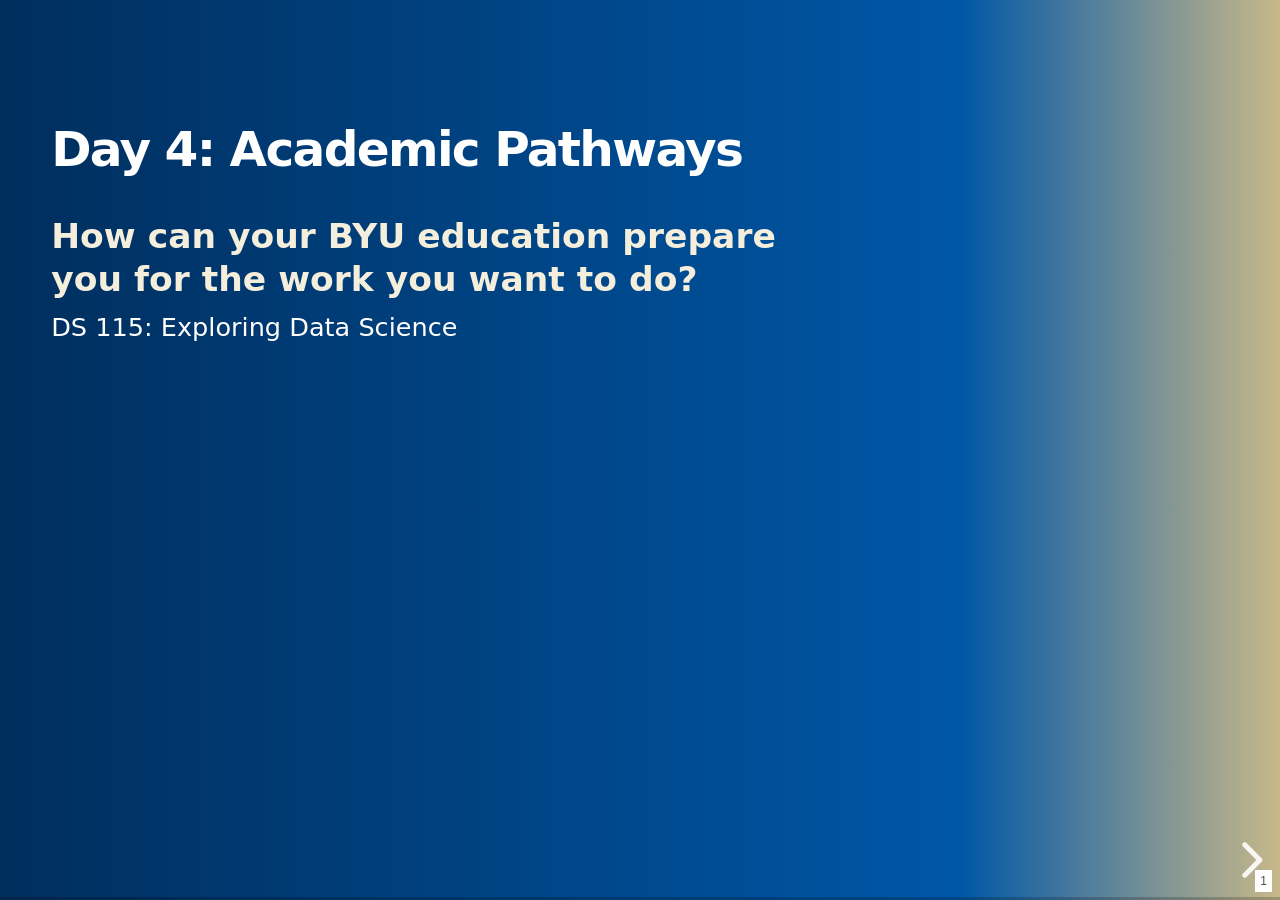
<file: day4-slides.html>
<!DOCTYPE html><html lang="en"><head><meta charset="utf-8"><meta name="viewport" content="width=device-width, initial-scale=1"><title>DS 115 Day 4: Academic Pathways</title><style>/* http://meyerweb.com/eric/tools/css/reset/
   v4.0 | 20180602
   License: none (public domain)
*/

html, body, div, span, applet, object, iframe,
h1, h2, h3, h4, h5, h6, p, blockquote, pre,
a, abbr, acronym, address, big, cite, code,
del, dfn, em, img, ins, kbd, q, s, samp,
small, strike, strong, sub, sup, tt, var,
b, u, i, center,
dl, dt, dd, ol, ul, li,
fieldset, form, label, legend,
table, caption, tbody, tfoot, thead, tr, th, td,
article, aside, canvas, details, embed,
figure, figcaption, footer, header, hgroup,
main, menu, nav, output, ruby, section, summary,
time, mark, audio, video {
  margin: 0;
  padding: 0;
  border: 0;
  font-size: 100%;
  font: inherit;
  vertical-align: baseline;
}
/* HTML5 display-role reset for older browsers */
article, aside, details, figcaption, figure,
footer, header, hgroup, main, menu, nav, section {
  display: block;
}
/*!
* reveal.js 5.1.0
* https://revealjs.com
* MIT licensed
*
* Copyright (C) 2011-2024 Hakim El Hattab, https://hakim.se
*/
.reveal .r-stretch,.reveal .stretch{max-width:none;max-height:none}.reveal pre.r-stretch code,.reveal pre.stretch code{height:100%;max-height:100%;box-sizing:border-box}.reveal .r-fit-text{display:inline-block;white-space:nowrap}.reveal .r-stack{display:grid;grid-template-rows:100%}.reveal .r-stack>*{grid-area:1/1;margin:auto}.reveal .r-hstack,.reveal .r-vstack{display:flex}.reveal .r-hstack img,.reveal .r-hstack video,.reveal .r-vstack img,.reveal .r-vstack video{min-width:0;min-height:0;object-fit:contain}.reveal .r-vstack{flex-direction:column;align-items:center;justify-content:center}.reveal .r-hstack{flex-direction:row;align-items:center;justify-content:center}.reveal .items-stretch{align-items:stretch}.reveal .items-start{align-items:flex-start}.reveal .items-center{align-items:center}.reveal .items-end{align-items:flex-end}.reveal .justify-between{justify-content:space-between}.reveal .justify-around{justify-content:space-around}.reveal .justify-start{justify-content:flex-start}.reveal .justify-center{justify-content:center}.reveal .justify-end{justify-content:flex-end}html.reveal-full-page{width:100%;height:100%;height:100vh;height:calc(var(--vh,1vh) * 100);height:100svh;overflow:hidden}.reveal-viewport{height:100%;overflow:hidden;position:relative;line-height:1;margin:0;background-color:#fff;color:#000;--r-controls-spacing:12px}.reveal-viewport:fullscreen{top:0!important;left:0!important;width:100%!important;height:100%!important;transform:none!important}.reveal .fragment{transition:all .2s ease}.reveal .fragment:not(.custom){opacity:0;visibility:hidden;will-change:opacity}.reveal .fragment.visible{opacity:1;visibility:inherit}.reveal .fragment.disabled{transition:none}.reveal .fragment.grow{opacity:1;visibility:inherit}.reveal .fragment.grow.visible{transform:scale(1.3)}.reveal .fragment.shrink{opacity:1;visibility:inherit}.reveal .fragment.shrink.visible{transform:scale(.7)}.reveal .fragment.zoom-in{transform:scale(.1)}.reveal .fragment.zoom-in.visible{transform:none}.reveal .fragment.fade-out{opacity:1;visibility:inherit}.reveal .fragment.fade-out.visible{opacity:0;visibility:hidden}.reveal .fragment.semi-fade-out{opacity:1;visibility:inherit}.reveal .fragment.semi-fade-out.visible{opacity:.5;visibility:inherit}.reveal .fragment.strike{opacity:1;visibility:inherit}.reveal .fragment.strike.visible{text-decoration:line-through}.reveal .fragment.fade-up{transform:translate(0,40px)}.reveal .fragment.fade-up.visible{transform:translate(0,0)}.reveal .fragment.fade-down{transform:translate(0,-40px)}.reveal .fragment.fade-down.visible{transform:translate(0,0)}.reveal .fragment.fade-right{transform:translate(-40px,0)}.reveal .fragment.fade-right.visible{transform:translate(0,0)}.reveal .fragment.fade-left{transform:translate(40px,0)}.reveal .fragment.fade-left.visible{transform:translate(0,0)}.reveal .fragment.current-visible,.reveal .fragment.fade-in-then-out{opacity:0;visibility:hidden}.reveal .fragment.current-visible.current-fragment,.reveal .fragment.fade-in-then-out.current-fragment{opacity:1;visibility:inherit}.reveal .fragment.fade-in-then-semi-out{opacity:0;visibility:hidden}.reveal .fragment.fade-in-then-semi-out.visible{opacity:.5;visibility:inherit}.reveal .fragment.fade-in-then-semi-out.current-fragment{opacity:1;visibility:inherit}.reveal .fragment.highlight-blue,.reveal .fragment.highlight-current-blue,.reveal .fragment.highlight-current-green,.reveal .fragment.highlight-current-red,.reveal .fragment.highlight-green,.reveal .fragment.highlight-red{opacity:1;visibility:inherit}.reveal .fragment.highlight-red.visible{color:#ff2c2d}.reveal .fragment.highlight-green.visible{color:#17ff2e}.reveal .fragment.highlight-blue.visible{color:#1b91ff}.reveal .fragment.highlight-current-red.current-fragment{color:#ff2c2d}.reveal .fragment.highlight-current-green.current-fragment{color:#17ff2e}.reveal .fragment.highlight-current-blue.current-fragment{color:#1b91ff}.reveal:after{content:"";font-style:italic}.reveal iframe{z-index:1}.reveal a{position:relative}@keyframes bounce-right{0%,10%,25%,40%,50%{transform:translateX(0)}20%{transform:translateX(10px)}30%{transform:translateX(-5px)}}@keyframes bounce-left{0%,10%,25%,40%,50%{transform:translateX(0)}20%{transform:translateX(-10px)}30%{transform:translateX(5px)}}@keyframes bounce-down{0%,10%,25%,40%,50%{transform:translateY(0)}20%{transform:translateY(10px)}30%{transform:translateY(-5px)}}.reveal .controls{display:none;position:absolute;top:auto;bottom:var(--r-controls-spacing);right:var(--r-controls-spacing);left:auto;z-index:11;color:#000;pointer-events:none;font-size:10px}.reveal .controls button{position:absolute;padding:0;background-color:transparent;border:0;outline:0;cursor:pointer;color:currentColor;transform:scale(.9999);transition:color .2s ease,opacity .2s ease,transform .2s ease;z-index:2;pointer-events:auto;font-size:inherit;visibility:hidden;opacity:0;-webkit-appearance:none;-webkit-tap-highlight-color:transparent}.reveal .controls .controls-arrow:after,.reveal .controls .controls-arrow:before{content:"";position:absolute;top:0;left:0;width:2.6em;height:.5em;border-radius:.25em;background-color:currentColor;transition:all .15s ease,background-color .8s ease;transform-origin:.2em 50%;will-change:transform}.reveal .controls .controls-arrow{position:relative;width:3.6em;height:3.6em}.reveal .controls .controls-arrow:before{transform:translateX(.5em) translateY(1.55em) rotate(45deg)}.reveal .controls .controls-arrow:after{transform:translateX(.5em) translateY(1.55em) rotate(-45deg)}.reveal .controls .controls-arrow:hover:before{transform:translateX(.5em) translateY(1.55em) rotate(40deg)}.reveal .controls .controls-arrow:hover:after{transform:translateX(.5em) translateY(1.55em) rotate(-40deg)}.reveal .controls .controls-arrow:active:before{transform:translateX(.5em) translateY(1.55em) rotate(36deg)}.reveal .controls .controls-arrow:active:after{transform:translateX(.5em) translateY(1.55em) rotate(-36deg)}.reveal .controls .navigate-left{right:6.4em;bottom:3.2em;transform:translateX(-10px)}.reveal .controls .navigate-left.highlight{animation:bounce-left 2s 50 both ease-out}.reveal .controls .navigate-right{right:0;bottom:3.2em;transform:translateX(10px)}.reveal .controls .navigate-right .controls-arrow{transform:rotate(180deg)}.reveal .controls .navigate-right.highlight{animation:bounce-right 2s 50 both ease-out}.reveal .controls .navigate-up{right:3.2em;bottom:6.4em;transform:translateY(-10px)}.reveal .controls .navigate-up .controls-arrow{transform:rotate(90deg)}.reveal .controls .navigate-down{right:3.2em;bottom:-1.4em;padding-bottom:1.4em;transform:translateY(10px)}.reveal .controls .navigate-down .controls-arrow{transform:rotate(-90deg)}.reveal .controls .navigate-down.highlight{animation:bounce-down 2s 50 both ease-out}.reveal .controls[data-controls-back-arrows=faded] .navigate-up.enabled{opacity:.3}.reveal .controls[data-controls-back-arrows=faded] .navigate-up.enabled:hover{opacity:1}.reveal .controls[data-controls-back-arrows=hidden] .navigate-up.enabled{opacity:0;visibility:hidden}.reveal .controls .enabled{visibility:visible;opacity:.9;cursor:pointer;transform:none}.reveal .controls .enabled.fragmented{opacity:.5}.reveal .controls .enabled.fragmented:hover,.reveal .controls .enabled:hover{opacity:1}.reveal:not(.rtl) .controls[data-controls-back-arrows=faded] .navigate-left.enabled{opacity:.3}.reveal:not(.rtl) .controls[data-controls-back-arrows=faded] .navigate-left.enabled:hover{opacity:1}.reveal:not(.rtl) .controls[data-controls-back-arrows=hidden] .navigate-left.enabled{opacity:0;visibility:hidden}.reveal.rtl .controls[data-controls-back-arrows=faded] .navigate-right.enabled{opacity:.3}.reveal.rtl .controls[data-controls-back-arrows=faded] .navigate-right.enabled:hover{opacity:1}.reveal.rtl .controls[data-controls-back-arrows=hidden] .navigate-right.enabled{opacity:0;visibility:hidden}.reveal[data-navigation-mode=linear].has-horizontal-slides .navigate-down,.reveal[data-navigation-mode=linear].has-horizontal-slides .navigate-up{display:none}.reveal:not(.has-vertical-slides) .controls .navigate-left,.reveal[data-navigation-mode=linear].has-horizontal-slides .navigate-left{bottom:1.4em;right:5.5em}.reveal:not(.has-vertical-slides) .controls .navigate-right,.reveal[data-navigation-mode=linear].has-horizontal-slides .navigate-right{bottom:1.4em;right:.5em}.reveal:not(.has-horizontal-slides) .controls .navigate-up{right:1.4em;bottom:5em}.reveal:not(.has-horizontal-slides) .controls .navigate-down{right:1.4em;bottom:.5em}.reveal.has-dark-background .controls{color:#fff}.reveal.has-light-background .controls{color:#000}.reveal.no-hover .controls .controls-arrow:active:before,.reveal.no-hover .controls .controls-arrow:hover:before{transform:translateX(.5em) translateY(1.55em) rotate(45deg)}.reveal.no-hover .controls .controls-arrow:active:after,.reveal.no-hover .controls .controls-arrow:hover:after{transform:translateX(.5em) translateY(1.55em) rotate(-45deg)}@media screen and (min-width:500px){.reveal-viewport{--r-controls-spacing:0.8em}.reveal .controls[data-controls-layout=edges]{top:0;right:0;bottom:0;left:0}.reveal .controls[data-controls-layout=edges] .navigate-down,.reveal .controls[data-controls-layout=edges] .navigate-left,.reveal .controls[data-controls-layout=edges] .navigate-right,.reveal .controls[data-controls-layout=edges] .navigate-up{bottom:auto;right:auto}.reveal .controls[data-controls-layout=edges] .navigate-left{top:50%;left:var(--r-controls-spacing);margin-top:-1.8em}.reveal .controls[data-controls-layout=edges] .navigate-right{top:50%;right:var(--r-controls-spacing);margin-top:-1.8em}.reveal .controls[data-controls-layout=edges] .navigate-up{top:var(--r-controls-spacing);left:50%;margin-left:-1.8em}.reveal .controls[data-controls-layout=edges] .navigate-down{bottom:calc(var(--r-controls-spacing) - 1.4em + .3em);left:50%;margin-left:-1.8em}}.reveal .progress{position:absolute;display:none;height:3px;width:100%;bottom:0;left:0;z-index:10;background-color:rgba(0,0,0,.2);color:#fff}.reveal .progress:after{content:"";display:block;position:absolute;height:10px;width:100%;top:-10px}.reveal .progress span{display:block;height:100%;width:100%;background-color:currentColor;transition:transform .8s cubic-bezier(.26,.86,.44,.985);transform-origin:0 0;transform:scaleX(0)}.reveal .slide-number{position:absolute;display:block;right:8px;bottom:8px;z-index:31;font-family:Helvetica,sans-serif;font-size:12px;line-height:1;color:#fff;background-color:rgba(0,0,0,.4);padding:5px}.reveal .slide-number a{color:currentColor}.reveal .slide-number-delimiter{margin:0 3px}.reveal{position:relative;width:100%;height:100%;overflow:hidden;touch-action:pinch-zoom}.reveal.embedded{touch-action:pan-y}.reveal.embedded.is-vertical-slide{touch-action:none}.reveal .slides{position:absolute;width:100%;height:100%;top:0;right:0;bottom:0;left:0;margin:auto;pointer-events:none;overflow:visible;z-index:1;text-align:center;perspective:600px;perspective-origin:50% 40%}.reveal .slides>section{perspective:600px}.reveal .slides>section,.reveal .slides>section>section{display:none;position:absolute;width:100%;pointer-events:auto;z-index:10;transform-style:flat;transition:transform-origin .8s cubic-bezier(.26,.86,.44,.985),transform .8s cubic-bezier(.26,.86,.44,.985),visibility .8s cubic-bezier(.26,.86,.44,.985),opacity .8s cubic-bezier(.26,.86,.44,.985)}.reveal[data-transition-speed=fast] .slides section{transition-duration:.4s}.reveal[data-transition-speed=slow] .slides section{transition-duration:1.2s}.reveal .slides section[data-transition-speed=fast]{transition-duration:.4s}.reveal .slides section[data-transition-speed=slow]{transition-duration:1.2s}.reveal .slides>section.stack{padding-top:0;padding-bottom:0;pointer-events:none;height:100%}.reveal .slides>section.present,.reveal .slides>section>section.present{display:block;z-index:11;opacity:1}.reveal .slides>section:empty,.reveal .slides>section>section:empty,.reveal .slides>section>section[data-background-interactive],.reveal .slides>section[data-background-interactive]{pointer-events:none}.reveal.center,.reveal.center .slides,.reveal.center .slides section{min-height:0!important}.reveal .slides>section:not(.present),.reveal .slides>section>section:not(.present){pointer-events:none}.reveal.overview .slides>section,.reveal.overview .slides>section>section{pointer-events:auto}.reveal .slides>section.future,.reveal .slides>section.future>section,.reveal .slides>section.past,.reveal .slides>section.past>section,.reveal .slides>section>section.future,.reveal .slides>section>section.past{opacity:0}.reveal .slides>section[data-transition=slide].past,.reveal .slides>section[data-transition~=slide-out].past,.reveal.slide .slides>section:not([data-transition]).past{transform:translate(-150%,0)}.reveal .slides>section[data-transition=slide].future,.reveal .slides>section[data-transition~=slide-in].future,.reveal.slide .slides>section:not([data-transition]).future{transform:translate(150%,0)}.reveal .slides>section>section[data-transition=slide].past,.reveal .slides>section>section[data-transition~=slide-out].past,.reveal.slide .slides>section>section:not([data-transition]).past{transform:translate(0,-150%)}.reveal .slides>section>section[data-transition=slide].future,.reveal .slides>section>section[data-transition~=slide-in].future,.reveal.slide .slides>section>section:not([data-transition]).future{transform:translate(0,150%)}.reveal .slides>section[data-transition=linear].past,.reveal .slides>section[data-transition~=linear-out].past,.reveal.linear .slides>section:not([data-transition]).past{transform:translate(-150%,0)}.reveal .slides>section[data-transition=linear].future,.reveal .slides>section[data-transition~=linear-in].future,.reveal.linear .slides>section:not([data-transition]).future{transform:translate(150%,0)}.reveal .slides>section>section[data-transition=linear].past,.reveal .slides>section>section[data-transition~=linear-out].past,.reveal.linear .slides>section>section:not([data-transition]).past{transform:translate(0,-150%)}.reveal .slides>section>section[data-transition=linear].future,.reveal .slides>section>section[data-transition~=linear-in].future,.reveal.linear .slides>section>section:not([data-transition]).future{transform:translate(0,150%)}.reveal .slides section[data-transition=default].stack,.reveal.default .slides section.stack{transform-style:preserve-3d}.reveal .slides>section[data-transition=default].past,.reveal .slides>section[data-transition~=default-out].past,.reveal.default .slides>section:not([data-transition]).past{transform:translate3d(-100%,0,0) rotateY(-90deg) translate3d(-100%,0,0)}.reveal .slides>section[data-transition=default].future,.reveal .slides>section[data-transition~=default-in].future,.reveal.default .slides>section:not([data-transition]).future{transform:translate3d(100%,0,0) rotateY(90deg) translate3d(100%,0,0)}.reveal .slides>section>section[data-transition=default].past,.reveal .slides>section>section[data-transition~=default-out].past,.reveal.default .slides>section>section:not([data-transition]).past{transform:translate3d(0,-300px,0) rotateX(70deg) translate3d(0,-300px,0)}.reveal .slides>section>section[data-transition=default].future,.reveal .slides>section>section[data-transition~=default-in].future,.reveal.default .slides>section>section:not([data-transition]).future{transform:translate3d(0,300px,0) rotateX(-70deg) translate3d(0,300px,0)}.reveal .slides section[data-transition=convex].stack,.reveal.convex .slides section.stack{transform-style:preserve-3d}.reveal .slides>section[data-transition=convex].past,.reveal .slides>section[data-transition~=convex-out].past,.reveal.convex .slides>section:not([data-transition]).past{transform:translate3d(-100%,0,0) rotateY(-90deg) translate3d(-100%,0,0)}.reveal .slides>section[data-transition=convex].future,.reveal .slides>section[data-transition~=convex-in].future,.reveal.convex .slides>section:not([data-transition]).future{transform:translate3d(100%,0,0) rotateY(90deg) translate3d(100%,0,0)}.reveal .slides>section>section[data-transition=convex].past,.reveal .slides>section>section[data-transition~=convex-out].past,.reveal.convex .slides>section>section:not([data-transition]).past{transform:translate3d(0,-300px,0) rotateX(70deg) translate3d(0,-300px,0)}.reveal .slides>section>section[data-transition=convex].future,.reveal .slides>section>section[data-transition~=convex-in].future,.reveal.convex .slides>section>section:not([data-transition]).future{transform:translate3d(0,300px,0) rotateX(-70deg) translate3d(0,300px,0)}.reveal .slides section[data-transition=concave].stack,.reveal.concave .slides section.stack{transform-style:preserve-3d}.reveal .slides>section[data-transition=concave].past,.reveal .slides>section[data-transition~=concave-out].past,.reveal.concave .slides>section:not([data-transition]).past{transform:translate3d(-100%,0,0) rotateY(90deg) translate3d(-100%,0,0)}.reveal .slides>section[data-transition=concave].future,.reveal .slides>section[data-transition~=concave-in].future,.reveal.concave .slides>section:not([data-transition]).future{transform:translate3d(100%,0,0) rotateY(-90deg) translate3d(100%,0,0)}.reveal .slides>section>section[data-transition=concave].past,.reveal .slides>section>section[data-transition~=concave-out].past,.reveal.concave .slides>section>section:not([data-transition]).past{transform:translate3d(0,-80%,0) rotateX(-70deg) translate3d(0,-80%,0)}.reveal .slides>section>section[data-transition=concave].future,.reveal .slides>section>section[data-transition~=concave-in].future,.reveal.concave .slides>section>section:not([data-transition]).future{transform:translate3d(0,80%,0) rotateX(70deg) translate3d(0,80%,0)}.reveal .slides section[data-transition=zoom],.reveal.zoom .slides section:not([data-transition]){transition-timing-function:ease}.reveal .slides>section[data-transition=zoom].past,.reveal .slides>section[data-transition~=zoom-out].past,.reveal.zoom .slides>section:not([data-transition]).past{visibility:hidden;transform:scale(16)}.reveal .slides>section[data-transition=zoom].future,.reveal .slides>section[data-transition~=zoom-in].future,.reveal.zoom .slides>section:not([data-transition]).future{visibility:hidden;transform:scale(.2)}.reveal .slides>section>section[data-transition=zoom].past,.reveal .slides>section>section[data-transition~=zoom-out].past,.reveal.zoom .slides>section>section:not([data-transition]).past{transform:scale(16)}.reveal .slides>section>section[data-transition=zoom].future,.reveal .slides>section>section[data-transition~=zoom-in].future,.reveal.zoom .slides>section>section:not([data-transition]).future{transform:scale(.2)}.reveal.cube .slides{perspective:1300px}.reveal.cube .slides section{padding:30px;min-height:700px;backface-visibility:hidden;box-sizing:border-box;transform-style:preserve-3d}.reveal.center.cube .slides section{min-height:0}.reveal.cube .slides section:not(.stack):before{content:"";position:absolute;display:block;width:100%;height:100%;left:0;top:0;background:rgba(0,0,0,.1);border-radius:4px;transform:translateZ(-20px)}.reveal.cube .slides section:not(.stack):after{content:"";position:absolute;display:block;width:90%;height:30px;left:5%;bottom:0;background:0 0;z-index:1;border-radius:4px;box-shadow:0 95px 25px rgba(0,0,0,.2);transform:translateZ(-90px) rotateX(65deg)}.reveal.cube .slides>section.stack{padding:0;background:0 0}.reveal.cube .slides>section.past{transform-origin:100% 0;transform:translate3d(-100%,0,0) rotateY(-90deg)}.reveal.cube .slides>section.future{transform-origin:0 0;transform:translate3d(100%,0,0) rotateY(90deg)}.reveal.cube .slides>section>section.past{transform-origin:0 100%;transform:translate3d(0,-100%,0) rotateX(90deg)}.reveal.cube .slides>section>section.future{transform-origin:0 0;transform:translate3d(0,100%,0) rotateX(-90deg)}.reveal.page .slides{perspective-origin:0 50%;perspective:3000px}.reveal.page .slides section{padding:30px;min-height:700px;box-sizing:border-box;transform-style:preserve-3d}.reveal.page .slides section.past{z-index:12}.reveal.page .slides section:not(.stack):before{content:"";position:absolute;display:block;width:100%;height:100%;left:0;top:0;background:rgba(0,0,0,.1);transform:translateZ(-20px)}.reveal.page .slides section:not(.stack):after{content:"";position:absolute;display:block;width:90%;height:30px;left:5%;bottom:0;background:0 0;z-index:1;border-radius:4px;box-shadow:0 95px 25px rgba(0,0,0,.2);-webkit-transform:translateZ(-90px) rotateX(65deg)}.reveal.page .slides>section.stack{padding:0;background:0 0}.reveal.page .slides>section.past{transform-origin:0 0;transform:translate3d(-40%,0,0) rotateY(-80deg)}.reveal.page .slides>section.future{transform-origin:100% 0;transform:translate3d(0,0,0)}.reveal.page .slides>section>section.past{transform-origin:0 0;transform:translate3d(0,-40%,0) rotateX(80deg)}.reveal.page .slides>section>section.future{transform-origin:0 100%;transform:translate3d(0,0,0)}.reveal .slides section[data-transition=fade],.reveal.fade .slides section:not([data-transition]),.reveal.fade .slides>section>section:not([data-transition]){transform:none;transition:opacity .5s}.reveal.fade.overview .slides section,.reveal.fade.overview .slides>section>section{transition:none}.reveal .slides section[data-transition=none],.reveal.none .slides section:not([data-transition]){transform:none;transition:none}.reveal .pause-overlay{position:absolute;top:0;left:0;width:100%;height:100%;background:#000;visibility:hidden;opacity:0;z-index:100;transition:all 1s ease}.reveal .pause-overlay .resume-button{position:absolute;bottom:20px;right:20px;color:#ccc;border-radius:2px;padding:6px 14px;border:2px solid #ccc;font-size:16px;background:0 0;cursor:pointer}.reveal .pause-overlay .resume-button:hover{color:#fff;border-color:#fff}.reveal.paused .pause-overlay{visibility:visible;opacity:1}.reveal .no-transition,.reveal .no-transition *,.reveal .slides.disable-slide-transitions section{transition:none!important}.reveal .slides.disable-slide-transitions section{transform:none!important}.reveal .backgrounds{position:absolute;width:100%;height:100%;top:0;left:0;perspective:600px}.reveal .slide-background{display:none;position:absolute;width:100%;height:100%;opacity:0;visibility:hidden;overflow:hidden;background-color:rgba(0,0,0,0);transition:all .8s cubic-bezier(.26,.86,.44,.985)}.reveal .slide-background-content{position:absolute;width:100%;height:100%;background-position:50% 50%;background-repeat:no-repeat;background-size:cover}.reveal .slide-background.stack{display:block}.reveal .slide-background.present{opacity:1;visibility:visible;z-index:2}.print-pdf .reveal .slide-background{opacity:1!important;visibility:visible!important}.reveal .slide-background video{position:absolute;width:100%;height:100%;max-width:none;max-height:none;top:0;left:0;object-fit:cover}.reveal .slide-background[data-background-size=contain] video{object-fit:contain}.reveal>.backgrounds .slide-background[data-background-transition=none],.reveal[data-background-transition=none]>.backgrounds .slide-background:not([data-background-transition]){transition:none}.reveal>.backgrounds .slide-background[data-background-transition=slide],.reveal[data-background-transition=slide]>.backgrounds .slide-background:not([data-background-transition]){opacity:1}.reveal>.backgrounds .slide-background.past[data-background-transition=slide],.reveal[data-background-transition=slide]>.backgrounds .slide-background.past:not([data-background-transition]){transform:translate(-100%,0)}.reveal>.backgrounds .slide-background.future[data-background-transition=slide],.reveal[data-background-transition=slide]>.backgrounds .slide-background.future:not([data-background-transition]){transform:translate(100%,0)}.reveal>.backgrounds .slide-background>.slide-background.past[data-background-transition=slide],.reveal[data-background-transition=slide]>.backgrounds .slide-background>.slide-background.past:not([data-background-transition]){transform:translate(0,-100%)}.reveal>.backgrounds .slide-background>.slide-background.future[data-background-transition=slide],.reveal[data-background-transition=slide]>.backgrounds .slide-background>.slide-background.future:not([data-background-transition]){transform:translate(0,100%)}.reveal>.backgrounds .slide-background.past[data-background-transition=convex],.reveal[data-background-transition=convex]>.backgrounds .slide-background.past:not([data-background-transition]){opacity:0;transform:translate3d(-100%,0,0) rotateY(-90deg) translate3d(-100%,0,0)}.reveal>.backgrounds .slide-background.future[data-background-transition=convex],.reveal[data-background-transition=convex]>.backgrounds .slide-background.future:not([data-background-transition]){opacity:0;transform:translate3d(100%,0,0) rotateY(90deg) translate3d(100%,0,0)}.reveal>.backgrounds .slide-background>.slide-background.past[data-background-transition=convex],.reveal[data-background-transition=convex]>.backgrounds .slide-background>.slide-background.past:not([data-background-transition]){opacity:0;transform:translate3d(0,-100%,0) rotateX(90deg) translate3d(0,-100%,0)}.reveal>.backgrounds .slide-background>.slide-background.future[data-background-transition=convex],.reveal[data-background-transition=convex]>.backgrounds .slide-background>.slide-background.future:not([data-background-transition]){opacity:0;transform:translate3d(0,100%,0) rotateX(-90deg) translate3d(0,100%,0)}.reveal>.backgrounds .slide-background.past[data-background-transition=concave],.reveal[data-background-transition=concave]>.backgrounds .slide-background.past:not([data-background-transition]){opacity:0;transform:translate3d(-100%,0,0) rotateY(90deg) translate3d(-100%,0,0)}.reveal>.backgrounds .slide-background.future[data-background-transition=concave],.reveal[data-background-transition=concave]>.backgrounds .slide-background.future:not([data-background-transition]){opacity:0;transform:translate3d(100%,0,0) rotateY(-90deg) translate3d(100%,0,0)}.reveal>.backgrounds .slide-background>.slide-background.past[data-background-transition=concave],.reveal[data-background-transition=concave]>.backgrounds .slide-background>.slide-background.past:not([data-background-transition]){opacity:0;transform:translate3d(0,-100%,0) rotateX(-90deg) translate3d(0,-100%,0)}.reveal>.backgrounds .slide-background>.slide-background.future[data-background-transition=concave],.reveal[data-background-transition=concave]>.backgrounds .slide-background>.slide-background.future:not([data-background-transition]){opacity:0;transform:translate3d(0,100%,0) rotateX(90deg) translate3d(0,100%,0)}.reveal>.backgrounds .slide-background[data-background-transition=zoom],.reveal[data-background-transition=zoom]>.backgrounds .slide-background:not([data-background-transition]){transition-timing-function:ease}.reveal>.backgrounds .slide-background.past[data-background-transition=zoom],.reveal[data-background-transition=zoom]>.backgrounds .slide-background.past:not([data-background-transition]){opacity:0;visibility:hidden;transform:scale(16)}.reveal>.backgrounds .slide-background.future[data-background-transition=zoom],.reveal[data-background-transition=zoom]>.backgrounds .slide-background.future:not([data-background-transition]){opacity:0;visibility:hidden;transform:scale(.2)}.reveal>.backgrounds .slide-background>.slide-background.past[data-background-transition=zoom],.reveal[data-background-transition=zoom]>.backgrounds .slide-background>.slide-background.past:not([data-background-transition]){opacity:0;visibility:hidden;transform:scale(16)}.reveal>.backgrounds .slide-background>.slide-background.future[data-background-transition=zoom],.reveal[data-background-transition=zoom]>.backgrounds .slide-background>.slide-background.future:not([data-background-transition]){opacity:0;visibility:hidden;transform:scale(.2)}.reveal[data-transition-speed=fast]>.backgrounds .slide-background{transition-duration:.4s}.reveal[data-transition-speed=slow]>.backgrounds .slide-background{transition-duration:1.2s}.reveal [data-auto-animate-target^=unmatched]{will-change:opacity}.reveal section[data-auto-animate]:not(.stack):not([data-auto-animate=running]) [data-auto-animate-target^=unmatched]{opacity:0}.reveal.overview{perspective-origin:50% 50%;perspective:700px}.reveal.overview .slides{-moz-transform-style:preserve-3d}.reveal.overview .slides section{height:100%;top:0!important;opacity:1!important;overflow:hidden;visibility:visible!important;cursor:pointer;box-sizing:border-box}.reveal.overview .slides section.present,.reveal.overview .slides section:hover{outline:10px solid rgba(150,150,150,.4);outline-offset:10px}.reveal.overview .slides section .fragment{opacity:1;transition:none}.reveal.overview .slides section:after,.reveal.overview .slides section:before{display:none!important}.reveal.overview .slides>section.stack{padding:0;top:0!important;background:0 0;outline:0;overflow:visible}.reveal.overview .backgrounds{perspective:inherit;-moz-transform-style:preserve-3d}.reveal.overview .backgrounds .slide-background{opacity:1;visibility:visible;outline:10px solid rgba(150,150,150,.1);outline-offset:10px}.reveal.overview .backgrounds .slide-background.stack{overflow:visible}.reveal.overview .slides section,.reveal.overview-deactivating .slides section{transition:none}.reveal.overview .backgrounds .slide-background,.reveal.overview-deactivating .backgrounds .slide-background{transition:none}.reveal.rtl .slides,.reveal.rtl .slides h1,.reveal.rtl .slides h2,.reveal.rtl .slides h3,.reveal.rtl .slides h4,.reveal.rtl .slides h5,.reveal.rtl .slides h6{direction:rtl;font-family:sans-serif}.reveal.rtl code,.reveal.rtl pre{direction:ltr}.reveal.rtl ol,.reveal.rtl ul{text-align:right}.reveal.rtl .progress span{transform-origin:100% 0}.reveal.has-parallax-background .backgrounds{transition:all .8s ease}.reveal.has-parallax-background[data-transition-speed=fast] .backgrounds{transition-duration:.4s}.reveal.has-parallax-background[data-transition-speed=slow] .backgrounds{transition-duration:1.2s}.reveal>.overlay{position:absolute;top:0;left:0;width:100%;height:100%;z-index:1000;background:rgba(0,0,0,.95);-webkit-backdrop-filter:blur(6px);backdrop-filter:blur(6px);transition:all .3s ease}.reveal>.overlay .spinner{position:absolute;display:block;top:50%;left:50%;width:32px;height:32px;margin:-16px 0 0 -16px;z-index:10;background-image:url([data-uri]%2F%2F%2F6%2Bvr8nJybW1tcDAwOjo6Nvb26ioqKOjo7Ozs%2FLy8vz8%2FAAAAAAAAAAAACH%2FC05FVFNDQVBFMi4wAwEAAAAh%2FhpDcmVhdGVkIHdpdGggYWpheGxvYWQuaW5mbwAh%[base64]%2FV%2FnmOM82XiHRLYKhKP1oZmADdEAAAh%2BQQJCgAAACwAAAAAIAAgAAAE6hDISWlZpOrNp1lGNRSdRpDUolIGw5RUYhhHukqFu8DsrEyqnWThGvAmhVlteBvojpTDDBUEIFwMFBRAmBkSgOrBFZogCASwBDEY%2FCZSg7GSE0gSCjQBMVG023xWBhklAnoEdhQEfyNqMIcKjhRsjEdnezB%2BA4k8gTwJhFuiW4dokXiloUepBAp5qaKpp6%2BHo7aWW54wl7obvEe0kRuoplCGepwSx2jJvqHEmGt6whJpGpfJCHmOoNHKaHx61WiSR92E4lbFoq%2BB6QDtuetcaBPnW6%2BO7wDHpIiK9SaVK5GgV543tzjgGcghAgAh%[base64]%2B%2BG%2Bw48edZPK%2BM6hLJpQg484enXIdQFSS1u6UhksENEQAAIfkECQoAAAAsAAAAACAAIAAABOcQyEmpGKLqzWcZRVUQnZYg1aBSh2GUVEIQ2aQOE%2BG%2BcD4ntpWkZQj1JIiZIogDFFyHI0UxQwFugMSOFIPJftfVAEoZLBbcLEFhlQiqGp1Vd140AUklUN3eCA51C1EWMzMCezCBBmkxVIVHBWd3HHl9JQOIJSdSnJ0TDKChCwUJjoWMPaGqDKannasMo6WnM562R5YluZRwur0wpgqZE7NKUm%2BFNRPIhjBJxKZteWuIBMN4zRMIVIhffcgojwCF117i4nlLnY5ztRLsnOk%2BaV%2BoJY7V7m76PdkS4trKcdg0Zc0tTcKkRAAAIfkECQoAAAAsAAAAACAAIAAABO4QyEkpKqjqzScpRaVkXZWQEximw1BSCUEIlDohrft6cpKCk5xid5MNJTaAIkekKGQkWyKHkvhKsR7ARmitkAYDYRIbUQRQjWBwJRzChi9CRlBcY1UN4g0%[base64]%[base64]%2BE71SRQeyqUToLA7VxF0JDyIQh%2FMVVPMt1ECZlfcjZJ9mIKoaTl1MRIl5o4CUKXOwmyrCInCKqcWtvadL2SYhyASyNDJ0uIiRMDjI0Fd30%2FiI2UA5GSS5UDj2l6NoqgOgN4gksEBgYFf0FDqKgHnyZ9OX8HrgYHdHpcHQULXAS2qKpENRg7eAMLC7kTBaixUYFkKAzWAAnLC7FLVxLWDBLKCwaKTULgEwbLA4hJtOkSBNqITT3xEgfLpBtzE%2FjiuL04RGEBgwWhShRgQExHBAAh%2BQQJCgAAACwAAAAAIAAgAAAE7xDISWlSqerNpyJKhWRdlSAVoVLCWk6JKlAqAavhO9UkUHsqlE6CwO1cRdCQ8iEIfzFVTzLdRAmZX3I2SfZiCqGk5dTESJeaOAlClzsJsqwiJwiqnFrb2nS9kmIcgEsjQydLiIlHehhpejaIjzh9eomSjZR%[base64]%2BE71SRQeyqUToLA7VxF0JDyIQh%[base64]%2BE71SRQeyqUToLA7VxF0JDyIQh%2FMVVPMt1ECZlfcjZJ9mIKoaTl1MRIl5o4CUKXOwmyrCInCKqcWtvadL2SYhyASyNDJ0uIiUd6GAULDJCRiXo1CpGXDJOUjY%2BYip9DhToJA4RBLwMLCwVDfRgbBAaqqoZ1XBMHswsHtxtFaH1iqaoGNgAIxRpbFAgfPQSqpbgGBqUD1wBXeCYp1AYZ19JJOYgH1KwA4UBvQwXUBxPqVD9L3sbp2BNk2xvvFPJd%2BMFCN6HAAIKgNggY0KtEBAAh%[base64]%2BvsYMDAzZQPC9VCNkDWUhGkuE5PxJNwiUK4UfLzOlD4WvzAHaoG9nxPi5d%2BjYUqfAhhykOFwJWiAAAIfkECQoAAAAsAAAAACAAIAAABPAQyElpUqnqzaciSoVkXVUMFaFSwlpOCcMYlErAavhOMnNLNo8KsZsMZItJEIDIFSkLGQoQTNhIsFehRww2CQLKF0tYGKYSg%2BygsZIuNqJksKgbfgIGepNo2cIUB3V1B3IvNiBYNQaDSTtfhhx0CwVPI0UJe0%2Bbm4g5VgcGoqOcnjmjqDSdnhgEoamcsZuXO1aWQy8KAwOAuTYYGwi7w5h%2BKr0SJ8MFihpNbx%2B4Erq7BYBuzsdiH1jCAzoSfl0rVirNbRXlBBlLX%2BBP0XJLAPGzTkAuAOqb0WT5AH7OcdCm5B8TgRwSRKIHQtaLCwg1RAAAOwAAAAAAAAAAAA%3D%3D);visibility:visible;opacity:.6;transition:all .3s ease}.reveal>.overlay header{position:absolute;left:0;top:0;width:100%;padding:5px;z-index:2;box-sizing:border-box}.reveal>.overlay header a{display:inline-block;width:40px;height:40px;line-height:36px;padding:0 10px;float:right;opacity:.6;box-sizing:border-box}.reveal>.overlay header a:hover{opacity:1}.reveal>.overlay header a .icon{display:inline-block;width:20px;height:20px;background-position:50% 50%;background-size:100%;background-repeat:no-repeat}.reveal>.overlay header a.close .icon{background-image:url([data-uri])}.reveal>.overlay header a.external .icon{background-image:url([data-uri])}.reveal>.overlay .viewport{position:absolute;display:flex;top:50px;right:0;bottom:0;left:0}.reveal>.overlay.overlay-preview .viewport iframe{width:100%;height:100%;max-width:100%;max-height:100%;border:0;opacity:0;visibility:hidden;transition:all .3s ease}.reveal>.overlay.overlay-preview.loaded .viewport iframe{opacity:1;visibility:visible}.reveal>.overlay.overlay-preview.loaded .viewport-inner{position:absolute;z-index:-1;left:0;top:45%;width:100%;text-align:center;letter-spacing:normal}.reveal>.overlay.overlay-preview .x-frame-error{opacity:0;transition:opacity .3s ease .3s}.reveal>.overlay.overlay-preview.loaded .x-frame-error{opacity:1}.reveal>.overlay.overlay-preview.loaded .spinner{opacity:0;visibility:hidden;transform:scale(.2)}.reveal>.overlay.overlay-help .viewport{overflow:auto;color:#fff}.reveal>.overlay.overlay-help .viewport .viewport-inner{width:600px;margin:auto;padding:20px 20px 80px 20px;text-align:center;letter-spacing:normal}.reveal>.overlay.overlay-help .viewport .viewport-inner .title{font-size:20px}.reveal>.overlay.overlay-help .viewport .viewport-inner table{border:1px solid #fff;border-collapse:collapse;font-size:16px}.reveal>.overlay.overlay-help .viewport .viewport-inner table td,.reveal>.overlay.overlay-help .viewport .viewport-inner table th{width:200px;padding:14px;border:1px solid #fff;vertical-align:middle}.reveal>.overlay.overlay-help .viewport .viewport-inner table th{padding-top:20px;padding-bottom:20px}.reveal .playback{position:absolute;left:15px;bottom:20px;z-index:30;cursor:pointer;transition:all .4s ease;-webkit-tap-highlight-color:transparent}.reveal.overview .playback{opacity:0;visibility:hidden}.reveal .hljs{min-height:100%}.reveal .hljs table{margin:initial}.reveal .hljs-ln-code,.reveal .hljs-ln-numbers{padding:0;border:0}.reveal .hljs-ln-numbers{opacity:.6;padding-right:.75em;text-align:right;vertical-align:top}.reveal .hljs.has-highlights tr:not(.highlight-line){opacity:.4}.reveal .hljs.has-highlights.fragment{transition:all .2s ease}.reveal .hljs:not(:first-child).fragment{position:absolute;top:0;left:0;width:100%;box-sizing:border-box}.reveal pre[data-auto-animate-target]{overflow:hidden}.reveal pre[data-auto-animate-target] code{height:100%}.reveal .roll{display:inline-block;line-height:1.2;overflow:hidden;vertical-align:top;perspective:400px;perspective-origin:50% 50%}.reveal .roll:hover{background:0 0;text-shadow:none}.reveal .roll span{display:block;position:relative;padding:0 2px;pointer-events:none;transition:all .4s ease;transform-origin:50% 0;transform-style:preserve-3d;backface-visibility:hidden}.reveal .roll:hover span{background:rgba(0,0,0,.5);transform:translate3d(0,0,-45px) rotateX(90deg)}.reveal .roll span:after{content:attr(data-title);display:block;position:absolute;left:0;top:0;padding:0 2px;backface-visibility:hidden;transform-origin:50% 0;transform:translate3d(0,110%,0) rotateX(-90deg)}.reveal aside.notes{display:none}.reveal .speaker-notes{display:none;position:absolute;width:33.3333333333%;height:100%;top:0;left:100%;padding:14px 18px 14px 18px;z-index:1;font-size:18px;line-height:1.4;border:1px solid rgba(0,0,0,.05);color:#222;background-color:#f5f5f5;overflow:auto;box-sizing:border-box;text-align:left;font-family:Helvetica,sans-serif;-webkit-overflow-scrolling:touch}.reveal .speaker-notes .notes-placeholder{color:#ccc;font-style:italic}.reveal .speaker-notes:focus{outline:0}.reveal .speaker-notes:before{content:"Speaker notes";display:block;margin-bottom:10px;opacity:.5}.reveal.show-notes{max-width:75%;overflow:visible}.reveal.show-notes .speaker-notes{display:block}@media screen and (min-width:1600px){.reveal .speaker-notes{font-size:20px}}@media screen and (max-width:1024px){.reveal.show-notes{border-left:0;max-width:none;max-height:70%;max-height:70vh;overflow:visible}.reveal.show-notes .speaker-notes{top:100%;left:0;width:100%;height:30vh;border:0}}@media screen and (max-width:600px){.reveal.show-notes{max-height:60%;max-height:60vh}.reveal.show-notes .speaker-notes{top:100%;height:40vh}.reveal .speaker-notes{font-size:14px}}.reveal .jump-to-slide{position:absolute;top:15px;left:15px;z-index:30;font-size:32px;-webkit-tap-highlight-color:transparent}.reveal .jump-to-slide-input{background:0 0;padding:8px;font-size:inherit;color:currentColor;border:0}.reveal .jump-to-slide-input::placeholder{color:currentColor;opacity:.5}.reveal.has-dark-background .jump-to-slide-input{color:#fff}.reveal.has-light-background .jump-to-slide-input{color:#222}.reveal .jump-to-slide-input:focus{outline:0}.zoomed .reveal *,.zoomed .reveal :after,.zoomed .reveal :before{backface-visibility:visible!important}.zoomed .reveal .controls,.zoomed .reveal .progress{opacity:0}.zoomed .reveal .roll span{background:0 0}.zoomed .reveal .roll span:after{visibility:hidden}.reveal-viewport.loading-scroll-mode{visibility:hidden}.reveal-viewport.reveal-scroll{margin:0 auto;overflow:auto;overflow-x:hidden;overflow-y:auto;z-index:1;--r-scrollbar-width:7px;--r-scrollbar-trigger-size:5px;--r-controls-spacing:8px}@media screen and (max-width:500px){.reveal-viewport.reveal-scroll{--r-scrollbar-width:3px;--r-scrollbar-trigger-size:3px}}.reveal-viewport.reveal-scroll .backgrounds,.reveal-viewport.reveal-scroll .controls,.reveal-viewport.reveal-scroll .playback,.reveal-viewport.reveal-scroll .progress,.reveal-viewport.reveal-scroll .slide-number,.reveal-viewport.reveal-scroll .speaker-notes{display:none!important}.reveal-viewport.reveal-scroll .overlay,.reveal-viewport.reveal-scroll .pause-overlay{position:fixed}.reveal-viewport.reveal-scroll .reveal{overflow:visible;touch-action:manipulation}.reveal-viewport.reveal-scroll .slides{position:static;pointer-events:initial;left:auto;top:auto;width:100%!important;margin:0;padding:0;overflow:visible;display:block;perspective:none;perspective-origin:50% 50%}.reveal-viewport.reveal-scroll .scroll-page{position:relative;width:100%;height:calc(var(--page-height) + var(--page-scroll-padding));z-index:1;overflow:visible}.reveal-viewport.reveal-scroll .scroll-page-sticky{position:sticky;height:var(--page-height);top:0}.reveal-viewport.reveal-scroll .scroll-page-content{position:absolute;top:0;left:0;width:100%;height:100%;overflow:hidden}.reveal-viewport.reveal-scroll .scroll-page section{visibility:visible!important;display:block!important;position:absolute!important;width:var(--slide-width)!important;height:var(--slide-height)!important;top:50%!important;left:50%!important;opacity:1!important;transform:scale(var(--slide-scale)) translate(-50%,-50%)!important;transform-style:flat!important;transform-origin:0 0!important}.reveal-viewport.reveal-scroll .slide-background{display:block!important;position:absolute;top:0;left:0;width:100%;height:100%;z-index:auto!important;visibility:visible;opacity:1;touch-action:manipulation}.reveal-viewport.reveal-scroll[data-scrollbar=auto]::-webkit-scrollbar,.reveal-viewport.reveal-scroll[data-scrollbar=true]::-webkit-scrollbar{display:none}.reveal-viewport.reveal-scroll[data-scrollbar=auto],.reveal-viewport.reveal-scroll[data-scrollbar=true]{scrollbar-width:none}.reveal-viewport.has-dark-background,.reveal.has-dark-background{--r-overlay-element-bg-color:240,240,240;--r-overlay-element-fg-color:0,0,0}.reveal-viewport.has-light-background,.reveal.has-light-background{--r-overlay-element-bg-color:0,0,0;--r-overlay-element-fg-color:240,240,240}.reveal-viewport.reveal-scroll .scrollbar{position:sticky;top:50%;z-index:20;opacity:0;transition:all .3s ease}.reveal-viewport.reveal-scroll .scrollbar.visible,.reveal-viewport.reveal-scroll .scrollbar:hover{opacity:1}.reveal-viewport.reveal-scroll .scrollbar .scrollbar-inner{position:absolute;width:var(--r-scrollbar-width);height:calc(var(--viewport-height) - var(--r-controls-spacing) * 2);right:var(--r-controls-spacing);top:0;transform:translateY(-50%);border-radius:var(--r-scrollbar-width);z-index:10}.reveal-viewport.reveal-scroll .scrollbar .scrollbar-playhead{position:absolute;width:var(--r-scrollbar-width);height:var(--r-scrollbar-width);top:0;left:0;border-radius:var(--r-scrollbar-width);background-color:rgba(var(--r-overlay-element-bg-color),1);z-index:11;transition:background-color .2s ease}.reveal-viewport.reveal-scroll .scrollbar .scrollbar-slide{position:absolute;width:100%;background-color:rgba(var(--r-overlay-element-bg-color),.2);box-shadow:0 0 0 1px rgba(var(--r-overlay-element-fg-color),.1);border-radius:var(--r-scrollbar-width);transition:background-color .2s ease}.reveal-viewport.reveal-scroll .scrollbar .scrollbar-slide:after{content:"";position:absolute;width:200%;height:100%;top:0;left:-50%;background:rgba(0,0,0,0);z-index:-1}.reveal-viewport.reveal-scroll .scrollbar .scrollbar-slide.active,.reveal-viewport.reveal-scroll .scrollbar .scrollbar-slide:hover{background-color:rgba(var(--r-overlay-element-bg-color),.4)}.reveal-viewport.reveal-scroll .scrollbar .scrollbar-trigger{position:absolute;width:100%;transition:background-color .2s ease}.reveal-viewport.reveal-scroll .scrollbar .scrollbar-slide.active.has-triggers{background-color:rgba(var(--r-overlay-element-bg-color),.4);z-index:10}.reveal-viewport.reveal-scroll .scrollbar .scrollbar-slide.active .scrollbar-trigger:after{content:"";position:absolute;width:var(--r-scrollbar-trigger-size);height:var(--r-scrollbar-trigger-size);border-radius:20px;top:50%;left:50%;transform:translate(-50%,-50%);background-color:rgba(var(--r-overlay-element-bg-color),1);transition:transform .2s ease,opacity .2s ease;opacity:.4}.reveal-viewport.reveal-scroll .scrollbar .scrollbar-slide.active .scrollbar-trigger.active:after,.reveal-viewport.reveal-scroll .scrollbar .scrollbar-slide.active .scrollbar-trigger.active~.scrollbar-trigger:after{opacity:1}.reveal-viewport.reveal-scroll .scrollbar .scrollbar-slide.active .scrollbar-trigger~.scrollbar-trigger.active:after{transform:translate(calc(var(--r-scrollbar-width) * -2),0);background-color:rgba(var(--r-overlay-element-bg-color),1)}html.reveal-print *{-webkit-print-color-adjust:exact}html.reveal-print{width:100%;height:100%;overflow:visible}html.reveal-print body{margin:0 auto!important;border:0;padding:0;float:none!important;overflow:visible}html.reveal-print .nestedarrow,html.reveal-print .reveal .controls,html.reveal-print .reveal .playback,html.reveal-print .reveal .progress,html.reveal-print .reveal.overview,html.reveal-print .state-background{display:none!important}html.reveal-print .reveal pre code{overflow:hidden!important}html.reveal-print .reveal{width:auto!important;height:auto!important;overflow:hidden!important}html.reveal-print .reveal .slides{position:static;width:100%!important;height:auto!important;zoom:1!important;pointer-events:initial;left:auto;top:auto;margin:0!important;padding:0!important;overflow:visible;display:block;perspective:none;perspective-origin:50% 50%}html.reveal-print .reveal .slides .pdf-page{position:relative;overflow:hidden;z-index:1;page-break-after:always}html.reveal-print .reveal .slides .pdf-page:last-of-type{page-break-after:avoid}html.reveal-print .reveal .slides section{visibility:visible!important;display:block!important;position:absolute!important;margin:0!important;padding:0!important;box-sizing:border-box!important;min-height:1px;opacity:1!important;transform-style:flat!important;transform:none!important}html.reveal-print .reveal section.stack{position:relative!important;margin:0!important;padding:0!important;page-break-after:avoid!important;height:auto!important;min-height:auto!important}html.reveal-print .reveal img{box-shadow:none}html.reveal-print .reveal .backgrounds{display:none}html.reveal-print .reveal .slide-background{display:block!important;position:absolute;top:0;left:0;width:100%;height:100%;z-index:auto!important}html.reveal-print .reveal.show-notes{max-width:none;max-height:none}html.reveal-print .reveal .speaker-notes-pdf{display:block;width:100%;height:auto;max-height:none;top:auto;right:auto;bottom:auto;left:auto;z-index:100}html.reveal-print .reveal .speaker-notes-pdf[data-layout=separate-page]{position:relative;color:inherit;background-color:transparent;padding:20px;page-break-after:always;border:0}html.reveal-print .reveal .slide-number-pdf{display:block;position:absolute;font-size:14px;visibility:visible}html.reveal-print .aria-status{display:none}@media print{html:not(.print-pdf){overflow:visible;width:auto;height:auto}html:not(.print-pdf) body{margin:0;padding:0;overflow:visible}html:not(.print-pdf) .reveal{background:#fff;font-size:20pt}html:not(.print-pdf) .reveal .backgrounds,html:not(.print-pdf) .reveal .controls,html:not(.print-pdf) .reveal .progress,html:not(.print-pdf) .reveal .slide-number,html:not(.print-pdf) .reveal .state-background{display:none!important}html:not(.print-pdf) .reveal li,html:not(.print-pdf) .reveal p,html:not(.print-pdf) .reveal td{font-size:20pt!important;color:#000}html:not(.print-pdf) .reveal h1,html:not(.print-pdf) .reveal h2,html:not(.print-pdf) .reveal h3,html:not(.print-pdf) .reveal h4,html:not(.print-pdf) .reveal h5,html:not(.print-pdf) .reveal h6{color:#000!important;height:auto;line-height:normal;text-align:left;letter-spacing:normal}html:not(.print-pdf) .reveal h1{font-size:28pt!important}html:not(.print-pdf) .reveal h2{font-size:24pt!important}html:not(.print-pdf) .reveal h3{font-size:22pt!important}html:not(.print-pdf) .reveal h4{font-size:22pt!important;font-variant:small-caps}html:not(.print-pdf) .reveal h5{font-size:21pt!important}html:not(.print-pdf) .reveal h6{font-size:20pt!important;font-style:italic}html:not(.print-pdf) .reveal a:link,html:not(.print-pdf) .reveal a:visited{color:#000!important;font-weight:700;text-decoration:underline}html:not(.print-pdf) .reveal div,html:not(.print-pdf) .reveal ol,html:not(.print-pdf) .reveal p,html:not(.print-pdf) .reveal ul{visibility:visible;position:static;width:auto;height:auto;display:block;overflow:visible;margin:0;text-align:left!important}html:not(.print-pdf) .reveal pre,html:not(.print-pdf) .reveal table{margin-left:0;margin-right:0}html:not(.print-pdf) .reveal pre code{padding:20px}html:not(.print-pdf) .reveal blockquote{margin:20px 0}html:not(.print-pdf) .reveal .slides{position:static!important;width:auto!important;height:auto!important;left:0!important;top:0!important;margin-left:0!important;margin-top:0!important;padding:0!important;zoom:1!important;transform:none!important;overflow:visible!important;display:block!important;text-align:left!important;perspective:none;perspective-origin:50% 50%}html:not(.print-pdf) .reveal .slides section{visibility:visible!important;position:static!important;width:auto!important;height:auto!important;display:block!important;overflow:visible!important;left:0!important;top:0!important;margin-left:0!important;margin-top:0!important;padding:60px 20px!important;z-index:auto!important;opacity:1!important;page-break-after:always!important;transform-style:flat!important;transform:none!important;transition:none!important}html:not(.print-pdf) .reveal .slides section.stack{padding:0!important}html:not(.print-pdf) .reveal .slides section:last-of-type{page-break-after:avoid!important}html:not(.print-pdf) .reveal .slides section .fragment{opacity:1!important;visibility:visible!important;transform:none!important}html:not(.print-pdf) .reveal .r-fit-text{white-space:normal!important}html:not(.print-pdf) .reveal section img{display:block;margin:15px 0;background:#fff;border:1px solid #666;box-shadow:none}html:not(.print-pdf) .reveal section small{font-size:.8em}html:not(.print-pdf) .reveal .hljs{max-height:100%;white-space:pre-wrap;word-wrap:break-word;word-break:break-word;font-size:15pt}html:not(.print-pdf) .reveal .hljs .hljs-ln-numbers{white-space:nowrap}html:not(.print-pdf) .reveal .hljs td{font-size:inherit!important;color:inherit!important}}
:root{--r-background-color: #fff;--r-main-font: Aptos, Segoe UI, system-ui, sans-serif;--r-main-font-size: 34px;--r-main-color: #000;--r-block-margin: 12px;--r-heading-margin: 0 0 12px 0;--r-heading-font: News Cycle, sans-serif;--r-heading-color: #002E5D;--r-heading-line-height: 1.2;--r-heading-letter-spacing: normal;--r-heading-text-transform: none;--r-heading-text-shadow: none;--r-heading-font-weight: 750;--r-heading1-text-shadow: none;--r-heading1-size: 2.5em;--r-heading2-size: 1.6em;--r-heading3-size: 1.3em;--r-heading4-size: 1em;--r-code-font: Cascadia Code, SFMono-Regular, Consolas, monospace;--r-link-color: #00008b;--r-link-color-dark: rgb(0, 0, 62.5);--r-link-color-hover: #0000be;--r-selection-background-color: rgba(0, 0, 0, 0.99);--r-selection-color: #fff;--r-overlay-element-bg-color: 0, 0, 0;--r-overlay-element-fg-color: 240, 240, 240}.reveal-viewport{background:#fff;background-color:var(--r-background-color)}.reveal{font-family:var(--r-main-font);font-size:var(--r-main-font-size);font-weight:normal;color:var(--r-main-color)}.reveal ::selection{color:var(--r-selection-color);background:var(--r-selection-background-color);text-shadow:none}.reveal ::-moz-selection{color:var(--r-selection-color);background:var(--r-selection-background-color);text-shadow:none}.reveal .slides section,.reveal .slides section>section{line-height:1.3;font-weight:inherit}.reveal h1,.reveal h2,.reveal h3,.reveal h4,.reveal h5,.reveal h6{margin:var(--r-heading-margin);color:var(--r-heading-color);font-family:var(--r-heading-font);font-weight:var(--r-heading-font-weight);line-height:var(--r-heading-line-height);letter-spacing:var(--r-heading-letter-spacing);text-transform:var(--r-heading-text-transform);text-shadow:var(--r-heading-text-shadow);word-wrap:break-word}.reveal h1{font-size:var(--r-heading1-size)}.reveal h2{font-size:var(--r-heading2-size)}.reveal h3{font-size:var(--r-heading3-size)}.reveal h4{font-size:var(--r-heading4-size)}.reveal h1{text-shadow:var(--r-heading1-text-shadow)}.reveal p{margin:var(--r-block-margin) 0;line-height:1.3}.reveal h1:last-child,.reveal h2:last-child,.reveal h3:last-child,.reveal h4:last-child,.reveal h5:last-child,.reveal h6:last-child{margin-bottom:0}.reveal img,.reveal video,.reveal iframe{max-width:95%;max-height:95%}.reveal strong,.reveal b{font-weight:bold}.reveal em{font-style:italic}.reveal ol,.reveal dl,.reveal ul{display:inline-block;text-align:left;margin:0 0 0 1em}.reveal ol{list-style-type:decimal}.reveal ul{list-style-type:disc}.reveal ul ul{list-style-type:square}.reveal ul ul ul{list-style-type:circle}.reveal ul ul,.reveal ul ol,.reveal ol ol,.reveal ol ul{display:block;margin-left:40px}.reveal dt{font-weight:bold}.reveal dd{margin-left:40px}.reveal blockquote{display:block;position:relative;width:70%;margin:var(--r-block-margin) auto;padding:5px;font-style:italic;background:hsla(0,0%,100%,.05);box-shadow:0px 0px 2px rgba(0,0,0,.2)}.reveal blockquote p:first-child,.reveal blockquote p:last-child{display:inline-block}.reveal q{font-style:italic}.reveal pre{display:block;position:relative;width:90%;margin:var(--r-block-margin) auto;text-align:left;font-size:.55em;font-family:var(--r-code-font);line-height:1.2em;word-wrap:break-word;box-shadow:0px 5px 15px rgba(0,0,0,.15)}.reveal code{font-family:var(--r-code-font);text-transform:none;tab-size:2}.reveal pre code{display:block;padding:5px;overflow:auto;max-height:400px;word-wrap:normal}.reveal .code-wrapper{white-space:normal}.reveal .code-wrapper code{white-space:pre}.reveal table{margin:auto;border-collapse:collapse;border-spacing:0}.reveal table th{font-weight:bold}.reveal table th,.reveal table td{text-align:left;padding:.2em .5em .2em .5em;border-bottom:1px solid}.reveal table th[align=center],.reveal table td[align=center]{text-align:center}.reveal table th[align=right],.reveal table td[align=right]{text-align:right}.reveal table tbody tr:last-child th,.reveal table tbody tr:last-child td{border-bottom:none}.reveal sup{vertical-align:super;font-size:smaller}.reveal sub{vertical-align:sub;font-size:smaller}.reveal small{display:inline-block;font-size:.6em;line-height:1.2em;vertical-align:top}.reveal small *{vertical-align:top}.reveal img{margin:var(--r-block-margin) 0}.reveal a{color:var(--r-link-color);text-decoration:none;transition:color .15s ease}.reveal a:hover{color:var(--r-link-color-hover);text-shadow:none;border:none}.reveal .roll span:after{color:#fff;background:var(--r-link-color-dark)}.reveal .r-frame{border:4px solid var(--r-main-color);box-shadow:0 0 10px rgba(0,0,0,.15)}.reveal a .r-frame{transition:all .15s linear}.reveal a:hover .r-frame{border-color:var(--r-link-color);box-shadow:0 0 20px rgba(0,0,0,.55)}.reveal .controls{color:var(--r-link-color)}.reveal .progress{background:rgba(0,0,0,.2);color:var(--r-link-color)}@media print{.backgrounds{background-color:var(--r-background-color)}}.top-right{position:absolute;top:1em;right:1em}.visually-hidden{border:0;clip:rect(0 0 0 0);height:auto;margin:0;overflow:hidden;padding:0;position:absolute;width:1px;white-space:nowrap}.hidden{display:none !important}.zindex-bottom{z-index:-1 !important}figure.figure{display:block}.quarto-layout-panel{margin-bottom:1em}.quarto-layout-panel>figure{width:100%}.quarto-layout-panel>figure>figcaption,.quarto-layout-panel>.panel-caption{margin-top:10pt}.quarto-layout-panel>.table-caption{margin-top:0px}.table-caption p{margin-bottom:.5em}.quarto-layout-row{display:flex;flex-direction:row;align-items:flex-start}.quarto-layout-valign-top{align-items:flex-start}.quarto-layout-valign-bottom{align-items:flex-end}.quarto-layout-valign-center{align-items:center}.quarto-layout-cell{position:relative;margin-right:20px}.quarto-layout-cell:last-child{margin-right:0}.quarto-layout-cell figure,.quarto-layout-cell>p{margin:.2em}.quarto-layout-cell img{max-width:100%}.quarto-layout-cell .html-widget{width:100% !important}.quarto-layout-cell div figure p{margin:0}.quarto-layout-cell figure{display:block;margin-inline-start:0;margin-inline-end:0}.quarto-layout-cell table{display:inline-table}.quarto-layout-cell-subref figcaption,figure .quarto-layout-row figure figcaption{text-align:center;font-style:italic}.quarto-figure{position:relative;margin-bottom:1em}.quarto-figure>figure{width:100%;margin-bottom:0}.quarto-figure-left>figure>p,.quarto-figure-left>figure>div{text-align:left}.quarto-figure-center>figure>p,.quarto-figure-center>figure>div{text-align:center}.quarto-figure-right>figure>p,.quarto-figure-right>figure>div{text-align:right}.quarto-figure>figure>div.cell-annotation,.quarto-figure>figure>div code{text-align:left}figure>p:empty{display:none}figure>p:first-child{margin-top:0;margin-bottom:0}figure>figcaption.quarto-float-caption-bottom{margin-bottom:.5em}figure>figcaption.quarto-float-caption-top{margin-top:.5em}div[id^=tbl-]{position:relative}.quarto-figure>.anchorjs-link{position:absolute;top:.6em;right:.5em}div[id^=tbl-]>.anchorjs-link{position:absolute;top:.7em;right:.3em}.quarto-figure:hover>.anchorjs-link,div[id^=tbl-]:hover>.anchorjs-link,h2:hover>.anchorjs-link,h3:hover>.anchorjs-link,h4:hover>.anchorjs-link,h5:hover>.anchorjs-link,h6:hover>.anchorjs-link,.reveal-anchorjs-link>.anchorjs-link{opacity:1}#title-block-header{margin-block-end:1rem;position:relative;margin-top:-1px}#title-block-header .abstract{margin-block-start:1rem}#title-block-header .abstract .abstract-title{font-weight:600}#title-block-header a{text-decoration:none}#title-block-header .author,#title-block-header .date,#title-block-header .doi{margin-block-end:.2rem}#title-block-header .quarto-title-block>div{display:flex}#title-block-header .quarto-title-block>div>h1{flex-grow:1}#title-block-header .quarto-title-block>div>button{flex-shrink:0;height:2.25rem;margin-top:0}tr.header>th>p:last-of-type{margin-bottom:0px}table,table.table{margin-top:.5rem;margin-bottom:.5rem}caption,.table-caption{padding-top:.5rem;padding-bottom:.5rem;text-align:center}figure.quarto-float-tbl figcaption.quarto-float-caption-top{margin-top:.5rem;margin-bottom:.25rem;text-align:center}figure.quarto-float-tbl figcaption.quarto-float-caption-bottom{padding-top:.25rem;margin-bottom:.5rem;text-align:center}.utterances{max-width:none;margin-left:-8px}iframe{margin-bottom:1em}details{margin-bottom:1em}details[show]{margin-bottom:0}details>summary{color:hsl(0,0%,30%)}details>summary>p:only-child{display:inline}div.code-copy-outer-scaffold{position:relative}dd code:not(.sourceCode),p code:not(.sourceCode){white-space:pre-wrap}code{white-space:pre}@media print{code{white-space:pre-wrap}}pre>code{display:block}pre>code.sourceCode{white-space:pre}pre>code.sourceCode>span>a:first-child::before{text-decoration:none}pre.code-overflow-wrap>code.sourceCode{white-space:pre-wrap}pre.code-overflow-scroll>code.sourceCode{white-space:pre}code a:any-link{color:inherit;text-decoration:none}code a:hover{color:inherit;text-decoration:underline}ul.task-list{padding-left:1em}[data-tippy-root]{display:inline-block}.tippy-content .footnote-back{display:none}.footnote-back{margin-left:.2em}.tippy-content{overflow-x:auto}.quarto-embedded-source-code{display:none}.quarto-unresolved-ref{font-weight:600}.quarto-cover-image{max-width:35%;float:right;margin-left:30px}.cell-output-display .widget-subarea{margin-bottom:1em}.cell-output-display:not(.no-overflow-x),.knitsql-table:not(.no-overflow-x){overflow-x:auto}.panel-input{margin-bottom:1em}.panel-input>div,.panel-input>div>div{display:inline-block;vertical-align:top;padding-right:12px}.panel-input>p:last-child{margin-bottom:0}.layout-sidebar{margin-bottom:1em}.layout-sidebar .tab-content{border:none}.tab-content>.page-columns.active{display:grid}div.sourceCode>iframe{width:100%;height:300px;margin-bottom:-0.5em}a{text-underline-offset:3px}.callout pre.sourceCode{padding-left:0}div.ansi-escaped-output{font-family:monospace;display:block}/*!
*
* ansi colors from IPython notebook's
*
* we also add `bright-[color]-` synonyms for the `-[color]-intense` classes since
* that seems to be what ansi_up emits
*
*/.ansi-black-fg{color:#3e424d}.ansi-black-bg{background-color:#3e424d}.ansi-black-intense-black,.ansi-bright-black-fg{color:#282c36}.ansi-black-intense-black,.ansi-bright-black-bg{background-color:#282c36}.ansi-red-fg{color:#e75c58}.ansi-red-bg{background-color:#e75c58}.ansi-red-intense-red,.ansi-bright-red-fg{color:#b22b31}.ansi-red-intense-red,.ansi-bright-red-bg{background-color:#b22b31}.ansi-green-fg{color:#00a250}.ansi-green-bg{background-color:#00a250}.ansi-green-intense-green,.ansi-bright-green-fg{color:#007427}.ansi-green-intense-green,.ansi-bright-green-bg{background-color:#007427}.ansi-yellow-fg{color:#ddb62b}.ansi-yellow-bg{background-color:#ddb62b}.ansi-yellow-intense-yellow,.ansi-bright-yellow-fg{color:#b27d12}.ansi-yellow-intense-yellow,.ansi-bright-yellow-bg{background-color:#b27d12}.ansi-blue-fg{color:#208ffb}.ansi-blue-bg{background-color:#208ffb}.ansi-blue-intense-blue,.ansi-bright-blue-fg{color:#0065ca}.ansi-blue-intense-blue,.ansi-bright-blue-bg{background-color:#0065ca}.ansi-magenta-fg{color:#d160c4}.ansi-magenta-bg{background-color:#d160c4}.ansi-magenta-intense-magenta,.ansi-bright-magenta-fg{color:#a03196}.ansi-magenta-intense-magenta,.ansi-bright-magenta-bg{background-color:#a03196}.ansi-cyan-fg{color:#60c6c8}.ansi-cyan-bg{background-color:#60c6c8}.ansi-cyan-intense-cyan,.ansi-bright-cyan-fg{color:#258f8f}.ansi-cyan-intense-cyan,.ansi-bright-cyan-bg{background-color:#258f8f}.ansi-white-fg{color:#c5c1b4}.ansi-white-bg{background-color:#c5c1b4}.ansi-white-intense-white,.ansi-bright-white-fg{color:#a1a6b2}.ansi-white-intense-white,.ansi-bright-white-bg{background-color:#a1a6b2}.ansi-default-inverse-fg{color:#fff}.ansi-default-inverse-bg{background-color:#000}.ansi-bold{font-weight:bold}.ansi-underline{text-decoration:underline}:root{--quarto-body-bg: #fff;--quarto-body-color: #000;--quarto-text-muted: rgb(76.5, 76.5, 76.5);--quarto-border-color: #999999;--quarto-border-width: 1px;--quarto-border-radius: 4px}table.gt_table{color:var(--quarto-body-color);font-size:1em;width:100%;background-color:rgba(0,0,0,0);border-top-width:inherit;border-bottom-width:inherit;border-color:var(--quarto-border-color)}table.gt_table th.gt_column_spanner_outer{color:var(--quarto-body-color);background-color:rgba(0,0,0,0);border-top-width:inherit;border-bottom-width:inherit;border-color:var(--quarto-border-color)}table.gt_table th.gt_col_heading{color:var(--quarto-body-color);font-weight:bold;background-color:rgba(0,0,0,0)}table.gt_table thead.gt_col_headings{border-bottom:1px solid currentColor;border-top-width:inherit;border-top-color:var(--quarto-border-color)}table.gt_table thead.gt_col_headings:not(:first-child){border-top-width:1px;border-top-color:var(--quarto-border-color)}table.gt_table td.gt_row{border-bottom-width:1px;border-bottom-color:var(--quarto-border-color);border-top-width:0px}table.gt_table tbody.gt_table_body{border-top-width:1px;border-bottom-width:1px;border-bottom-color:var(--quarto-border-color);border-top-color:currentColor}div.columns{display:initial;gap:initial}div.column{display:inline-block;overflow-x:initial;vertical-align:top;width:50%}.code-annotation-tip-content{word-wrap:break-word}.code-annotation-container-hidden{display:none !important}dl.code-annotation-container-grid{display:grid;grid-template-columns:min-content auto}dl.code-annotation-container-grid dt{grid-column:1}dl.code-annotation-container-grid dd{grid-column:2}pre.sourceCode.code-annotation-code{padding-right:0}code.sourceCode .code-annotation-anchor{z-index:100;position:relative;float:right;background-color:rgba(0,0,0,0)}input[type=checkbox]{margin-right:.5ch}:root{--mermaid-bg-color: transparent;--mermaid-edge-color: #0057A7;--mermaid-node-fg-color: #002E5D;--mermaid-fg-color: #1A1A1A;--mermaid-fg-color--lighter: #58606A;--mermaid-fg-color--lightest: rgb(138.0721649485, 146.8969072165, 157.9278350515);--mermaid-font-family: Aptos, Segoe UI, system-ui, sans-serif;--mermaid-label-bg-color: #FBFAF7;--mermaid-label-fg-color: #002E5D;--mermaid-node-bg-color: #EAF3FC;--mermaid-node-fg-color: #002E5D}@media print{:root{font-size:11pt}#quarto-sidebar,#TOC,.nav-page{display:none}.page-columns .content{grid-column-start:page-start}.fixed-top{position:relative}.panel-caption,.figure-caption,figcaption{color:#666}}.code-copy-button{position:absolute;top:0;right:0;border:0;margin-top:5px;margin-right:5px;background-color:rgba(0,0,0,0);z-index:3}.code-copy-button-tooltip{font-size:.75em}.code-copy-button>.bi::before{display:inline-block;height:1rem;width:1rem;content:"";vertical-align:-0.125em;background-image:url('data:image/svg+xml,<svg xmlns="http://www.w3.org/2000/svg" width="16" height="16" fill="rgb(77, 77, 77)" viewBox="0 0 16 16"><path d="M4 1.5H3a2 2 0 0 0-2 2V14a2 2 0 0 0 2 2h10a2 2 0 0 0 2-2V3.5a2 2 0 0 0-2-2h-1v1h1a1 1 0 0 1 1 1V14a1 1 0 0 1-1 1H3a1 1 0 0 1-1-1V3.5a1 1 0 0 1 1-1h1v-1z"/><path d="M9.5 1a.5.5 0 0 1 .5.5v1a.5.5 0 0 1-.5.5h-3a.5.5 0 0 1-.5-.5v-1a.5.5 0 0 1 .5-.5h3zm-3-1A1.5 1.5 0 0 0 5 1.5v1A1.5 1.5 0 0 0 6.5 4h3A1.5 1.5 0 0 0 11 2.5v-1A1.5 1.5 0 0 0 9.5 0h-3z"/></svg>');background-repeat:no-repeat;background-size:1rem 1rem}.code-copy-button-checked>.bi::before{background-image:url('data:image/svg+xml,<svg xmlns="http://www.w3.org/2000/svg" width="16" height="16" fill="rgb(77, 77, 77)" viewBox="0 0 16 16"><path d="M13.854 3.646a.5.5 0 0 1 0 .708l-7 7a.5.5 0 0 1-.708 0l-3.5-3.5a.5.5 0 1 1 .708-.708L6.5 10.293l6.646-6.647a.5.5 0 0 1 .708 0z"/></svg>')}.code-copy-button:hover>.bi::before{background-image:url('data:image/svg+xml,<svg xmlns="http://www.w3.org/2000/svg" width="16" height="16" fill="rgb(0, 0, 139)" viewBox="0 0 16 16"><path d="M4 1.5H3a2 2 0 0 0-2 2V14a2 2 0 0 0 2 2h10a2 2 0 0 0 2-2V3.5a2 2 0 0 0-2-2h-1v1h1a1 1 0 0 1 1 1V14a1 1 0 0 1-1 1H3a1 1 0 0 1-1-1V3.5a1 1 0 0 1 1-1h1v-1z"/><path d="M9.5 1a.5.5 0 0 1 .5.5v1a.5.5 0 0 1-.5.5h-3a.5.5 0 0 1-.5-.5v-1a.5.5 0 0 1 .5-.5h3zm-3-1A1.5 1.5 0 0 0 5 1.5v1A1.5 1.5 0 0 0 6.5 4h3A1.5 1.5 0 0 0 11 2.5v-1A1.5 1.5 0 0 0 9.5 0h-3z"/></svg>')}.code-copy-button-checked:hover>.bi::before{background-image:url('data:image/svg+xml,<svg xmlns="http://www.w3.org/2000/svg" width="16" height="16" fill="rgb(0, 0, 139)"  viewBox="0 0 16 16"><path d="M13.854 3.646a.5.5 0 0 1 0 .708l-7 7a.5.5 0 0 1-.708 0l-3.5-3.5a.5.5 0 1 1 .708-.708L6.5 10.293l6.646-6.647a.5.5 0 0 1 .708 0z"/></svg>')}.panel-tabset [role=tablist]{border-bottom:1px solid #999;list-style:none;margin:0;padding:0;width:100%}.panel-tabset [role=tablist] *{-webkit-box-sizing:border-box;box-sizing:border-box}@media(min-width: 30em){.panel-tabset [role=tablist] li{display:inline-block}}.panel-tabset [role=tab]{border:1px solid rgba(0,0,0,0);border-top-color:#999;display:block;padding:.5em 1em;text-decoration:none}@media(min-width: 30em){.panel-tabset [role=tab]{border-top-color:rgba(0,0,0,0);display:inline-block;margin-bottom:-1px}}.panel-tabset [role=tab][aria-selected=true]{background-color:#999}@media(min-width: 30em){.panel-tabset [role=tab][aria-selected=true]{background-color:rgba(0,0,0,0);border:1px solid #999;border-bottom-color:#fff}}@media(min-width: 30em){.panel-tabset [role=tab]:hover:not([aria-selected=true]){border:1px solid #999}}.code-with-filename .code-with-filename-file{margin-bottom:0;padding-bottom:2px;padding-top:2px;padding-left:.7em;border:var(--quarto-border-width) solid var(--quarto-border-color);border-radius:var(--quarto-border-radius);border-bottom:0;border-bottom-left-radius:0%;border-bottom-right-radius:0%}.code-with-filename div.sourceCode,.reveal .code-with-filename div.sourceCode{margin-top:0;border-top-left-radius:0%;border-top-right-radius:0%}.code-with-filename .code-with-filename-file pre{margin-bottom:0}.code-with-filename .code-with-filename-file{background-color:rgba(219,219,219,.8)}.quarto-dark .code-with-filename .code-with-filename-file{background-color:#555}.code-with-filename .code-with-filename-file strong{font-weight:400}.reveal.center .slide aside,.reveal.center .slide div.aside{position:initial}section.has-light-background,section.has-light-background h1,section.has-light-background h2,section.has-light-background h3,section.has-light-background h4,section.has-light-background h5,section.has-light-background h6{color:#222}section.has-light-background a,section.has-light-background a:hover{color:#2a76dd}section.has-light-background code{color:#4758ab}section.has-dark-background,section.has-dark-background h1,section.has-dark-background h2,section.has-dark-background h3,section.has-dark-background h4,section.has-dark-background h5,section.has-dark-background h6{color:#fff}section.has-dark-background a,section.has-dark-background a:hover{color:#42affa}section.has-dark-background code{color:#ffa07a}#title-slide,div.reveal div.slides section.quarto-title-block{text-align:left}#title-slide .subtitle,div.reveal div.slides section.quarto-title-block .subtitle{margin-bottom:2.5rem}.reveal .slides{text-align:left}.reveal .title-slide h1{font-size:1.6em}.reveal[data-navigation-mode=linear] .title-slide h1{font-size:2.5em}.reveal div.sourceCode{border:1px solid #999;border-radius:4px}.reveal pre{width:100%;box-shadow:none;background-color:#fff;border:none;margin:0;font-size:.55em;line-height:1.3;font-family:"Cascadia Code","SFMono-Regular",Consolas,monospace}.reveal pre code{background-color:#fff;font-size:inherit;color:#000;font-family:inherit}.reveal pre.sourceCode code{color:#000;font-size:inherit;background-color:inherit;white-space:pre;font-family:inherit;padding:6px 9px;max-height:500px}.reveal .code-with-filename .code-with-filename-file pre{background-color:unset}.reveal code{color:var(--quarto-hl-fu-color);font-size:.875em;background-color:rgba(0,0,0,0);white-space:pre-wrap;font-family:"Cascadia Code","SFMono-Regular",Consolas,monospace}.reveal .column-output-location{display:flex;align-items:stretch}.reveal .column-output-location .column:first-of-type div.sourceCode{height:100%;background-color:#fff}.reveal blockquote{display:block;position:relative;color:hsl(0,0%,30%);width:unset;margin:var(--r-block-margin) auto;padding:.625rem 1.75rem;border-left:.25rem solid hsl(0,0%,30%);font-style:normal;background:none;box-shadow:none}.reveal blockquote p:first-child,.reveal blockquote p:last-child{display:block}.reveal .slide aside,.reveal .slide div.aside{position:absolute;bottom:20px;font-size:0.7em;color:hsl(0,0%,30%)}.reveal .slide sup{font-size:0.7em}.reveal .slide.scrollable aside,.reveal .slide.scrollable div.aside{position:relative;margin-top:1em}.reveal .slide aside .aside-footnotes{margin-bottom:0}.reveal .slide aside .aside-footnotes li:first-of-type{margin-top:0}.reveal .layout-sidebar{display:flex;width:100%;margin-top:.8em}.reveal .layout-sidebar .panel-sidebar{width:270px}.reveal .layout-sidebar-left .panel-sidebar{margin-right:calc(0.5em*2)}.reveal .layout-sidebar-right .panel-sidebar{margin-left:calc(0.5em*2)}.reveal .layout-sidebar .panel-fill,.reveal .layout-sidebar .panel-center,.reveal .layout-sidebar .panel-tabset{flex:1}.reveal .panel-input,.reveal .panel-sidebar{font-size:.5em;padding:.5em;border-style:solid;border-color:#999;border-width:1px;border-radius:4px;background-color:#f8f9fa}.reveal .panel-sidebar :first-child,.reveal .panel-fill :first-child{margin-top:0}.reveal .panel-sidebar :last-child,.reveal .panel-fill :last-child{margin-bottom:0}.panel-input>div,.panel-input>div>div{vertical-align:middle;padding-right:1em}.reveal p,.reveal .slides section,.reveal .slides section>section{line-height:1.3}.reveal.smaller .slides section{font-size:0.7em}.reveal.smaller .slides section section{font-size:inherit}.reveal.smaller .slides h1{font-size:calc(2.5em/0.7)}.reveal.smaller .slides h2{font-size:calc(1.6em/0.7)}.reveal.smaller .slides h3{font-size:calc(1.3em/0.7)}.reveal .slides section.smaller{font-size:0.7em}.reveal .slides section.smaller h1{font-size:calc(2.5em/0.7)}.reveal .slides section.smaller h2{font-size:calc(1.6em/0.7)}.reveal .slides section.smaller h3{font-size:calc(1.3em/0.7)}.reveal .slides section div.callout{font-size:0.7em}.reveal .slides section div.callout h1{font-size:calc(2.5em/0.7)}.reveal .slides section div.callout h2{font-size:calc(1.6em/0.7)}.reveal .slides section div.callout h3{font-size:calc(1.3em/0.7)}.reveal .columns>.column>:not(ul,ol){margin-left:.25rem;margin-right:.25rem}.reveal .columns>.column:first-child>:not(ul,ol){margin-right:.5rem;margin-left:0}.reveal .columns>.column:last-child>:not(ul,ol){margin-right:0;margin-left:.5rem}.reveal .slide-number{color:#0000be;background-color:#fff}.reveal .footer{color:hsl(0,0%,30%)}.reveal .footer a{color:#00008b}.reveal .footer.has-dark-background{color:#fff}.reveal .footer.has-dark-background a{color:rgb(122.7,198.1114130435,250)}.reveal .footer.has-light-background{color:hsl(0,0%,31.2169312169%)}.reveal .footer.has-light-background a{color:rgb(105.9,154.769273743,221)}.reveal .slide-number{color:hsl(0,0%,30%)}.reveal .slide-number.has-dark-background{color:#fff}.reveal .slide-number.has-light-background{color:hsl(0,0%,31.2169312169%)}.reveal .slide figure>figcaption,.reveal .slide img.stretch+p.caption,.reveal .slide img.r-stretch+p.caption{font-size:0.7em}@media screen and (min-width: 500px){.reveal .controls[data-controls-layout=edges] .navigate-left{left:.2em}.reveal .controls[data-controls-layout=edges] .navigate-right{right:.2em}.reveal .controls[data-controls-layout=edges] .navigate-up{top:.4em}.reveal .controls[data-controls-layout=edges] .navigate-down{bottom:2.3em}}.tippy-box[data-theme~=light-border]{background-color:#fff;color:#000;border-radius:4px;border:solid 1px hsl(0,0%,30%);font-size:.6em}.tippy-box[data-theme~=light-border] .tippy-arrow{color:hsl(0,0%,30%)}.tippy-box[data-placement^=bottom]>.tippy-content{padding:7px 10px;z-index:1}.reveal .panel-tabset [role=tab]{padding:.25em .7em}.reveal .slide-menu-button .fa-bars::before{background-image:url('data:image/svg+xml,<svg xmlns="http://www.w3.org/2000/svg" width="16" height="16" fill="rgb(0, 0, 139)" class="bi bi-list" viewBox="0 0 16 16"><path fill-rule="evenodd" d="M2.5 12a.5.5 0 0 1 .5-.5h10a.5.5 0 0 1 0 1H3a.5.5 0 0 1-.5-.5zm0-4a.5.5 0 0 1 .5-.5h10a.5.5 0 0 1 0 1H3a.5.5 0 0 1-.5-.5zm0-4a.5.5 0 0 1 .5-.5h10a.5.5 0 0 1 0 1H3a.5.5 0 0 1-.5-.5z"/></svg>')}.reveal .slide-chalkboard-buttons .fa-easel2::before{background-image:url('data:image/svg+xml,<svg xmlns="http://www.w3.org/2000/svg" width="16" height="16" fill="rgb(0, 0, 139)" class="bi bi-easel2" viewBox="0 0 16 16"><path fill-rule="evenodd" d="M8 0a.5.5 0 0 1 .447.276L8.81 1h4.69A1.5 1.5 0 0 1 15 2.5V11h.5a.5.5 0 0 1 0 1h-2.86l.845 3.379a.5.5 0 0 1-.97.242L12.11 14H3.89l-.405 1.621a.5.5 0 0 1-.97-.242L3.36 12H.5a.5.5 0 0 1 0-1H1V2.5A1.5 1.5 0 0 1 2.5 1h4.691l.362-.724A.5.5 0 0 1 8 0ZM2 11h12V2.5a.5.5 0 0 0-.5-.5h-11a.5.5 0 0 0-.5.5V11Zm9.61 1H4.39l-.25 1h7.72l-.25-1Z"/></svg>')}.reveal .slide-chalkboard-buttons .fa-brush::before{background-image:url('data:image/svg+xml,<svg xmlns="http://www.w3.org/2000/svg" width="16" height="16" fill="rgb(0, 0, 139)" class="bi bi-brush" viewBox="0 0 16 16"><path d="M15.825.12a.5.5 0 0 1 .132.584c-1.53 3.43-4.743 8.17-7.095 10.64a6.067 6.067 0 0 1-2.373 1.534c-.018.227-.06.538-.16.868-.201.659-.667 1.479-1.708 1.74a8.118 8.118 0 0 1-3.078.132 3.659 3.659 0 0 1-.562-.135 1.382 1.382 0 0 1-.466-.247.714.714 0 0 1-.204-.288.622.622 0 0 1 .004-.443c.095-.245.316-.38.461-.452.394-.197.625-.453.867-.826.095-.144.184-.297.287-.472l.117-.198c.151-.255.326-.54.546-.848.528-.739 1.201-.925 1.746-.896.126.007.243.025.348.048.062-.172.142-.38.238-.608.261-.619.658-1.419 1.187-2.069 2.176-2.67 6.18-6.206 9.117-8.104a.5.5 0 0 1 .596.04zM4.705 11.912a1.23 1.23 0 0 0-.419-.1c-.246-.013-.573.05-.879.479-.197.275-.355.532-.5.777l-.105.177c-.106.181-.213.362-.32.528a3.39 3.39 0 0 1-.76.861c.69.112 1.736.111 2.657-.12.559-.139.843-.569.993-1.06a3.122 3.122 0 0 0 .126-.75l-.793-.792zm1.44.026c.12-.04.277-.1.458-.183a5.068 5.068 0 0 0 1.535-1.1c1.9-1.996 4.412-5.57 6.052-8.631-2.59 1.927-5.566 4.66-7.302 6.792-.442.543-.795 1.243-1.042 1.826-.121.288-.214.54-.275.72v.001l.575.575zm-4.973 3.04.007-.005a.031.031 0 0 1-.007.004zm3.582-3.043.002.001h-.002z"/></svg>')}/*! light */.reveal ol[type=a]{list-style-type:lower-alpha}.reveal ol[type=a s]{list-style-type:lower-alpha}.reveal ol[type=A s]{list-style-type:upper-alpha}.reveal ol[type=i]{list-style-type:lower-roman}.reveal ol[type=i s]{list-style-type:lower-roman}.reveal ol[type=I s]{list-style-type:upper-roman}.reveal ol[type="1"]{list-style-type:decimal}.reveal ul.task-list{list-style:none}.reveal ul.task-list li input[type=checkbox]{width:2em;height:2em;margin:0 1em .5em -1.6em;vertical-align:middle}div.cell-output-display div.pagedtable-wrapper table.table{font-size:.6em}.reveal .code-annotation-container-hidden{display:none}.reveal code.sourceCode button.code-annotation-anchor,.reveal code.sourceCode .code-annotation-anchor{font-family:"Cascadia Code","SFMono-Regular",Consolas,monospace;color:var(--quarto-hl-co-color);border:solid var(--quarto-hl-co-color) 1px;border-radius:50%;font-size:.7em;line-height:1.2em;margin-top:2px;user-select:none;-webkit-user-select:none;-moz-user-select:none;-ms-user-select:none;-o-user-select:none}.reveal code.sourceCode button.code-annotation-anchor{cursor:pointer}.reveal code.sourceCode a.code-annotation-anchor{text-align:center;vertical-align:middle;text-decoration:none;cursor:default;height:1.2em;width:1.2em}.reveal code.sourceCode.fragment a.code-annotation-anchor{left:auto}.reveal #code-annotation-line-highlight-gutter{width:100%;border-top:solid var(--quarto-hl-co-color) 1px;border-bottom:solid var(--quarto-hl-co-color) 1px;z-index:2}.reveal #code-annotation-line-highlight{margin-left:-8em;width:calc(100% + 4em);border-top:solid var(--quarto-hl-co-color) 1px;border-bottom:solid var(--quarto-hl-co-color) 1px;z-index:2;margin-bottom:-2px}.reveal code.sourceCode .code-annotation-anchor.code-annotation-active{background-color:var(--quarto-hl-normal-color, #aaaaaa);border:solid var(--quarto-hl-normal-color, #aaaaaa) 1px;color:#fff;font-weight:bolder}.reveal pre.code-annotation-code{padding-top:0;padding-bottom:0}.reveal pre.code-annotation-code code{z-index:3;padding-left:0px}.reveal dl.code-annotation-container-grid{margin-left:.1em}.reveal dl.code-annotation-container-grid dt{margin-top:.65rem;font-family:"Cascadia Code","SFMono-Regular",Consolas,monospace;border:solid #000 1px;border-radius:50%;height:1.3em;width:1.3em;line-height:1.3em;font-size:.5em;text-align:center;vertical-align:middle;text-decoration:none}.reveal dl.code-annotation-container-grid dd{margin-left:.25em}.reveal .scrollable ol li:first-child:nth-last-child(n+10),.reveal .scrollable ol li:first-child:nth-last-child(n+10)~li{margin-left:1em}kbd{font-family:"Cascadia Code","SFMono-Regular",Consolas,monospace;font-size:34px;color:#000;background-color:#f8f9fa;border:1px solid;border-color:#999;border-radius:5px;padding:.4rem .4rem}:root{--r-inline-code-font: Cascadia Code, SFMono-Regular, Consolas, monospace;--r-block-code-font: Cascadia Code, SFMono-Regular, Consolas, monospace;--r-inline-code-font-size: 0.875em;--r-block-code-font-size: 0.55em}.reveal a{font-weight:400;background-color:rgba(0,0,0,0);text-decoration:inherit}.reveal div.callout{margin-top:1rem;margin-bottom:1rem;border-radius:4px;overflow-wrap:break-word}.reveal div.callout.callout-style-simple,.reveal div.callout.callout-style-default{border-left:.3rem solid #acacac;border-right:solid 1px #999;border-top:solid 1px #999;border-bottom:solid 1px #999}.reveal div.callout.callout-style-simple div.callout-body,.reveal div.callout.callout-style-simple div.callout-title,.reveal div.callout.callout-style-default div.callout-body,.reveal div.callout.callout-style-default div.callout-title{font-size:inherit;border-bottom:none;font-weight:600}.reveal div.callout.callout-style-simple div.callout-title,.reveal div.callout.callout-style-default div.callout-title{display:flex;align-items:center}.reveal div.callout.callout-style-simple div.callout-title p,.reveal div.callout.callout-style-default div.callout-title p{margin-top:.5em;margin-bottom:.5em;color:var(--r-main-color)}.reveal div.callout.callout-style-simple .callout-icon::before,.reveal div.callout.callout-style-default .callout-icon::before{height:1.25em;width:1.25em;background-size:1.25em 1.25em}.reveal div.callout.callout-style-simple.callout-titled .callout-body>.callout-content>:last-child,.reveal div.callout.callout-style-default.callout-titled .callout-body>.callout-content>:last-child{margin-bottom:var(--r-block-margin)}.reveal div.callout.callout-style-simple.callout-titled .callout-body>.callout-content>:last-child:not(div.sourceCode),.reveal div.callout.callout-style-default.callout-titled .callout-body>.callout-content>:last-child:not(div.sourceCode){padding-bottom:.5rem;margin-bottom:0}.reveal div.callout.callout-style-simple.callout-titled .callout-icon::before,.reveal div.callout.callout-style-default.callout-titled .callout-icon::before{margin-top:.25em;padding-right:.25em}.reveal div.callout.callout-style-simple.no-icon::before,.reveal div.callout.callout-style-default.no-icon::before{display:none !important}.reveal div.callout.callout-style-simple{padding:0em .5em;display:flex}.reveal div.callout.callout-style-simple.callout-titled .callout-body{margin-top:.2em}.reveal div.callout.callout-style-simple.callout-titled:not(.no-icon) .callout-content{padding-left:1.6em}.reveal div.callout.callout-style-simple.callout-titled .callout-content p{margin-top:0}.reveal div.callout.callout-style-simple:not(.callout-titled) .callout-body{display:flex}.reveal div.callout.callout-style-simple:not(.callout-titled) .callout-icon::before{margin-top:var(--r-block-margin);padding-right:.5em}.reveal div.callout.callout-style-simple:not(.callout-titled) .callout-body>.callout-content>div.sourceCode:last-child{margin-bottom:1rem}.reveal div.callout.callout-style-simple:not(.callout-titled) .callout-body>.callout-content>:first-child{margin-top:var(--r-block-margin)}.reveal div.callout.callout-style-simple .callout-icon::before{display:inline-block;content:"";background-repeat:no-repeat}.reveal div.callout.callout-style-simple div.callout-title{opacity:75%}.reveal div.callout.callout-style-simple div.callout-body{font-weight:400}.reveal div.callout.callout-style-default.callout-titled .callout-content p{margin-top:.7em}.reveal div.callout.callout-style-default .callout-icon::before{display:inline-block;content:"";background-repeat:no-repeat}.reveal div.callout.callout-style-default div.callout-body{font-weight:400}.reveal div.callout.callout-style-default div.callout-title{opacity:85%;padding-left:.5em;padding-right:.5em}.reveal div.callout.callout-style-default div.callout-content{padding-left:.5em;padding-right:.5em}.reveal div.callout .callout-body-container{flex-grow:1}.reveal div.callout.callout-note{border-left-color:#0d6efd}.reveal div.callout.callout-note.callout-style-default .callout-title{background-color:rgb(230.8,240.5,254.8)}.reveal div.callout.callout-note .callout-icon::before{background-image:url('data:image/svg+xml,<svg xmlns="http://www.w3.org/2000/svg" width="16" height="16" style="fill: rgb(11.7, 99, 227.7)" class="bi bi-info-circle" viewBox="0 0 16 16"><path d="M8 15A7 7 0 1 1 8 1a7 7 0 0 1 0 14zm0 1A8 8 0 1 0 8 0a8 8 0 0 0 0 16z"/><path d="m8.93 6.588-2.29.287-.082.38.45.083c.294.07.352.176.288.469l-.738 3.468c-.194.897.105 1.319.808 1.319.545 0 1.178-.252 1.465-.598l.088-.416c-.2.176-.492.246-.686.246-.275 0-.375-.193-.304-.533L8.93 6.588zM9 4.5a1 1 0 1 1-2 0 1 1 0 0 1 2 0z"/></svg>');}.reveal div.callout.callout-tip{border-left-color:#198754}.reveal div.callout.callout-tip.callout-style-default .callout-title{background-color:rgb(232,243,237.9)}.reveal div.callout.callout-tip .callout-icon::before{background-image:url('data:image/svg+xml,<svg xmlns="http://www.w3.org/2000/svg" width="16" height="16" style="fill: rgb(22.5, 121.5, 75.6)" class="bi bi-lightbulb" viewBox="0 0 16 16"><path d="M2 6a6 6 0 1 1 10.174 4.31c-.203.196-.359.4-.453.619l-.762 1.769A.5.5 0 0 1 10.5 13a.5.5 0 0 1 0 1 .5.5 0 0 1 0 1l-.224.447a1 1 0 0 1-.894.553H6.618a1 1 0 0 1-.894-.553L5.5 15a.5.5 0 0 1 0-1 .5.5 0 0 1 0-1 .5.5 0 0 1-.46-.302l-.761-1.77a1.964 1.964 0 0 0-.453-.618A5.984 5.984 0 0 1 2 6zm6-5a5 5 0 0 0-3.479 8.592c.263.254.514.564.676.941L5.83 12h4.342l.632-1.467c.162-.377.413-.687.676-.941A5 5 0 0 0 8 1z"/></svg>');}.reveal div.callout.callout-warning{border-left-color:#ffc107}.reveal div.callout.callout-warning.callout-style-default .callout-title{background-color:rgb(255,248.8,230.2)}.reveal div.callout.callout-warning .callout-icon::before{background-image:url('data:image/svg+xml,<svg xmlns="http://www.w3.org/2000/svg" width="16" height="16" style="fill: rgb(229.5, 173.7, 6.3)" class="bi bi-exclamation-triangle" viewBox="0 0 16 16"><path d="M7.938 2.016A.13.13 0 0 1 8.002 2a.13.13 0 0 1 .063.016.146.146 0 0 1 .054.057l6.857 11.667c.036.06.035.124.002.183a.163.163 0 0 1-.054.06.116.116 0 0 1-.066.017H1.146a.115.115 0 0 1-.066-.017.163.163 0 0 1-.054-.06.176.176 0 0 1 .002-.183L7.884 2.073a.147.147 0 0 1 .054-.057zm1.044-.45a1.13 1.13 0 0 0-1.96 0L.165 13.233c-.457.778.091 1.767.98 1.767h13.713c.889 0 1.438-.99.98-1.767L8.982 1.566z"/><path d="M7.002 12a1 1 0 1 1 2 0 1 1 0 0 1-2 0zM7.1 5.995a.905.905 0 1 1 1.8 0l-.35 3.507a.552.552 0 0 1-1.1 0L7.1 5.995z"/></svg>');}.reveal div.callout.callout-caution{border-left-color:#fd7e14}.reveal div.callout.callout-caution.callout-style-default .callout-title{background-color:rgb(254.8,242.1,231.5)}.reveal div.callout.callout-caution .callout-icon::before{background-image:url('data:image/svg+xml,<svg xmlns="http://www.w3.org/2000/svg" width="16" height="16" style="fill: rgb(227.7, 113.4, 18)" class="bi bi-cone-striped" viewBox="0 0 16 16"><path d="M9.97 4.88l.953 3.811C10.158 8.878 9.14 9 8 9c-1.14 0-2.159-.122-2.923-.309L6.03 4.88C6.635 4.957 7.3 5 8 5s1.365-.043 1.97-.12zm-.245-.978L8.97.88C8.718-.13 7.282-.13 7.03.88L6.274 3.9C6.8 3.965 7.382 4 8 4c.618 0 1.2-.036 1.725-.098zm4.396 8.613a.5.5 0 0 1 .037.96l-6 2a.5.5 0 0 1-.316 0l-6-2a.5.5 0 0 1 .037-.96l2.391-.598.565-2.257c.862.212 1.964.339 3.165.339s2.303-.127 3.165-.339l.565 2.257 2.391.598z"/></svg>');}.reveal div.callout.callout-important{border-left-color:#dc3545}.reveal div.callout.callout-important.callout-style-default .callout-title{background-color:rgb(251.5,234.8,236.4)}.reveal div.callout.callout-important .callout-icon::before{background-image:url('data:image/svg+xml,<svg xmlns="http://www.w3.org/2000/svg" width="16" height="16" style="fill: rgb(198, 47.7, 62.1)" class="bi bi-exclamation-circle" viewBox="0 0 16 16"><path d="M8 15A7 7 0 1 1 8 1a7 7 0 0 1 0 14zm0 1A8 8 0 1 0 8 0a8 8 0 0 0 0 16z"/><path d="M7.002 11a1 1 0 1 1 2 0 1 1 0 0 1-2 0zM7.1 4.995a.905.905 0 1 1 1.8 0l-.35 3.507a.552.552 0 0 1-1.1 0L7.1 4.995z"/></svg>');}.reveal .quarto-title-block .quarto-title-authors{display:flex;justify-content:left}.reveal .quarto-title-block .quarto-title-authors .quarto-title-author{padding-left:0;padding-right:.5em}.reveal .quarto-title-block .quarto-title-authors .quarto-title-author a,.reveal .quarto-title-block .quarto-title-authors .quarto-title-author a:hover,.reveal .quarto-title-block .quarto-title-authors .quarto-title-author a:visited,.reveal .quarto-title-block .quarto-title-authors .quarto-title-author a:active{color:inherit;text-decoration:none}.reveal .quarto-title-block .quarto-title-authors .quarto-title-author .quarto-title-author-name{margin-bottom:.1rem}.reveal .quarto-title-block .quarto-title-authors .quarto-title-author .quarto-title-author-email{margin-top:0px;margin-bottom:.4em;font-size:.6em}.reveal .quarto-title-block .quarto-title-authors .quarto-title-author .quarto-title-author-orcid img{margin-bottom:4px}.reveal .quarto-title-block .quarto-title-authors .quarto-title-author .quarto-title-affiliation{font-size:.7em;margin-top:0px;margin-bottom:8px}.reveal .quarto-title-block .quarto-title-authors .quarto-title-author .quarto-title-affiliation:first{margin-top:12px}.reveal{color:#1a1a1a;font-family:"Aptos","Segoe UI",system-ui,sans-serif;background:#fbfaf7}.reveal .slides{text-align:left}.reveal .slide{background:rgba(0,0,0,0)}.reveal .slides>section,.reveal .slides>section>section{padding:.35em .5em}.reveal h1,.reveal h2,.reveal h3,.reveal h4{font-family:"Aptos","Segoe UI",system-ui,sans-serif;font-weight:750;letter-spacing:-0.035em}.reveal h1{color:#002e5d}.reveal h2{color:#002e5d;border-left:.28em solid #c8b88a;padding-left:.45em;margin-bottom:.75em}.reveal h3{color:#123c69}.reveal p,.reveal li{line-height:1.25}.reveal strong{color:#002e5d}.reveal a{color:#0057a7}.reveal ul{margin-left:1.1em}.reveal li::marker{color:#0057a7}.reveal .slide-background{background-color:#fbfaf7}.reveal .slide-background.title-slide{background:linear-gradient(90deg, rgba(0, 46, 93, 0.98) 0%, rgba(0, 87, 167, 0.92) 62%, rgba(200, 184, 138, 0.52) 100%),#002e5d}.reveal .slide-background.section-card{background:linear-gradient(135deg, #002E5D 0%, #0057A7 100%)}.reveal .slide-background.question-slide{background-color:#f4eedc}.reveal .slide-background.demo-slide{background-color:#eaf3fc}.reveal .slide-background.takeaway-slide{background:linear-gradient(135deg, #002E5D 0%, #001F40 100%)}.reveal .title-slide{color:#fff}.reveal .title-slide h1{color:#fff;max-width:950px;font-size:1.9em;line-height:1.03}.reveal .title-slide .subtitle{color:#f4eedc;font-weight:500}.reveal .title-slide .author,.reveal .title-slide .date,.reveal .title-slide .quarto-title-authors{color:hsla(0,0%,100%,.86)}.reveal .slide.section-card,.reveal .slide.takeaway-slide{color:#fff}.reveal .slide.section-card h1,.reveal .slide.section-card h2,.reveal .slide.section-card h3,.reveal .slide.takeaway-slide h1,.reveal .slide.takeaway-slide h2,.reveal .slide.takeaway-slide h3{color:#fff;border-left:none;padding-left:0}.reveal .slide.section-card h2{font-size:1.65em}.reveal .slide.section-card strong,.reveal .slide.takeaway-slide strong{color:#f4eedc}.reveal .slide.takeaway-slide li::marker{color:#f4eedc}.reveal .footer{color:rgba(0,46,93,.55);font-size:.45em}.reveal.has-dark-background .footer{color:hsla(0,0%,100%,.68)}.reveal .controls{color:#0057a7}.reveal .progress{color:#0057a7}.reveal .mermaid{font-family:"Aptos","Segoe UI",system-ui,sans-serif;max-width:100%}.reveal .mermaid svg{max-width:100%;max-height:520px}.reveal .mermaid .nodeLabel,.reveal .mermaid .edgeLabel,.reveal .mermaid .label{font-family:"Aptos","Segoe UI",system-ui,sans-serif !important}.reveal .key-idea,.reveal .discussion-box,.reveal .demo-box,.reveal .check-box{padding:.8em 1em;border-radius:.6rem;margin-top:1em;box-shadow:0 2px 10px rgba(0,46,93,.08)}.reveal .key-idea{border-left:.35rem solid #c8b88a;background:#fff8e8}.reveal .discussion-box{border-left:.35rem solid #002e5d;background:#fff}.reveal .demo-box{border-left:.35rem solid #0057a7;background:#fff}.reveal .check-box{border-left:.35rem solid #0057a7;background:#eef6ff}.reveal .key-idea strong,.reveal .discussion-box strong,.reveal .demo-box strong,.reveal .check-box strong{color:#002e5d}.reveal .prompt{font-size:1.45em;line-height:1.2;font-weight:650;color:#002e5d;max-width:1100px;margin-top:1.2em}.reveal .statement{font-size:1.55em;line-height:1.18;font-weight:700;color:#002e5d;max-width:1100px}.reveal .eyebrow{color:#0057a7;font-size:.55em;font-weight:750;text-transform:uppercase;letter-spacing:.08em;margin-bottom:.4em}.reveal .big-idea{font-size:1.35em;line-height:1.18;color:#002e5d;font-weight:700;max-width:1000px}.reveal .slide.section-card .big-idea,.reveal .slide.takeaway-slide .big-idea{color:#fff}.reveal .slide.section-card .statement,.reveal .slide.takeaway-slide .statement{color:#fff}.reveal .slide.section-card .giant,.reveal .slide.takeaway-slide .giant{color:#fff}.reveal .slide.section-card .supporting,.reveal .slide.takeaway-slide .supporting{color:hsla(0,0%,100%,.78)}.reveal .compare{display:grid;grid-template-columns:1fr 1fr;gap:1.5em;margin-top:.8em}.reveal .compare>div{background:#fff;border:1px solid #d8dee8;border-radius:.65rem;padding:.8em 1em}.reveal .three-up{display:grid;grid-template-columns:repeat(3, 1fr);gap:1.1em;margin-top:.8em;align-items:stretch}.reveal .ds-card h3,.reveal .ds-card>p:first-child{font-size:.9em;margin:0 0 .45em 0;color:#002e5d;font-weight:750}.reveal .ds-card>p:not(:first-child){font-size:.72em;line-height:1.28;color:#1a1a1a;margin:0}.reveal .ds-card{display:flex;flex-direction:column;background:#fff;border-top:.22rem solid #0057a7;border-radius:.55rem;padding:.75em .9em;box-shadow:0 2px 8px rgba(0,46,93,.06)}.reveal .three-up>div{background:#fff;border-top:.22rem solid #0057a7;border-radius:.55rem;padding:.7em .8em;box-shadow:0 2px 8px rgba(0,46,93,.06)}.reveal .three-up h3{margin-top:0}.reveal .muted{color:#58606a;font-size:.85em}.reveal .supporting{color:#58606a;font-size:.8em;line-height:1.3}.reveal .small{font-size:.75em}.reveal .center{text-align:center}.reveal .right{text-align:right}.reveal .giant{font-size:3em;line-height:1;font-weight:800;color:#002e5d}.reveal .slide.hide-title h2{display:none}.reveal .slides>section.center-vert{display:flex !important;flex-direction:column;justify-content:center;height:100% !important}.reveal .slide.section-card .mermaid{background:hsla(0,0%,100%,.92);border-radius:.8rem;padding:1.5em 2em}.reveal blockquote{width:85%;margin:1.2em auto;padding:.4em 0 .4em .8em;border-left:.18em solid #c8b88a;box-shadow:none;background:rgba(0,0,0,0);color:#002e5d;font-size:1.2em;font-style:normal}.reveal table{font-size:.75em;border-collapse:collapse}.reveal table th{background:#002e5d;color:#fff;font-weight:700}.reveal table td,.reveal table th{padding:.45em .6em;border:1px solid #d8dee8}.reveal table tr:nth-child(even){background:#f4f5f7}.reveal .slide.job-post-slide,.reveal section.job-post-slide{display:flex !important;flex-direction:column;height:100% !important}.reveal .slide.job-post-slide>h2,.reveal section.job-post-slide>h2{flex:0 0 auto;margin-bottom:.22em}.reveal .job-meta{display:flex;align-items:center;justify-content:space-between;gap:1em;flex:0 0 auto;margin:-0.1em 0 .45em .1em}.reveal .job-instruction{color:#58606a;font-size:.68em;line-height:1.22;margin:0}.reveal .job-answer{margin:0;padding:.34em .72em;border-radius:999px;background:#f4eedc;border:1px solid #c8b88a;color:#002e5d;font-size:.68em;font-weight:750;line-height:1.1;white-space:nowrap;flex:0 0 auto}.reveal .job-posting{flex:1 1 auto;min-height:0;overflow-y:auto;padding:.75em 1em .9em 1em;border:1px solid #d8dee8;border-top:.24rem solid #0057a7;border-radius:.65rem;background:#fff;box-shadow:0 2px 10px rgba(0,46,93,.08);font-size:.58em;line-height:1.28}.reveal .job-posting p{margin:0 0 .55em 0}.reveal .job-posting ul{margin-top:.25em;margin-bottom:.7em;margin-left:1.1em}.reveal .job-posting li{margin-bottom:.24em}.reveal .job-posting strong{color:#002e5d;font-weight:800}.reveal .job-posting::-webkit-scrollbar{width:.45rem}.reveal .job-posting::-webkit-scrollbar-track{background:#f4f5f7;border-radius:999px}.reveal .job-posting::-webkit-scrollbar-thumb{background:#0057a7;border-radius:999px}@media print{.reveal .slide.job-post-slide,.reveal section.job-post-slide{display:block !important;height:auto !important}.reveal .job-meta{display:block}.reveal .job-answer{display:inline-block;margin-top:.25em}.reveal .job-posting{height:auto;max-height:none;overflow:visible}}.reveal .slide.job-post-slide,.reveal section.job-post-slide{display:flex !important;flex-direction:column !important;height:100% !important}.reveal .slide.job-post-slide>h2,.reveal section.job-post-slide>h2{order:1 !important;flex:0 0 auto !important;margin-top:0 !important;margin-bottom:.22em !important}.reveal .slide.job-post-slide>.job-meta,.reveal section.job-post-slide>.job-meta{order:2 !important;flex:0 0 auto !important}.reveal .slide.job-post-slide>.job-posting,.reveal section.job-post-slide>.job-posting{order:3 !important;flex:1 1 auto !important;min-height:0 !important;max-height:none !important}:root{--quarto-scss-export-course-navy: #002E5D;--quarto-scss-export-course-navy-2: #123C69;--quarto-scss-export-course-royal: #0057A7;--quarto-scss-export-course-royal-soft: #EAF3FC;--quarto-scss-export-course-tan: #C8B88A;--quarto-scss-export-course-tan-light: #F4EEDC;--quarto-scss-export-course-ink: #1A1A1A;--quarto-scss-export-course-muted: #58606A;--quarto-scss-export-course-paper: #FBFAF7;--quarto-scss-export-course-white: #FFFFFF;--quarto-scss-export-course-soft-gray: #F4F5F7;--quarto-scss-export-course-border: #D8DEE8;--quarto-scss-export-presentation-heading-color: #002E5D;--quarto-scss-export-mermaid-bg-color: transparent;--quarto-scss-export-mermaid-edge-color: #0057A7;--quarto-scss-export-mermaid-fg-color: #1A1A1A;--quarto-scss-export-mermaid-node-bg-color: #EAF3FC;--quarto-scss-export-mermaid-node-fg-color: #002E5D;--quarto-scss-export-mermaid-label-bg-color: #FBFAF7;--quarto-scss-export-mermaid-label-fg-color: #002E5D;--quarto-scss-export-mermaid-fg-color--lighter: #58606A;--quarto-scss-export-mermaid-fg-color--lightest: rgb(138.0721649485, 146.8969072165, 157.9278350515);--quarto-scss-export-body-color: #000;--quarto-scss-export-body-bg: #fff;--quarto-scss-export-link-color: #00008b;--quarto-scss-export-selection-bg: rgba(0, 0, 0, 0.99);--quarto-scss-export-dark-bg-text-color: #fff;--quarto-scss-export-link-color-bg: transparent;--quarto-scss-export-text-muted: rgb(76.5, 76.5, 76.5);--quarto-scss-export-gray-200: #e9ecef;--quarto-scss-export-gray-100: #f8f9fa;--quarto-scss-export-gray-900: #212529;--quarto-scss-export-primary: #2a76dd;--quarto-scss-export-link-color-hover: #0000be;--quarto-scss-export-selection-color: #fff;--quarto-scss-export-border-color: rgb(76.5, 76.5, 76.5);--quarto-scss-export-presentation-list-bullet-color: #000;--quarto-scss-export-code-block-bg: #fff;--quarto-scss-export-code-block-border-color: #999999;--quarto-scss-export-code-block-color: #000;--quarto-scss-export-code-bg: transparent;--quarto-scss-export-tabset-border-color: #999999;--quarto-scss-export-table-border-color: #999999;--quarto-scss-export-input-panel-border-color: #999999;--quarto-scss-export-input-panel-bg: rgb(248, 249, 250);--quarto-scss-export-callout-color-note: #0d6efd;--quarto-scss-export-callout-color-tip: #198754;--quarto-scss-export-callout-color-important: #dc3545;--quarto-scss-export-callout-color-caution: #fd7e14;--quarto-scss-export-callout-color-warning: #ffc107;--quarto-scss-export-light-bg-text-color: #222;--quarto-scss-export-light-bg-link-color: #2a76dd;--quarto-scss-export-dark-bg-link-color: #42affa;--quarto-scss-export-light-bg-code-color: #4758ab;--quarto-scss-export-dark-bg-code-color: #ffa07a;--quarto-scss-export-kbd-color: #000;--quarto-scss-export-kbd-bg: #f8f9fa;--quarto-scss-export-revealjs-heading-color: #002E5D;--quarto-scss-export-revealjs-list-bullet-color: #000;--quarto-scss-export-backgroundColor: #fff;--quarto-scss-export-mainColor: #000;--quarto-scss-export-headingColor: #002E5D;--quarto-scss-export-linkColor: #00008b;--quarto-scss-export-linkColorHover: #0000be;--quarto-scss-export-selectionBackgroundColor: rgba(0, 0, 0, 0.99);--quarto-scss-export-selectionColor: #fff;--quarto-scss-export-btn-code-copy-color: rgb(76.5, 76.5, 76.5);--quarto-scss-export-btn-code-copy-color-active: #00008b;--quarto-scss-export-secondary: #999}

/* Local additions only. Existing DS 115 theme remains unchanged. */
.reveal .slide.title-slide h2 {
  color: white;
  border-left: none;
  padding-left: 0;
  font-size: 1.9em;
}
.reveal .slide.title-slide .big-idea { color: #F4EEDC; }
.reveal .slide.title-slide strong { color: white; }
.reveal .slide.title-slide a { color: #F4EEDC; }
.reveal .comparison-table table { font-size: 0.69em; }
.reveal .comparison-table table td { vertical-align: top; }
.reveal .slides > section > h2 { margin-top: 0; }
.reveal .notes { display: none; }

/* Keep the adapted Venn diagram inside the widescreen slide. */
.reveal img.major-overlap {
  display: block;
  width: auto !important;
  height: 640px;
  max-height: 640px;
  max-width: 100%;
  margin: 0 auto;
  object-fit: contain;
}
.reveal .venn-note { font-size: 0.52em; margin-top: 0.1em; }

.reveal .major-overlap-slide figcaption { display: none; }

.reveal .slides>section{padding:0.35em 0.5em;box-sizing:border-box;}
.reveal .slides>section>aside.notes{display:none;}

.reveal .slide-background.title-slide{background:linear-gradient(90deg,#002e5d 0%,#0057a7 75%,#c8b88a 100%);}

.reveal .slides>section .key-idea{margin-top:0.55em;}

.reveal .slides>section.title-slide .big-idea{color:#f4eedc;}
</style></head><body><div class="reveal"><div class="slides"><section id="day-4-academic-pathways" class="slide level2 title-slide" data-background-color="#002E5D">
<h2 class="title-slide">Day 4: Academic Pathways</h2>
<div class="big-idea">
<p>How can your BYU education prepare you for the work you want to
do?</p>
</div>
<p>DS 115: Exploring Data Science</p>
<aside class="notes">
<p>Designed for a 50-minute class, including discussion and live
demonstrations. The final three slides are reference material. Open the
five program catalog pages, the DS MAP sheet, MyMAP, and the CMS
Advisement Center page before class. The live catalog comparison is a
central activity.</p>
</aside>
</section>
<section id="where-we-left-off" class="slide level2 question-slide" data-background-color="#F4EEDC">
<h2 class="question-slide">Where we left off</h2>
<div class="prompt">
<p>What did the job postings tell us about the skills people use?</p>
</div>
<div class="supporting">
<p>Recall one responsibility and one skill. Compare with a neighbor.</p>
</div>
<div class="fragment">
<p>Different jobs draw on different combinations of <strong>computing,
statistics, mathematics, communication, and context</strong>.</p>
</div>
<aside class="notes">
<p>Allow 30 seconds of individual recall, then hear two or three
examples. Connect Day 1’s breadth, Day 2’s student-success
investigation, and Day 3’s actual responsibilities. If students missed
Day 3, ask what expertise the GPA investigation required instead.</p>
</aside>
</section>
<section id="todays-question" class="slide level2 section-card" data-background-color="#002E5D">
<h2 class="section-card">Today’s question</h2>
<div class="big-idea">
<p>How can these academic pathways help you grow into data science?</p>
</div>
<div class="supporting">
<p>You can begin learning while you are still figuring out your
direction.</p>
</div>
<aside class="notes">
<p>Students do not need an established career goal or a final major
choice. Today we explain the programs and show resources that can help
them start.</p>
</aside>
</section>
<section id="what-you-should-leave-with" class="slide level2" data-background-color="#FBFAF7">
<h2>What you should leave with</h2>
<ul>
<li>An understanding of <strong>why the DS degree includes different
disciplines</strong>.</li>
<li>A way to compare majors using <strong>their actual
requirements</strong>.</li>
<li>Resources to help you <strong>begin your graduation plan and get
advice</strong>.</li>
</ul>
<aside class="notes">
<p>The course assignment asks for a graduation plan. Today introduces
the resources, rather than requiring students to build a complete plan
during class.</p>
</aside>
</section>
<section id="the-curriculum-helps-you-learn-the-work"
class="slide level2" data-background-color="#FBFAF7">
<h2>The curriculum helps you learn the work</h2>
<p>You are here to develop these abilities. You do not need to arrive
with them.</p>
<table>
<colgroup>
<col style="width: 50%" />
<col style="width: 50%" />
</colgroup>
<thead>
<tr class="header">
<th>As you move through the degree…</th>
<th>You learn how to…</th>
</tr>
</thead>
<tbody>
<tr class="odd">
<td>Mathematics</td>
<td>Understand the structure behind models</td>
</tr>
<tr class="even">
<td>Statistics</td>
<td>Evaluate evidence and uncertainty</td>
</tr>
<tr class="odd">
<td>Computing</td>
<td>Work with data and build reliable programs</td>
</tr>
<tr class="even">
<td>Courses that bring them together</td>
<td>Use these foundations in real investigations</td>
</tr>
</tbody>
</table>
<aside class="notes">
<p>Explain this table yourself. Do not ask students to diagnose a
process they have not yet learned. Briefly refer to the GPA
investigation: we saw several kinds of work, and the curriculum gives
students time and support to learn them. The disciplines overlap. This
is a purpose statement, not a division of tasks into exclusive
departments.</p>
</aside>
</section>
<section id="the-structure-of-the-data-science-bs" class="slide level2" data-background-color="#FBFAF7">
<h2>The structure of the Data Science BS</h2>
<table>
<colgroup>
<col style="width: 50%" />
<col style="width: 50%" />
</colgroup>
<thead>
<tr class="header">
<th>Part of the degree</th>
<th>What it develops</th>
</tr>
</thead>
<tbody>
<tr class="odd">
<td>Introductory courses</td>
<td>A starting vocabulary and basic tools</td>
</tr>
<tr class="even">
<td>Mathematical foundations</td>
<td>A language for models and computation</td>
</tr>
<tr class="odd">
<td>Statistical foundations</td>
<td>Reasoning about evidence and uncertainty</td>
</tr>
<tr class="even">
<td>Computing foundations</td>
<td>Reliable programs and organized data</td>
</tr>
<tr class="odd">
<td>Data science core</td>
<td>Practice combining the foundations</td>
</tr>
<tr class="even">
<td>Electives and specialization</td>
<td>More depth in areas you want to explore</td>
</tr>
<tr class="odd">
<td>Advanced theory and experience</td>
<td>Deeper models, capstone work, or research</td>
</tr>
</tbody>
</table>
<div class="supporting">
<p>View the <a
href="https://catalog25byu.catalog.prod.coursedog.com/programs/cCQhj7GN2hR4tO4DD4yL/program-information-aoYks">actual
Data Science BS requirements</a>.</p>
</div>
<aside class="notes">
<p>Source:
https://catalog25byu.catalog.prod.coursedog.com/programs/cCQhj7GN2hR4tO4DD4yL/program-information-aoYks,
reviewed October 5, 2026 UTC. Open the actual DS program page and point
out its seven requirement areas. Then use the next slides to discuss the
purpose of each area. This table is a conceptual interpretation, not a
prerequisite chart. Explain that students should use the catalog year
attached to their own degree audit.</p>
</aside>
</section>
<section id="requirement-1-introductory-courses" class="slide level2" data-background-color="#FBFAF7">
<h2>Requirement 1: Introductory courses</h2>
<table>
<thead>
<tr class="header">
<th>Courses listed in the introductory block</th>
<th>Starting point</th>
</tr>
</thead>
<tbody>
<tr class="odd">
<td>DS 115</td>
<td>Explore the field and possible pathways</td>
</tr>
<tr class="even">
<td>DS 180</td>
<td>Begin working with data science ideas</td>
</tr>
<tr class="odd">
<td>CS 111</td>
<td>Build a programming foundation</td>
</tr>
<tr class="even">
<td>MATH 112</td>
<td>Develop calculus tools</td>
</tr>
<tr class="odd">
<td>STAT 121</td>
<td>Begin statistical reasoning</td>
</tr>
</tbody>
</table>
<div class="supporting">
<p>Use your degree audit and advisor to confirm how prior credit and
introductory requirements apply to you.</p>
</div>
<aside class="notes">
<p>The linked 2025-2026 catalog lists four introductory courses plus one
introductory data science course selected from its two cross-listed
options. Use current DS prefixes in conversation. The MAP sheet uses the
legacy labels STAT 115 and CS 180. Confirm how those labels and any
prior credit apply through the student’s own audit and advisor.</p>
</aside>
</section>
<section id="requirement-2-mathematical-foundations"
class="slide level2" data-background-color="#FBFAF7">
<h2>Requirement 2: Mathematical foundations</h2>
<p><strong>MATH 113, MATH 213, MATH 215</strong></p>
<div class="prompt">
<p>How does a model combine information from many variables?</p>
</div>
<div class="fragment">
<p>Calculus helps us describe change. Linear algebra helps us represent
and compute with many quantities at once.</p>
</div>
<div class="supporting fragment">
<p>Think back to using several student characteristics to predict
GPA.</p>
</div>
<aside class="notes">
<p>Course membership source: Data Science BS catalog. The explanation is
an instructional illustration of why mathematical foundations matter. Do
not introduce equations or teach calculus here. Ask students where
changing one input might matter in a prediction.</p>
</aside>
</section>
<section id="requirement-3-statistical-foundations"
class="slide level2" data-background-color="#FBFAF7">
<h2>Requirement 3: Statistical foundations</h2>
<p><strong>STAT 230, STAT 240, STAT 251, STAT 330</strong></p>
<div class="prompt">
<p>What does the evidence support, and how uncertain are we?</p>
</div>
<ul>
<li>Study design and statistical modeling.</li>
<li>Probability, inference, and Bayesian reasoning.</li>
</ul>
<div class="supporting fragment">
<p>A relationship in the GPA data did not automatically tell us what
causes student success.</p>
</div>
<aside class="notes">
<p>Sources: Data Science BS catalog,
https://catalog25byu.catalog.prod.coursedog.com/programs/cCQhj7GN2hR4tO4DD4yL/program-information-aoYks.
Course examples: STAT 230, https://catalog.byu.edu/courses/11839-001,
and STAT 330, https://catalog.byu.edu/courses/11842-001. Ask students to
recall one reason they were cautious about the Day 2 predictions. Keep
the focus on reasoning rather than memorizing course numbers.</p>
</aside>
</section>
<section id="requirement-4-computing-foundations" class="slide level2" data-background-color="#FBFAF7">
<h2>Requirement 4: Computing foundations</h2>
<p><strong>CS 235, CS 240, CS 452</strong></p>
<div class="prompt">
<p>How will you make the work reliable when the data and code get
larger?</p>
</div>
<ul>
<li>Data structures and algorithms.</li>
<li>Software design and testing.</li>
<li>Database organization and access.</li>
</ul>
<div class="supporting fragment">
<p>Think back to the pipelines and systems in the Day 3 postings.</p>
</div>
<aside class="notes">
<p>Sources: Data Science BS catalog. CS 235,
https://catalog.byu.edu/courses/10648-000. CS 240,
https://catalog.byu.edu/courses/09200-000. Ask why a script that works
once might still be inadequate for a company that must run it every
day.</p>
</aside>
</section>
<section id="requirement-5-data-science-core" class="slide level2" data-background-color="#FBFAF7">
<h2>Requirement 5: Data science core</h2>
<table>
<thead>
<tr class="header">
<th>Course</th>
<th>A question it helps you approach</th>
</tr>
</thead>
<tbody>
<tr class="odd">
<td>CS 270</td>
<td>How can a model learn from examples?</td>
</tr>
<tr class="even">
<td>CS 404</td>
<td>How should technology affect people?</td>
</tr>
<tr class="odd">
<td>MATH 380</td>
<td>What mathematics supports data science?</td>
</tr>
<tr class="even">
<td>PHSCS 383</td>
<td>How does knowledge of a system guide reasoning?</td>
</tr>
<tr class="odd">
<td>STAT 281</td>
<td>How can a visual communicate evidence?</td>
</tr>
<tr class="even">
<td>STAT 386</td>
<td>How do we carry out an analysis with data?</td>
</tr>
</tbody>
</table>
<aside class="notes">
<p>Course membership source: Data Science BS catalog. The questions are
teaching summaries, not quoted official learning outcomes. Invite
students to connect one course to an actual responsibility from Day 3.
The courses combine perspectives rather than belonging to isolated
categories.</p>
</aside>
</section>
<section id="requirement-6-electives-and-specialization"
class="slide level2" data-background-color="#FBFAF7">
<h2>Requirement 6: Electives and specialization</h2>
<p>The degree includes <strong>12 hours of approved
electives</strong>.</p>
<table>
<colgroup>
<col style="width: 50%" />
<col style="width: 50%" />
</colgroup>
<thead>
<tr class="header">
<th>A direction you could explore</th>
<th>Examples from the approved list</th>
</tr>
</thead>
<tbody>
<tr class="odd">
<td>Deeper modeling and theory</td>
<td>Advanced ML, deep learning, probability and inference</td>
</tr>
<tr class="even">
<td>Mathematical methods</td>
<td>Numerical linear algebra and model uncertainty</td>
</tr>
<tr class="odd">
<td>Data science in other fields</td>
<td>Bioinformatics, economics, and geoscience</td>
</tr>
<tr class="even">
<td>Work on larger projects</td>
<td>Capstone coursework and approved internship credit</td>
</tr>
</tbody>
</table>
<div class="supporting">
<p>You can use these choices to develop interests you discover along the
way.</p>
</div>
<aside class="notes">
<p>Requirement 6 is a broad elective block. Applied context describes
some options, but it does not describe the whole list. Some choices
deepen methods and theory. These rows are examples, not prescribed
tracks or approved bundles. Check the approved list, prerequisites, and
offerings. Some options require prerequisites beyond the major. BIO 462
is marked as no longer offered.</p>
</aside>
</section>
<section id="requirement-7-advanced-theory-and-experience"
class="slide level2" data-background-color="#FBFAF7">
<h2>Requirement 7: Advanced theory and experience</h2>
<p>Choose <strong>3 hours from the approved list</strong>.</p>
<table>
<thead>
<tr class="header">
<th>Some options deepen theory and methods</th>
<th>Others emphasize experience</th>
</tr>
</thead>
<tbody>
<tr class="odd">
<td>CS 473: Advanced Machine Learning</td>
<td>CS 483: Data Science Capstone 2</td>
</tr>
<tr class="even">
<td>CS 474: Deep Learning</td>
<td>Approved undergraduate research</td>
</tr>
<tr class="odd">
<td>MATH 522: Mathematics of Deep Learning</td>
<td>Approved internship credit</td>
</tr>
<tr class="even">
<td>STAT 486: Machine Learning</td>
<td>Approved physics capstone or research</td>
</tr>
</tbody>
</table>
<div class="key-idea fragment">
<p>A course used here cannot also count toward Requirement 6.</p>
</div>
<aside class="notes">
<p>This requirement includes advanced ML/DL and mathematical theory as
well as culminating experiences. Do not frame all options as a capstone
or internship. The table gives examples, not the entire approved list.
Confirm the required three hours, variable-credit rules, and any
permissions or preceding courses. Source: the DS catalog linked in this
deck.</p>
</aside>
</section>
<section id="different-majors-different-priorities"
class="slide level2 section-card" data-background-color="#002E5D">
<h2 class="section-card">Different majors, different priorities</h2>
<div class="big-idea">
<p>We have seen how the Data Science BS combines these foundations. How
do other programs arrange them?</p>
</div>
<div class="supporting">
<p>The requirements show what each pathway asks you to practice in
greater depth.</p>
</div>
<aside class="notes">
<p>Move from understanding the DS curriculum to examining the actual
requirements of related programs. Students can now recognize the role of
introductory courses, foundations, electives, and advanced work.
Introduce the comparison questions, then use the five-link slide for the
live catalog tour.</p>
</aside>
</section>
<section id="questions-for-reading-a-degrees-requirements"
class="slide level2" data-background-color="#FBFAF7">
<h2>Questions for reading a degree’s requirements</h2>
<ul>
<li>Which foundations does it share with Data Science?</li>
<li>Where does it build more depth?</li>
<li>Where do students have a choice?</li>
</ul>
<div class="supporting">
<p>We will look at the requirements together. You can notice differences
without deciding on a major today.</p>
</div>
<aside class="notes">
<p>Keep the comparison descriptive and instructor-led. Point out
concrete courses and explain their role. Invite observations about
material just shown. Avoid asking students to infer a career fit or rank
programs.</p>
</aside>
</section>
<section id="five-data-science-pathways-at-byu"
class="slide level2 demo-slide" data-background-color="#EAF3FC">
<h2 class="demo-slide">Five data science pathways at BYU</h2>
<ul>
<li><a
href="https://catalog25byu.catalog.prod.coursedog.com/programs/cCQhj7GN2hR4tO4DD4yL/program-information-aoYks">Data
Science BS</a></li>
<li><a href="https://catalog.byu.edu/programs/34708">Statistics BS, Data
Science emphasis</a></li>
<li><a href="https://catalog.byu.edu/programs/34716">Machine Learning
BS</a></li>
<li><a
href="https://catalog.byu.edu/programs/34703/program-information-aoYks">Mathematics
BS, Applied and Computational Mathematics emphasis (ACME)</a></li>
<li><a
href="https://catalog.byu.edu/programs/ycqlYlXfYC0FzhUQ6ojv">Applied
Physics BS, Data Science emphasis</a></li>
</ul>
<div class="supporting">
<p>We will look through the actual program requirements together.</p>
</div>
<aside class="notes">
<p>Use this slide as the starting point for a live catalog comparison.
Open the links in separate tabs and scroll to Program Requirements. We
have just discussed the DS requirement areas, so revisit its structure
briefly, then compare Statistics, Machine Learning, ACME, and Applied
Physics. Allow about 8 minutes for the tour, with short student
observations along the way. Look for fixed courses, choices, and
prerequisite sequences. Ask what each program adds in depth and what
room it leaves for exploration. ACME has a structured junior/senior core
and a concentration. Applied Physics connects data methods to physics
and research. Invite students to point to specific requirements that
support those interpretations. The shared-foundation slide and updated
Venn diagram provide the debrief. The DS link is the instructor-supplied
2025-2026 edition. The other links open the current catalog. Sources
reviewed October 5, 2026. Each student should use the catalog year
attached to their own degree audit.</p>
</aside>
</section>
<section id="a-shared-foundation" class="slide level2" data-background-color="#FBFAF7">
<h2>A shared foundation</h2>
<p><strong>Data Science BS</strong>, <strong>Statistics BS, Data Science
emphasis</strong>, and <strong>Machine Learning BS</strong> share
substantial early coursework.</p>
<div class="statement">
<p>CS 111, CS 235, MATH 112, MATH 213, MATH 215, STAT 121*</p>
</div>
<div class="supporting">
<p>*Machine Learning allows STAT 201 as an alternative to STAT 121.</p>
</div>
<div class="fragment">
<p>Learning these foundations gives you time to discover which parts of
the field you enjoy.</p>
</div>
<aside class="notes">
<p>This is a selected list, not a full list of overlap. Include STAT 121
explicitly. It is required in DS and Statistics, and is one of two
introductory statistics options in ML. Approved prior credit and
substitutions can affect an individual plan. Sources: the three program
catalogs linked in the lecture.</p>
</aside>
</section>
<section id="overlapping-foundations-different-depth"
class="slide level2 major-overlap-slide" data-background-color="#FBFAF7">
<h2 class="major-overlap-slide">Overlapping foundations, different
depth</h2>
<figure>
<img data-src="[data-uri]" class="major-overlap"
style="width:100.0%"
alt="Selected course overlap among Data Science, Statistics with the Data Science emphasis, and Machine Learning. Shared foundations include CS 111, CS 235, MATH 112, MATH 213, MATH 215, and STAT 121, with STAT 201 as an ML alternative." />
<figcaption aria-hidden="true">Selected course overlap among Data
Science, Statistics with the Data Science emphasis, and Machine
Learning. Shared foundations include CS 111, CS 235, MATH 112, MATH 213,
MATH 215, and STAT 121, with STAT 201 as an ML alternative.</figcaption>
</figure>
<div class="supporting venn-note">
<p>Selected core requirements. *ML allows STAT 201 instead. A course
outside a program’s core may still be an elective.</p>
</div>
<aside class="notes">
<p>Adapted from the Venn diagram in last year’s supplied deck. The
center highlights early overlap, including STAT 121 with the ML
alternative marked. DS and Statistics share MATH 113 and STAT 230, 240,
251, and 330. DS and ML share CS 240, 270, 404, and MATH 380. Outer
regions give selected core examples, not exclusive access to those
courses. For example CS 452 and STAT 240 are ML elective options. STAT
386 is not placed among fixed shared requirements because Statistics
offers a capstone alternative to the STAT 386/486 path. Update from last
year: current Statistics requirements list STAT 430 rather than STAT
250. Intro to data science uses different cross-listed prefixes, so it
is omitted from this selected diagram. Use the actual program pages for
every requirement. Invite a simple observation about the overlap or a
difference students just saw.</p>
</aside>
</section>
<section id="a-starting-point-when-you-are-unsure" class="slide level2" data-background-color="#FBFAF7">
<h2>A starting point when you are unsure</h2>
<div class="big-idea">
<p>If you are unsure which pathway to pursue, start with the Data
Science BS.</p>
</div>
<p>Its broad foundation lets you experience mathematics, statistics, and
computing as you learn about the field.</p>
<div class="fragment">
<p>As your interests become clearer, you can stay in DS or explore a
related major with an advisor.</p>
</div>
<aside class="notes">
<p>Present this as the instructor’s recommendation for an undecided
student, not a placement rule or a claim that DS is best for everyone.
Students who already have another intended major should use it. The
shared foundations make many early pivots feasible. An advisor can
explain which completed courses carry over and how a particular switch
would affect the sequence.</p>
</aside>
</section>
<section id="your-major-matters-and-so-does-how-you-use-it"
class="slide level2" data-background-color="#FBFAF7">
<h2>Your major matters, and so does how you use it</h2>
<div class="big-idea">
<p>Your success in data science is unlikely to hinge on which of these
related majors you choose.</p>
</div>
<p>Your major shapes the foundation you build. <strong>How you learn and
what you do with that foundation matter too.</strong></p>
<div class="fragment">
<p>Courses, projects, research, and work experience can help you grow in
directions beyond your required curriculum.</p>
</div>
<aside class="notes">
<p>State the main point directly: majors are important, but students
should not treat this choice as the deciding factor in their future
success or failure in data science. This is the instructor’s guidance,
not a claim of identical outcomes across programs. Connect to Day 3:
students can develop and demonstrate skills in several ways.</p>
</aside>
</section>
<section id="a-map-sheet-gives-you-a-starting-sequence"
class="slide level2" data-background-color="#FBFAF7">
<h2>A MAP sheet gives you a starting sequence</h2>
<p><a
href="https://statistics.byu.edu/00000197-1d4a-d5a8-adbf-bfef05430001/bs-in-data-science-map-sheet"><strong>Data
Science BS: Major Academic Plan (MAP) sheet</strong></a></p>
<ul>
<li>Lists the degree requirements.</li>
<li>Suggests <strong>which courses to take and when</strong>.</li>
<li>Places major courses alongside GE and religion requirements.</li>
</ul>
<div class="key-idea">
<p>Use this as a starting point for your graduation-plan assignment.</p>
</div>
<div class="supporting">
<p>Adapt it to your prior credit, responsibilities, and applicable
catalog year.</p>
</div>
<aside class="notes">
<p>Open the supplied MAP sheet and show both the requirement list and
the suggested semester sequence. Point out that it does some of the
initial organizing for the homework. The retrieved sheet uses legacy
STAT 115 and CS 180 labels. Explain that students should match those to
their applicable audit rather than treating a sample sequence as
individualized approval. The linked DS catalog is the 2025-2026 edition
supplied by the instructor.</p>
</aside>
</section>
<section id="prerequisites-affect-the-order" class="slide level2" data-background-color="#FBFAF7">
<h2>Prerequisites affect the order</h2>
<table>
<thead>
<tr class="header">
<th>A standard computing route</th>
<th>What needs to come first</th>
</tr>
</thead>
<tbody>
<tr class="odd">
<td>CS 111</td>
<td>Check placement and preparation</td>
</tr>
<tr class="even">
<td>CS 235</td>
<td>CS 111 is one accepted prerequisite option</td>
</tr>
<tr class="odd">
<td>CS 240</td>
<td>CS 235, or instructor consent</td>
</tr>
</tbody>
</table>
<div class="statement fragment">
<p>A course can be required and still be too early to take next
semester.</p>
</div>
<aside class="notes">
<p>Sources: CS 235, https://catalog.byu.edu/courses/10648-000, lists
prerequisite course IDs 01489-002 (CS 142) or 14243-000 (CS 111). The CS
111 identity is confirmed at https://catalog.byu.edu/courses/14243-000.
CS 240, https://catalog.byu.edu/courses/09200-000, lists CS 235 or
instructor consent. This table illustrates one route and is not a
complete prerequisite map. Students must confirm current prerequisites,
grade rules, and exceptions for their own plan.</p>
</aside>
</section>
<section id="prerequisites-and-offerings-affect-the-sequence"
class="slide level2 question-slide" data-background-color="#F4EEDC">
<h2 class="question-slide">Prerequisites and offerings affect the
sequence</h2>
<p><strong>Hypothetical example:</strong> no prior credit or summer
courses. Each prerequisite must finish before the next course
begins.</p>
<table>
<thead>
<tr class="header">
<th>Course</th>
<th>Prerequisite</th>
<th>Offered</th>
</tr>
</thead>
<tbody>
<tr class="odd">
<td>A: Foundations</td>
<td>None</td>
<td>Fall and Winter</td>
</tr>
<tr class="even">
<td>B: Intermediate methods</td>
<td>A</td>
<td>Fall and Winter</td>
</tr>
<tr class="odd">
<td>C: Advanced project</td>
<td>B</td>
<td>Winter only</td>
</tr>
</tbody>
</table>
<div class="prompt">
<p>If you start A in Fall of Year 1, when can you first finish C?</p>
</div>
<div class="fragment">
<p>A in Fall 1, B in Winter 1, C in Winter 2. Starting A in Winter 1
still reaches C in Winter 2.</p>
</div>
<aside class="notes">
<p>Allow 30-45 seconds to think, then reveal the answer on the same
slide. C cannot run concurrently with B. The availability of C creates a
wait after B if the student starts A in Fall. Starting A in Winter leads
to B in Fall of Year 2 and C in Winter of Year 2. A full-year delay in
starting A leads to C in Winter of Year 3. These are invented courses
and offerings. The point is to check both prerequisites and the
schedule, not to turn planning into an elaborate classroom exercise.</p>
</aside>
</section>
<section id="mymap-helps-you-see-your-own-progress"
class="slide level2" data-background-color="#FBFAF7">
<h2>MyMAP helps you see your own progress</h2>
<p><a href="https://commtech.byu.edu/auth/mymap/"><strong>Open
MyMAP</strong></a></p>
<ul>
<li>See how your completed courses apply to requirements.</li>
<li>Identify requirements you still need.</li>
<li>Organize a tentative course plan.</li>
</ul>
<div class="supporting">
<p>The MAP sheet gives a suggested sequence. MyMAP helps you connect it
to your own record.</p>
</div>
<aside class="notes">
<p>Demonstrate the tool for about three minutes using a view suitable
for classroom sharing. Show the requirement view, completed credit, and
where students can work on future courses. Use the system’s current
labels rather than promising unverified buttons or automatic
prerequisite checks. Explain what it helps students do. Do not run a
separate in-class planning or partner-review activity. Course pages and
the schedule still help confirm prerequisites and offerings.</p>
</aside>
</section>
<section id="an-advisor-can-help-you-move-forward" class="slide level2" data-background-color="#FBFAF7">
<h2>An advisor can help you move forward</h2>
<p><a href="https://science.byu.edu/advisement"><strong>CMS Advisement
Center</strong></a></p>
<p>An advisor can help you understand prior credit, plan a course
sequence, and explore a possible change of major.</p>
<div class="statement fragment">
<p>You can ask for help before you have everything figured out.</p>
</div>
<div class="supporting">
<p>Visit the advisement page for appointment options. You can also
contact the center at <strong>801-422-2674</strong> or <a
href="mailto:cmsadvising@byu.edu">cmsadvising@byu.edu</a>.</p>
</div>
<aside class="notes">
<p>Open the CMS Advisement Center page and show students where
appointment options are available. Do not submit a booking. The official
BYU Data Science site links to this center for exploring majors,
planning classes, and graduation help. If the public page is
unavailable, point to the displayed phone/email to ask for an
appointment. Bring a tentative plan or simply the questions you have.
Connect to the advisor/TA assignment without changing its requirements.
A TA can share course experiences, while the academic advisor can
confirm degree rules and substitutions.</p>
</aside>
</section>
<section id="resources-for-the-graduation-plan-assignment"
class="slide level2" data-background-color="#FBFAF7">
<h2>Resources for the graduation-plan assignment</h2>
<ol type="1">
<li>Use the <strong>catalog</strong> to identify your requirements.</li>
<li>Use the <strong>MAP sheet</strong> to help arrange the course
sequence.</li>
<li>Use <strong>MyMAP</strong> to account for your own credit and
remaining work.</li>
<li>Ask an <strong>advisor</strong> about questions or changes you want
to explore.</li>
</ol>
<div class="key-idea">
<p>Your assignment is a plan from now through graduation. Use Canvas for
the format, deadline, and submission instructions.</p>
</div>
<aside class="notes">
<p>This is a short homework bridge, not another planning workshop.
Include major and university requirements. If a student has another
intended major, use that major and identify it clearly. If undecided,
begin with DS. Explain that a useful plan can be revised as interests
and circumstances develop. Follow the current Canvas assignment and
rubric.</p>
</aside>
</section>
<section id="exit-ticket" class="slide level2 question-slide" data-background-color="#F4EEDC">
<h2 class="question-slide">Exit ticket</h2>
<ol type="1">
<li>What did you notice about the overlap among the majors?</li>
<li>Name one course and something it will help you learn.</li>
<li>Which resource will help you take your next step?</li>
</ol>
<div class="supporting">
<p>You can still be undecided about your eventual major.</p>
</div>
<aside class="notes">
<p>Use the attendance quiz or a short reflection, as directed in class.
The questions refer to material students have just seen and do not ask
them to predict the best major for an unfamiliar career.</p>
</aside>
</section>
<section id="you-can-start-before-you-decide"
class="slide level2 takeaway-slide" data-background-color="#002E5D">
<h2 class="takeaway-slide">You can start before you decide</h2>
<div class="big-idea">
<p>You do not need to find the perfect major before you begin.</p>
</div>
<div class="fragment">
<p>If you are unsure, begin in <strong>Data Science</strong> with basic
<strong>mathematics, programming, and statistics</strong>. Notice which
kinds of work resonate with you.</p>
</div>
<div class="statement fragment">
<p>Let what you learn help you refine your choice.</p>
</div>
<div class="supporting fragment">
<p>These pathways share many early foundations, so there is often room
to pivot as your interests become clearer.</p>
</div>
<aside class="notes">
<p>End the main lecture with encouragement. Students can start building
useful foundations while they learn more about themselves and the field.
An initial major choice is a working plan they can refine through
experience. Many early courses overlap, especially mathematics and
programming, but the exact overlap depends on the programs and prior
credit. Encourage an advisor conversation about initial courses that
keep the student’s preferred options open. Avoid promising that every
switch is free of added coursework or delay, particularly for sequenced
programs. Keep the spoken emphasis on starting, noticing what resonates,
and adjusting as they learn. Reference slides follow for later use.</p>
</aside>
</section>
<section id="reference-planning-resources" class="slide level2" data-background-color="#FBFAF7">
<h2>Reference: planning resources</h2>
<ul>
<li><a
href="https://catalog25byu.catalog.prod.coursedog.com/programs/cCQhj7GN2hR4tO4DD4yL/program-information-aoYks">Data
Science BS catalog</a></li>
<li><a
href="https://statistics.byu.edu/00000197-1d4a-d5a8-adbf-bfef05430001/bs-in-data-science-map-sheet">Data
Science MAP sheet</a></li>
<li><a href="https://commtech.byu.edu/auth/mymap/">MyMAP</a></li>
<li><a href="https://science.byu.edu/advisement">CMS Advisement
Center</a></li>
<li><a
href="https://commtech.byu.edu/noauth/classSchedule/index.php">Class
schedule</a></li>
</ul>
<aside class="notes">
<p>Reference slide. The DS catalog link is the 2025-2026 edition
requested by the instructor. Students should use the catalog year
attached to their own degree audit. The MAP sheet is a sample sequence,
not a substitute for individualized advice.</p>
</aside>
</section>
<section id="reference-credit-totals" class="slide level2" data-background-color="#FBFAF7">
<h2>Reference: credit totals</h2>
<table>
<thead>
<tr class="header">
<th>Program</th>
<th style="text-align: right;">Published major credit hours</th>
</tr>
</thead>
<tbody>
<tr class="odd">
<td>Data Science BS</td>
<td style="text-align: right;">74.5</td>
</tr>
<tr class="even">
<td>Statistics BS, Data Science emphasis</td>
<td style="text-align: right;">58</td>
</tr>
<tr class="odd">
<td>Machine Learning BS</td>
<td style="text-align: right;">74</td>
</tr>
<tr class="even">
<td>Mathematics BS, ACME emphasis</td>
<td style="text-align: right;">70-76</td>
</tr>
<tr class="odd">
<td>Applied Physics BS, Data Science emphasis</td>
<td style="text-align: right;">66-68</td>
</tr>
</tbody>
</table>
<div class="supporting">
<p>Major credits alone do not determine time to graduation. Account for
prior credit, university requirements, prerequisites, and offerings.</p>
</div>
<aside class="notes">
<p>Sources: the five program pages on the five-pathway slide. These are
published minimum and maximum major totals as retrieved October 5, 2026
UTC, not total credits needed for graduation. The current ACME page
differs from last year’s slide. Never use this table as a ranking of
rigor or career value.</p>
</aside>
</section>
<section id="reference-questions-for-an-advisor" class="slide level2" data-background-color="#FBFAF7">
<h2>Reference: questions for an advisor</h2>
<ul>
<li>How does my prior credit apply to this major?</li>
<li>Which course sequence should I begin with?</li>
<li>What would change if I switched to a related major?</li>
<li>What could I add through electives or experience?</li>
</ul>
<div class="supporting">
<p>Bring your questions, even if your plan is still a rough draft.</p>
</div>
<aside class="notes">
<p>Reference slide. Students do not need to finish a plan before
speaking with an advisor.</p>
</aside>
</section>
</div></div><script>/*!
* reveal.js 5.1.0
* https://revealjs.com
* MIT licensed
*
* Copyright (C) 2011-2024 Hakim El Hattab, https://hakim.se
*/
!function(e,t){"object"==typeof exports&&"undefined"!=typeof module?module.exports=t():"function"==typeof define&&define.amd?define(t):(e="undefined"!=typeof globalThis?globalThis:e||self).Reveal=t()}(this,(function(){"use strict";const e=(e,t)=>{for(let i in t)e[i]=t[i];return e},t=(e,t)=>Array.from(e.querySelectorAll(t)),i=(e,t,i)=>{i?e.classList.add(t):e.classList.remove(t)},s=e=>{if("string"==typeof e){if("null"===e)return null;if("true"===e)return!0;if("false"===e)return!1;if(e.match(/^-?[\d\.]+$/))return parseFloat(e)}return e},a=(e,t)=>{e.style.transform=t},n=(e,t)=>{let i=e.matches||e.matchesSelector||e.msMatchesSelector;return!(!i||!i.call(e,t))},r=(e,t)=>{if("function"==typeof e.closest)return e.closest(t);for(;e;){if(n(e,t))return e;e=e.parentNode}return null},o=e=>{let t=(e=e||document.documentElement).requestFullscreen||e.webkitRequestFullscreen||e.webkitRequestFullScreen||e.mozRequestFullScreen||e.msRequestFullscreen;t&&t.apply(e)},l=e=>{let t=document.createElement("style");return t.type="text/css",e&&e.length>0&&(t.styleSheet?t.styleSheet.cssText=e:t.appendChild(document.createTextNode(e))),document.head.appendChild(t),t},d=()=>{let e={};location.search.replace(/[A-Z0-9]+?=([\w\.%-]*)/gi,(t=>{e[t.split("=").shift()]=t.split("=").pop()}));for(let t in e){let i=e[t];e[t]=s(unescape(i))}return void 0!==e.dependencies&&delete e.dependencies,e},c={mp4:"video/mp4",m4a:"video/mp4",ogv:"video/ogg",mpeg:"video/mpeg",webm:"video/webm"},h=navigator.userAgent,u=/(iphone|ipod|ipad|android)/gi.test(h)||"MacIntel"===navigator.platform&&navigator.maxTouchPoints>1,g=/android/gi.test(h);var p=function(e){if(e){var t=function(e){return[].slice.call(e)},i=3,s=[],a=null,n="requestAnimationFrame"in e?function(){e.cancelAnimationFrame(a),a=e.requestAnimationFrame((function(){return o(s.filter((function(e){return e.dirty&&e.active})))}))}:function(){},r=function(e){return function(){s.forEach((function(t){return t.dirty=e})),n()}},o=function(e){e.filter((function(e){return!e.styleComputed})).forEach((function(e){e.styleComputed=h(e)})),e.filter(u).forEach(g);var t=e.filter(c);t.forEach(d),t.forEach((function(e){g(e),l(e)})),t.forEach(p)},l=function(e){return e.dirty=0},d=function(e){e.availableWidth=e.element.parentNode.clientWidth,e.currentWidth=e.element.scrollWidth,e.previousFontSize=e.currentFontSize,e.currentFontSize=Math.min(Math.max(e.minSize,e.availableWidth/e.currentWidth*e.previousFontSize),e.maxSize),e.whiteSpace=e.multiLine&&e.currentFontSize===e.minSize?"normal":"nowrap"},c=function(e){return 2!==e.dirty||2===e.dirty&&e.element.parentNode.clientWidth!==e.availableWidth},h=function(t){var i=e.getComputedStyle(t.element,null);return t.currentFontSize=parseFloat(i.getPropertyValue("font-size")),t.display=i.getPropertyValue("display"),t.whiteSpace=i.getPropertyValue("white-space"),!0},u=function(e){var t=!1;return!e.preStyleTestCompleted&&(/inline-/.test(e.display)||(t=!0,e.display="inline-block"),"nowrap"!==e.whiteSpace&&(t=!0,e.whiteSpace="nowrap"),e.preStyleTestCompleted=!0,t)},g=function(e){e.element.style.whiteSpace=e.whiteSpace,e.element.style.display=e.display,e.element.style.fontSize=e.currentFontSize+"px"},p=function(e){e.element.dispatchEvent(new CustomEvent("fit",{detail:{oldValue:e.previousFontSize,newValue:e.currentFontSize,scaleFactor:e.currentFontSize/e.previousFontSize}}))},v=function(e,t){return function(){e.dirty=t,e.active&&n()}},m=function(e){return function(){s=s.filter((function(t){return t.element!==e.element})),e.observeMutations&&e.observer.disconnect(),e.element.style.whiteSpace=e.originalStyle.whiteSpace,e.element.style.display=e.originalStyle.display,e.element.style.fontSize=e.originalStyle.fontSize}},f=function(e){return function(){e.active||(e.active=!0,n())}},y=function(e){return function(){return e.active=!1}},b=function(e){e.observeMutations&&(e.observer=new MutationObserver(v(e,1)),e.observer.observe(e.element,e.observeMutations))},w={minSize:16,maxSize:512,multiLine:!0,observeMutations:"MutationObserver"in e&&{subtree:!0,childList:!0,characterData:!0}},E=null,S=function(){e.clearTimeout(E),E=e.setTimeout(r(2),k.observeWindowDelay)},A=["resize","orientationchange"];return Object.defineProperty(k,"observeWindow",{set:function(t){var i="".concat(t?"add":"remove","EventListener");A.forEach((function(t){e[i](t,S)}))}}),k.observeWindow=!0,k.observeWindowDelay=100,k.fitAll=r(i),k}function R(e,t){var a=Object.assign({},w,t),r=e.map((function(e){var t=Object.assign({},a,{element:e,active:!0});return function(e){e.originalStyle={whiteSpace:e.element.style.whiteSpace,display:e.element.style.display,fontSize:e.element.style.fontSize},b(e),e.newbie=!0,e.dirty=!0,s.push(e)}(t),{element:e,fit:v(t,i),unfreeze:f(t),freeze:y(t),unsubscribe:m(t)}}));return n(),r}function k(e){var i=arguments.length>1&&void 0!==arguments[1]?arguments[1]:{};return"string"==typeof e?R(t(document.querySelectorAll(e)),i):R([e],i)[0]}}("undefined"==typeof window?null:window);class v{constructor(e){this.Reveal=e,this.startEmbeddedIframe=this.startEmbeddedIframe.bind(this)}shouldPreload(e){if(this.Reveal.isScrollView())return!0;let t=this.Reveal.getConfig().preloadIframes;return"boolean"!=typeof t&&(t=e.hasAttribute("data-preload")),t}load(e,i={}){e.style.display=this.Reveal.getConfig().display,t(e,"img[data-src], video[data-src], audio[data-src], iframe[data-src]").forEach((e=>{("IFRAME"!==e.tagName||this.shouldPreload(e))&&(e.setAttribute("src",e.getAttribute("data-src")),e.setAttribute("data-lazy-loaded",""),e.removeAttribute("data-src"))})),t(e,"video, audio").forEach((e=>{let i=0;t(e,"source[data-src]").forEach((e=>{e.setAttribute("src",e.getAttribute("data-src")),e.removeAttribute("data-src"),e.setAttribute("data-lazy-loaded",""),i+=1})),u&&"VIDEO"===e.tagName&&e.setAttribute("playsinline",""),i>0&&e.load()}));let s=e.slideBackgroundElement;if(s){s.style.display="block";let t=e.slideBackgroundContentElement,a=e.getAttribute("data-background-iframe");if(!1===s.hasAttribute("data-loaded")){s.setAttribute("data-loaded","true");let n=e.getAttribute("data-background-image"),r=e.getAttribute("data-background-video"),o=e.hasAttribute("data-background-video-loop"),l=e.hasAttribute("data-background-video-muted");if(n)/^data:/.test(n.trim())?t.style.backgroundImage=`url(${n.trim()})`:t.style.backgroundImage=n.split(",").map((e=>`url(${((e="")=>encodeURI(e).replace(/%5B/g,"[").replace(/%5D/g,"]").replace(/[!'()*]/g,(e=>`%${e.charCodeAt(0).toString(16).toUpperCase()}`)))(decodeURI(e.trim()))})`)).join(",");else if(r&&!this.Reveal.isSpeakerNotes()){let e=document.createElement("video");o&&e.setAttribute("loop",""),l&&(e.muted=!0),u&&(e.muted=!0,e.setAttribute("playsinline","")),r.split(",").forEach((t=>{const i=document.createElement("source");i.setAttribute("src",t);let s=((e="")=>c[e.split(".").pop()])(t);s&&i.setAttribute("type",s),e.appendChild(i)})),t.appendChild(e)}else if(a&&!0!==i.excludeIframes){let e=document.createElement("iframe");e.setAttribute("allowfullscreen",""),e.setAttribute("mozallowfullscreen",""),e.setAttribute("webkitallowfullscreen",""),e.setAttribute("allow","autoplay"),e.setAttribute("data-src",a),e.style.width="100%",e.style.height="100%",e.style.maxHeight="100%",e.style.maxWidth="100%",t.appendChild(e)}}let n=t.querySelector("iframe[data-src]");n&&this.shouldPreload(s)&&!/autoplay=(1|true|yes)/gi.test(a)&&n.getAttribute("src")!==a&&n.setAttribute("src",a)}this.layout(e)}layout(e){Array.from(e.querySelectorAll(".r-fit-text")).forEach((e=>{p(e,{minSize:24,maxSize:.8*this.Reveal.getConfig().height,observeMutations:!1,observeWindow:!1})}))}unload(e){e.style.display="none";let i=this.Reveal.getSlideBackground(e);i&&(i.style.display="none",t(i,"iframe[src]").forEach((e=>{e.removeAttribute("src")}))),t(e,"video[data-lazy-loaded][src], audio[data-lazy-loaded][src], iframe[data-lazy-loaded][src]").forEach((e=>{e.setAttribute("data-src",e.getAttribute("src")),e.removeAttribute("src")})),t(e,"video[data-lazy-loaded] source[src], audio source[src]").forEach((e=>{e.setAttribute("data-src",e.getAttribute("src")),e.removeAttribute("src")}))}formatEmbeddedContent(){let e=(e,i,s)=>{t(this.Reveal.getSlidesElement(),"iframe["+e+'*="'+i+'"]').forEach((t=>{let i=t.getAttribute(e);i&&-1===i.indexOf(s)&&t.setAttribute(e,i+(/\?/.test(i)?"&":"?")+s)}))};e("src","youtube.com/embed/","enablejsapi=1"),e("data-src","youtube.com/embed/","enablejsapi=1"),e("src","player.vimeo.com/","api=1"),e("data-src","player.vimeo.com/","api=1")}startEmbeddedContent(e){e&&!this.Reveal.isSpeakerNotes()&&(t(e,'img[src$=".gif"]').forEach((e=>{e.setAttribute("src",e.getAttribute("src"))})),t(e,"video, audio").forEach((e=>{if(r(e,".fragment")&&!r(e,".fragment.visible"))return;let t=this.Reveal.getConfig().autoPlayMedia;if("boolean"!=typeof t&&(t=e.hasAttribute("data-autoplay")||!!r(e,".slide-background")),t&&"function"==typeof e.play)if(e.readyState>1)this.startEmbeddedMedia({target:e});else if(u){let t=e.play();t&&"function"==typeof t.catch&&!1===e.controls&&t.catch((()=>{e.controls=!0,e.addEventListener("play",(()=>{e.controls=!1}))}))}else e.removeEventListener("loadeddata",this.startEmbeddedMedia),e.addEventListener("loadeddata",this.startEmbeddedMedia)})),t(e,"iframe[src]").forEach((e=>{r(e,".fragment")&&!r(e,".fragment.visible")||this.startEmbeddedIframe({target:e})})),t(e,"iframe[data-src]").forEach((e=>{r(e,".fragment")&&!r(e,".fragment.visible")||e.getAttribute("src")!==e.getAttribute("data-src")&&(e.removeEventListener("load",this.startEmbeddedIframe),e.addEventListener("load",this.startEmbeddedIframe),e.setAttribute("src",e.getAttribute("data-src")))})))}startEmbeddedMedia(e){let t=!!r(e.target,"html"),i=!!r(e.target,".present");t&&i&&(e.target.paused||e.target.ended)&&(e.target.currentTime=0,e.target.play()),e.target.removeEventListener("loadeddata",this.startEmbeddedMedia)}startEmbeddedIframe(e){let t=e.target;if(t&&t.contentWindow){let i=!!r(e.target,"html"),s=!!r(e.target,".present");if(i&&s){let e=this.Reveal.getConfig().autoPlayMedia;"boolean"!=typeof e&&(e=t.hasAttribute("data-autoplay")||!!r(t,".slide-background")),/youtube\.com\/embed\//.test(t.getAttribute("src"))&&e?t.contentWindow.postMessage('{"event":"command","func":"playVideo","args":""}',"*"):/player\.vimeo\.com\//.test(t.getAttribute("src"))&&e?t.contentWindow.postMessage('{"method":"play"}',"*"):t.contentWindow.postMessage("slide:start","*")}}}stopEmbeddedContent(i,s={}){s=e({unloadIframes:!0},s),i&&i.parentNode&&(t(i,"video, audio").forEach((e=>{e.hasAttribute("data-ignore")||"function"!=typeof e.pause||(e.setAttribute("data-paused-by-reveal",""),e.pause())})),t(i,"iframe").forEach((e=>{e.contentWindow&&e.contentWindow.postMessage("slide:stop","*"),e.removeEventListener("load",this.startEmbeddedIframe)})),t(i,'iframe[src*="youtube.com/embed/"]').forEach((e=>{!e.hasAttribute("data-ignore")&&e.contentWindow&&"function"==typeof e.contentWindow.postMessage&&e.contentWindow.postMessage('{"event":"command","func":"pauseVideo","args":""}',"*")})),t(i,'iframe[src*="player.vimeo.com/"]').forEach((e=>{!e.hasAttribute("data-ignore")&&e.contentWindow&&"function"==typeof e.contentWindow.postMessage&&e.contentWindow.postMessage('{"method":"pause"}',"*")})),!0===s.unloadIframes&&t(i,"iframe[data-src]").forEach((e=>{e.setAttribute("src","about:blank"),e.removeAttribute("src")})))}}const m=".slides section",f=".slides>section",y=".slides>section.present>section",b=/registerPlugin|registerKeyboardShortcut|addKeyBinding|addEventListener|showPreview/,w=/fade-(down|up|right|left|out|in-then-out|in-then-semi-out)|semi-fade-out|current-visible|shrink|grow/;class E{constructor(e){this.Reveal=e}render(){this.element=document.createElement("div"),this.element.className="slide-number",this.Reveal.getRevealElement().appendChild(this.element)}configure(e,t){let i="none";e.slideNumber&&!this.Reveal.isPrintView()&&("all"===e.showSlideNumber||"speaker"===e.showSlideNumber&&this.Reveal.isSpeakerNotes())&&(i="block"),this.element.style.display=i}update(){this.Reveal.getConfig().slideNumber&&this.element&&(this.element.innerHTML=this.getSlideNumber())}getSlideNumber(e=this.Reveal.getCurrentSlide()){let t,i=this.Reveal.getConfig(),s="h.v";if("function"==typeof i.slideNumber)t=i.slideNumber(e);else{"string"==typeof i.slideNumber&&(s=i.slideNumber),/c/.test(s)||1!==this.Reveal.getHorizontalSlides().length||(s="c");let a=e&&"uncounted"===e.dataset.visibility?0:1;switch(t=[],s){case"c":t.push(this.Reveal.getSlidePastCount(e)+a);break;case"c/t":t.push(this.Reveal.getSlidePastCount(e)+a,"/",this.Reveal.getTotalSlides());break;default:let i=this.Reveal.getIndices(e);t.push(i.h+a);let n="h/v"===s?"/":".";this.Reveal.isVerticalSlide(e)&&t.push(n,i.v+1)}}let a="#"+this.Reveal.location.getHash(e);return this.formatNumber(t[0],t[1],t[2],a)}formatNumber(e,t,i,s="#"+this.Reveal.location.getHash()){return"number"!=typeof i||isNaN(i)?`<a href="${s}">\n\t\t\t\t\t<span class="slide-number-a">${e}</span>\n\t\t\t\t\t</a>`:`<a href="${s}">\n\t\t\t\t\t<span class="slide-number-a">${e}</span>\n\t\t\t\t\t<span class="slide-number-delimiter">${t}</span>\n\t\t\t\t\t<span class="slide-number-b">${i}</span>\n\t\t\t\t\t</a>`}destroy(){this.element.remove()}}class S{constructor(e){this.Reveal=e,this.onInput=this.onInput.bind(this),this.onBlur=this.onBlur.bind(this),this.onKeyDown=this.onKeyDown.bind(this)}render(){this.element=document.createElement("div"),this.element.className="jump-to-slide",this.jumpInput=document.createElement("input"),this.jumpInput.type="text",this.jumpInput.className="jump-to-slide-input",this.jumpInput.placeholder="Jump to slide",this.jumpInput.addEventListener("input",this.onInput),this.jumpInput.addEventListener("keydown",this.onKeyDown),this.jumpInput.addEventListener("blur",this.onBlur),this.element.appendChild(this.jumpInput)}show(){this.indicesOnShow=this.Reveal.getIndices(),this.Reveal.getRevealElement().appendChild(this.element),this.jumpInput.focus()}hide(){this.isVisible()&&(this.element.remove(),this.jumpInput.value="",clearTimeout(this.jumpTimeout),delete this.jumpTimeout)}isVisible(){return!!this.element.parentNode}jump(){clearTimeout(this.jumpTimeout),delete this.jumpTimeout;let e,t=this.jumpInput.value.trim("");if(/^\d+$/.test(t)){const i=this.Reveal.getConfig().slideNumber;if("c"===i||"c/t"===i){const i=this.Reveal.getSlides()[parseInt(t,10)-1];i&&(e=this.Reveal.getIndices(i))}}return e||(/^\d+\.\d+$/.test(t)&&(t=t.replace(".","/")),e=this.Reveal.location.getIndicesFromHash(t,{oneBasedIndex:!0})),!e&&/\S+/i.test(t)&&t.length>1&&(e=this.search(t)),e&&""!==t?(this.Reveal.slide(e.h,e.v,e.f),!0):(this.Reveal.slide(this.indicesOnShow.h,this.indicesOnShow.v,this.indicesOnShow.f),!1)}jumpAfter(e){clearTimeout(this.jumpTimeout),this.jumpTimeout=setTimeout((()=>this.jump()),e)}search(e){const t=new RegExp("\\b"+e.trim()+"\\b","i"),i=this.Reveal.getSlides().find((e=>t.test(e.innerText)));return i?this.Reveal.getIndices(i):null}cancel(){this.Reveal.slide(this.indicesOnShow.h,this.indicesOnShow.v,this.indicesOnShow.f),this.hide()}confirm(){this.jump(),this.hide()}destroy(){this.jumpInput.removeEventListener("input",this.onInput),this.jumpInput.removeEventListener("keydown",this.onKeyDown),this.jumpInput.removeEventListener("blur",this.onBlur),this.element.remove()}onKeyDown(e){13===e.keyCode?this.confirm():27===e.keyCode&&(this.cancel(),e.stopImmediatePropagation())}onInput(e){this.jumpAfter(200)}onBlur(){setTimeout((()=>this.hide()),1)}}const A=e=>{let t=e.match(/^#([0-9a-f]{3})$/i);if(t&&t[1])return t=t[1],{r:17*parseInt(t.charAt(0),16),g:17*parseInt(t.charAt(1),16),b:17*parseInt(t.charAt(2),16)};let i=e.match(/^#([0-9a-f]{6})$/i);if(i&&i[1])return i=i[1],{r:parseInt(i.slice(0,2),16),g:parseInt(i.slice(2,4),16),b:parseInt(i.slice(4,6),16)};let s=e.match(/^rgb\s*\(\s*(\d+)\s*,\s*(\d+)\s*,\s*(\d+)\s*\)$/i);if(s)return{r:parseInt(s[1],10),g:parseInt(s[2],10),b:parseInt(s[3],10)};let a=e.match(/^rgba\s*\(\s*(\d+)\s*,\s*(\d+)\s*,\s*(\d+)\s*\,\s*([\d]+|[\d]*.[\d]+)\s*\)$/i);return a?{r:parseInt(a[1],10),g:parseInt(a[2],10),b:parseInt(a[3],10),a:parseFloat(a[4])}:null};class R{constructor(e){this.Reveal=e}render(){this.element=document.createElement("div"),this.element.className="backgrounds",this.Reveal.getRevealElement().appendChild(this.element)}create(){this.element.innerHTML="",this.element.classList.add("no-transition"),this.Reveal.getHorizontalSlides().forEach((e=>{let i=this.createBackground(e,this.element);t(e,"section").forEach((e=>{this.createBackground(e,i),i.classList.add("stack")}))})),this.Reveal.getConfig().parallaxBackgroundImage?(this.element.style.backgroundImage='url("'+this.Reveal.getConfig().parallaxBackgroundImage+'")',this.element.style.backgroundSize=this.Reveal.getConfig().parallaxBackgroundSize,this.element.style.backgroundRepeat=this.Reveal.getConfig().parallaxBackgroundRepeat,this.element.style.backgroundPosition=this.Reveal.getConfig().parallaxBackgroundPosition,setTimeout((()=>{this.Reveal.getRevealElement().classList.add("has-parallax-background")}),1)):(this.element.style.backgroundImage="",this.Reveal.getRevealElement().classList.remove("has-parallax-background"))}createBackground(e,t){let i=document.createElement("div");i.className="slide-background "+e.className.replace(/present|past|future/,"");let s=document.createElement("div");return s.className="slide-background-content",i.appendChild(s),t.appendChild(i),e.slideBackgroundElement=i,e.slideBackgroundContentElement=s,this.sync(e),i}sync(e){const t=e.slideBackgroundElement,i=e.slideBackgroundContentElement,s={background:e.getAttribute("data-background"),backgroundSize:e.getAttribute("data-background-size"),backgroundImage:e.getAttribute("data-background-image"),backgroundVideo:e.getAttribute("data-background-video"),backgroundIframe:e.getAttribute("data-background-iframe"),backgroundColor:e.getAttribute("data-background-color"),backgroundGradient:e.getAttribute("data-background-gradient"),backgroundRepeat:e.getAttribute("data-background-repeat"),backgroundPosition:e.getAttribute("data-background-position"),backgroundTransition:e.getAttribute("data-background-transition"),backgroundOpacity:e.getAttribute("data-background-opacity")},a=e.hasAttribute("data-preload");e.classList.remove("has-dark-background"),e.classList.remove("has-light-background"),t.removeAttribute("data-loaded"),t.removeAttribute("data-background-hash"),t.removeAttribute("data-background-size"),t.removeAttribute("data-background-transition"),t.style.backgroundColor="",i.style.backgroundSize="",i.style.backgroundRepeat="",i.style.backgroundPosition="",i.style.backgroundImage="",i.style.opacity="",i.innerHTML="",s.background&&(/^(http|file|\/\/)/gi.test(s.background)||/\.(svg|png|jpg|jpeg|gif|bmp|webp)([?#\s]|$)/gi.test(s.background)?e.setAttribute("data-background-image",s.background):t.style.background=s.background),(s.background||s.backgroundColor||s.backgroundGradient||s.backgroundImage||s.backgroundVideo||s.backgroundIframe)&&t.setAttribute("data-background-hash",s.background+s.backgroundSize+s.backgroundImage+s.backgroundVideo+s.backgroundIframe+s.backgroundColor+s.backgroundGradient+s.backgroundRepeat+s.backgroundPosition+s.backgroundTransition+s.backgroundOpacity),s.backgroundSize&&t.setAttribute("data-background-size",s.backgroundSize),s.backgroundColor&&(t.style.backgroundColor=s.backgroundColor),s.backgroundGradient&&(t.style.backgroundImage=s.backgroundGradient),s.backgroundTransition&&t.setAttribute("data-background-transition",s.backgroundTransition),a&&t.setAttribute("data-preload",""),s.backgroundSize&&(i.style.backgroundSize=s.backgroundSize),s.backgroundRepeat&&(i.style.backgroundRepeat=s.backgroundRepeat),s.backgroundPosition&&(i.style.backgroundPosition=s.backgroundPosition),s.backgroundOpacity&&(i.style.opacity=s.backgroundOpacity);const n=this.getContrastClass(e);"string"==typeof n&&e.classList.add(n)}getContrastClass(e){const t=e.slideBackgroundElement;let i=e.getAttribute("data-background-color");if(!i||!A(i)){let e=window.getComputedStyle(t);e&&e.backgroundColor&&(i=e.backgroundColor)}if(i){const e=A(i);if(e&&0!==e.a)return"string"==typeof(s=i)&&(s=A(s)),(s?(299*s.r+587*s.g+114*s.b)/1e3:null)<128?"has-dark-background":"has-light-background"}var s;return null}bubbleSlideContrastClassToElement(e,t){["has-light-background","has-dark-background"].forEach((i=>{e.classList.contains(i)?t.classList.add(i):t.classList.remove(i)}),this)}update(e=!1){let i=this.Reveal.getConfig(),s=this.Reveal.getCurrentSlide(),a=this.Reveal.getIndices(),n=null,r=i.rtl?"future":"past",o=i.rtl?"past":"future";if(Array.from(this.element.childNodes).forEach(((i,s)=>{i.classList.remove("past","present","future"),s<a.h?i.classList.add(r):s>a.h?i.classList.add(o):(i.classList.add("present"),n=i),(e||s===a.h)&&t(i,".slide-background").forEach(((e,t)=>{e.classList.remove("past","present","future");const i="number"==typeof a.v?a.v:0;t<i?e.classList.add("past"):t>i?e.classList.add("future"):(e.classList.add("present"),s===a.h&&(n=e))}))})),this.previousBackground&&!this.previousBackground.closest("body")&&(this.previousBackground=null),n&&this.previousBackground){let e=this.previousBackground.getAttribute("data-background-hash"),t=n.getAttribute("data-background-hash");if(t&&t===e&&n!==this.previousBackground){this.element.classList.add("no-transition");const e=n.querySelector("video"),t=this.previousBackground.querySelector("video");if(e&&t){const i=e.parentNode;t.parentNode.appendChild(e),i.appendChild(t)}}}if(this.previousBackground&&this.Reveal.slideContent.stopEmbeddedContent(this.previousBackground,{unloadIframes:!this.Reveal.slideContent.shouldPreload(this.previousBackground)}),n){this.Reveal.slideContent.startEmbeddedContent(n);let e=n.querySelector(".slide-background-content");if(e){let t=e.style.backgroundImage||"";/\.gif/i.test(t)&&(e.style.backgroundImage="",window.getComputedStyle(e).opacity,e.style.backgroundImage=t)}this.previousBackground=n}s&&this.bubbleSlideContrastClassToElement(s,this.Reveal.getRevealElement()),setTimeout((()=>{this.element.classList.remove("no-transition")}),10)}updateParallax(){let e=this.Reveal.getIndices();if(this.Reveal.getConfig().parallaxBackgroundImage){let t,i,s=this.Reveal.getHorizontalSlides(),a=this.Reveal.getVerticalSlides(),n=this.element.style.backgroundSize.split(" ");1===n.length?t=i=parseInt(n[0],10):(t=parseInt(n[0],10),i=parseInt(n[1],10));let r,o,l=this.element.offsetWidth,d=s.length;r="number"==typeof this.Reveal.getConfig().parallaxBackgroundHorizontal?this.Reveal.getConfig().parallaxBackgroundHorizontal:d>1?(t-l)/(d-1):0,o=r*e.h*-1;let c,h,u=this.element.offsetHeight,g=a.length;c="number"==typeof this.Reveal.getConfig().parallaxBackgroundVertical?this.Reveal.getConfig().parallaxBackgroundVertical:(i-u)/(g-1),h=g>0?c*e.v:0,this.element.style.backgroundPosition=o+"px "+-h+"px"}}destroy(){this.element.remove()}}let k=0;class L{constructor(e){this.Reveal=e}run(e,t){this.reset();let i=this.Reveal.getSlides(),s=i.indexOf(t),a=i.indexOf(e);if(e&&t&&e.hasAttribute("data-auto-animate")&&t.hasAttribute("data-auto-animate")&&e.getAttribute("data-auto-animate-id")===t.getAttribute("data-auto-animate-id")&&!(s>a?t:e).hasAttribute("data-auto-animate-restart")){this.autoAnimateStyleSheet=this.autoAnimateStyleSheet||l();let i=this.getAutoAnimateOptions(t);e.dataset.autoAnimate="pending",t.dataset.autoAnimate="pending",i.slideDirection=s>a?"forward":"backward";let n="none"===e.style.display;n&&(e.style.display=this.Reveal.getConfig().display);let r=this.getAutoAnimatableElements(e,t).map((e=>this.autoAnimateElements(e.from,e.to,e.options||{},i,k++)));if(n&&(e.style.display="none"),"false"!==t.dataset.autoAnimateUnmatched&&!0===this.Reveal.getConfig().autoAnimateUnmatched){let e=.8*i.duration,s=.2*i.duration;this.getUnmatchedAutoAnimateElements(t).forEach((e=>{let t=this.getAutoAnimateOptions(e,i),s="unmatched";t.duration===i.duration&&t.delay===i.delay||(s="unmatched-"+k++,r.push(`[data-auto-animate="running"] [data-auto-animate-target="${s}"] { transition: opacity ${t.duration}s ease ${t.delay}s; }`)),e.dataset.autoAnimateTarget=s}),this),r.push(`[data-auto-animate="running"] [data-auto-animate-target="unmatched"] { transition: opacity ${e}s ease ${s}s; }`)}this.autoAnimateStyleSheet.innerHTML=r.join(""),requestAnimationFrame((()=>{this.autoAnimateStyleSheet&&(getComputedStyle(this.autoAnimateStyleSheet).fontWeight,t.dataset.autoAnimate="running")})),this.Reveal.dispatchEvent({type:"autoanimate",data:{fromSlide:e,toSlide:t,sheet:this.autoAnimateStyleSheet}})}}reset(){t(this.Reveal.getRevealElement(),'[data-auto-animate]:not([data-auto-animate=""])').forEach((e=>{e.dataset.autoAnimate=""})),t(this.Reveal.getRevealElement(),"[data-auto-animate-target]").forEach((e=>{delete e.dataset.autoAnimateTarget})),this.autoAnimateStyleSheet&&this.autoAnimateStyleSheet.parentNode&&(this.autoAnimateStyleSheet.parentNode.removeChild(this.autoAnimateStyleSheet),this.autoAnimateStyleSheet=null)}autoAnimateElements(e,t,i,s,a){e.dataset.autoAnimateTarget="",t.dataset.autoAnimateTarget=a;let n=this.getAutoAnimateOptions(t,s);void 0!==i.delay&&(n.delay=i.delay),void 0!==i.duration&&(n.duration=i.duration),void 0!==i.easing&&(n.easing=i.easing);let r=this.getAutoAnimatableProperties("from",e,i),o=this.getAutoAnimatableProperties("to",t,i);if(t.classList.contains("fragment")&&(delete o.styles.opacity,e.classList.contains("fragment"))){(e.className.match(w)||[""])[0]===(t.className.match(w)||[""])[0]&&"forward"===s.slideDirection&&t.classList.add("visible","disabled")}if(!1!==i.translate||!1!==i.scale){let e=this.Reveal.getScale(),t={x:(r.x-o.x)/e,y:(r.y-o.y)/e,scaleX:r.width/o.width,scaleY:r.height/o.height};t.x=Math.round(1e3*t.x)/1e3,t.y=Math.round(1e3*t.y)/1e3,t.scaleX=Math.round(1e3*t.scaleX)/1e3,t.scaleX=Math.round(1e3*t.scaleX)/1e3;let s=!1!==i.translate&&(0!==t.x||0!==t.y),a=!1!==i.scale&&(0!==t.scaleX||0!==t.scaleY);if(s||a){let e=[];s&&e.push(`translate(${t.x}px, ${t.y}px)`),a&&e.push(`scale(${t.scaleX}, ${t.scaleY})`),r.styles.transform=e.join(" "),r.styles["transform-origin"]="top left",o.styles.transform="none"}}for(let e in o.styles){const t=o.styles[e],i=r.styles[e];t===i?delete o.styles[e]:(!0===t.explicitValue&&(o.styles[e]=t.value),!0===i.explicitValue&&(r.styles[e]=i.value))}let l="",d=Object.keys(o.styles);if(d.length>0){r.styles.transition="none",o.styles.transition=`all ${n.duration}s ${n.easing} ${n.delay}s`,o.styles["transition-property"]=d.join(", "),o.styles["will-change"]=d.join(", "),l='[data-auto-animate-target="'+a+'"] {'+Object.keys(r.styles).map((e=>e+": "+r.styles[e]+" !important;")).join("")+'}[data-auto-animate="running"] [data-auto-animate-target="'+a+'"] {'+Object.keys(o.styles).map((e=>e+": "+o.styles[e]+" !important;")).join("")+"}"}return l}getAutoAnimateOptions(t,i){let s={easing:this.Reveal.getConfig().autoAnimateEasing,duration:this.Reveal.getConfig().autoAnimateDuration,delay:0};if(s=e(s,i),t.parentNode){let e=r(t.parentNode,"[data-auto-animate-target]");e&&(s=this.getAutoAnimateOptions(e,s))}return t.dataset.autoAnimateEasing&&(s.easing=t.dataset.autoAnimateEasing),t.dataset.autoAnimateDuration&&(s.duration=parseFloat(t.dataset.autoAnimateDuration)),t.dataset.autoAnimateDelay&&(s.delay=parseFloat(t.dataset.autoAnimateDelay)),s}getAutoAnimatableProperties(e,t,i){let s=this.Reveal.getConfig(),a={styles:[]};if(!1!==i.translate||!1!==i.scale){let e;if("function"==typeof i.measure)e=i.measure(t);else if(s.center)e=t.getBoundingClientRect();else{let i=this.Reveal.getScale();e={x:t.offsetLeft*i,y:t.offsetTop*i,width:t.offsetWidth*i,height:t.offsetHeight*i}}a.x=e.x,a.y=e.y,a.width=e.width,a.height=e.height}const n=getComputedStyle(t);return(i.styles||s.autoAnimateStyles).forEach((t=>{let i;"string"==typeof t&&(t={property:t}),void 0!==t.from&&"from"===e?i={value:t.from,explicitValue:!0}:void 0!==t.to&&"to"===e?i={value:t.to,explicitValue:!0}:("line-height"===t.property&&(i=parseFloat(n["line-height"])/parseFloat(n["font-size"])),isNaN(i)&&(i=n[t.property])),""!==i&&(a.styles[t.property]=i)})),a}getAutoAnimatableElements(e,t){let i=("function"==typeof this.Reveal.getConfig().autoAnimateMatcher?this.Reveal.getConfig().autoAnimateMatcher:this.getAutoAnimatePairs).call(this,e,t),s=[];return i.filter(((e,t)=>{if(-1===s.indexOf(e.to))return s.push(e.to),!0}))}getAutoAnimatePairs(e,t){let i=[];const s="h1, h2, h3, h4, h5, h6, p, li";return this.findAutoAnimateMatches(i,e,t,"[data-id]",(e=>e.nodeName+":::"+e.getAttribute("data-id"))),this.findAutoAnimateMatches(i,e,t,s,(e=>e.nodeName+":::"+e.innerText)),this.findAutoAnimateMatches(i,e,t,"img, video, iframe",(e=>e.nodeName+":::"+(e.getAttribute("src")||e.getAttribute("data-src")))),this.findAutoAnimateMatches(i,e,t,"pre",(e=>e.nodeName+":::"+e.innerText)),i.forEach((e=>{n(e.from,s)?e.options={scale:!1}:n(e.from,"pre")&&(e.options={scale:!1,styles:["width","height"]},this.findAutoAnimateMatches(i,e.from,e.to,".hljs .hljs-ln-code",(e=>e.textContent),{scale:!1,styles:[],measure:this.getLocalBoundingBox.bind(this)}),this.findAutoAnimateMatches(i,e.from,e.to,".hljs .hljs-ln-numbers[data-line-number]",(e=>e.getAttribute("data-line-number")),{scale:!1,styles:["width"],measure:this.getLocalBoundingBox.bind(this)}))}),this),i}getLocalBoundingBox(e){const t=this.Reveal.getScale();return{x:Math.round(e.offsetLeft*t*100)/100,y:Math.round(e.offsetTop*t*100)/100,width:Math.round(e.offsetWidth*t*100)/100,height:Math.round(e.offsetHeight*t*100)/100}}findAutoAnimateMatches(e,t,i,s,a,n){let r={},o={};[].slice.call(t.querySelectorAll(s)).forEach(((e,t)=>{const i=a(e);"string"==typeof i&&i.length&&(r[i]=r[i]||[],r[i].push(e))})),[].slice.call(i.querySelectorAll(s)).forEach(((t,i)=>{const s=a(t);let l;if(o[s]=o[s]||[],o[s].push(t),r[s]){const e=o[s].length-1,t=r[s].length-1;r[s][e]?(l=r[s][e],r[s][e]=null):r[s][t]&&(l=r[s][t],r[s][t]=null)}l&&e.push({from:l,to:t,options:n})}))}getUnmatchedAutoAnimateElements(e){return[].slice.call(e.children).reduce(((e,t)=>{const i=t.querySelector("[data-auto-animate-target]");return t.hasAttribute("data-auto-animate-target")||i||e.push(t),t.querySelector("[data-auto-animate-target]")&&(e=e.concat(this.getUnmatchedAutoAnimateElements(t))),e}),[])}}class C{constructor(e){this.Reveal=e,this.active=!1,this.activatedCallbacks=[],this.onScroll=this.onScroll.bind(this)}activate(){if(this.active)return;const e=this.Reveal.getState();this.active=!0,this.slideHTMLBeforeActivation=this.Reveal.getSlidesElement().innerHTML;const i=t(this.Reveal.getRevealElement(),f),s=t(this.Reveal.getRevealElement(),".backgrounds>.slide-background");let a;this.viewportElement.classList.add("loading-scroll-mode","reveal-scroll");const n=window.getComputedStyle(this.viewportElement);n&&n.background&&(a=n.background);const r=[],o=i[0].parentNode;let l;const d=(e,t,i,n)=>{let o;if(l&&this.Reveal.shouldAutoAnimateBetween(l,e))o=document.createElement("div"),o.className="scroll-page-content scroll-auto-animate-page",o.style.display="none",l.closest(".scroll-page-content").parentNode.appendChild(o);else{const e=document.createElement("div");if(e.className="scroll-page",r.push(e),n&&s.length>t){const i=s[t],n=window.getComputedStyle(i);n&&n.background?e.style.background=n.background:a&&(e.style.background=a)}else a&&(e.style.background=a);const i=document.createElement("div");i.className="scroll-page-sticky",e.appendChild(i),o=document.createElement("div"),o.className="scroll-page-content",i.appendChild(o)}o.appendChild(e),e.classList.remove("past","future"),e.setAttribute("data-index-h",t),e.setAttribute("data-index-v",i),e.slideBackgroundElement&&(e.slideBackgroundElement.remove("past","future"),o.insertBefore(e.slideBackgroundElement,e)),l=e};i.forEach(((e,t)=>{this.Reveal.isVerticalStack(e)?e.querySelectorAll("section").forEach(((e,i)=>{d(e,t,i,!0)})):d(e,t,0)}),this),this.createProgressBar(),t(this.Reveal.getRevealElement(),".stack").forEach((e=>e.remove())),r.forEach((e=>o.appendChild(e))),this.Reveal.slideContent.layout(this.Reveal.getSlidesElement()),this.Reveal.layout(),this.Reveal.setState(e),this.activatedCallbacks.forEach((e=>e())),this.activatedCallbacks=[],this.restoreScrollPosition(),this.viewportElement.classList.remove("loading-scroll-mode"),this.viewportElement.addEventListener("scroll",this.onScroll,{passive:!0})}deactivate(){if(!this.active)return;const e=this.Reveal.getState();this.active=!1,this.viewportElement.removeEventListener("scroll",this.onScroll),this.viewportElement.classList.remove("reveal-scroll"),this.removeProgressBar(),this.Reveal.getSlidesElement().innerHTML=this.slideHTMLBeforeActivation,this.Reveal.sync(),this.Reveal.setState(e),this.slideHTMLBeforeActivation=null}toggle(e){"boolean"==typeof e?e?this.activate():this.deactivate():this.isActive()?this.deactivate():this.activate()}isActive(){return this.active}createProgressBar(){this.progressBar=document.createElement("div"),this.progressBar.className="scrollbar",this.progressBarInner=document.createElement("div"),this.progressBarInner.className="scrollbar-inner",this.progressBar.appendChild(this.progressBarInner),this.progressBarPlayhead=document.createElement("div"),this.progressBarPlayhead.className="scrollbar-playhead",this.progressBarInner.appendChild(this.progressBarPlayhead),this.viewportElement.insertBefore(this.progressBar,this.viewportElement.firstChild);const e=e=>{let t=(e.clientY-this.progressBarInner.getBoundingClientRect().top)/this.progressBarHeight;t=Math.max(Math.min(t,1),0),this.viewportElement.scrollTop=t*(this.viewportElement.scrollHeight-this.viewportElement.offsetHeight)},t=i=>{this.draggingProgressBar=!1,this.showProgressBar(),document.removeEventListener("mousemove",e),document.removeEventListener("mouseup",t)};this.progressBarInner.addEventListener("mousedown",(i=>{i.preventDefault(),this.draggingProgressBar=!0,document.addEventListener("mousemove",e),document.addEventListener("mouseup",t),e(i)}))}removeProgressBar(){this.progressBar&&(this.progressBar.remove(),this.progressBar=null)}layout(){this.isActive()&&(this.syncPages(),this.syncScrollPosition())}syncPages(){const e=this.Reveal.getConfig(),t=this.Reveal.getComputedSlideSize(window.innerWidth,window.innerHeight),i=this.Reveal.getScale(),s="compact"===e.scrollLayout,a=this.viewportElement.offsetHeight,n=t.height*i,r=s?n:a;this.scrollTriggerHeight=s?n:a,this.viewportElement.style.setProperty("--page-height",r+"px"),this.viewportElement.style.scrollSnapType="string"==typeof e.scrollSnap?`y ${e.scrollSnap}`:"",this.slideTriggers=[];const o=Array.from(this.Reveal.getRevealElement().querySelectorAll(".scroll-page"));this.pages=o.map((i=>{const n=this.createPage({pageElement:i,slideElement:i.querySelector("section"),stickyElement:i.querySelector(".scroll-page-sticky"),contentElement:i.querySelector(".scroll-page-content"),backgroundElement:i.querySelector(".slide-background"),autoAnimateElements:i.querySelectorAll(".scroll-auto-animate-page"),autoAnimatePages:[]});n.pageElement.style.setProperty("--slide-height",!0===e.center?"auto":t.height+"px"),this.slideTriggers.push({page:n,activate:()=>this.activatePage(n),deactivate:()=>this.deactivatePage(n)}),this.createFragmentTriggersForPage(n),n.autoAnimateElements.length>0&&this.createAutoAnimateTriggersForPage(n);let o=Math.max(n.scrollTriggers.length-1,0);o+=n.autoAnimatePages.reduce(((e,t)=>e+Math.max(t.scrollTriggers.length-1,0)),n.autoAnimatePages.length),n.pageElement.querySelectorAll(".scroll-snap-point").forEach((e=>e.remove()));for(let e=0;e<o+1;e++){const t=document.createElement("div");t.className="scroll-snap-point",t.style.height=this.scrollTriggerHeight+"px",t.style.scrollSnapAlign=s?"center":"start",n.pageElement.appendChild(t),0===e&&(t.style.marginTop=-this.scrollTriggerHeight+"px")}return s&&n.scrollTriggers.length>0?(n.pageHeight=a,n.pageElement.style.setProperty("--page-height",a+"px")):(n.pageHeight=r,n.pageElement.style.removeProperty("--page-height")),n.scrollPadding=this.scrollTriggerHeight*o,n.totalHeight=n.pageHeight+n.scrollPadding,n.pageElement.style.setProperty("--page-scroll-padding",n.scrollPadding+"px"),o>0?(n.stickyElement.style.position="sticky",n.stickyElement.style.top=Math.max((a-n.pageHeight)/2,0)+"px"):(n.stickyElement.style.position="relative",n.pageElement.style.scrollSnapAlign=n.pageHeight<a?"center":"start"),n})),this.setTriggerRanges(),this.viewportElement.setAttribute("data-scrollbar",e.scrollProgress),e.scrollProgress&&this.totalScrollTriggerCount>1?(this.progressBar||this.createProgressBar(),this.syncProgressBar()):this.removeProgressBar()}setTriggerRanges(){this.totalScrollTriggerCount=this.slideTriggers.reduce(((e,t)=>e+Math.max(t.page.scrollTriggers.length,1)),0);let e=0;this.slideTriggers.forEach(((t,i)=>{t.range=[e,e+Math.max(t.page.scrollTriggers.length,1)/this.totalScrollTriggerCount];const s=(t.range[1]-t.range[0])/t.page.scrollTriggers.length;t.page.scrollTriggers.forEach(((t,i)=>{t.range=[e+i*s,e+(i+1)*s]})),e=t.range[1]}))}createFragmentTriggersForPage(e,t){t=t||e.slideElement;const i=this.Reveal.fragments.sort(t.querySelectorAll(".fragment"),!0);return i.length&&(e.fragments=this.Reveal.fragments.sort(t.querySelectorAll(".fragment:not(.disabled)")),e.scrollTriggers.push({activate:()=>{this.Reveal.fragments.update(-1,e.fragments,t)}}),i.forEach(((i,s)=>{e.scrollTriggers.push({activate:()=>{this.Reveal.fragments.update(s,e.fragments,t)}})}))),e.scrollTriggers.length}createAutoAnimateTriggersForPage(e){e.autoAnimateElements.length>0&&this.slideTriggers.push(...Array.from(e.autoAnimateElements).map(((t,i)=>{let s=this.createPage({slideElement:t.querySelector("section"),contentElement:t,backgroundElement:t.querySelector(".slide-background")});return this.createFragmentTriggersForPage(s,s.slideElement),e.autoAnimatePages.push(s),{page:s,activate:()=>this.activatePage(s),deactivate:()=>this.deactivatePage(s)}})))}createPage(e){return e.scrollTriggers=[],e.indexh=parseInt(e.slideElement.getAttribute("data-index-h"),10),e.indexv=parseInt(e.slideElement.getAttribute("data-index-v"),10),e}syncProgressBar(){this.progressBarInner.querySelectorAll(".scrollbar-slide").forEach((e=>e.remove()));const e=this.viewportElement.scrollHeight,t=this.viewportElement.offsetHeight,i=t/e;this.progressBarHeight=this.progressBarInner.offsetHeight,this.playheadHeight=Math.max(i*this.progressBarHeight,8),this.progressBarScrollableHeight=this.progressBarHeight-this.playheadHeight;const s=t/e*this.progressBarHeight,a=Math.min(s/8,4);this.progressBarPlayhead.style.height=this.playheadHeight-a+"px",s>6?this.slideTriggers.forEach((e=>{const{page:t}=e;t.progressBarSlide=document.createElement("div"),t.progressBarSlide.className="scrollbar-slide",t.progressBarSlide.style.top=e.range[0]*this.progressBarHeight+"px",t.progressBarSlide.style.height=(e.range[1]-e.range[0])*this.progressBarHeight-a+"px",t.progressBarSlide.classList.toggle("has-triggers",t.scrollTriggers.length>0),this.progressBarInner.appendChild(t.progressBarSlide),t.scrollTriggerElements=t.scrollTriggers.map(((i,s)=>{const n=document.createElement("div");return n.className="scrollbar-trigger",n.style.top=(i.range[0]-e.range[0])*this.progressBarHeight+"px",n.style.height=(i.range[1]-i.range[0])*this.progressBarHeight-a+"px",t.progressBarSlide.appendChild(n),0===s&&(n.style.display="none"),n}))})):this.pages.forEach((e=>e.progressBarSlide=null))}syncScrollPosition(){const e=this.viewportElement.offsetHeight,t=e/this.viewportElement.scrollHeight,i=this.viewportElement.scrollTop,s=this.viewportElement.scrollHeight-e,a=Math.max(Math.min(i/s,1),0),n=Math.max(Math.min((i+e/2)/this.viewportElement.scrollHeight,1),0);let r;this.slideTriggers.forEach((e=>{const{page:i}=e;a>=e.range[0]-2*t&&a<=e.range[1]+2*t&&!i.loaded?(i.loaded=!0,this.Reveal.slideContent.load(i.slideElement)):i.loaded&&(i.loaded=!1,this.Reveal.slideContent.unload(i.slideElement)),a>=e.range[0]&&a<=e.range[1]?(this.activateTrigger(e),r=e.page):e.active&&this.deactivateTrigger(e)})),r&&r.scrollTriggers.forEach((e=>{n>=e.range[0]&&n<=e.range[1]?this.activateTrigger(e):e.active&&this.deactivateTrigger(e)})),this.setProgressBarValue(i/(this.viewportElement.scrollHeight-e))}setProgressBarValue(e){this.progressBar&&(this.progressBarPlayhead.style.transform=`translateY(${e*this.progressBarScrollableHeight}px)`,this.getAllPages().filter((e=>e.progressBarSlide)).forEach((e=>{e.progressBarSlide.classList.toggle("active",!0===e.active),e.scrollTriggers.forEach(((t,i)=>{e.scrollTriggerElements[i].classList.toggle("active",!0===e.active&&!0===t.active)}))})),this.showProgressBar())}showProgressBar(){this.progressBar.classList.add("visible"),clearTimeout(this.hideProgressBarTimeout),"auto"!==this.Reveal.getConfig().scrollProgress||this.draggingProgressBar||(this.hideProgressBarTimeout=setTimeout((()=>{this.progressBar&&this.progressBar.classList.remove("visible")}),500))}prev(){this.viewportElement.scrollTop-=this.scrollTriggerHeight}next(){this.viewportElement.scrollTop+=this.scrollTriggerHeight}scrollToSlide(e){if(this.active){const t=this.getScrollTriggerBySlide(e);t&&(this.viewportElement.scrollTop=t.range[0]*(this.viewportElement.scrollHeight-this.viewportElement.offsetHeight))}else this.activatedCallbacks.push((()=>this.scrollToSlide(e)))}storeScrollPosition(){clearTimeout(this.storeScrollPositionTimeout),this.storeScrollPositionTimeout=setTimeout((()=>{sessionStorage.setItem("reveal-scroll-top",this.viewportElement.scrollTop),sessionStorage.setItem("reveal-scroll-origin",location.origin+location.pathname),this.storeScrollPositionTimeout=null}),50)}restoreScrollPosition(){const e=sessionStorage.getItem("reveal-scroll-top"),t=sessionStorage.getItem("reveal-scroll-origin");e&&t===location.origin+location.pathname&&(this.viewportElement.scrollTop=parseInt(e,10))}activatePage(e){if(!e.active){e.active=!0;const{slideElement:t,backgroundElement:i,contentElement:s,indexh:a,indexv:n}=e;s.style.display="block",t.classList.add("present"),i&&i.classList.add("present"),this.Reveal.setCurrentScrollPage(t,a,n),this.Reveal.backgrounds.bubbleSlideContrastClassToElement(t,this.viewportElement),Array.from(s.parentNode.querySelectorAll(".scroll-page-content")).forEach((e=>{e!==s&&(e.style.display="none")}))}}deactivatePage(e){e.active&&(e.active=!1,e.slideElement&&e.slideElement.classList.remove("present"),e.backgroundElement&&e.backgroundElement.classList.remove("present"))}activateTrigger(e){e.active||(e.active=!0,e.activate())}deactivateTrigger(e){e.active&&(e.active=!1,e.deactivate&&e.deactivate())}getSlideByIndices(e,t){const i=this.getAllPages().find((i=>i.indexh===e&&i.indexv===t));return i?i.slideElement:null}getScrollTriggerBySlide(e){return this.slideTriggers.find((t=>t.page.slideElement===e))}getAllPages(){return this.pages.flatMap((e=>[e,...e.autoAnimatePages||[]]))}onScroll(){this.syncScrollPosition(),this.storeScrollPosition()}get viewportElement(){return this.Reveal.getViewportElement()}}class x{constructor(e){this.Reveal=e}async activate(){const e=this.Reveal.getConfig(),i=t(this.Reveal.getRevealElement(),m),s=e.slideNumber&&/all|print/i.test(e.showSlideNumber),a=this.Reveal.getComputedSlideSize(window.innerWidth,window.innerHeight),n=Math.floor(a.width*(1+e.margin)),r=Math.floor(a.height*(1+e.margin)),o=a.width,d=a.height;await new Promise(requestAnimationFrame),l("@page{size:"+n+"px "+r+"px; margin: 0px;}"),l(".reveal section>img, .reveal section>video, .reveal section>iframe{max-width: "+o+"px; max-height:"+d+"px}"),document.documentElement.classList.add("reveal-print","print-pdf"),document.body.style.width=n+"px",document.body.style.height=r+"px";const c=this.Reveal.getViewportElement();let h;if(c){const e=window.getComputedStyle(c);e&&e.background&&(h=e.background)}await new Promise(requestAnimationFrame),this.Reveal.layoutSlideContents(o,d),await new Promise(requestAnimationFrame);const u=i.map((e=>e.scrollHeight)),g=[],p=i[0].parentNode;let v=1;i.forEach((function(i,a){if(!1===i.classList.contains("stack")){let l=(n-o)/2,c=(r-d)/2;const p=u[a];let m=Math.max(Math.ceil(p/r),1);m=Math.min(m,e.pdfMaxPagesPerSlide),(1===m&&e.center||i.classList.contains("center"))&&(c=Math.max((r-p)/2,0));const f=document.createElement("div");if(g.push(f),f.className="pdf-page",f.style.height=(r+e.pdfPageHeightOffset)*m+"px",h&&(f.style.background=h),f.appendChild(i),i.style.left=l+"px",i.style.top=c+"px",i.style.width=o+"px",this.Reveal.slideContent.layout(i),i.slideBackgroundElement&&f.insertBefore(i.slideBackgroundElement,i),e.showNotes){const t=this.Reveal.getSlideNotes(i);if(t){const i=8,s="string"==typeof e.showNotes?e.showNotes:"inline",a=document.createElement("div");a.classList.add("speaker-notes"),a.classList.add("speaker-notes-pdf"),a.setAttribute("data-layout",s),a.innerHTML=t,"separate-page"===s?g.push(a):(a.style.left=i+"px",a.style.bottom=i+"px",a.style.width=n-2*i+"px",f.appendChild(a))}}if(s){const e=document.createElement("div");e.classList.add("slide-number"),e.classList.add("slide-number-pdf"),e.innerHTML=v++,f.appendChild(e)}if(e.pdfSeparateFragments){const e=this.Reveal.fragments.sort(f.querySelectorAll(".fragment"),!0);let t;e.forEach((function(e,i){t&&t.forEach((function(e){e.classList.remove("current-fragment")})),e.forEach((function(e){e.classList.add("visible","current-fragment")}),this);const a=f.cloneNode(!0);if(s){const e=i+1;a.querySelector(".slide-number-pdf").innerHTML+="."+e}g.push(a),t=e}),this),e.forEach((function(e){e.forEach((function(e){e.classList.remove("visible","current-fragment")}))}))}else t(f,".fragment:not(.fade-out)").forEach((function(e){e.classList.add("visible")}))}}),this),await new Promise(requestAnimationFrame),g.forEach((e=>p.appendChild(e))),this.Reveal.slideContent.layout(this.Reveal.getSlidesElement()),this.Reveal.dispatchEvent({type:"pdf-ready"}),c.classList.remove("loading-scroll-mode")}isActive(){return"print"===this.Reveal.getConfig().view}}class P{constructor(e){this.Reveal=e}configure(e,t){!1===e.fragments?this.disable():!1===t.fragments&&this.enable()}disable(){t(this.Reveal.getSlidesElement(),".fragment").forEach((e=>{e.classList.add("visible"),e.classList.remove("current-fragment")}))}enable(){t(this.Reveal.getSlidesElement(),".fragment").forEach((e=>{e.classList.remove("visible"),e.classList.remove("current-fragment")}))}availableRoutes(){let e=this.Reveal.getCurrentSlide();if(e&&this.Reveal.getConfig().fragments){let t=e.querySelectorAll(".fragment:not(.disabled)"),i=e.querySelectorAll(".fragment:not(.disabled):not(.visible)");return{prev:t.length-i.length>0,next:!!i.length}}return{prev:!1,next:!1}}sort(e,t=!1){e=Array.from(e);let i=[],s=[],a=[];e.forEach((e=>{if(e.hasAttribute("data-fragment-index")){let t=parseInt(e.getAttribute("data-fragment-index"),10);i[t]||(i[t]=[]),i[t].push(e)}else s.push([e])})),i=i.concat(s);let n=0;return i.forEach((e=>{e.forEach((e=>{a.push(e),e.setAttribute("data-fragment-index",n)})),n++})),!0===t?i:a}sortAll(){this.Reveal.getHorizontalSlides().forEach((e=>{let i=t(e,"section");i.forEach(((e,t)=>{this.sort(e.querySelectorAll(".fragment"))}),this),0===i.length&&this.sort(e.querySelectorAll(".fragment"))}))}update(e,t,i=this.Reveal.getCurrentSlide()){let s={shown:[],hidden:[]};if(i&&this.Reveal.getConfig().fragments&&(t=t||this.sort(i.querySelectorAll(".fragment"))).length){let a=0;if("number"!=typeof e){let t=this.sort(i.querySelectorAll(".fragment.visible")).pop();t&&(e=parseInt(t.getAttribute("data-fragment-index")||0,10))}Array.from(t).forEach(((t,i)=>{if(t.hasAttribute("data-fragment-index")&&(i=parseInt(t.getAttribute("data-fragment-index"),10)),a=Math.max(a,i),i<=e){let a=t.classList.contains("visible");t.classList.add("visible"),t.classList.remove("current-fragment"),i===e&&(this.Reveal.announceStatus(this.Reveal.getStatusText(t)),t.classList.add("current-fragment"),this.Reveal.slideContent.startEmbeddedContent(t)),a||(s.shown.push(t),this.Reveal.dispatchEvent({target:t,type:"visible",bubbles:!1}))}else{let e=t.classList.contains("visible");t.classList.remove("visible"),t.classList.remove("current-fragment"),e&&(this.Reveal.slideContent.stopEmbeddedContent(t),s.hidden.push(t),this.Reveal.dispatchEvent({target:t,type:"hidden",bubbles:!1}))}})),e="number"==typeof e?e:-1,e=Math.max(Math.min(e,a),-1),i.setAttribute("data-fragment",e)}return s.hidden.length&&this.Reveal.dispatchEvent({type:"fragmenthidden",data:{fragment:s.hidden[0],fragments:s.hidden}}),s.shown.length&&this.Reveal.dispatchEvent({type:"fragmentshown",data:{fragment:s.shown[0],fragments:s.shown}}),s}sync(e=this.Reveal.getCurrentSlide()){return this.sort(e.querySelectorAll(".fragment"))}goto(e,t=0){let i=this.Reveal.getCurrentSlide();if(i&&this.Reveal.getConfig().fragments){let s=this.sort(i.querySelectorAll(".fragment:not(.disabled)"));if(s.length){if("number"!=typeof e){let t=this.sort(i.querySelectorAll(".fragment:not(.disabled).visible")).pop();e=t?parseInt(t.getAttribute("data-fragment-index")||0,10):-1}e+=t;let a=this.update(e,s);return this.Reveal.controls.update(),this.Reveal.progress.update(),this.Reveal.getConfig().fragmentInURL&&this.Reveal.location.writeURL(),!(!a.shown.length&&!a.hidden.length)}}return!1}next(){return this.goto(null,1)}prev(){return this.goto(null,-1)}}class T{constructor(e){this.Reveal=e,this.active=!1,this.onSlideClicked=this.onSlideClicked.bind(this)}activate(){if(this.Reveal.getConfig().overview&&!this.Reveal.isScrollView()&&!this.isActive()){this.active=!0,this.Reveal.getRevealElement().classList.add("overview"),this.Reveal.cancelAutoSlide(),this.Reveal.getSlidesElement().appendChild(this.Reveal.getBackgroundsElement()),t(this.Reveal.getRevealElement(),m).forEach((e=>{e.classList.contains("stack")||e.addEventListener("click",this.onSlideClicked,!0)}));const e=70,i=this.Reveal.getComputedSlideSize();this.overviewSlideWidth=i.width+e,this.overviewSlideHeight=i.height+e,this.Reveal.getConfig().rtl&&(this.overviewSlideWidth=-this.overviewSlideWidth),this.Reveal.updateSlidesVisibility(),this.layout(),this.update(),this.Reveal.layout();const s=this.Reveal.getIndices();this.Reveal.dispatchEvent({type:"overviewshown",data:{indexh:s.h,indexv:s.v,currentSlide:this.Reveal.getCurrentSlide()}})}}layout(){this.Reveal.getHorizontalSlides().forEach(((e,i)=>{e.setAttribute("data-index-h",i),a(e,"translate3d("+i*this.overviewSlideWidth+"px, 0, 0)"),e.classList.contains("stack")&&t(e,"section").forEach(((e,t)=>{e.setAttribute("data-index-h",i),e.setAttribute("data-index-v",t),a(e,"translate3d(0, "+t*this.overviewSlideHeight+"px, 0)")}))})),Array.from(this.Reveal.getBackgroundsElement().childNodes).forEach(((e,i)=>{a(e,"translate3d("+i*this.overviewSlideWidth+"px, 0, 0)"),t(e,".slide-background").forEach(((e,t)=>{a(e,"translate3d(0, "+t*this.overviewSlideHeight+"px, 0)")}))}))}update(){const e=Math.min(window.innerWidth,window.innerHeight),t=Math.max(e/5,150)/e,i=this.Reveal.getIndices();this.Reveal.transformSlides({overview:["scale("+t+")","translateX("+-i.h*this.overviewSlideWidth+"px)","translateY("+-i.v*this.overviewSlideHeight+"px)"].join(" ")})}deactivate(){if(this.Reveal.getConfig().overview){this.active=!1,this.Reveal.getRevealElement().classList.remove("overview"),this.Reveal.getRevealElement().classList.add("overview-deactivating"),setTimeout((()=>{this.Reveal.getRevealElement().classList.remove("overview-deactivating")}),1),this.Reveal.getRevealElement().appendChild(this.Reveal.getBackgroundsElement()),t(this.Reveal.getRevealElement(),m).forEach((e=>{a(e,""),e.removeEventListener("click",this.onSlideClicked,!0)})),t(this.Reveal.getBackgroundsElement(),".slide-background").forEach((e=>{a(e,"")})),this.Reveal.transformSlides({overview:""});const e=this.Reveal.getIndices();this.Reveal.slide(e.h,e.v),this.Reveal.layout(),this.Reveal.cueAutoSlide(),this.Reveal.dispatchEvent({type:"overviewhidden",data:{indexh:e.h,indexv:e.v,currentSlide:this.Reveal.getCurrentSlide()}})}}toggle(e){"boolean"==typeof e?e?this.activate():this.deactivate():this.isActive()?this.deactivate():this.activate()}isActive(){return this.active}onSlideClicked(e){if(this.isActive()){e.preventDefault();let t=e.target;for(;t&&!t.nodeName.match(/section/gi);)t=t.parentNode;if(t&&!t.classList.contains("disabled")&&(this.deactivate(),t.nodeName.match(/section/gi))){let e=parseInt(t.getAttribute("data-index-h"),10),i=parseInt(t.getAttribute("data-index-v"),10);this.Reveal.slide(e,i)}}}}class N{constructor(e){this.Reveal=e,this.shortcuts={},this.bindings={},this.onDocumentKeyDown=this.onDocumentKeyDown.bind(this)}configure(e,t){"linear"===e.navigationMode?(this.shortcuts["&#8594;  ,  &#8595;  ,  SPACE  ,  N  ,  L  ,  J"]="Next slide",this.shortcuts["&#8592;  ,  &#8593;  ,  P  ,  H  ,  K"]="Previous slide"):(this.shortcuts["N  ,  SPACE"]="Next slide",this.shortcuts["P  ,  Shift SPACE"]="Previous slide",this.shortcuts["&#8592;  ,  H"]="Navigate left",this.shortcuts["&#8594;  ,  L"]="Navigate right",this.shortcuts["&#8593;  ,  K"]="Navigate up",this.shortcuts["&#8595;  ,  J"]="Navigate down"),this.shortcuts["Alt + &#8592;/&#8593/&#8594;/&#8595;"]="Navigate without fragments",this.shortcuts["Shift + &#8592;/&#8593/&#8594;/&#8595;"]="Jump to first/last slide",this.shortcuts["B  ,  ."]="Pause",this.shortcuts.F="Fullscreen",this.shortcuts.G="Jump to slide",this.shortcuts["ESC, O"]="Slide overview"}bind(){document.addEventListener("keydown",this.onDocumentKeyDown,!1)}unbind(){document.removeEventListener("keydown",this.onDocumentKeyDown,!1)}addKeyBinding(e,t){"object"==typeof e&&e.keyCode?this.bindings[e.keyCode]={callback:t,key:e.key,description:e.description}:this.bindings[e]={callback:t,key:null,description:null}}removeKeyBinding(e){delete this.bindings[e]}triggerKey(e){this.onDocumentKeyDown({keyCode:e})}registerKeyboardShortcut(e,t){this.shortcuts[e]=t}getShortcuts(){return this.shortcuts}getBindings(){return this.bindings}onDocumentKeyDown(e){let t=this.Reveal.getConfig();if("function"==typeof t.keyboardCondition&&!1===t.keyboardCondition(e))return!0;if("focused"===t.keyboardCondition&&!this.Reveal.isFocused())return!0;let i=e.keyCode,s=!this.Reveal.isAutoSliding();this.Reveal.onUserInput(e);let a=document.activeElement&&!0===document.activeElement.isContentEditable,n=document.activeElement&&document.activeElement.tagName&&/input|textarea/i.test(document.activeElement.tagName),r=document.activeElement&&document.activeElement.className&&/speaker-notes/i.test(document.activeElement.className),l=!(-1!==[32,37,38,39,40,63,78,80,191].indexOf(e.keyCode)&&e.shiftKey||e.altKey)&&(e.shiftKey||e.altKey||e.ctrlKey||e.metaKey);if(a||n||r||l)return;let d,c=[66,86,190,191,112];if("object"==typeof t.keyboard)for(d in t.keyboard)"togglePause"===t.keyboard[d]&&c.push(parseInt(d,10));if(this.Reveal.isPaused()&&-1===c.indexOf(i))return!1;let h="linear"===t.navigationMode||!this.Reveal.hasHorizontalSlides()||!this.Reveal.hasVerticalSlides(),u=!1;if("object"==typeof t.keyboard)for(d in t.keyboard)if(parseInt(d,10)===i){let i=t.keyboard[d];"function"==typeof i?i.apply(null,[e]):"string"==typeof i&&"function"==typeof this.Reveal[i]&&this.Reveal[i].call(),u=!0}if(!1===u)for(d in this.bindings)if(parseInt(d,10)===i){let t=this.bindings[d].callback;"function"==typeof t?t.apply(null,[e]):"string"==typeof t&&"function"==typeof this.Reveal[t]&&this.Reveal[t].call(),u=!0}!1===u&&(u=!0,80===i||33===i?this.Reveal.prev({skipFragments:e.altKey}):78===i||34===i?this.Reveal.next({skipFragments:e.altKey}):72===i||37===i?e.shiftKey?this.Reveal.slide(0):!this.Reveal.overview.isActive()&&h?t.rtl?this.Reveal.next({skipFragments:e.altKey}):this.Reveal.prev({skipFragments:e.altKey}):this.Reveal.left({skipFragments:e.altKey}):76===i||39===i?e.shiftKey?this.Reveal.slide(this.Reveal.getHorizontalSlides().length-1):!this.Reveal.overview.isActive()&&h?t.rtl?this.Reveal.prev({skipFragments:e.altKey}):this.Reveal.next({skipFragments:e.altKey}):this.Reveal.right({skipFragments:e.altKey}):75===i||38===i?e.shiftKey?this.Reveal.slide(void 0,0):!this.Reveal.overview.isActive()&&h?this.Reveal.prev({skipFragments:e.altKey}):this.Reveal.up({skipFragments:e.altKey}):74===i||40===i?e.shiftKey?this.Reveal.slide(void 0,Number.MAX_VALUE):!this.Reveal.overview.isActive()&&h?this.Reveal.next({skipFragments:e.altKey}):this.Reveal.down({skipFragments:e.altKey}):36===i?this.Reveal.slide(0):35===i?this.Reveal.slide(this.Reveal.getHorizontalSlides().length-1):32===i?(this.Reveal.overview.isActive()&&this.Reveal.overview.deactivate(),e.shiftKey?this.Reveal.prev({skipFragments:e.altKey}):this.Reveal.next({skipFragments:e.altKey})):[58,59,66,86,190].includes(i)||191===i&&!e.shiftKey?this.Reveal.togglePause():70===i?o(t.embedded?this.Reveal.getViewportElement():document.documentElement):65===i?t.autoSlideStoppable&&this.Reveal.toggleAutoSlide(s):71===i?t.jumpToSlide&&this.Reveal.toggleJumpToSlide():63!==i&&191!==i||!e.shiftKey?112===i?this.Reveal.toggleHelp():u=!1:this.Reveal.toggleHelp()),u?e.preventDefault&&e.preventDefault():27!==i&&79!==i||(!1===this.Reveal.closeOverlay()&&this.Reveal.overview.toggle(),e.preventDefault&&e.preventDefault()),this.Reveal.cueAutoSlide()}}class M{MAX_REPLACE_STATE_FREQUENCY=1e3;constructor(e){this.Reveal=e,this.writeURLTimeout=0,this.replaceStateTimestamp=0,this.onWindowHashChange=this.onWindowHashChange.bind(this)}bind(){window.addEventListener("hashchange",this.onWindowHashChange,!1)}unbind(){window.removeEventListener("hashchange",this.onWindowHashChange,!1)}getIndicesFromHash(e=window.location.hash,t={}){let i=e.replace(/^#\/?/,""),s=i.split("/");if(/^[0-9]*$/.test(s[0])||!i.length){const e=this.Reveal.getConfig();let i,a=e.hashOneBasedIndex||t.oneBasedIndex?1:0,n=parseInt(s[0],10)-a||0,r=parseInt(s[1],10)-a||0;return e.fragmentInURL&&(i=parseInt(s[2],10),isNaN(i)&&(i=void 0)),{h:n,v:r,f:i}}{let e,t;/\/[-\d]+$/g.test(i)&&(t=parseInt(i.split("/").pop(),10),t=isNaN(t)?void 0:t,i=i.split("/").shift());try{e=document.getElementById(decodeURIComponent(i)).closest(".slides section")}catch(e){}if(e)return{...this.Reveal.getIndices(e),f:t}}return null}readURL(){const e=this.Reveal.getIndices(),t=this.getIndicesFromHash();t?t.h===e.h&&t.v===e.v&&void 0===t.f||this.Reveal.slide(t.h,t.v,t.f):this.Reveal.slide(e.h||0,e.v||0)}writeURL(e){let t=this.Reveal.getConfig(),i=this.Reveal.getCurrentSlide();if(clearTimeout(this.writeURLTimeout),"number"==typeof e)this.writeURLTimeout=setTimeout(this.writeURL,e);else if(i){let e=this.getHash();t.history?window.location.hash=e:t.hash&&("/"===e?this.debouncedReplaceState(window.location.pathname+window.location.search):this.debouncedReplaceState("#"+e))}}replaceState(e){window.history.replaceState(null,null,e),this.replaceStateTimestamp=Date.now()}debouncedReplaceState(e){clearTimeout(this.replaceStateTimeout),Date.now()-this.replaceStateTimestamp>this.MAX_REPLACE_STATE_FREQUENCY?this.replaceState(e):this.replaceStateTimeout=setTimeout((()=>this.replaceState(e)),this.MAX_REPLACE_STATE_FREQUENCY)}getHash(e){let t="/",i=e||this.Reveal.getCurrentSlide(),s=i?i.getAttribute("id"):null;s&&(s=encodeURIComponent(s));let a=this.Reveal.getIndices(e);if(this.Reveal.getConfig().fragmentInURL||(a.f=void 0),"string"==typeof s&&s.length)t="/"+s,a.f>=0&&(t+="/"+a.f);else{let e=this.Reveal.getConfig().hashOneBasedIndex?1:0;(a.h>0||a.v>0||a.f>=0)&&(t+=a.h+e),(a.v>0||a.f>=0)&&(t+="/"+(a.v+e)),a.f>=0&&(t+="/"+a.f)}return t}onWindowHashChange(e){this.readURL()}}class I{constructor(e){this.Reveal=e,this.onNavigateLeftClicked=this.onNavigateLeftClicked.bind(this),this.onNavigateRightClicked=this.onNavigateRightClicked.bind(this),this.onNavigateUpClicked=this.onNavigateUpClicked.bind(this),this.onNavigateDownClicked=this.onNavigateDownClicked.bind(this),this.onNavigatePrevClicked=this.onNavigatePrevClicked.bind(this),this.onNavigateNextClicked=this.onNavigateNextClicked.bind(this),this.onEnterFullscreen=this.onEnterFullscreen.bind(this)}render(){const e=this.Reveal.getConfig().rtl,i=this.Reveal.getRevealElement();this.element=document.createElement("aside"),this.element.className="controls",this.element.innerHTML=`<button class="navigate-left" aria-label="${e?"next slide":"previous slide"}"><div class="controls-arrow"></div></button>\n\t\t\t<button class="navigate-right" aria-label="${e?"previous slide":"next slide"}"><div class="controls-arrow"></div></button>\n\t\t\t<button class="navigate-up" aria-label="above slide"><div class="controls-arrow"></div></button>\n\t\t\t<button class="navigate-down" aria-label="below slide"><div class="controls-arrow"></div></button>`,this.Reveal.getRevealElement().appendChild(this.element),this.controlsLeft=t(i,".navigate-left"),this.controlsRight=t(i,".navigate-right"),this.controlsUp=t(i,".navigate-up"),this.controlsDown=t(i,".navigate-down"),this.controlsPrev=t(i,".navigate-prev"),this.controlsNext=t(i,".navigate-next"),this.controlsFullscreen=t(i,".enter-fullscreen"),this.controlsRightArrow=this.element.querySelector(".navigate-right"),this.controlsLeftArrow=this.element.querySelector(".navigate-left"),this.controlsDownArrow=this.element.querySelector(".navigate-down")}configure(e,t){this.element.style.display=e.controls?"block":"none",this.element.setAttribute("data-controls-layout",e.controlsLayout),this.element.setAttribute("data-controls-back-arrows",e.controlsBackArrows)}bind(){let e=["touchstart","click"];g&&(e=["touchstart"]),e.forEach((e=>{this.controlsLeft.forEach((t=>t.addEventListener(e,this.onNavigateLeftClicked,!1))),this.controlsRight.forEach((t=>t.addEventListener(e,this.onNavigateRightClicked,!1))),this.controlsUp.forEach((t=>t.addEventListener(e,this.onNavigateUpClicked,!1))),this.controlsDown.forEach((t=>t.addEventListener(e,this.onNavigateDownClicked,!1))),this.controlsPrev.forEach((t=>t.addEventListener(e,this.onNavigatePrevClicked,!1))),this.controlsNext.forEach((t=>t.addEventListener(e,this.onNavigateNextClicked,!1))),this.controlsFullscreen.forEach((t=>t.addEventListener(e,this.onEnterFullscreen,!1)))}))}unbind(){["touchstart","click"].forEach((e=>{this.controlsLeft.forEach((t=>t.removeEventListener(e,this.onNavigateLeftClicked,!1))),this.controlsRight.forEach((t=>t.removeEventListener(e,this.onNavigateRightClicked,!1))),this.controlsUp.forEach((t=>t.removeEventListener(e,this.onNavigateUpClicked,!1))),this.controlsDown.forEach((t=>t.removeEventListener(e,this.onNavigateDownClicked,!1))),this.controlsPrev.forEach((t=>t.removeEventListener(e,this.onNavigatePrevClicked,!1))),this.controlsNext.forEach((t=>t.removeEventListener(e,this.onNavigateNextClicked,!1))),this.controlsFullscreen.forEach((t=>t.removeEventListener(e,this.onEnterFullscreen,!1)))}))}update(){let e=this.Reveal.availableRoutes();[...this.controlsLeft,...this.controlsRight,...this.controlsUp,...this.controlsDown,...this.controlsPrev,...this.controlsNext].forEach((e=>{e.classList.remove("enabled","fragmented"),e.setAttribute("disabled","disabled")})),e.left&&this.controlsLeft.forEach((e=>{e.classList.add("enabled"),e.removeAttribute("disabled")})),e.right&&this.controlsRight.forEach((e=>{e.classList.add("enabled"),e.removeAttribute("disabled")})),e.up&&this.controlsUp.forEach((e=>{e.classList.add("enabled"),e.removeAttribute("disabled")})),e.down&&this.controlsDown.forEach((e=>{e.classList.add("enabled"),e.removeAttribute("disabled")})),(e.left||e.up)&&this.controlsPrev.forEach((e=>{e.classList.add("enabled"),e.removeAttribute("disabled")})),(e.right||e.down)&&this.controlsNext.forEach((e=>{e.classList.add("enabled"),e.removeAttribute("disabled")}));let t=this.Reveal.getCurrentSlide();if(t){let e=this.Reveal.fragments.availableRoutes();e.prev&&this.controlsPrev.forEach((e=>{e.classList.add("fragmented","enabled"),e.removeAttribute("disabled")})),e.next&&this.controlsNext.forEach((e=>{e.classList.add("fragmented","enabled"),e.removeAttribute("disabled")})),this.Reveal.isVerticalSlide(t)?(e.prev&&this.controlsUp.forEach((e=>{e.classList.add("fragmented","enabled"),e.removeAttribute("disabled")})),e.next&&this.controlsDown.forEach((e=>{e.classList.add("fragmented","enabled"),e.removeAttribute("disabled")}))):(e.prev&&this.controlsLeft.forEach((e=>{e.classList.add("fragmented","enabled"),e.removeAttribute("disabled")})),e.next&&this.controlsRight.forEach((e=>{e.classList.add("fragmented","enabled"),e.removeAttribute("disabled")})))}if(this.Reveal.getConfig().controlsTutorial){let t=this.Reveal.getIndices();!this.Reveal.hasNavigatedVertically()&&e.down?this.controlsDownArrow.classList.add("highlight"):(this.controlsDownArrow.classList.remove("highlight"),this.Reveal.getConfig().rtl?!this.Reveal.hasNavigatedHorizontally()&&e.left&&0===t.v?this.controlsLeftArrow.classList.add("highlight"):this.controlsLeftArrow.classList.remove("highlight"):!this.Reveal.hasNavigatedHorizontally()&&e.right&&0===t.v?this.controlsRightArrow.classList.add("highlight"):this.controlsRightArrow.classList.remove("highlight"))}}destroy(){this.unbind(),this.element.remove()}onNavigateLeftClicked(e){e.preventDefault(),this.Reveal.onUserInput(),"linear"===this.Reveal.getConfig().navigationMode?this.Reveal.prev():this.Reveal.left()}onNavigateRightClicked(e){e.preventDefault(),this.Reveal.onUserInput(),"linear"===this.Reveal.getConfig().navigationMode?this.Reveal.next():this.Reveal.right()}onNavigateUpClicked(e){e.preventDefault(),this.Reveal.onUserInput(),this.Reveal.up()}onNavigateDownClicked(e){e.preventDefault(),this.Reveal.onUserInput(),this.Reveal.down()}onNavigatePrevClicked(e){e.preventDefault(),this.Reveal.onUserInput(),this.Reveal.prev()}onNavigateNextClicked(e){e.preventDefault(),this.Reveal.onUserInput(),this.Reveal.next()}onEnterFullscreen(e){const t=this.Reveal.getConfig(),i=this.Reveal.getViewportElement();o(t.embedded?i:i.parentElement)}}class B{constructor(e){this.Reveal=e,this.onProgressClicked=this.onProgressClicked.bind(this)}render(){this.element=document.createElement("div"),this.element.className="progress",this.Reveal.getRevealElement().appendChild(this.element),this.bar=document.createElement("span"),this.element.appendChild(this.bar)}configure(e,t){this.element.style.display=e.progress?"block":"none"}bind(){this.Reveal.getConfig().progress&&this.element&&this.element.addEventListener("click",this.onProgressClicked,!1)}unbind(){this.Reveal.getConfig().progress&&this.element&&this.element.removeEventListener("click",this.onProgressClicked,!1)}update(){if(this.Reveal.getConfig().progress&&this.bar){let e=this.Reveal.getProgress();this.Reveal.getTotalSlides()<2&&(e=0),this.bar.style.transform="scaleX("+e+")"}}getMaxWidth(){return this.Reveal.getRevealElement().offsetWidth}onProgressClicked(e){this.Reveal.onUserInput(e),e.preventDefault();let t=this.Reveal.getSlides(),i=t.length,s=Math.floor(e.clientX/this.getMaxWidth()*i);this.Reveal.getConfig().rtl&&(s=i-s);let a=this.Reveal.getIndices(t[s]);this.Reveal.slide(a.h,a.v)}destroy(){this.element.remove()}}class H{constructor(e){this.Reveal=e,this.lastMouseWheelStep=0,this.cursorHidden=!1,this.cursorInactiveTimeout=0,this.onDocumentCursorActive=this.onDocumentCursorActive.bind(this),this.onDocumentMouseScroll=this.onDocumentMouseScroll.bind(this)}configure(e,t){e.mouseWheel?document.addEventListener("wheel",this.onDocumentMouseScroll,!1):document.removeEventListener("wheel",this.onDocumentMouseScroll,!1),e.hideInactiveCursor?(document.addEventListener("mousemove",this.onDocumentCursorActive,!1),document.addEventListener("mousedown",this.onDocumentCursorActive,!1)):(this.showCursor(),document.removeEventListener("mousemove",this.onDocumentCursorActive,!1),document.removeEventListener("mousedown",this.onDocumentCursorActive,!1))}showCursor(){this.cursorHidden&&(this.cursorHidden=!1,this.Reveal.getRevealElement().style.cursor="")}hideCursor(){!1===this.cursorHidden&&(this.cursorHidden=!0,this.Reveal.getRevealElement().style.cursor="none")}destroy(){this.showCursor(),document.removeEventListener("wheel",this.onDocumentMouseScroll,!1),document.removeEventListener("mousemove",this.onDocumentCursorActive,!1),document.removeEventListener("mousedown",this.onDocumentCursorActive,!1)}onDocumentCursorActive(e){this.showCursor(),clearTimeout(this.cursorInactiveTimeout),this.cursorInactiveTimeout=setTimeout(this.hideCursor.bind(this),this.Reveal.getConfig().hideCursorTime)}onDocumentMouseScroll(e){if(Date.now()-this.lastMouseWheelStep>1e3){this.lastMouseWheelStep=Date.now();let t=e.detail||-e.wheelDelta;t>0?this.Reveal.next():t<0&&this.Reveal.prev()}}}const D=(e,t)=>{const i=document.createElement("script");i.type="text/javascript",i.async=!1,i.defer=!1,i.src=e,"function"==typeof t&&(i.onload=i.onreadystatechange=e=>{("load"===e.type||/loaded|complete/.test(i.readyState))&&(i.onload=i.onreadystatechange=i.onerror=null,t())},i.onerror=e=>{i.onload=i.onreadystatechange=i.onerror=null,t(new Error("Failed loading script: "+i.src+"\n"+e))});const s=document.querySelector("head");s.insertBefore(i,s.lastChild)};class F{constructor(e){this.Reveal=e,this.state="idle",this.registeredPlugins={},this.asyncDependencies=[]}load(e,t){return this.state="loading",e.forEach(this.registerPlugin.bind(this)),new Promise((e=>{let i=[],s=0;if(t.forEach((e=>{e.condition&&!e.condition()||(e.async?this.asyncDependencies.push(e):i.push(e))})),i.length){s=i.length;const t=t=>{t&&"function"==typeof t.callback&&t.callback(),0==--s&&this.initPlugins().then(e)};i.forEach((e=>{"string"==typeof e.id?(this.registerPlugin(e),t(e)):"string"==typeof e.src?D(e.src,(()=>t(e))):(console.warn("Unrecognized plugin format",e),t())}))}else this.initPlugins().then(e)}))}initPlugins(){return new Promise((e=>{let t=Object.values(this.registeredPlugins),i=t.length;if(0===i)this.loadAsync().then(e);else{let s,a=()=>{0==--i?this.loadAsync().then(e):s()},n=0;s=()=>{let e=t[n++];if("function"==typeof e.init){let t=e.init(this.Reveal);t&&"function"==typeof t.then?t.then(a):a()}else a()},s()}}))}loadAsync(){return this.state="loaded",this.asyncDependencies.length&&this.asyncDependencies.forEach((e=>{D(e.src,e.callback)})),Promise.resolve()}registerPlugin(e){2===arguments.length&&"string"==typeof arguments[0]?(e=arguments[1]).id=arguments[0]:"function"==typeof e&&(e=e());let t=e.id;"string"!=typeof t?console.warn("Unrecognized plugin format; can't find plugin.id",e):void 0===this.registeredPlugins[t]?(this.registeredPlugins[t]=e,"loaded"===this.state&&"function"==typeof e.init&&e.init(this.Reveal)):console.warn('reveal.js: "'+t+'" plugin has already been registered')}hasPlugin(e){return!!this.registeredPlugins[e]}getPlugin(e){return this.registeredPlugins[e]}getRegisteredPlugins(){return this.registeredPlugins}destroy(){Object.values(this.registeredPlugins).forEach((e=>{"function"==typeof e.destroy&&e.destroy()})),this.registeredPlugins={},this.asyncDependencies=[]}}class z{constructor(e){this.Reveal=e,this.touchStartX=0,this.touchStartY=0,this.touchStartCount=0,this.touchCaptured=!1,this.onPointerDown=this.onPointerDown.bind(this),this.onPointerMove=this.onPointerMove.bind(this),this.onPointerUp=this.onPointerUp.bind(this),this.onTouchStart=this.onTouchStart.bind(this),this.onTouchMove=this.onTouchMove.bind(this),this.onTouchEnd=this.onTouchEnd.bind(this)}bind(){let e=this.Reveal.getRevealElement();"onpointerdown"in window?(e.addEventListener("pointerdown",this.onPointerDown,!1),e.addEventListener("pointermove",this.onPointerMove,!1),e.addEventListener("pointerup",this.onPointerUp,!1)):window.navigator.msPointerEnabled?(e.addEventListener("MSPointerDown",this.onPointerDown,!1),e.addEventListener("MSPointerMove",this.onPointerMove,!1),e.addEventListener("MSPointerUp",this.onPointerUp,!1)):(e.addEventListener("touchstart",this.onTouchStart,!1),e.addEventListener("touchmove",this.onTouchMove,!1),e.addEventListener("touchend",this.onTouchEnd,!1))}unbind(){let e=this.Reveal.getRevealElement();e.removeEventListener("pointerdown",this.onPointerDown,!1),e.removeEventListener("pointermove",this.onPointerMove,!1),e.removeEventListener("pointerup",this.onPointerUp,!1),e.removeEventListener("MSPointerDown",this.onPointerDown,!1),e.removeEventListener("MSPointerMove",this.onPointerMove,!1),e.removeEventListener("MSPointerUp",this.onPointerUp,!1),e.removeEventListener("touchstart",this.onTouchStart,!1),e.removeEventListener("touchmove",this.onTouchMove,!1),e.removeEventListener("touchend",this.onTouchEnd,!1)}isSwipePrevented(e){if(n(e,"video[controls], audio[controls]"))return!0;for(;e&&"function"==typeof e.hasAttribute;){if(e.hasAttribute("data-prevent-swipe"))return!0;e=e.parentNode}return!1}onTouchStart(e){if(this.touchCaptured=!1,this.isSwipePrevented(e.target))return!0;this.touchStartX=e.touches[0].clientX,this.touchStartY=e.touches[0].clientY,this.touchStartCount=e.touches.length}onTouchMove(e){if(this.isSwipePrevented(e.target))return!0;let t=this.Reveal.getConfig();if(this.touchCaptured)g&&e.preventDefault();else{this.Reveal.onUserInput(e);let i=e.touches[0].clientX,s=e.touches[0].clientY;if(1===e.touches.length&&2!==this.touchStartCount){let a=this.Reveal.availableRoutes({includeFragments:!0}),n=i-this.touchStartX,r=s-this.touchStartY;n>40&&Math.abs(n)>Math.abs(r)?(this.touchCaptured=!0,"linear"===t.navigationMode?t.rtl?this.Reveal.next():this.Reveal.prev():this.Reveal.left()):n<-40&&Math.abs(n)>Math.abs(r)?(this.touchCaptured=!0,"linear"===t.navigationMode?t.rtl?this.Reveal.prev():this.Reveal.next():this.Reveal.right()):r>40&&a.up?(this.touchCaptured=!0,"linear"===t.navigationMode?this.Reveal.prev():this.Reveal.up()):r<-40&&a.down&&(this.touchCaptured=!0,"linear"===t.navigationMode?this.Reveal.next():this.Reveal.down()),t.embedded?(this.touchCaptured||this.Reveal.isVerticalSlide())&&e.preventDefault():e.preventDefault()}}}onTouchEnd(e){this.touchCaptured=!1}onPointerDown(e){e.pointerType!==e.MSPOINTER_TYPE_TOUCH&&"touch"!==e.pointerType||(e.touches=[{clientX:e.clientX,clientY:e.clientY}],this.onTouchStart(e))}onPointerMove(e){e.pointerType!==e.MSPOINTER_TYPE_TOUCH&&"touch"!==e.pointerType||(e.touches=[{clientX:e.clientX,clientY:e.clientY}],this.onTouchMove(e))}onPointerUp(e){e.pointerType!==e.MSPOINTER_TYPE_TOUCH&&"touch"!==e.pointerType||(e.touches=[{clientX:e.clientX,clientY:e.clientY}],this.onTouchEnd(e))}}const q="focus",O="blur";class W{constructor(e){this.Reveal=e,this.onRevealPointerDown=this.onRevealPointerDown.bind(this),this.onDocumentPointerDown=this.onDocumentPointerDown.bind(this)}configure(e,t){e.embedded?this.blur():(this.focus(),this.unbind())}bind(){this.Reveal.getConfig().embedded&&this.Reveal.getRevealElement().addEventListener("pointerdown",this.onRevealPointerDown,!1)}unbind(){this.Reveal.getRevealElement().removeEventListener("pointerdown",this.onRevealPointerDown,!1),document.removeEventListener("pointerdown",this.onDocumentPointerDown,!1)}focus(){this.state!==q&&(this.Reveal.getRevealElement().classList.add("focused"),document.addEventListener("pointerdown",this.onDocumentPointerDown,!1)),this.state=q}blur(){this.state!==O&&(this.Reveal.getRevealElement().classList.remove("focused"),document.removeEventListener("pointerdown",this.onDocumentPointerDown,!1)),this.state=O}isFocused(){return this.state===q}destroy(){this.Reveal.getRevealElement().classList.remove("focused")}onRevealPointerDown(e){this.focus()}onDocumentPointerDown(e){let t=r(e.target,".reveal");t&&t===this.Reveal.getRevealElement()||this.blur()}}class U{constructor(e){this.Reveal=e}render(){this.element=document.createElement("div"),this.element.className="speaker-notes",this.element.setAttribute("data-prevent-swipe",""),this.element.setAttribute("tabindex","0"),this.Reveal.getRevealElement().appendChild(this.element)}configure(e,t){e.showNotes&&this.element.setAttribute("data-layout","string"==typeof e.showNotes?e.showNotes:"inline")}update(){this.Reveal.getConfig().showNotes&&this.element&&this.Reveal.getCurrentSlide()&&!this.Reveal.isScrollView()&&!this.Reveal.isPrintView()&&(this.element.innerHTML=this.getSlideNotes()||'<span class="notes-placeholder">No notes on this slide.</span>')}updateVisibility(){this.Reveal.getConfig().showNotes&&this.hasNotes()&&!this.Reveal.isScrollView()&&!this.Reveal.isPrintView()?this.Reveal.getRevealElement().classList.add("show-notes"):this.Reveal.getRevealElement().classList.remove("show-notes")}hasNotes(){return this.Reveal.getSlidesElement().querySelectorAll("[data-notes], aside.notes").length>0}isSpeakerNotesWindow(){return!!window.location.search.match(/receiver/gi)}getSlideNotes(e=this.Reveal.getCurrentSlide()){if(e.hasAttribute("data-notes"))return e.getAttribute("data-notes");let t=e.querySelectorAll("aside.notes");return t?Array.from(t).map((e=>e.innerHTML)).join("\n"):null}destroy(){this.element.remove()}}class V{constructor(e,t){this.diameter=100,this.diameter2=this.diameter/2,this.thickness=6,this.playing=!1,this.progress=0,this.progressOffset=1,this.container=e,this.progressCheck=t,this.canvas=document.createElement("canvas"),this.canvas.className="playback",this.canvas.width=this.diameter,this.canvas.height=this.diameter,this.canvas.style.width=this.diameter2+"px",this.canvas.style.height=this.diameter2+"px",this.context=this.canvas.getContext("2d"),this.container.appendChild(this.canvas),this.render()}setPlaying(e){const t=this.playing;this.playing=e,!t&&this.playing?this.animate():this.render()}animate(){const e=this.progress;this.progress=this.progressCheck(),e>.8&&this.progress<.2&&(this.progressOffset=this.progress),this.render(),this.playing&&requestAnimationFrame(this.animate.bind(this))}render(){let e=this.playing?this.progress:0,t=this.diameter2-this.thickness,i=this.diameter2,s=this.diameter2,a=28;this.progressOffset+=.1*(1-this.progressOffset);const n=-Math.PI/2+e*(2*Math.PI),r=-Math.PI/2+this.progressOffset*(2*Math.PI);this.context.save(),this.context.clearRect(0,0,this.diameter,this.diameter),this.context.beginPath(),this.context.arc(i,s,t+4,0,2*Math.PI,!1),this.context.fillStyle="rgba( 0, 0, 0, 0.4 )",this.context.fill(),this.context.beginPath(),this.context.arc(i,s,t,0,2*Math.PI,!1),this.context.lineWidth=this.thickness,this.context.strokeStyle="rgba( 255, 255, 255, 0.2 )",this.context.stroke(),this.playing&&(this.context.beginPath(),this.context.arc(i,s,t,r,n,!1),this.context.lineWidth=this.thickness,this.context.strokeStyle="#fff",this.context.stroke()),this.context.translate(i-14,s-14),this.playing?(this.context.fillStyle="#fff",this.context.fillRect(0,0,10,a),this.context.fillRect(18,0,10,a)):(this.context.beginPath(),this.context.translate(4,0),this.context.moveTo(0,0),this.context.lineTo(24,14),this.context.lineTo(0,a),this.context.fillStyle="#fff",this.context.fill()),this.context.restore()}on(e,t){this.canvas.addEventListener(e,t,!1)}off(e,t){this.canvas.removeEventListener(e,t,!1)}destroy(){this.playing=!1,this.canvas.parentNode&&this.container.removeChild(this.canvas)}}var j={width:960,height:700,margin:.04,minScale:.2,maxScale:2,controls:!0,controlsTutorial:!0,controlsLayout:"bottom-right",controlsBackArrows:"faded",progress:!0,slideNumber:!1,showSlideNumber:"all",hashOneBasedIndex:!1,hash:!1,respondToHashChanges:!0,jumpToSlide:!0,history:!1,keyboard:!0,keyboardCondition:null,disableLayout:!1,overview:!0,center:!0,touch:!0,loop:!1,rtl:!1,navigationMode:"default",shuffle:!1,fragments:!0,fragmentInURL:!0,embedded:!1,help:!0,pause:!0,showNotes:!1,showHiddenSlides:!1,autoPlayMedia:null,preloadIframes:null,autoAnimate:!0,autoAnimateMatcher:null,autoAnimateEasing:"ease",autoAnimateDuration:1,autoAnimateUnmatched:!0,autoAnimateStyles:["opacity","color","background-color","padding","font-size","line-height","letter-spacing","border-width","border-color","border-radius","outline","outline-offset"],autoSlide:0,autoSlideStoppable:!0,autoSlideMethod:null,defaultTiming:null,mouseWheel:!1,previewLinks:!1,postMessage:!0,postMessageEvents:!1,focusBodyOnPageVisibilityChange:!0,transition:"slide",transitionSpeed:"default",backgroundTransition:"fade",parallaxBackgroundImage:"",parallaxBackgroundSize:"",parallaxBackgroundRepeat:"",parallaxBackgroundPosition:"",parallaxBackgroundHorizontal:null,parallaxBackgroundVertical:null,view:null,scrollLayout:"full",scrollSnap:"mandatory",scrollProgress:"auto",scrollActivationWidth:435,pdfMaxPagesPerSlide:Number.POSITIVE_INFINITY,pdfSeparateFragments:!0,pdfPageHeightOffset:-1,viewDistance:3,mobileViewDistance:2,display:"block",hideInactiveCursor:!0,hideCursorTime:5e3,sortFragmentsOnSync:!0,dependencies:[],plugins:[]};const K="5.1.0";function $(n,o){arguments.length<2&&(o=arguments[0],n=document.querySelector(".reveal"));const l={};let c,h,g,p,w,A={},k=!1,D=!1,q={hasNavigatedHorizontally:!1,hasNavigatedVertically:!1},O=[],$=1,X={layout:"",overview:""},Y={},_="idle",J=0,G=0,Q=-1,Z=!1,ee=new v(l),te=new E(l),ie=new S(l),se=new L(l),ae=new R(l),ne=new C(l),re=new x(l),oe=new P(l),le=new T(l),de=new N(l),ce=new M(l),he=new I(l),ue=new B(l),ge=new H(l),pe=new F(l),ve=new W(l),me=new z(l),fe=new U(l);function ye(){D=!0,A.showHiddenSlides||t(Y.wrapper,'section[data-visibility="hidden"]').forEach((e=>{const t=e.parentNode;1===t.childElementCount&&/section/i.test(t.nodeName)?t.remove():e.remove()})),function(){Y.slides.classList.add("no-transition"),u?Y.wrapper.classList.add("no-hover"):Y.wrapper.classList.remove("no-hover");ae.render(),te.render(),ie.render(),he.render(),ue.render(),fe.render(),Y.pauseOverlay=((e,t,i,s="")=>{let a=e.querySelectorAll("."+i);for(let t=0;t<a.length;t++){let i=a[t];if(i.parentNode===e)return i}let n=document.createElement(t);return n.className=i,n.innerHTML=s,e.appendChild(n),n})(Y.wrapper,"div","pause-overlay",A.controls?'<button class="resume-button">Resume presentation</button>':null),Y.statusElement=function(){let e=Y.wrapper.querySelector(".aria-status");e||(e=document.createElement("div"),e.style.position="absolute",e.style.height="1px",e.style.width="1px",e.style.overflow="hidden",e.style.clip="rect( 1px, 1px, 1px, 1px )",e.classList.add("aria-status"),e.setAttribute("aria-live","polite"),e.setAttribute("aria-atomic","true"),Y.wrapper.appendChild(e));return e}(),Y.wrapper.setAttribute("role","application")}(),A.postMessage&&window.addEventListener("message",At,!1),setInterval((()=>{(!ne.isActive()&&0!==Y.wrapper.scrollTop||0!==Y.wrapper.scrollLeft)&&(Y.wrapper.scrollTop=0,Y.wrapper.scrollLeft=0)}),1e3),document.addEventListener("fullscreenchange",xt),document.addEventListener("webkitfullscreenchange",xt),rt().forEach((e=>{t(e,"section").forEach(((e,t)=>{t>0&&(e.classList.remove("present"),e.classList.remove("past"),e.classList.add("future"),e.setAttribute("aria-hidden","true"))}))})),Ee(),ae.update(!0),function(){const e="print"===A.view,t="scroll"===A.view||"reader"===A.view;(e||t)&&(e?Ae():me.unbind(),Y.viewport.classList.add("loading-scroll-mode"),e?"complete"===document.readyState?re.activate():window.addEventListener("load",(()=>re.activate())):ne.activate())}(),ce.readURL(),setTimeout((()=>{Y.slides.classList.remove("no-transition"),Y.wrapper.classList.add("ready"),Ce({type:"ready",data:{indexh:c,indexv:h,currentSlide:p}})}),1)}function be(e){Y.statusElement.textContent=e}function we(e){let t="";if(3===e.nodeType)t+=e.textContent;else if(1===e.nodeType){let i=e.getAttribute("aria-hidden"),s="none"===window.getComputedStyle(e).display;"true"===i||s||Array.from(e.childNodes).forEach((e=>{t+=we(e)}))}return t=t.trim(),""===t?"":t+" "}function Ee(t){const s={...A};if("object"==typeof t&&e(A,t),!1===l.isReady())return;const a=Y.wrapper.querySelectorAll(m).length;Y.wrapper.classList.remove(s.transition),Y.wrapper.classList.add(A.transition),Y.wrapper.setAttribute("data-transition-speed",A.transitionSpeed),Y.wrapper.setAttribute("data-background-transition",A.backgroundTransition),Y.viewport.style.setProperty("--slide-width","string"==typeof A.width?A.width:A.width+"px"),Y.viewport.style.setProperty("--slide-height","string"==typeof A.height?A.height:A.height+"px"),A.shuffle&&Ge(),i(Y.wrapper,"embedded",A.embedded),i(Y.wrapper,"rtl",A.rtl),i(Y.wrapper,"center",A.center),!1===A.pause&&Ke(),A.previewLinks?(Te(),Ne("[data-preview-link=false]")):(Ne(),Te("[data-preview-link]:not([data-preview-link=false])")),se.reset(),w&&(w.destroy(),w=null),a>1&&A.autoSlide&&A.autoSlideStoppable&&(w=new V(Y.wrapper,(()=>Math.min(Math.max((Date.now()-Q)/J,0),1))),w.on("click",Tt),Z=!1),"default"!==A.navigationMode?Y.wrapper.setAttribute("data-navigation-mode",A.navigationMode):Y.wrapper.removeAttribute("data-navigation-mode"),fe.configure(A,s),ve.configure(A,s),ge.configure(A,s),he.configure(A,s),ue.configure(A,s),de.configure(A,s),oe.configure(A,s),te.configure(A,s),Je()}function Se(){window.addEventListener("resize",Lt,!1),A.touch&&me.bind(),A.keyboard&&de.bind(),A.progress&&ue.bind(),A.respondToHashChanges&&ce.bind(),he.bind(),ve.bind(),Y.slides.addEventListener("click",kt,!1),Y.slides.addEventListener("transitionend",Rt,!1),Y.pauseOverlay.addEventListener("click",Ke,!1),A.focusBodyOnPageVisibilityChange&&document.addEventListener("visibilitychange",Ct,!1)}function Ae(){me.unbind(),ve.unbind(),de.unbind(),he.unbind(),ue.unbind(),ce.unbind(),window.removeEventListener("resize",Lt,!1),Y.slides.removeEventListener("click",kt,!1),Y.slides.removeEventListener("transitionend",Rt,!1),Y.pauseOverlay.removeEventListener("click",Ke,!1)}function Re(e,t,i){n.addEventListener(e,t,i)}function ke(e,t,i){n.removeEventListener(e,t,i)}function Le(e){"string"==typeof e.layout&&(X.layout=e.layout),"string"==typeof e.overview&&(X.overview=e.overview),X.layout?a(Y.slides,X.layout+" "+X.overview):a(Y.slides,X.overview)}function Ce({target:t=Y.wrapper,type:i,data:s,bubbles:a=!0}){let n=document.createEvent("HTMLEvents",1,2);return n.initEvent(i,a,!0),e(n,s),t.dispatchEvent(n),t===Y.wrapper&&Pe(i),n}function xe(e){Ce({type:"slidechanged",data:{indexh:c,indexv:h,previousSlide:g,currentSlide:p,origin:e}})}function Pe(t,i){if(A.postMessageEvents&&window.parent!==window.self){let s={namespace:"reveal",eventName:t,state:ut()};e(s,i),window.parent.postMessage(JSON.stringify(s),"*")}}function Te(e="a"){Array.from(Y.wrapper.querySelectorAll(e)).forEach((e=>{/^(http|www)/gi.test(e.getAttribute("href"))&&e.addEventListener("click",Pt,!1)}))}function Ne(e="a"){Array.from(Y.wrapper.querySelectorAll(e)).forEach((e=>{/^(http|www)/gi.test(e.getAttribute("href"))&&e.removeEventListener("click",Pt,!1)}))}function Me(e){Be(),Y.overlay=document.createElement("div"),Y.overlay.classList.add("overlay"),Y.overlay.classList.add("overlay-preview"),Y.wrapper.appendChild(Y.overlay),Y.overlay.innerHTML=`<header>\n\t\t\t\t<a class="close" href="#"><span class="icon"></span></a>\n\t\t\t\t<a class="external" href="${e}" target="_blank"><span class="icon"></span></a>\n\t\t\t</header>\n\t\t\t<div class="spinner"></div>\n\t\t\t<div class="viewport">\n\t\t\t\t<iframe src="${e}"></iframe>\n\t\t\t\t<small class="viewport-inner">\n\t\t\t\t\t<span class="x-frame-error">Unable to load iframe. This is likely due to the site's policy (x-frame-options).</span>\n\t\t\t\t</small>\n\t\t\t</div>`,Y.overlay.querySelector("iframe").addEventListener("load",(e=>{Y.overlay.classList.add("loaded")}),!1),Y.overlay.querySelector(".close").addEventListener("click",(e=>{Be(),e.preventDefault()}),!1),Y.overlay.querySelector(".external").addEventListener("click",(e=>{Be()}),!1)}function Ie(){if(A.help){Be(),Y.overlay=document.createElement("div"),Y.overlay.classList.add("overlay"),Y.overlay.classList.add("overlay-help"),Y.wrapper.appendChild(Y.overlay);let e='<p class="title">Keyboard Shortcuts</p><br/>',t=de.getShortcuts(),i=de.getBindings();e+="<table><th>KEY</th><th>ACTION</th>";for(let i in t)e+=`<tr><td>${i}</td><td>${t[i]}</td></tr>`;for(let t in i)i[t].key&&i[t].description&&(e+=`<tr><td>${i[t].key}</td><td>${i[t].description}</td></tr>`);e+="</table>",Y.overlay.innerHTML=`\n\t\t\t\t<header>\n\t\t\t\t\t<a class="close" href="#"><span class="icon"></span></a>\n\t\t\t\t</header>\n\t\t\t\t<div class="viewport">\n\t\t\t\t\t<div class="viewport-inner">${e}</div>\n\t\t\t\t</div>\n\t\t\t`,Y.overlay.querySelector(".close").addEventListener("click",(e=>{Be(),e.preventDefault()}),!1)}}function Be(){return!!Y.overlay&&(Y.overlay.parentNode.removeChild(Y.overlay),Y.overlay=null,!0)}function He(){if(Y.wrapper&&!re.isActive()){const e=Y.viewport.offsetWidth,t=Y.viewport.offsetHeight;if(!A.disableLayout){u&&!A.embedded&&document.documentElement.style.setProperty("--vh",.01*window.innerHeight+"px");const i=ne.isActive()?Fe(e,t):Fe(),s=$;De(A.width,A.height),Y.slides.style.width=i.width+"px",Y.slides.style.height=i.height+"px",$=Math.min(i.presentationWidth/i.width,i.presentationHeight/i.height),$=Math.max($,A.minScale),$=Math.min($,A.maxScale),1===$||ne.isActive()?(Y.slides.style.zoom="",Y.slides.style.left="",Y.slides.style.top="",Y.slides.style.bottom="",Y.slides.style.right="",Le({layout:""})):(Y.slides.style.zoom="",Y.slides.style.left="50%",Y.slides.style.top="50%",Y.slides.style.bottom="auto",Y.slides.style.right="auto",Le({layout:"translate(-50%, -50%) scale("+$+")"}));const a=Array.from(Y.wrapper.querySelectorAll(m));for(let e=0,t=a.length;e<t;e++){const t=a[e];"none"!==t.style.display&&(A.center||t.classList.contains("center")?t.classList.contains("stack")?t.style.top=0:t.style.top=Math.max((i.height-t.scrollHeight)/2,0)+"px":t.style.top="")}s!==$&&Ce({type:"resize",data:{oldScale:s,scale:$,size:i}})}!function(){if(Y.wrapper&&!A.disableLayout&&!re.isActive()&&"number"==typeof A.scrollActivationWidth&&"scroll"!==A.view){const e=Fe();e.presentationWidth>0&&e.presentationWidth<=A.scrollActivationWidth?ne.isActive()||(ae.create(),ne.activate()):ne.isActive()&&ne.deactivate()}}(),Y.viewport.style.setProperty("--slide-scale",$),Y.viewport.style.setProperty("--viewport-width",e+"px"),Y.viewport.style.setProperty("--viewport-height",t+"px"),ne.layout(),ue.update(),ae.updateParallax(),le.isActive()&&le.update()}}function De(e,i){t(Y.slides,"section > .stretch, section > .r-stretch").forEach((t=>{let s=((e,t=0)=>{if(e){let i,s=e.style.height;return e.style.height="0px",e.parentNode.style.height="auto",i=t-e.parentNode.offsetHeight,e.style.height=s+"px",e.parentNode.style.removeProperty("height"),i}return t})(t,i);if(/(img|video)/gi.test(t.nodeName)){const i=t.naturalWidth||t.videoWidth,a=t.naturalHeight||t.videoHeight,n=Math.min(e/i,s/a);t.style.width=i*n+"px",t.style.height=a*n+"px"}else t.style.width=e+"px",t.style.height=s+"px"}))}function Fe(e,t){let i=A.width,s=A.height;A.disableLayout&&(i=Y.slides.offsetWidth,s=Y.slides.offsetHeight);const a={width:i,height:s,presentationWidth:e||Y.wrapper.offsetWidth,presentationHeight:t||Y.wrapper.offsetHeight};return a.presentationWidth-=a.presentationWidth*A.margin,a.presentationHeight-=a.presentationHeight*A.margin,"string"==typeof a.width&&/%$/.test(a.width)&&(a.width=parseInt(a.width,10)/100*a.presentationWidth),"string"==typeof a.height&&/%$/.test(a.height)&&(a.height=parseInt(a.height,10)/100*a.presentationHeight),a}function ze(e,t){"object"==typeof e&&"function"==typeof e.setAttribute&&e.setAttribute("data-previous-indexv",t||0)}function qe(e){if("object"==typeof e&&"function"==typeof e.setAttribute&&e.classList.contains("stack")){const t=e.hasAttribute("data-start-indexv")?"data-start-indexv":"data-previous-indexv";return parseInt(e.getAttribute(t)||0,10)}return 0}function Oe(e=p){return e&&e.parentNode&&!!e.parentNode.nodeName.match(/section/i)}function We(){return!(!p||!Oe(p))&&!p.nextElementSibling}function Ue(){return 0===c&&0===h}function Ve(){return!!p&&(!p.nextElementSibling&&(!Oe(p)||!p.parentNode.nextElementSibling))}function je(){if(A.pause){const e=Y.wrapper.classList.contains("paused");pt(),Y.wrapper.classList.add("paused"),!1===e&&Ce({type:"paused"})}}function Ke(){const e=Y.wrapper.classList.contains("paused");Y.wrapper.classList.remove("paused"),gt(),e&&Ce({type:"resumed"})}function $e(e){"boolean"==typeof e?e?je():Ke():Xe()?Ke():je()}function Xe(){return Y.wrapper.classList.contains("paused")}function Ye(e,i,s,a){if(Ce({type:"beforeslidechange",data:{indexh:void 0===e?c:e,indexv:void 0===i?h:i,origin:a}}).defaultPrevented)return;g=p;const r=Y.wrapper.querySelectorAll(f);if(ne.isActive()){const t=ne.getSlideByIndices(e,i);return void(t&&ne.scrollToSlide(t))}if(0===r.length)return;void 0!==i||le.isActive()||(i=qe(r[e])),g&&g.parentNode&&g.parentNode.classList.contains("stack")&&ze(g.parentNode,h);const o=O.concat();O.length=0;let l=c||0,d=h||0;c=Qe(f,void 0===e?c:e),h=Qe(y,void 0===i?h:i);let u=c!==l||h!==d;u||(g=null);let v=r[c],m=v.querySelectorAll("section");n.classList.toggle("is-vertical-slide",m.length>1),p=m[h]||v;let b=!1;u&&g&&p&&!le.isActive()&&(_="running",b=_e(g,p,l,d),b&&Y.slides.classList.add("disable-slide-transitions")),tt(),He(),le.isActive()&&le.update(),void 0!==s&&oe.goto(s),g&&g!==p&&(g.classList.remove("present"),g.setAttribute("aria-hidden","true"),Ue()&&setTimeout((()=>{t(Y.wrapper,f+".stack").forEach((e=>{ze(e,0)}))}),0));e:for(let e=0,t=O.length;e<t;e++){for(let t=0;t<o.length;t++)if(o[t]===O[e]){o.splice(t,1);continue e}Y.viewport.classList.add(O[e]),Ce({type:O[e]})}for(;o.length;)Y.viewport.classList.remove(o.pop());u&&xe(a),!u&&g||(ee.stopEmbeddedContent(g),ee.startEmbeddedContent(p)),requestAnimationFrame((()=>{be(we(p))})),ue.update(),he.update(),fe.update(),ae.update(),ae.updateParallax(),te.update(),oe.update(),ce.writeURL(),gt(),b&&(setTimeout((()=>{Y.slides.classList.remove("disable-slide-transitions")}),0),A.autoAnimate&&se.run(g,p))}function _e(e,t,i,s){return e.hasAttribute("data-auto-animate")&&t.hasAttribute("data-auto-animate")&&e.getAttribute("data-auto-animate-id")===t.getAttribute("data-auto-animate-id")&&!(c>i||h>s?t:e).hasAttribute("data-auto-animate-restart")}function Je(){Ae(),Se(),He(),J=A.autoSlide,gt(),ae.create(),ce.writeURL(),!0===A.sortFragmentsOnSync&&oe.sortAll(),he.update(),ue.update(),tt(),fe.update(),fe.updateVisibility(),ae.update(!0),te.update(),ee.formatEmbeddedContent(),!1===A.autoPlayMedia?ee.stopEmbeddedContent(p,{unloadIframes:!1}):ee.startEmbeddedContent(p),le.isActive()&&le.layout()}function Ge(e=rt()){e.forEach(((t,i)=>{let s=e[Math.floor(Math.random()*e.length)];s.parentNode===t.parentNode&&t.parentNode.insertBefore(t,s);let a=t.querySelectorAll("section");a.length&&Ge(a)}))}function Qe(e,i){let s=t(Y.wrapper,e),a=s.length,n=ne.isActive()||re.isActive(),r=!1,o=!1;if(a){A.loop&&(i>=a&&(r=!0),(i%=a)<0&&(i=a+i,o=!0)),i=Math.max(Math.min(i,a-1),0);for(let e=0;e<a;e++){let t=s[e],a=A.rtl&&!Oe(t);t.classList.remove("past"),t.classList.remove("present"),t.classList.remove("future"),t.setAttribute("hidden",""),t.setAttribute("aria-hidden","true"),t.querySelector("section")&&t.classList.add("stack"),n?t.classList.add("present"):e<i?(t.classList.add(a?"future":"past"),A.fragments&&Ze(t)):e>i?(t.classList.add(a?"past":"future"),A.fragments&&et(t)):e===i&&A.fragments&&(r?et(t):o&&Ze(t))}let e=s[i],t=e.classList.contains("present");e.classList.add("present"),e.removeAttribute("hidden"),e.removeAttribute("aria-hidden"),t||Ce({target:e,type:"visible",bubbles:!1});let l=e.getAttribute("data-state");l&&(O=O.concat(l.split(" ")))}else i=0;return i}function Ze(e){t(e,".fragment").forEach((e=>{e.classList.add("visible"),e.classList.remove("current-fragment")}))}function et(e){t(e,".fragment.visible").forEach((e=>{e.classList.remove("visible","current-fragment")}))}function tt(){let e,i,s=rt(),a=s.length;if(a&&void 0!==c){let n=le.isActive()?10:A.viewDistance;u&&(n=le.isActive()?6:A.mobileViewDistance),re.isActive()&&(n=Number.MAX_VALUE);for(let r=0;r<a;r++){let o=s[r],l=t(o,"section"),d=l.length;if(e=Math.abs((c||0)-r)||0,A.loop&&(e=Math.abs(((c||0)-r)%(a-n))||0),e<n?ee.load(o):ee.unload(o),d){let t=qe(o);for(let s=0;s<d;s++){let a=l[s];i=r===(c||0)?Math.abs((h||0)-s):Math.abs(s-t),e+i<n?ee.load(a):ee.unload(a)}}}dt()?Y.wrapper.classList.add("has-vertical-slides"):Y.wrapper.classList.remove("has-vertical-slides"),lt()?Y.wrapper.classList.add("has-horizontal-slides"):Y.wrapper.classList.remove("has-horizontal-slides")}}function it({includeFragments:e=!1}={}){let t=Y.wrapper.querySelectorAll(f),i=Y.wrapper.querySelectorAll(y),s={left:c>0,right:c<t.length-1,up:h>0,down:h<i.length-1};if(A.loop&&(t.length>1&&(s.left=!0,s.right=!0),i.length>1&&(s.up=!0,s.down=!0)),t.length>1&&"linear"===A.navigationMode&&(s.right=s.right||s.down,s.left=s.left||s.up),!0===e){let e=oe.availableRoutes();s.left=s.left||e.prev,s.up=s.up||e.prev,s.down=s.down||e.next,s.right=s.right||e.next}if(A.rtl){let e=s.left;s.left=s.right,s.right=e}return s}function st(e=p){let t=rt(),i=0;e:for(let s=0;s<t.length;s++){let a=t[s],n=a.querySelectorAll("section");for(let t=0;t<n.length;t++){if(n[t]===e)break e;"uncounted"!==n[t].dataset.visibility&&i++}if(a===e)break;!1===a.classList.contains("stack")&&"uncounted"!==a.dataset.visibility&&i++}return i}function at(e){let i,s=c,a=h;if(e)if(ne.isActive())s=parseInt(e.getAttribute("data-index-h"),10),e.getAttribute("data-index-v")&&(a=parseInt(e.getAttribute("data-index-v"),10));else{let i=Oe(e),n=i?e.parentNode:e,r=rt();s=Math.max(r.indexOf(n),0),a=void 0,i&&(a=Math.max(t(e.parentNode,"section").indexOf(e),0))}if(!e&&p){if(p.querySelectorAll(".fragment").length>0){let e=p.querySelector(".current-fragment");i=e&&e.hasAttribute("data-fragment-index")?parseInt(e.getAttribute("data-fragment-index"),10):p.querySelectorAll(".fragment.visible").length-1}}return{h:s,v:a,f:i}}function nt(){return t(Y.wrapper,m+':not(.stack):not([data-visibility="uncounted"])')}function rt(){return t(Y.wrapper,f)}function ot(){return t(Y.wrapper,".slides>section>section")}function lt(){return rt().length>1}function dt(){return ot().length>1}function ct(){return nt().length}function ht(e,t){let i=rt()[e],s=i&&i.querySelectorAll("section");return s&&s.length&&"number"==typeof t?s?s[t]:void 0:i}function ut(){let e=at();return{indexh:e.h,indexv:e.v,indexf:e.f,paused:Xe(),overview:le.isActive()}}function gt(){if(pt(),p&&!1!==A.autoSlide){let e=p.querySelector(".current-fragment[data-autoslide]"),i=e?e.getAttribute("data-autoslide"):null,s=p.parentNode?p.parentNode.getAttribute("data-autoslide"):null,a=p.getAttribute("data-autoslide");i?J=parseInt(i,10):a?J=parseInt(a,10):s?J=parseInt(s,10):(J=A.autoSlide,0===p.querySelectorAll(".fragment").length&&t(p,"video, audio").forEach((e=>{e.hasAttribute("data-autoplay")&&J&&1e3*e.duration/e.playbackRate>J&&(J=1e3*e.duration/e.playbackRate+1e3)}))),!J||Z||Xe()||le.isActive()||Ve()&&!oe.availableRoutes().next&&!0!==A.loop||(G=setTimeout((()=>{"function"==typeof A.autoSlideMethod?A.autoSlideMethod():St(),gt()}),J),Q=Date.now()),w&&w.setPlaying(-1!==G)}}function pt(){clearTimeout(G),G=-1}function vt(){J&&!Z&&(Z=!0,Ce({type:"autoslidepaused"}),clearTimeout(G),w&&w.setPlaying(!1))}function mt(){J&&Z&&(Z=!1,Ce({type:"autoslideresumed"}),gt())}function ft({skipFragments:e=!1}={}){if(q.hasNavigatedHorizontally=!0,ne.isActive())return ne.prev();A.rtl?(le.isActive()||e||!1===oe.next())&&it().left&&Ye(c+1,"grid"===A.navigationMode?h:void 0):(le.isActive()||e||!1===oe.prev())&&it().left&&Ye(c-1,"grid"===A.navigationMode?h:void 0)}function yt({skipFragments:e=!1}={}){if(q.hasNavigatedHorizontally=!0,ne.isActive())return ne.next();A.rtl?(le.isActive()||e||!1===oe.prev())&&it().right&&Ye(c-1,"grid"===A.navigationMode?h:void 0):(le.isActive()||e||!1===oe.next())&&it().right&&Ye(c+1,"grid"===A.navigationMode?h:void 0)}function bt({skipFragments:e=!1}={}){if(ne.isActive())return ne.prev();(le.isActive()||e||!1===oe.prev())&&it().up&&Ye(c,h-1)}function wt({skipFragments:e=!1}={}){if(q.hasNavigatedVertically=!0,ne.isActive())return ne.next();(le.isActive()||e||!1===oe.next())&&it().down&&Ye(c,h+1)}function Et({skipFragments:e=!1}={}){if(ne.isActive())return ne.prev();if(e||!1===oe.prev())if(it().up)bt({skipFragments:e});else{let i;if(i=A.rtl?t(Y.wrapper,f+".future").pop():t(Y.wrapper,f+".past").pop(),i&&i.classList.contains("stack")){let e=i.querySelectorAll("section").length-1||void 0;Ye(c-1,e)}else A.rtl?yt({skipFragments:e}):ft({skipFragments:e})}}function St({skipFragments:e=!1}={}){if(q.hasNavigatedHorizontally=!0,q.hasNavigatedVertically=!0,ne.isActive())return ne.next();if(e||!1===oe.next()){let t=it();t.down&&t.right&&A.loop&&We()&&(t.down=!1),t.down?wt({skipFragments:e}):A.rtl?ft({skipFragments:e}):yt({skipFragments:e})}}function At(e){let t=e.data;if("string"==typeof t&&"{"===t.charAt(0)&&"}"===t.charAt(t.length-1)&&(t=JSON.parse(t),t.method&&"function"==typeof l[t.method]))if(!1===b.test(t.method)){const e=l[t.method].apply(l,t.args);Pe("callback",{method:t.method,result:e})}else console.warn('reveal.js: "'+t.method+'" is is blacklisted from the postMessage API')}function Rt(e){"running"===_&&/section/gi.test(e.target.nodeName)&&(_="idle",Ce({type:"slidetransitionend",data:{indexh:c,indexv:h,previousSlide:g,currentSlide:p}}))}function kt(e){const t=r(e.target,'a[href^="#"]');if(t){const i=t.getAttribute("href"),s=ce.getIndicesFromHash(i);s&&(l.slide(s.h,s.v,s.f),e.preventDefault())}}function Lt(e){He()}function Ct(e){!1===document.hidden&&document.activeElement!==document.body&&("function"==typeof document.activeElement.blur&&document.activeElement.blur(),document.body.focus())}function xt(e){(document.fullscreenElement||document.webkitFullscreenElement)===Y.wrapper&&(e.stopImmediatePropagation(),setTimeout((()=>{l.layout(),l.focus.focus()}),1))}function Pt(e){if(e.currentTarget&&e.currentTarget.hasAttribute("href")){let t=e.currentTarget.getAttribute("href");t&&(Me(t),e.preventDefault())}}function Tt(e){Ve()&&!1===A.loop?(Ye(0,0),mt()):Z?mt():vt()}const Nt={VERSION:K,initialize:function(e){if(!n)throw'Unable to find presentation root (<div class="reveal">).';if(k=!0,Y.wrapper=n,Y.slides=n.querySelector(".slides"),!Y.slides)throw'Unable to find slides container (<div class="slides">).';return A={...j,...A,...o,...e,...d()},/print-pdf/gi.test(window.location.search)&&(A.view="print"),function(){!0===A.embedded?Y.viewport=r(n,".reveal-viewport")||n:(Y.viewport=document.body,document.documentElement.classList.add("reveal-full-page"));Y.viewport.classList.add("reveal-viewport")}(),window.addEventListener("load",He,!1),pe.load(A.plugins,A.dependencies).then(ye),new Promise((e=>l.on("ready",e)))},configure:Ee,destroy:function(){!1!==k&&(Ae(),pt(),Ne(),fe.destroy(),ve.destroy(),pe.destroy(),ge.destroy(),he.destroy(),ue.destroy(),ae.destroy(),te.destroy(),ie.destroy(),document.removeEventListener("fullscreenchange",xt),document.removeEventListener("webkitfullscreenchange",xt),document.removeEventListener("visibilitychange",Ct,!1),window.removeEventListener("message",At,!1),window.removeEventListener("load",He,!1),Y.pauseOverlay&&Y.pauseOverlay.remove(),Y.statusElement&&Y.statusElement.remove(),document.documentElement.classList.remove("reveal-full-page"),Y.wrapper.classList.remove("ready","center","has-horizontal-slides","has-vertical-slides"),Y.wrapper.removeAttribute("data-transition-speed"),Y.wrapper.removeAttribute("data-background-transition"),Y.viewport.classList.remove("reveal-viewport"),Y.viewport.style.removeProperty("--slide-width"),Y.viewport.style.removeProperty("--slide-height"),Y.slides.style.removeProperty("width"),Y.slides.style.removeProperty("height"),Y.slides.style.removeProperty("zoom"),Y.slides.style.removeProperty("left"),Y.slides.style.removeProperty("top"),Y.slides.style.removeProperty("bottom"),Y.slides.style.removeProperty("right"),Y.slides.style.removeProperty("transform"),Array.from(Y.wrapper.querySelectorAll(m)).forEach((e=>{e.style.removeProperty("display"),e.style.removeProperty("top"),e.removeAttribute("hidden"),e.removeAttribute("aria-hidden")})))},sync:Je,syncSlide:function(e=p){ae.sync(e),oe.sync(e),ee.load(e),ae.update(),fe.update()},syncFragments:oe.sync.bind(oe),slide:Ye,left:ft,right:yt,up:bt,down:wt,prev:Et,next:St,navigateLeft:ft,navigateRight:yt,navigateUp:bt,navigateDown:wt,navigatePrev:Et,navigateNext:St,navigateFragment:oe.goto.bind(oe),prevFragment:oe.prev.bind(oe),nextFragment:oe.next.bind(oe),on:Re,off:ke,addEventListener:Re,removeEventListener:ke,layout:He,shuffle:Ge,availableRoutes:it,availableFragments:oe.availableRoutes.bind(oe),toggleHelp:function(e){"boolean"==typeof e?e?Ie():Be():Y.overlay?Be():Ie()},toggleOverview:le.toggle.bind(le),toggleScrollView:ne.toggle.bind(ne),togglePause:$e,toggleAutoSlide:function(e){"boolean"==typeof e?e?mt():vt():Z?mt():vt()},toggleJumpToSlide:function(e){"boolean"==typeof e?e?ie.show():ie.hide():ie.isVisible()?ie.hide():ie.show()},isFirstSlide:Ue,isLastSlide:Ve,isLastVerticalSlide:We,isVerticalSlide:Oe,isVerticalStack:function(e=p){return e.classList.contains(".stack")||null!==e.querySelector("section")},isPaused:Xe,isAutoSliding:function(){return!(!J||Z)},isSpeakerNotes:fe.isSpeakerNotesWindow.bind(fe),isOverview:le.isActive.bind(le),isFocused:ve.isFocused.bind(ve),isScrollView:ne.isActive.bind(ne),isPrintView:re.isActive.bind(re),isReady:()=>D,loadSlide:ee.load.bind(ee),unloadSlide:ee.unload.bind(ee),startEmbeddedContent:()=>ee.startEmbeddedContent(p),stopEmbeddedContent:()=>ee.stopEmbeddedContent(p,{unloadIframes:!1}),showPreview:Me,hidePreview:Be,addEventListeners:Se,removeEventListeners:Ae,dispatchEvent:Ce,getState:ut,setState:function(e){if("object"==typeof e){Ye(s(e.indexh),s(e.indexv),s(e.indexf));let t=s(e.paused),i=s(e.overview);"boolean"==typeof t&&t!==Xe()&&$e(t),"boolean"==typeof i&&i!==le.isActive()&&le.toggle(i)}},getProgress:function(){let e=ct(),t=st();if(p){let e=p.querySelectorAll(".fragment");if(e.length>0){let i=.9;t+=p.querySelectorAll(".fragment.visible").length/e.length*i}}return Math.min(t/(e-1),1)},getIndices:at,getSlidesAttributes:function(){return nt().map((e=>{let t={};for(let i=0;i<e.attributes.length;i++){let s=e.attributes[i];t[s.name]=s.value}return t}))},getSlidePastCount:st,getTotalSlides:ct,getSlide:ht,getPreviousSlide:()=>g,getCurrentSlide:()=>p,getSlideBackground:function(e,t){let i="number"==typeof e?ht(e,t):e;if(i)return i.slideBackgroundElement},getSlideNotes:fe.getSlideNotes.bind(fe),getSlides:nt,getHorizontalSlides:rt,getVerticalSlides:ot,hasHorizontalSlides:lt,hasVerticalSlides:dt,hasNavigatedHorizontally:()=>q.hasNavigatedHorizontally,hasNavigatedVertically:()=>q.hasNavigatedVertically,shouldAutoAnimateBetween:_e,addKeyBinding:de.addKeyBinding.bind(de),removeKeyBinding:de.removeKeyBinding.bind(de),triggerKey:de.triggerKey.bind(de),registerKeyboardShortcut:de.registerKeyboardShortcut.bind(de),getComputedSlideSize:Fe,setCurrentScrollPage:function(e,t,i){let s=c||0;c=t,h=i;const a=p!==e;g=p,p=e,p&&g&&A.autoAnimate&&_e(g,p,s,h)&&se.run(g,p),a&&(g&&(ee.stopEmbeddedContent(g),ee.stopEmbeddedContent(g.slideBackgroundElement)),ee.startEmbeddedContent(p),ee.startEmbeddedContent(p.slideBackgroundElement)),requestAnimationFrame((()=>{be(we(p))})),xe()},getScale:()=>$,getConfig:()=>A,getQueryHash:d,getSlidePath:ce.getHash.bind(ce),getRevealElement:()=>n,getSlidesElement:()=>Y.slides,getViewportElement:()=>Y.viewport,getBackgroundsElement:()=>ae.element,registerPlugin:pe.registerPlugin.bind(pe),hasPlugin:pe.hasPlugin.bind(pe),getPlugin:pe.getPlugin.bind(pe),getPlugins:pe.getRegisteredPlugins.bind(pe)};return e(l,{...Nt,announceStatus:be,getStatusText:we,focus:ve,scroll:ne,progress:ue,controls:he,location:ce,overview:le,fragments:oe,backgrounds:ae,slideContent:ee,slideNumber:te,onUserInput:function(e){A.autoSlideStoppable&&vt()},closeOverlay:Be,updateSlidesVisibility:tt,layoutSlideContents:De,transformSlides:Le,cueAutoSlide:gt,cancelAutoSlide:pt}),Nt}let X=$,Y=[];return X.initialize=e=>(Object.assign(X,new $(document.querySelector(".reveal"),e)),Y.map((e=>e(X))),X.initialize()),["configure","on","off","addEventListener","removeEventListener","registerPlugin"].forEach((e=>{X[e]=(...t)=>{Y.push((i=>i[e].call(null,...t)))}})),X.isReady=()=>!1,X.VERSION=K,X}));
//# sourceMappingURL=reveal.js.map

</script><script>!function(t,e){"object"==typeof exports&&"undefined"!=typeof module?module.exports=e():"function"==typeof define&&define.amd?define(e):(t="undefined"!=typeof globalThis?globalThis:t||self).RevealNotes=e()}(this,(function(){"use strict";function t(){return{async:!1,baseUrl:null,breaks:!1,extensions:null,gfm:!0,headerIds:!0,headerPrefix:"",highlight:null,hooks:null,langPrefix:"language-",mangle:!0,pedantic:!1,renderer:null,sanitize:!1,sanitizer:null,silent:!1,smartypants:!1,tokenizer:null,walkTokens:null,xhtml:!1}}let e={async:!1,baseUrl:null,breaks:!1,extensions:null,gfm:!0,headerIds:!0,headerPrefix:"",highlight:null,hooks:null,langPrefix:"language-",mangle:!0,pedantic:!1,renderer:null,sanitize:!1,sanitizer:null,silent:!1,smartypants:!1,tokenizer:null,walkTokens:null,xhtml:!1};const n=/[&<>"']/,i=new RegExp(n.source,"g"),s=/[<>"']|&(?!(#\d{1,7}|#[Xx][a-fA-F0-9]{1,6}|\w+);)/,r=new RegExp(s.source,"g"),a={"&":"&amp;","<":"&lt;",">":"&gt;",'"':"&quot;","'":"&#39;"},o=t=>a[t];function l(t,e){if(e){if(n.test(t))return t.replace(i,o)}else if(s.test(t))return t.replace(r,o);return t}const c=/&(#(?:\d+)|(?:#x[0-9A-Fa-f]+)|(?:\w+));?/gi;function p(t){return t.replace(c,((t,e)=>"colon"===(e=e.toLowerCase())?":":"#"===e.charAt(0)?"x"===e.charAt(1)?String.fromCharCode(parseInt(e.substring(2),16)):String.fromCharCode(+e.substring(1)):""))}const u=/(^|[^\[])\^/g;function d(t,e){t="string"==typeof t?t:t.source,e=e||"";const n={replace:(e,i)=>(i=(i=i.source||i).replace(u,"$1"),t=t.replace(e,i),n),getRegex:()=>new RegExp(t,e)};return n}const h=/[^\w:]/g,g=/^$|^[a-z][a-z0-9+.-]*:|^[?#]/i;function m(t,e,n){if(t){let t;try{t=decodeURIComponent(p(n)).replace(h,"").toLowerCase()}catch(t){return null}if(0===t.indexOf("javascript:")||0===t.indexOf("vbscript:")||0===t.indexOf("data:"))return null}e&&!g.test(n)&&(n=function(t,e){f[" "+t]||(k.test(t)?f[" "+t]=t+"/":f[" "+t]=v(t,"/",!0));t=f[" "+t];const n=-1===t.indexOf(":");return"//"===e.substring(0,2)?n?e:t.replace(w,"$1")+e:"/"===e.charAt(0)?n?e:t.replace(x,"$1")+e:t+e}(e,n));try{n=encodeURI(n).replace(/%25/g,"%")}catch(t){return null}return n}const f={},k=/^[^:]+:\/*[^/]*$/,w=/^([^:]+:)[\s\S]*$/,x=/^([^:]+:\/*[^/]*)[\s\S]*$/;const b={exec:function(){}};function y(t,e){const n=t.replace(/\|/g,((t,e,n)=>{let i=!1,s=e;for(;--s>=0&&"\\"===n[s];)i=!i;return i?"|":" |"})).split(/ \|/);let i=0;if(n[0].trim()||n.shift(),n.length>0&&!n[n.length-1].trim()&&n.pop(),n.length>e)n.splice(e);else for(;n.length<e;)n.push("");for(;i<n.length;i++)n[i]=n[i].trim().replace(/\\\|/g,"|");return n}function v(t,e,n){const i=t.length;if(0===i)return"";let s=0;for(;s<i;){const r=t.charAt(i-s-1);if(r!==e||n){if(r===e||!n)break;s++}else s++}return t.slice(0,i-s)}function S(t,e){if(e<1)return"";let n="";for(;e>1;)1&e&&(n+=t),e>>=1,t+=t;return n+t}function T(t,e,n,i){const s=e.href,r=e.title?l(e.title):null,a=t[1].replace(/\\([\[\]])/g,"$1");if("!"!==t[0].charAt(0)){i.state.inLink=!0;const t={type:"link",raw:n,href:s,title:r,text:a,tokens:i.inlineTokens(a)};return i.state.inLink=!1,t}return{type:"image",raw:n,href:s,title:r,text:l(a)}}class _{constructor(t){this.options=t||e}space(t){const e=this.rules.block.newline.exec(t);if(e&&e[0].length>0)return{type:"space",raw:e[0]}}code(t){const e=this.rules.block.code.exec(t);if(e){const t=e[0].replace(/^ {1,4}/gm,"");return{type:"code",raw:e[0],codeBlockStyle:"indented",text:this.options.pedantic?t:v(t,"\n")}}}fences(t){const e=this.rules.block.fences.exec(t);if(e){const t=e[0],n=function(t,e){const n=t.match(/^(\s+)(?:```)/);if(null===n)return e;const i=n[1];return e.split("\n").map((t=>{const e=t.match(/^\s+/);if(null===e)return t;const[n]=e;return n.length>=i.length?t.slice(i.length):t})).join("\n")}(t,e[3]||"");return{type:"code",raw:t,lang:e[2]?e[2].trim().replace(this.rules.inline._escapes,"$1"):e[2],text:n}}}heading(t){const e=this.rules.block.heading.exec(t);if(e){let t=e[2].trim();if(/#$/.test(t)){const e=v(t,"#");this.options.pedantic?t=e.trim():e&&!/ $/.test(e)||(t=e.trim())}return{type:"heading",raw:e[0],depth:e[1].length,text:t,tokens:this.lexer.inline(t)}}}hr(t){const e=this.rules.block.hr.exec(t);if(e)return{type:"hr",raw:e[0]}}blockquote(t){const e=this.rules.block.blockquote.exec(t);if(e){const t=e[0].replace(/^ *>[ \t]?/gm,""),n=this.lexer.state.top;this.lexer.state.top=!0;const i=this.lexer.blockTokens(t);return this.lexer.state.top=n,{type:"blockquote",raw:e[0],tokens:i,text:t}}}list(t){let e=this.rules.block.list.exec(t);if(e){let n,i,s,r,a,o,l,c,p,u,d,h,g=e[1].trim();const m=g.length>1,f={type:"list",raw:"",ordered:m,start:m?+g.slice(0,-1):"",loose:!1,items:[]};g=m?`\\d{1,9}\\${g.slice(-1)}`:`\\${g}`,this.options.pedantic&&(g=m?g:"[*+-]");const k=new RegExp(`^( {0,3}${g})((?:[\t ][^\\n]*)?(?:\\n|$))`);for(;t&&(h=!1,e=k.exec(t))&&!this.rules.block.hr.test(t);){if(n=e[0],t=t.substring(n.length),c=e[2].split("\n",1)[0].replace(/^\t+/,(t=>" ".repeat(3*t.length))),p=t.split("\n",1)[0],this.options.pedantic?(r=2,d=c.trimLeft()):(r=e[2].search(/[^ ]/),r=r>4?1:r,d=c.slice(r),r+=e[1].length),o=!1,!c&&/^ *$/.test(p)&&(n+=p+"\n",t=t.substring(p.length+1),h=!0),!h){const e=new RegExp(`^ {0,${Math.min(3,r-1)}}(?:[*+-]|\\d{1,9}[.)])((?:[ \t][^\\n]*)?(?:\\n|$))`),i=new RegExp(`^ {0,${Math.min(3,r-1)}}((?:- *){3,}|(?:_ *){3,}|(?:\\* *){3,})(?:\\n+|$)`),s=new RegExp(`^ {0,${Math.min(3,r-1)}}(?:\`\`\`|~~~)`),a=new RegExp(`^ {0,${Math.min(3,r-1)}}#`);for(;t&&(u=t.split("\n",1)[0],p=u,this.options.pedantic&&(p=p.replace(/^ {1,4}(?=( {4})*[^ ])/g,"  ")),!s.test(p))&&!a.test(p)&&!e.test(p)&&!i.test(t);){if(p.search(/[^ ]/)>=r||!p.trim())d+="\n"+p.slice(r);else{if(o)break;if(c.search(/[^ ]/)>=4)break;if(s.test(c))break;if(a.test(c))break;if(i.test(c))break;d+="\n"+p}o||p.trim()||(o=!0),n+=u+"\n",t=t.substring(u.length+1),c=p.slice(r)}}f.loose||(l?f.loose=!0:/\n *\n *$/.test(n)&&(l=!0)),this.options.gfm&&(i=/^\[[ xX]\] /.exec(d),i&&(s="[ ] "!==i[0],d=d.replace(/^\[[ xX]\] +/,""))),f.items.push({type:"list_item",raw:n,task:!!i,checked:s,loose:!1,text:d}),f.raw+=n}f.items[f.items.length-1].raw=n.trimRight(),f.items[f.items.length-1].text=d.trimRight(),f.raw=f.raw.trimRight();const w=f.items.length;for(a=0;a<w;a++)if(this.lexer.state.top=!1,f.items[a].tokens=this.lexer.blockTokens(f.items[a].text,[]),!f.loose){const t=f.items[a].tokens.filter((t=>"space"===t.type)),e=t.length>0&&t.some((t=>/\n.*\n/.test(t.raw)));f.loose=e}if(f.loose)for(a=0;a<w;a++)f.items[a].loose=!0;return f}}html(t){const e=this.rules.block.html.exec(t);if(e){const t={type:"html",raw:e[0],pre:!this.options.sanitizer&&("pre"===e[1]||"script"===e[1]||"style"===e[1]),text:e[0]};if(this.options.sanitize){const n=this.options.sanitizer?this.options.sanitizer(e[0]):l(e[0]);t.type="paragraph",t.text=n,t.tokens=this.lexer.inline(n)}return t}}def(t){const e=this.rules.block.def.exec(t);if(e){const t=e[1].toLowerCase().replace(/\s+/g," "),n=e[2]?e[2].replace(/^<(.*)>$/,"$1").replace(this.rules.inline._escapes,"$1"):"",i=e[3]?e[3].substring(1,e[3].length-1).replace(this.rules.inline._escapes,"$1"):e[3];return{type:"def",tag:t,raw:e[0],href:n,title:i}}}table(t){const e=this.rules.block.table.exec(t);if(e){const t={type:"table",header:y(e[1]).map((t=>({text:t}))),align:e[2].replace(/^ *|\| *$/g,"").split(/ *\| */),rows:e[3]&&e[3].trim()?e[3].replace(/\n[ \t]*$/,"").split("\n"):[]};if(t.header.length===t.align.length){t.raw=e[0];let n,i,s,r,a=t.align.length;for(n=0;n<a;n++)/^ *-+: *$/.test(t.align[n])?t.align[n]="right":/^ *:-+: *$/.test(t.align[n])?t.align[n]="center":/^ *:-+ *$/.test(t.align[n])?t.align[n]="left":t.align[n]=null;for(a=t.rows.length,n=0;n<a;n++)t.rows[n]=y(t.rows[n],t.header.length).map((t=>({text:t})));for(a=t.header.length,i=0;i<a;i++)t.header[i].tokens=this.lexer.inline(t.header[i].text);for(a=t.rows.length,i=0;i<a;i++)for(r=t.rows[i],s=0;s<r.length;s++)r[s].tokens=this.lexer.inline(r[s].text);return t}}}lheading(t){const e=this.rules.block.lheading.exec(t);if(e)return{type:"heading",raw:e[0],depth:"="===e[2].charAt(0)?1:2,text:e[1],tokens:this.lexer.inline(e[1])}}paragraph(t){const e=this.rules.block.paragraph.exec(t);if(e){const t="\n"===e[1].charAt(e[1].length-1)?e[1].slice(0,-1):e[1];return{type:"paragraph",raw:e[0],text:t,tokens:this.lexer.inline(t)}}}text(t){const e=this.rules.block.text.exec(t);if(e)return{type:"text",raw:e[0],text:e[0],tokens:this.lexer.inline(e[0])}}escape(t){const e=this.rules.inline.escape.exec(t);if(e)return{type:"escape",raw:e[0],text:l(e[1])}}tag(t){const e=this.rules.inline.tag.exec(t);if(e)return!this.lexer.state.inLink&&/^<a /i.test(e[0])?this.lexer.state.inLink=!0:this.lexer.state.inLink&&/^<\/a>/i.test(e[0])&&(this.lexer.state.inLink=!1),!this.lexer.state.inRawBlock&&/^<(pre|code|kbd|script)(\s|>)/i.test(e[0])?this.lexer.state.inRawBlock=!0:this.lexer.state.inRawBlock&&/^<\/(pre|code|kbd|script)(\s|>)/i.test(e[0])&&(this.lexer.state.inRawBlock=!1),{type:this.options.sanitize?"text":"html",raw:e[0],inLink:this.lexer.state.inLink,inRawBlock:this.lexer.state.inRawBlock,text:this.options.sanitize?this.options.sanitizer?this.options.sanitizer(e[0]):l(e[0]):e[0]}}link(t){const e=this.rules.inline.link.exec(t);if(e){const t=e[2].trim();if(!this.options.pedantic&&/^</.test(t)){if(!/>$/.test(t))return;const e=v(t.slice(0,-1),"\\");if((t.length-e.length)%2==0)return}else{const t=function(t,e){if(-1===t.indexOf(e[1]))return-1;const n=t.length;let i=0,s=0;for(;s<n;s++)if("\\"===t[s])s++;else if(t[s]===e[0])i++;else if(t[s]===e[1]&&(i--,i<0))return s;return-1}(e[2],"()");if(t>-1){const n=(0===e[0].indexOf("!")?5:4)+e[1].length+t;e[2]=e[2].substring(0,t),e[0]=e[0].substring(0,n).trim(),e[3]=""}}let n=e[2],i="";if(this.options.pedantic){const t=/^([^'"]*[^\s])\s+(['"])(.*)\2/.exec(n);t&&(n=t[1],i=t[3])}else i=e[3]?e[3].slice(1,-1):"";return n=n.trim(),/^</.test(n)&&(n=this.options.pedantic&&!/>$/.test(t)?n.slice(1):n.slice(1,-1)),T(e,{href:n?n.replace(this.rules.inline._escapes,"$1"):n,title:i?i.replace(this.rules.inline._escapes,"$1"):i},e[0],this.lexer)}}reflink(t,e){let n;if((n=this.rules.inline.reflink.exec(t))||(n=this.rules.inline.nolink.exec(t))){let t=(n[2]||n[1]).replace(/\s+/g," ");if(t=e[t.toLowerCase()],!t){const t=n[0].charAt(0);return{type:"text",raw:t,text:t}}return T(n,t,n[0],this.lexer)}}emStrong(t,e,n=""){let i=this.rules.inline.emStrong.lDelim.exec(t);if(!i)return;if(i[3]&&n.match(/[\p{L}\p{N}]/u))return;const s=i[1]||i[2]||"";if(!s||s&&(""===n||this.rules.inline.punctuation.exec(n))){const n=i[0].length-1;let s,r,a=n,o=0;const l="*"===i[0][0]?this.rules.inline.emStrong.rDelimAst:this.rules.inline.emStrong.rDelimUnd;for(l.lastIndex=0,e=e.slice(-1*t.length+n);null!=(i=l.exec(e));){if(s=i[1]||i[2]||i[3]||i[4]||i[5]||i[6],!s)continue;if(r=s.length,i[3]||i[4]){a+=r;continue}if((i[5]||i[6])&&n%3&&!((n+r)%3)){o+=r;continue}if(a-=r,a>0)continue;r=Math.min(r,r+a+o);const e=t.slice(0,n+i.index+(i[0].length-s.length)+r);if(Math.min(n,r)%2){const t=e.slice(1,-1);return{type:"em",raw:e,text:t,tokens:this.lexer.inlineTokens(t)}}const l=e.slice(2,-2);return{type:"strong",raw:e,text:l,tokens:this.lexer.inlineTokens(l)}}}}codespan(t){const e=this.rules.inline.code.exec(t);if(e){let t=e[2].replace(/\n/g," ");const n=/[^ ]/.test(t),i=/^ /.test(t)&&/ $/.test(t);return n&&i&&(t=t.substring(1,t.length-1)),t=l(t,!0),{type:"codespan",raw:e[0],text:t}}}br(t){const e=this.rules.inline.br.exec(t);if(e)return{type:"br",raw:e[0]}}del(t){const e=this.rules.inline.del.exec(t);if(e)return{type:"del",raw:e[0],text:e[2],tokens:this.lexer.inlineTokens(e[2])}}autolink(t,e){const n=this.rules.inline.autolink.exec(t);if(n){let t,i;return"@"===n[2]?(t=l(this.options.mangle?e(n[1]):n[1]),i="mailto:"+t):(t=l(n[1]),i=t),{type:"link",raw:n[0],text:t,href:i,tokens:[{type:"text",raw:t,text:t}]}}}url(t,e){let n;if(n=this.rules.inline.url.exec(t)){let t,i;if("@"===n[2])t=l(this.options.mangle?e(n[0]):n[0]),i="mailto:"+t;else{let e;do{e=n[0],n[0]=this.rules.inline._backpedal.exec(n[0])[0]}while(e!==n[0]);t=l(n[0]),i="www."===n[1]?"http://"+n[0]:n[0]}return{type:"link",raw:n[0],text:t,href:i,tokens:[{type:"text",raw:t,text:t}]}}}inlineText(t,e){const n=this.rules.inline.text.exec(t);if(n){let t;return t=this.lexer.state.inRawBlock?this.options.sanitize?this.options.sanitizer?this.options.sanitizer(n[0]):l(n[0]):n[0]:l(this.options.smartypants?e(n[0]):n[0]),{type:"text",raw:n[0],text:t}}}}const z={newline:/^(?: *(?:\n|$))+/,code:/^( {4}[^\n]+(?:\n(?: *(?:\n|$))*)?)+/,fences:/^ {0,3}(`{3,}(?=[^`\n]*(?:\n|$))|~{3,})([^\n]*)(?:\n|$)(?:|([\s\S]*?)(?:\n|$))(?: {0,3}\1[~`]* *(?=\n|$)|$)/,hr:/^ {0,3}((?:-[\t ]*){3,}|(?:_[ \t]*){3,}|(?:\*[ \t]*){3,})(?:\n+|$)/,heading:/^ {0,3}(#{1,6})(?=\s|$)(.*)(?:\n+|$)/,blockquote:/^( {0,3}> ?(paragraph|[^\n]*)(?:\n|$))+/,list:/^( {0,3}bull)([ \t][^\n]+?)?(?:\n|$)/,html:"^ {0,3}(?:<(script|pre|style|textarea)[\\s>][\\s\\S]*?(?:</\\1>[^\\n]*\\n+|$)|comment[^\\n]*(\\n+|$)|<\\?[\\s\\S]*?(?:\\?>\\n*|$)|<![A-Z][\\s\\S]*?(?:>\\n*|$)|<!\\[CDATA\\[[\\s\\S]*?(?:\\]\\]>\\n*|$)|</?(tag)(?: +|\\n|/?>)[\\s\\S]*?(?:(?:\\n *)+\\n|$)|<(?!script|pre|style|textarea)([a-z][\\w-]*)(?:attribute)*? */?>(?=[ \\t]*(?:\\n|$))[\\s\\S]*?(?:(?:\\n *)+\\n|$)|</(?!script|pre|style|textarea)[a-z][\\w-]*\\s*>(?=[ \\t]*(?:\\n|$))[\\s\\S]*?(?:(?:\\n *)+\\n|$))",def:/^ {0,3}\[(label)\]: *(?:\n *)?([^<\s][^\s]*|<.*?>)(?:(?: +(?:\n *)?| *\n *)(title))? *(?:\n+|$)/,table:b,lheading:/^((?:.|\n(?!\n))+?)\n {0,3}(=+|-+) *(?:\n+|$)/,_paragraph:/^([^\n]+(?:\n(?!hr|heading|lheading|blockquote|fences|list|html|table| +\n)[^\n]+)*)/,text:/^[^\n]+/,_label:/(?!\s*\])(?:\\.|[^\[\]\\])+/,_title:/(?:"(?:\\"?|[^"\\])*"|'[^'\n]*(?:\n[^'\n]+)*\n?'|\([^()]*\))/};z.def=d(z.def).replace("label",z._label).replace("title",z._title).getRegex(),z.bullet=/(?:[*+-]|\d{1,9}[.)])/,z.listItemStart=d(/^( *)(bull) */).replace("bull",z.bullet).getRegex(),z.list=d(z.list).replace(/bull/g,z.bullet).replace("hr","\\n+(?=\\1?(?:(?:- *){3,}|(?:_ *){3,}|(?:\\* *){3,})(?:\\n+|$))").replace("def","\\n+(?="+z.def.source+")").getRegex(),z._tag="address|article|aside|base|basefont|blockquote|body|caption|center|col|colgroup|dd|details|dialog|dir|div|dl|dt|fieldset|figcaption|figure|footer|form|frame|frameset|h[1-6]|head|header|hr|html|iframe|legend|li|link|main|menu|menuitem|meta|nav|noframes|ol|optgroup|option|p|param|section|source|summary|table|tbody|td|tfoot|th|thead|title|tr|track|ul",z._comment=/<!--(?!-?>)[\s\S]*?(?:-->|$)/,z.html=d(z.html,"i").replace("comment",z._comment).replace("tag",z._tag).replace("attribute",/ +[a-zA-Z:_][\w.:-]*(?: *= *"[^"\n]*"| *= *'[^'\n]*'| *= *[^\s"'=<>`]+)?/).getRegex(),z.paragraph=d(z._paragraph).replace("hr",z.hr).replace("heading"," {0,3}#{1,6} ").replace("|lheading","").replace("|table","").replace("blockquote"," {0,3}>").replace("fences"," {0,3}(?:`{3,}(?=[^`\\n]*\\n)|~{3,})[^\\n]*\\n").replace("list"," {0,3}(?:[*+-]|1[.)]) ").replace("html","</?(?:tag)(?: +|\\n|/?>)|<(?:script|pre|style|textarea|!--)").replace("tag",z._tag).getRegex(),z.blockquote=d(z.blockquote).replace("paragraph",z.paragraph).getRegex(),z.normal={...z},z.gfm={...z.normal,table:"^ *([^\\n ].*\\|.*)\\n {0,3}(?:\\| *)?(:?-+:? *(?:\\| *:?-+:? *)*)(?:\\| *)?(?:\\n((?:(?! *\\n|hr|heading|blockquote|code|fences|list|html).*(?:\\n|$))*)\\n*|$)"},z.gfm.table=d(z.gfm.table).replace("hr",z.hr).replace("heading"," {0,3}#{1,6} ").replace("blockquote"," {0,3}>").replace("code"," {4}[^\\n]").replace("fences"," {0,3}(?:`{3,}(?=[^`\\n]*\\n)|~{3,})[^\\n]*\\n").replace("list"," {0,3}(?:[*+-]|1[.)]) ").replace("html","</?(?:tag)(?: +|\\n|/?>)|<(?:script|pre|style|textarea|!--)").replace("tag",z._tag).getRegex(),z.gfm.paragraph=d(z._paragraph).replace("hr",z.hr).replace("heading"," {0,3}#{1,6} ").replace("|lheading","").replace("table",z.gfm.table).replace("blockquote"," {0,3}>").replace("fences"," {0,3}(?:`{3,}(?=[^`\\n]*\\n)|~{3,})[^\\n]*\\n").replace("list"," {0,3}(?:[*+-]|1[.)]) ").replace("html","</?(?:tag)(?: +|\\n|/?>)|<(?:script|pre|style|textarea|!--)").replace("tag",z._tag).getRegex(),z.pedantic={...z.normal,html:d("^ *(?:comment *(?:\\n|\\s*$)|<(tag)[\\s\\S]+?</\\1> *(?:\\n{2,}|\\s*$)|<tag(?:\"[^\"]*\"|'[^']*'|\\s[^'\"/>\\s]*)*?/?> *(?:\\n{2,}|\\s*$))").replace("comment",z._comment).replace(/tag/g,"(?!(?:a|em|strong|small|s|cite|q|dfn|abbr|data|time|code|var|samp|kbd|sub|sup|i|b|u|mark|ruby|rt|rp|bdi|bdo|span|br|wbr|ins|del|img)\\b)\\w+(?!:|[^\\w\\s@]*@)\\b").getRegex(),def:/^ *\[([^\]]+)\]: *<?([^\s>]+)>?(?: +(["(][^\n]+[")]))? *(?:\n+|$)/,heading:/^(#{1,6})(.*)(?:\n+|$)/,fences:b,lheading:/^(.+?)\n {0,3}(=+|-+) *(?:\n+|$)/,paragraph:d(z.normal._paragraph).replace("hr",z.hr).replace("heading"," *#{1,6} *[^\n]").replace("lheading",z.lheading).replace("blockquote"," {0,3}>").replace("|fences","").replace("|list","").replace("|html","").getRegex()};const $={escape:/^\\([!"#$%&'()*+,\-./:;<=>?@\[\]\\^_`{|}~])/,autolink:/^<(scheme:[^\s\x00-\x1f<>]*|email)>/,url:b,tag:"^comment|^</[a-zA-Z][\\w:-]*\\s*>|^<[a-zA-Z][\\w-]*(?:attribute)*?\\s*/?>|^<\\?[\\s\\S]*?\\?>|^<![a-zA-Z]+\\s[\\s\\S]*?>|^<!\\[CDATA\\[[\\s\\S]*?\\]\\]>",link:/^!?\[(label)\]\(\s*(href)(?:\s+(title))?\s*\)/,reflink:/^!?\[(label)\]\[(ref)\]/,nolink:/^!?\[(ref)\](?:\[\])?/,reflinkSearch:"reflink|nolink(?!\\()",emStrong:{lDelim:/^(?:\*+(?:([punct_])|[^\s*]))|^_+(?:([punct*])|([^\s_]))/,rDelimAst:/^(?:[^_*\\]|\\.)*?\_\_(?:[^_*\\]|\\.)*?\*(?:[^_*\\]|\\.)*?(?=\_\_)|(?:[^*\\]|\\.)+(?=[^*])|[punct_](\*+)(?=[\s]|$)|(?:[^punct*_\s\\]|\\.)(\*+)(?=[punct_\s]|$)|[punct_\s](\*+)(?=[^punct*_\s])|[\s](\*+)(?=[punct_])|[punct_](\*+)(?=[punct_])|(?:[^punct*_\s\\]|\\.)(\*+)(?=[^punct*_\s])/,rDelimUnd:/^(?:[^_*\\]|\\.)*?\*\*(?:[^_*\\]|\\.)*?\_(?:[^_*\\]|\\.)*?(?=\*\*)|(?:[^_\\]|\\.)+(?=[^_])|[punct*](\_+)(?=[\s]|$)|(?:[^punct*_\s\\]|\\.)(\_+)(?=[punct*\s]|$)|[punct*\s](\_+)(?=[^punct*_\s])|[\s](\_+)(?=[punct*])|[punct*](\_+)(?=[punct*])/},code:/^(`+)([^`]|[^`][\s\S]*?[^`])\1(?!`)/,br:/^( {2,}|\\)\n(?!\s*$)/,del:b,text:/^(`+|[^`])(?:(?= {2,}\n)|[\s\S]*?(?:(?=[\\<!\[`*_]|\b_|$)|[^ ](?= {2,}\n)))/,punctuation:/^([\spunctuation])/};function E(t){return t.replace(/---/g,"—").replace(/--/g,"–").replace(/(^|[-\u2014/(\[{"\s])'/g,"$1‘").replace(/'/g,"’").replace(/(^|[-\u2014/(\[{\u2018\s])"/g,"$1“").replace(/"/g,"”").replace(/\.{3}/g,"…")}function A(t){let e,n,i="";const s=t.length;for(e=0;e<s;e++)n=t.charCodeAt(e),Math.random()>.5&&(n="x"+n.toString(16)),i+="&#"+n+";";return i}$._punctuation="!\"#$%&'()+\\-.,/:;<=>?@\\[\\]`^{|}~",$.punctuation=d($.punctuation).replace(/punctuation/g,$._punctuation).getRegex(),$.blockSkip=/\[[^\]]*?\]\([^\)]*?\)|`[^`]*?`|<[^>]*?>/g,$.escapedEmSt=/(?:^|[^\\])(?:\\\\)*\\[*_]/g,$._comment=d(z._comment).replace("(?:--\x3e|$)","--\x3e").getRegex(),$.emStrong.lDelim=d($.emStrong.lDelim).replace(/punct/g,$._punctuation).getRegex(),$.emStrong.rDelimAst=d($.emStrong.rDelimAst,"g").replace(/punct/g,$._punctuation).getRegex(),$.emStrong.rDelimUnd=d($.emStrong.rDelimUnd,"g").replace(/punct/g,$._punctuation).getRegex(),$._escapes=/\\([!"#$%&'()*+,\-./:;<=>?@\[\]\\^_`{|}~])/g,$._scheme=/[a-zA-Z][a-zA-Z0-9+.-]{1,31}/,$._email=/[a-zA-Z0-9.!#$%&'*+/=?^_`{|}~-]+(@)[a-zA-Z0-9](?:[a-zA-Z0-9-]{0,61}[a-zA-Z0-9])?(?:\.[a-zA-Z0-9](?:[a-zA-Z0-9-]{0,61}[a-zA-Z0-9])?)+(?![-_])/,$.autolink=d($.autolink).replace("scheme",$._scheme).replace("email",$._email).getRegex(),$._attribute=/\s+[a-zA-Z:_][\w.:-]*(?:\s*=\s*"[^"]*"|\s*=\s*'[^']*'|\s*=\s*[^\s"'=<>`]+)?/,$.tag=d($.tag).replace("comment",$._comment).replace("attribute",$._attribute).getRegex(),$._label=/(?:\[(?:\\.|[^\[\]\\])*\]|\\.|`[^`]*`|[^\[\]\\`])*?/,$._href=/<(?:\\.|[^\n<>\\])+>|[^\s\x00-\x1f]*/,$._title=/"(?:\\"?|[^"\\])*"|'(?:\\'?|[^'\\])*'|\((?:\\\)?|[^)\\])*\)/,$.link=d($.link).replace("label",$._label).replace("href",$._href).replace("title",$._title).getRegex(),$.reflink=d($.reflink).replace("label",$._label).replace("ref",z._label).getRegex(),$.nolink=d($.nolink).replace("ref",z._label).getRegex(),$.reflinkSearch=d($.reflinkSearch,"g").replace("reflink",$.reflink).replace("nolink",$.nolink).getRegex(),$.normal={...$},$.pedantic={...$.normal,strong:{start:/^__|\*\*/,middle:/^__(?=\S)([\s\S]*?\S)__(?!_)|^\*\*(?=\S)([\s\S]*?\S)\*\*(?!\*)/,endAst:/\*\*(?!\*)/g,endUnd:/__(?!_)/g},em:{start:/^_|\*/,middle:/^()\*(?=\S)([\s\S]*?\S)\*(?!\*)|^_(?=\S)([\s\S]*?\S)_(?!_)/,endAst:/\*(?!\*)/g,endUnd:/_(?!_)/g},link:d(/^!?\[(label)\]\((.*?)\)/).replace("label",$._label).getRegex(),reflink:d(/^!?\[(label)\]\s*\[([^\]]*)\]/).replace("label",$._label).getRegex()},$.gfm={...$.normal,escape:d($.escape).replace("])","~|])").getRegex(),_extended_email:/[A-Za-z0-9._+-]+(@)[a-zA-Z0-9-_]+(?:\.[a-zA-Z0-9-_]*[a-zA-Z0-9])+(?![-_])/,url:/^((?:ftp|https?):\/\/|www\.)(?:[a-zA-Z0-9\-]+\.?)+[^\s<]*|^email/,_backpedal:/(?:[^?!.,:;*_'"~()&]+|\([^)]*\)|&(?![a-zA-Z0-9]+;$)|[?!.,:;*_'"~)]+(?!$))+/,del:/^(~~?)(?=[^\s~])([\s\S]*?[^\s~])\1(?=[^~]|$)/,text:/^([`~]+|[^`~])(?:(?= {2,}\n)|(?=[a-zA-Z0-9.!#$%&'*+\/=?_`{\|}~-]+@)|[\s\S]*?(?:(?=[\\<!\[`*~_]|\b_|https?:\/\/|ftp:\/\/|www\.|$)|[^ ](?= {2,}\n)|[^a-zA-Z0-9.!#$%&'*+\/=?_`{\|}~-](?=[a-zA-Z0-9.!#$%&'*+\/=?_`{\|}~-]+@)))/},$.gfm.url=d($.gfm.url,"i").replace("email",$.gfm._extended_email).getRegex(),$.breaks={...$.gfm,br:d($.br).replace("{2,}","*").getRegex(),text:d($.gfm.text).replace("\\b_","\\b_| {2,}\\n").replace(/\{2,\}/g,"*").getRegex()};class R{constructor(t){this.tokens=[],this.tokens.links=Object.create(null),this.options=t||e,this.options.tokenizer=this.options.tokenizer||new _,this.tokenizer=this.options.tokenizer,this.tokenizer.options=this.options,this.tokenizer.lexer=this,this.inlineQueue=[],this.state={inLink:!1,inRawBlock:!1,top:!0};const n={block:z.normal,inline:$.normal};this.options.pedantic?(n.block=z.pedantic,n.inline=$.pedantic):this.options.gfm&&(n.block=z.gfm,this.options.breaks?n.inline=$.breaks:n.inline=$.gfm),this.tokenizer.rules=n}static get rules(){return{block:z,inline:$}}static lex(t,e){return new R(e).lex(t)}static lexInline(t,e){return new R(e).inlineTokens(t)}lex(t){let e;for(t=t.replace(/\r\n|\r/g,"\n"),this.blockTokens(t,this.tokens);e=this.inlineQueue.shift();)this.inlineTokens(e.src,e.tokens);return this.tokens}blockTokens(t,e=[]){let n,i,s,r;for(t=this.options.pedantic?t.replace(/\t/g,"    ").replace(/^ +$/gm,""):t.replace(/^( *)(\t+)/gm,((t,e,n)=>e+"    ".repeat(n.length)));t;)if(!(this.options.extensions&&this.options.extensions.block&&this.options.extensions.block.some((i=>!!(n=i.call({lexer:this},t,e))&&(t=t.substring(n.raw.length),e.push(n),!0)))))if(n=this.tokenizer.space(t))t=t.substring(n.raw.length),1===n.raw.length&&e.length>0?e[e.length-1].raw+="\n":e.push(n);else if(n=this.tokenizer.code(t))t=t.substring(n.raw.length),i=e[e.length-1],!i||"paragraph"!==i.type&&"text"!==i.type?e.push(n):(i.raw+="\n"+n.raw,i.text+="\n"+n.text,this.inlineQueue[this.inlineQueue.length-1].src=i.text);else if(n=this.tokenizer.fences(t))t=t.substring(n.raw.length),e.push(n);else if(n=this.tokenizer.heading(t))t=t.substring(n.raw.length),e.push(n);else if(n=this.tokenizer.hr(t))t=t.substring(n.raw.length),e.push(n);else if(n=this.tokenizer.blockquote(t))t=t.substring(n.raw.length),e.push(n);else if(n=this.tokenizer.list(t))t=t.substring(n.raw.length),e.push(n);else if(n=this.tokenizer.html(t))t=t.substring(n.raw.length),e.push(n);else if(n=this.tokenizer.def(t))t=t.substring(n.raw.length),i=e[e.length-1],!i||"paragraph"!==i.type&&"text"!==i.type?this.tokens.links[n.tag]||(this.tokens.links[n.tag]={href:n.href,title:n.title}):(i.raw+="\n"+n.raw,i.text+="\n"+n.raw,this.inlineQueue[this.inlineQueue.length-1].src=i.text);else if(n=this.tokenizer.table(t))t=t.substring(n.raw.length),e.push(n);else if(n=this.tokenizer.lheading(t))t=t.substring(n.raw.length),e.push(n);else{if(s=t,this.options.extensions&&this.options.extensions.startBlock){let e=1/0;const n=t.slice(1);let i;this.options.extensions.startBlock.forEach((function(t){i=t.call({lexer:this},n),"number"==typeof i&&i>=0&&(e=Math.min(e,i))})),e<1/0&&e>=0&&(s=t.substring(0,e+1))}if(this.state.top&&(n=this.tokenizer.paragraph(s)))i=e[e.length-1],r&&"paragraph"===i.type?(i.raw+="\n"+n.raw,i.text+="\n"+n.text,this.inlineQueue.pop(),this.inlineQueue[this.inlineQueue.length-1].src=i.text):e.push(n),r=s.length!==t.length,t=t.substring(n.raw.length);else if(n=this.tokenizer.text(t))t=t.substring(n.raw.length),i=e[e.length-1],i&&"text"===i.type?(i.raw+="\n"+n.raw,i.text+="\n"+n.text,this.inlineQueue.pop(),this.inlineQueue[this.inlineQueue.length-1].src=i.text):e.push(n);else if(t){const e="Infinite loop on byte: "+t.charCodeAt(0);if(this.options.silent){console.error(e);break}throw new Error(e)}}return this.state.top=!0,e}inline(t,e=[]){return this.inlineQueue.push({src:t,tokens:e}),e}inlineTokens(t,e=[]){let n,i,s,r,a,o,l=t;if(this.tokens.links){const t=Object.keys(this.tokens.links);if(t.length>0)for(;null!=(r=this.tokenizer.rules.inline.reflinkSearch.exec(l));)t.includes(r[0].slice(r[0].lastIndexOf("[")+1,-1))&&(l=l.slice(0,r.index)+"["+S("a",r[0].length-2)+"]"+l.slice(this.tokenizer.rules.inline.reflinkSearch.lastIndex))}for(;null!=(r=this.tokenizer.rules.inline.blockSkip.exec(l));)l=l.slice(0,r.index)+"["+S("a",r[0].length-2)+"]"+l.slice(this.tokenizer.rules.inline.blockSkip.lastIndex);for(;null!=(r=this.tokenizer.rules.inline.escapedEmSt.exec(l));)l=l.slice(0,r.index+r[0].length-2)+"++"+l.slice(this.tokenizer.rules.inline.escapedEmSt.lastIndex),this.tokenizer.rules.inline.escapedEmSt.lastIndex--;for(;t;)if(a||(o=""),a=!1,!(this.options.extensions&&this.options.extensions.inline&&this.options.extensions.inline.some((i=>!!(n=i.call({lexer:this},t,e))&&(t=t.substring(n.raw.length),e.push(n),!0)))))if(n=this.tokenizer.escape(t))t=t.substring(n.raw.length),e.push(n);else if(n=this.tokenizer.tag(t))t=t.substring(n.raw.length),i=e[e.length-1],i&&"text"===n.type&&"text"===i.type?(i.raw+=n.raw,i.text+=n.text):e.push(n);else if(n=this.tokenizer.link(t))t=t.substring(n.raw.length),e.push(n);else if(n=this.tokenizer.reflink(t,this.tokens.links))t=t.substring(n.raw.length),i=e[e.length-1],i&&"text"===n.type&&"text"===i.type?(i.raw+=n.raw,i.text+=n.text):e.push(n);else if(n=this.tokenizer.emStrong(t,l,o))t=t.substring(n.raw.length),e.push(n);else if(n=this.tokenizer.codespan(t))t=t.substring(n.raw.length),e.push(n);else if(n=this.tokenizer.br(t))t=t.substring(n.raw.length),e.push(n);else if(n=this.tokenizer.del(t))t=t.substring(n.raw.length),e.push(n);else if(n=this.tokenizer.autolink(t,A))t=t.substring(n.raw.length),e.push(n);else if(this.state.inLink||!(n=this.tokenizer.url(t,A))){if(s=t,this.options.extensions&&this.options.extensions.startInline){let e=1/0;const n=t.slice(1);let i;this.options.extensions.startInline.forEach((function(t){i=t.call({lexer:this},n),"number"==typeof i&&i>=0&&(e=Math.min(e,i))})),e<1/0&&e>=0&&(s=t.substring(0,e+1))}if(n=this.tokenizer.inlineText(s,E))t=t.substring(n.raw.length),"_"!==n.raw.slice(-1)&&(o=n.raw.slice(-1)),a=!0,i=e[e.length-1],i&&"text"===i.type?(i.raw+=n.raw,i.text+=n.text):e.push(n);else if(t){const e="Infinite loop on byte: "+t.charCodeAt(0);if(this.options.silent){console.error(e);break}throw new Error(e)}}else t=t.substring(n.raw.length),e.push(n);return e}}class L{constructor(t){this.options=t||e}code(t,e,n){const i=(e||"").match(/\S*/)[0];if(this.options.highlight){const e=this.options.highlight(t,i);null!=e&&e!==t&&(n=!0,t=e)}return t=t.replace(/\n$/,"")+"\n",i?'<pre><code class="'+this.options.langPrefix+l(i)+'">'+(n?t:l(t,!0))+"</code></pre>\n":"<pre><code>"+(n?t:l(t,!0))+"</code></pre>\n"}blockquote(t){return`<blockquote>\n${t}</blockquote>\n`}html(t){return t}heading(t,e,n,i){if(this.options.headerIds){return`<h${e} id="${this.options.headerPrefix+i.slug(n)}">${t}</h${e}>\n`}return`<h${e}>${t}</h${e}>\n`}hr(){return this.options.xhtml?"<hr/>\n":"<hr>\n"}list(t,e,n){const i=e?"ol":"ul";return"<"+i+(e&&1!==n?' start="'+n+'"':"")+">\n"+t+"</"+i+">\n"}listitem(t){return`<li>${t}</li>\n`}checkbox(t){return"<input "+(t?'checked="" ':"")+'disabled="" type="checkbox"'+(this.options.xhtml?" /":"")+"> "}paragraph(t){return`<p>${t}</p>\n`}table(t,e){return e&&(e=`<tbody>${e}</tbody>`),"<table>\n<thead>\n"+t+"</thead>\n"+e+"</table>\n"}tablerow(t){return`<tr>\n${t}</tr>\n`}tablecell(t,e){const n=e.header?"th":"td";return(e.align?`<${n} align="${e.align}">`:`<${n}>`)+t+`</${n}>\n`}strong(t){return`<strong>${t}</strong>`}em(t){return`<em>${t}</em>`}codespan(t){return`<code>${t}</code>`}br(){return this.options.xhtml?"<br/>":"<br>"}del(t){return`<del>${t}</del>`}link(t,e,n){if(null===(t=m(this.options.sanitize,this.options.baseUrl,t)))return n;let i='<a href="'+t+'"';return e&&(i+=' title="'+e+'"'),i+=">"+n+"</a>",i}image(t,e,n){if(null===(t=m(this.options.sanitize,this.options.baseUrl,t)))return n;let i=`<img src="${t}" alt="${n}"`;return e&&(i+=` title="${e}"`),i+=this.options.xhtml?"/>":">",i}text(t){return t}}class I{strong(t){return t}em(t){return t}codespan(t){return t}del(t){return t}html(t){return t}text(t){return t}link(t,e,n){return""+n}image(t,e,n){return""+n}br(){return""}}class M{constructor(){this.seen={}}serialize(t){return t.toLowerCase().trim().replace(/<[!\/a-z].*?>/gi,"").replace(/[\u2000-\u206F\u2E00-\u2E7F\\'!"#$%&()*+,./:;<=>?@[\]^`{|}~]/g,"").replace(/\s/g,"-")}getNextSafeSlug(t,e){let n=t,i=0;if(this.seen.hasOwnProperty(n)){i=this.seen[t];do{i++,n=t+"-"+i}while(this.seen.hasOwnProperty(n))}return e||(this.seen[t]=i,this.seen[n]=0),n}slug(t,e={}){const n=this.serialize(t);return this.getNextSafeSlug(n,e.dryrun)}}class C{constructor(t){this.options=t||e,this.options.renderer=this.options.renderer||new L,this.renderer=this.options.renderer,this.renderer.options=this.options,this.textRenderer=new I,this.slugger=new M}static parse(t,e){return new C(e).parse(t)}static parseInline(t,e){return new C(e).parseInline(t)}parse(t,e=!0){let n,i,s,r,a,o,l,c,u,d,h,g,m,f,k,w,x,b,y,v="";const S=t.length;for(n=0;n<S;n++)if(d=t[n],this.options.extensions&&this.options.extensions.renderers&&this.options.extensions.renderers[d.type]&&(y=this.options.extensions.renderers[d.type].call({parser:this},d),!1!==y||!["space","hr","heading","code","table","blockquote","list","html","paragraph","text"].includes(d.type)))v+=y||"";else switch(d.type){case"space":continue;case"hr":v+=this.renderer.hr();continue;case"heading":v+=this.renderer.heading(this.parseInline(d.tokens),d.depth,p(this.parseInline(d.tokens,this.textRenderer)),this.slugger);continue;case"code":v+=this.renderer.code(d.text,d.lang,d.escaped);continue;case"table":for(c="",l="",r=d.header.length,i=0;i<r;i++)l+=this.renderer.tablecell(this.parseInline(d.header[i].tokens),{header:!0,align:d.align[i]});for(c+=this.renderer.tablerow(l),u="",r=d.rows.length,i=0;i<r;i++){for(o=d.rows[i],l="",a=o.length,s=0;s<a;s++)l+=this.renderer.tablecell(this.parseInline(o[s].tokens),{header:!1,align:d.align[s]});u+=this.renderer.tablerow(l)}v+=this.renderer.table(c,u);continue;case"blockquote":u=this.parse(d.tokens),v+=this.renderer.blockquote(u);continue;case"list":for(h=d.ordered,g=d.start,m=d.loose,r=d.items.length,u="",i=0;i<r;i++)k=d.items[i],w=k.checked,x=k.task,f="",k.task&&(b=this.renderer.checkbox(w),m?k.tokens.length>0&&"paragraph"===k.tokens[0].type?(k.tokens[0].text=b+" "+k.tokens[0].text,k.tokens[0].tokens&&k.tokens[0].tokens.length>0&&"text"===k.tokens[0].tokens[0].type&&(k.tokens[0].tokens[0].text=b+" "+k.tokens[0].tokens[0].text)):k.tokens.unshift({type:"text",text:b}):f+=b),f+=this.parse(k.tokens,m),u+=this.renderer.listitem(f,x,w);v+=this.renderer.list(u,h,g);continue;case"html":v+=this.renderer.html(d.text);continue;case"paragraph":v+=this.renderer.paragraph(this.parseInline(d.tokens));continue;case"text":for(u=d.tokens?this.parseInline(d.tokens):d.text;n+1<S&&"text"===t[n+1].type;)d=t[++n],u+="\n"+(d.tokens?this.parseInline(d.tokens):d.text);v+=e?this.renderer.paragraph(u):u;continue;default:{const t='Token with "'+d.type+'" type was not found.';if(this.options.silent)return void console.error(t);throw new Error(t)}}return v}parseInline(t,e){e=e||this.renderer;let n,i,s,r="";const a=t.length;for(n=0;n<a;n++)if(i=t[n],this.options.extensions&&this.options.extensions.renderers&&this.options.extensions.renderers[i.type]&&(s=this.options.extensions.renderers[i.type].call({parser:this},i),!1!==s||!["escape","html","link","image","strong","em","codespan","br","del","text"].includes(i.type)))r+=s||"";else switch(i.type){case"escape":case"text":r+=e.text(i.text);break;case"html":r+=e.html(i.text);break;case"link":r+=e.link(i.href,i.title,this.parseInline(i.tokens,e));break;case"image":r+=e.image(i.href,i.title,i.text);break;case"strong":r+=e.strong(this.parseInline(i.tokens,e));break;case"em":r+=e.em(this.parseInline(i.tokens,e));break;case"codespan":r+=e.codespan(i.text);break;case"br":r+=e.br();break;case"del":r+=e.del(this.parseInline(i.tokens,e));break;default:{const t='Token with "'+i.type+'" type was not found.';if(this.options.silent)return void console.error(t);throw new Error(t)}}return r}}class q{constructor(t){this.options=t||e}static passThroughHooks=new Set(["preprocess","postprocess"]);preprocess(t){return t}postprocess(t){return t}}function P(t,e){return(n,i,s)=>{"function"==typeof i&&(s=i,i=null);const r={...i},a=function(t,e,n){return i=>{if(i.message+="\nPlease report this to https://github.com/markedjs/marked.",t){const t="<p>An error occurred:</p><pre>"+l(i.message+"",!0)+"</pre>";return e?Promise.resolve(t):n?void n(null,t):t}if(e)return Promise.reject(i);if(!n)throw i;n(i)}}((i={...N.defaults,...r}).silent,i.async,s);if(null==n)return a(new Error("marked(): input parameter is undefined or null"));if("string"!=typeof n)return a(new Error("marked(): input parameter is of type "+Object.prototype.toString.call(n)+", string expected"));if(function(t){t&&t.sanitize&&!t.silent&&console.warn("marked(): sanitize and sanitizer parameters are deprecated since version 0.7.0, should not be used and will be removed in the future. Read more here: https://marked.js.org/#/USING_ADVANCED.md#options")}(i),i.hooks&&(i.hooks.options=i),s){const r=i.highlight;let o;try{i.hooks&&(n=i.hooks.preprocess(n)),o=t(n,i)}catch(t){return a(t)}const l=function(t){let n;if(!t)try{i.walkTokens&&N.walkTokens(o,i.walkTokens),n=e(o,i),i.hooks&&(n=i.hooks.postprocess(n))}catch(e){t=e}return i.highlight=r,t?a(t):s(null,n)};if(!r||r.length<3)return l();if(delete i.highlight,!o.length)return l();let c=0;return N.walkTokens(o,(function(t){"code"===t.type&&(c++,setTimeout((()=>{r(t.text,t.lang,(function(e,n){if(e)return l(e);null!=n&&n!==t.text&&(t.text=n,t.escaped=!0),c--,0===c&&l()}))}),0))})),void(0===c&&l())}if(i.async)return Promise.resolve(i.hooks?i.hooks.preprocess(n):n).then((e=>t(e,i))).then((t=>i.walkTokens?Promise.all(N.walkTokens(t,i.walkTokens)).then((()=>t)):t)).then((t=>e(t,i))).then((t=>i.hooks?i.hooks.postprocess(t):t)).catch(a);try{i.hooks&&(n=i.hooks.preprocess(n));const s=t(n,i);i.walkTokens&&N.walkTokens(s,i.walkTokens);let r=e(s,i);return i.hooks&&(r=i.hooks.postprocess(r)),r}catch(t){return a(t)}}}function N(t,e,n){return P(R.lex,C.parse)(t,e,n)}N.options=N.setOptions=function(t){var n;return N.defaults={...N.defaults,...t},n=N.defaults,e=n,N},N.getDefaults=t,N.defaults=e,N.use=function(...t){const e=N.defaults.extensions||{renderers:{},childTokens:{}};t.forEach((t=>{const n={...t};if(n.async=N.defaults.async||n.async||!1,t.extensions&&(t.extensions.forEach((t=>{if(!t.name)throw new Error("extension name required");if(t.renderer){const n=e.renderers[t.name];e.renderers[t.name]=n?function(...e){let i=t.renderer.apply(this,e);return!1===i&&(i=n.apply(this,e)),i}:t.renderer}if(t.tokenizer){if(!t.level||"block"!==t.level&&"inline"!==t.level)throw new Error("extension level must be 'block' or 'inline'");e[t.level]?e[t.level].unshift(t.tokenizer):e[t.level]=[t.tokenizer],t.start&&("block"===t.level?e.startBlock?e.startBlock.push(t.start):e.startBlock=[t.start]:"inline"===t.level&&(e.startInline?e.startInline.push(t.start):e.startInline=[t.start]))}t.childTokens&&(e.childTokens[t.name]=t.childTokens)})),n.extensions=e),t.renderer){const e=N.defaults.renderer||new L;for(const n in t.renderer){const i=e[n];e[n]=(...s)=>{let r=t.renderer[n].apply(e,s);return!1===r&&(r=i.apply(e,s)),r}}n.renderer=e}if(t.tokenizer){const e=N.defaults.tokenizer||new _;for(const n in t.tokenizer){const i=e[n];e[n]=(...s)=>{let r=t.tokenizer[n].apply(e,s);return!1===r&&(r=i.apply(e,s)),r}}n.tokenizer=e}if(t.hooks){const e=N.defaults.hooks||new q;for(const n in t.hooks){const i=e[n];q.passThroughHooks.has(n)?e[n]=s=>{if(N.defaults.async)return Promise.resolve(t.hooks[n].call(e,s)).then((t=>i.call(e,t)));const r=t.hooks[n].call(e,s);return i.call(e,r)}:e[n]=(...s)=>{let r=t.hooks[n].apply(e,s);return!1===r&&(r=i.apply(e,s)),r}}n.hooks=e}if(t.walkTokens){const e=N.defaults.walkTokens;n.walkTokens=function(n){let i=[];return i.push(t.walkTokens.call(this,n)),e&&(i=i.concat(e.call(this,n))),i}}N.setOptions(n)}))},N.walkTokens=function(t,e){let n=[];for(const i of t)switch(n=n.concat(e.call(N,i)),i.type){case"table":for(const t of i.header)n=n.concat(N.walkTokens(t.tokens,e));for(const t of i.rows)for(const i of t)n=n.concat(N.walkTokens(i.tokens,e));break;case"list":n=n.concat(N.walkTokens(i.items,e));break;default:N.defaults.extensions&&N.defaults.extensions.childTokens&&N.defaults.extensions.childTokens[i.type]?N.defaults.extensions.childTokens[i.type].forEach((function(t){n=n.concat(N.walkTokens(i[t],e))})):i.tokens&&(n=n.concat(N.walkTokens(i.tokens,e)))}return n},N.parseInline=P(R.lexInline,C.parseInline),N.Parser=C,N.parser=C.parse,N.Renderer=L,N.TextRenderer=I,N.Lexer=R,N.lexer=R.lex,N.Tokenizer=_,N.Slugger=M,N.Hooks=q,N.parse=N,N.options,N.setOptions,N.use,N.walkTokens,N.parseInline,C.parse,R.lex;return()=>{let t,e,n=null;function i(){if(n&&!n.closed)n.focus();else{if(n=window.open("about:blank","reveal.js - Notes","width=1100,height=700"),n.marked=N,n.document.write("\x3c!--\n\tNOTE: You need to build the notes plugin after making changes to this file.\n--\x3e\n<html lang=\"en\">\n\t<head>\n\t\t<meta charset=\"utf-8\">\n\n\t\t<title>reveal.js - Speaker View</title>\n\n\t\t<style>\n\t\t\tbody {\n\t\t\t\tfont-family: Helvetica;\n\t\t\t\tfont-size: 18px;\n\t\t\t}\n\n\t\t\t#current-slide,\n\t\t\t#upcoming-slide,\n\t\t\t#speaker-controls {\n\t\t\t\tpadding: 6px;\n\t\t\t\tbox-sizing: border-box;\n\t\t\t\t-moz-box-sizing: border-box;\n\t\t\t}\n\n\t\t\t#current-slide iframe,\n\t\t\t#upcoming-slide iframe {\n\t\t\t\twidth: 100%;\n\t\t\t\theight: 100%;\n\t\t\t\tborder: 1px solid #ddd;\n\t\t\t}\n\n\t\t\t#current-slide .label,\n\t\t\t#upcoming-slide .label {\n\t\t\t\tposition: absolute;\n\t\t\t\ttop: 10px;\n\t\t\t\tleft: 10px;\n\t\t\t\tz-index: 2;\n\t\t\t}\n\n\t\t\t#connection-status {\n\t\t\t\tposition: absolute;\n\t\t\t\ttop: 0;\n\t\t\t\tleft: 0;\n\t\t\t\twidth: 100%;\n\t\t\t\theight: 100%;\n\t\t\t\tz-index: 20;\n\t\t\t\tpadding: 30% 20% 20% 20%;\n\t\t\t\tfont-size: 18px;\n\t\t\t\tcolor: #222;\n\t\t\t\tbackground: #fff;\n\t\t\t\ttext-align: center;\n\t\t\t\tbox-sizing: border-box;\n\t\t\t\tline-height: 1.4;\n\t\t\t}\n\n\t\t\t.overlay-element {\n\t\t\t\theight: 34px;\n\t\t\t\tline-height: 34px;\n\t\t\t\tpadding: 0 10px;\n\t\t\t\ttext-shadow: none;\n\t\t\t\tbackground: rgba( 220, 220, 220, 0.8 );\n\t\t\t\tcolor: #222;\n\t\t\t\tfont-size: 14px;\n\t\t\t}\n\n\t\t\t.overlay-element.interactive:hover {\n\t\t\t\tbackground: rgba( 220, 220, 220, 1 );\n\t\t\t}\n\n\t\t\t#current-slide {\n\t\t\t\tposition: absolute;\n\t\t\t\twidth: 60%;\n\t\t\t\theight: 100%;\n\t\t\t\ttop: 0;\n\t\t\t\tleft: 0;\n\t\t\t\tpadding-right: 0;\n\t\t\t}\n\n\t\t\t#upcoming-slide {\n\t\t\t\tposition: absolute;\n\t\t\t\twidth: 40%;\n\t\t\t\theight: 40%;\n\t\t\t\tright: 0;\n\t\t\t\ttop: 0;\n\t\t\t}\n\n\t\t\t/* Speaker controls */\n\t\t\t#speaker-controls {\n\t\t\t\tposition: absolute;\n\t\t\t\ttop: 40%;\n\t\t\t\tright: 0;\n\t\t\t\twidth: 40%;\n\t\t\t\theight: 60%;\n\t\t\t\toverflow: auto;\n\t\t\t\tfont-size: 18px;\n\t\t\t}\n\n\t\t\t\t.speaker-controls-time.hidden,\n\t\t\t\t.speaker-controls-notes.hidden {\n\t\t\t\t\tdisplay: none;\n\t\t\t\t}\n\n\t\t\t\t.speaker-controls-time .label,\n\t\t\t\t.speaker-controls-pace .label,\n\t\t\t\t.speaker-controls-notes .label {\n\t\t\t\t\ttext-transform: uppercase;\n\t\t\t\t\tfont-weight: normal;\n\t\t\t\t\tfont-size: 0.66em;\n\t\t\t\t\tcolor: #666;\n\t\t\t\t\tmargin: 0;\n\t\t\t\t}\n\n\t\t\t\t.speaker-controls-time, .speaker-controls-pace {\n\t\t\t\t\tborder-bottom: 1px solid rgba( 200, 200, 200, 0.5 );\n\t\t\t\t\tmargin-bottom: 10px;\n\t\t\t\t\tpadding: 10px 16px;\n\t\t\t\t\tpadding-bottom: 20px;\n\t\t\t\t\tcursor: pointer;\n\t\t\t\t}\n\n\t\t\t\t.speaker-controls-time .reset-button {\n\t\t\t\t\topacity: 0;\n\t\t\t\t\tfloat: right;\n\t\t\t\t\tcolor: #666;\n\t\t\t\t\ttext-decoration: none;\n\t\t\t\t}\n\t\t\t\t.speaker-controls-time:hover .reset-button {\n\t\t\t\t\topacity: 1;\n\t\t\t\t}\n\n\t\t\t\t.speaker-controls-time .timer,\n\t\t\t\t.speaker-controls-time .clock {\n\t\t\t\t\twidth: 50%;\n\t\t\t\t}\n\n\t\t\t\t.speaker-controls-time .timer,\n\t\t\t\t.speaker-controls-time .clock,\n\t\t\t\t.speaker-controls-time .pacing .hours-value,\n\t\t\t\t.speaker-controls-time .pacing .minutes-value,\n\t\t\t\t.speaker-controls-time .pacing .seconds-value {\n\t\t\t\t\tfont-size: 1.9em;\n\t\t\t\t}\n\n\t\t\t\t.speaker-controls-time .timer {\n\t\t\t\t\tfloat: left;\n\t\t\t\t}\n\n\t\t\t\t.speaker-controls-time .clock {\n\t\t\t\t\tfloat: right;\n\t\t\t\t\ttext-align: right;\n\t\t\t\t}\n\n\t\t\t\t.speaker-controls-time span.mute {\n\t\t\t\t\topacity: 0.3;\n\t\t\t\t}\n\n\t\t\t\t.speaker-controls-time .pacing-title {\n\t\t\t\t\tmargin-top: 5px;\n\t\t\t\t}\n\n\t\t\t\t.speaker-controls-time .pacing.ahead {\n\t\t\t\t\tcolor: blue;\n\t\t\t\t}\n\n\t\t\t\t.speaker-controls-time .pacing.on-track {\n\t\t\t\t\tcolor: green;\n\t\t\t\t}\n\n\t\t\t\t.speaker-controls-time .pacing.behind {\n\t\t\t\t\tcolor: red;\n\t\t\t\t}\n\n\t\t\t\t.speaker-controls-notes {\n\t\t\t\t\tpadding: 10px 16px;\n\t\t\t\t}\n\n\t\t\t\t.speaker-controls-notes .value {\n\t\t\t\t\tmargin-top: 5px;\n\t\t\t\t\tline-height: 1.4;\n\t\t\t\t\tfont-size: 1.2em;\n\t\t\t\t}\n\n\t\t\t/* Layout selector */\n\t\t\t#speaker-layout {\n\t\t\t\tposition: absolute;\n\t\t\t\ttop: 10px;\n\t\t\t\tright: 10px;\n\t\t\t\tcolor: #222;\n\t\t\t\tz-index: 10;\n\t\t\t}\n\t\t\t\t#speaker-layout select {\n\t\t\t\t\tposition: absolute;\n\t\t\t\t\twidth: 100%;\n\t\t\t\t\theight: 100%;\n\t\t\t\t\ttop: 0;\n\t\t\t\t\tleft: 0;\n\t\t\t\t\tborder: 0;\n\t\t\t\t\tbox-shadow: 0;\n\t\t\t\t\tcursor: pointer;\n\t\t\t\t\topacity: 0;\n\n\t\t\t\t\tfont-size: 1em;\n\t\t\t\t\tbackground-color: transparent;\n\n\t\t\t\t\t-moz-appearance: none;\n\t\t\t\t\t-webkit-appearance: none;\n\t\t\t\t\t-webkit-tap-highlight-color: rgba(0, 0, 0, 0);\n\t\t\t\t}\n\n\t\t\t\t#speaker-layout select:focus {\n\t\t\t\t\toutline: none;\n\t\t\t\t\tbox-shadow: none;\n\t\t\t\t}\n\n\t\t\t.clear {\n\t\t\t\tclear: both;\n\t\t\t}\n\n\t\t\t/* Speaker layout: Wide */\n\t\t\tbody[data-speaker-layout=\"wide\"] #current-slide,\n\t\t\tbody[data-speaker-layout=\"wide\"] #upcoming-slide {\n\t\t\t\twidth: 50%;\n\t\t\t\theight: 45%;\n\t\t\t\tpadding: 6px;\n\t\t\t}\n\n\t\t\tbody[data-speaker-layout=\"wide\"] #current-slide {\n\t\t\t\ttop: 0;\n\t\t\t\tleft: 0;\n\t\t\t}\n\n\t\t\tbody[data-speaker-layout=\"wide\"] #upcoming-slide {\n\t\t\t\ttop: 0;\n\t\t\t\tleft: 50%;\n\t\t\t}\n\n\t\t\tbody[data-speaker-layout=\"wide\"] #speaker-controls {\n\t\t\t\ttop: 45%;\n\t\t\t\tleft: 0;\n\t\t\t\twidth: 100%;\n\t\t\t\theight: 50%;\n\t\t\t\tfont-size: 1.25em;\n\t\t\t}\n\n\t\t\t/* Speaker layout: Tall */\n\t\t\tbody[data-speaker-layout=\"tall\"] #current-slide,\n\t\t\tbody[data-speaker-layout=\"tall\"] #upcoming-slide {\n\t\t\t\twidth: 45%;\n\t\t\t\theight: 50%;\n\t\t\t\tpadding: 6px;\n\t\t\t}\n\n\t\t\tbody[data-speaker-layout=\"tall\"] #current-slide {\n\t\t\t\ttop: 0;\n\t\t\t\tleft: 0;\n\t\t\t}\n\n\t\t\tbody[data-speaker-layout=\"tall\"] #upcoming-slide {\n\t\t\t\ttop: 50%;\n\t\t\t\tleft: 0;\n\t\t\t}\n\n\t\t\tbody[data-speaker-layout=\"tall\"] #speaker-controls {\n\t\t\t\tpadding-top: 40px;\n\t\t\t\ttop: 0;\n\t\t\t\tleft: 45%;\n\t\t\t\twidth: 55%;\n\t\t\t\theight: 100%;\n\t\t\t\tfont-size: 1.25em;\n\t\t\t}\n\n\t\t\t/* Speaker layout: Notes only */\n\t\t\tbody[data-speaker-layout=\"notes-only\"] #current-slide,\n\t\t\tbody[data-speaker-layout=\"notes-only\"] #upcoming-slide {\n\t\t\t\tdisplay: none;\n\t\t\t}\n\n\t\t\tbody[data-speaker-layout=\"notes-only\"] #speaker-controls {\n\t\t\t\tpadding-top: 40px;\n\t\t\t\ttop: 0;\n\t\t\t\tleft: 0;\n\t\t\t\twidth: 100%;\n\t\t\t\theight: 100%;\n\t\t\t\tfont-size: 1.25em;\n\t\t\t}\n\n\t\t\t@media screen and (max-width: 1080px) {\n\t\t\t\tbody[data-speaker-layout=\"default\"] #speaker-controls {\n\t\t\t\t\tfont-size: 16px;\n\t\t\t\t}\n\t\t\t}\n\n\t\t\t@media screen and (max-width: 900px) {\n\t\t\t\tbody[data-speaker-layout=\"default\"] #speaker-controls {\n\t\t\t\t\tfont-size: 14px;\n\t\t\t\t}\n\t\t\t}\n\n\t\t\t@media screen and (max-width: 800px) {\n\t\t\t\tbody[data-speaker-layout=\"default\"] #speaker-controls {\n\t\t\t\t\tfont-size: 12px;\n\t\t\t\t}\n\t\t\t}\n\n\t\t</style>\n\t</head>\n\n\t<body>\n\n\t\t<div id=\"connection-status\">Loading speaker view...</div>\n\n\t\t<div id=\"current-slide\"></div>\n\t\t<div id=\"upcoming-slide\"><span class=\"overlay-element label\">Upcoming</span></div>\n\t\t<div id=\"speaker-controls\">\n\t\t\t<div class=\"speaker-controls-time\">\n\t\t\t\t<h4 class=\"label\">Time <span class=\"reset-button\">Click to Reset</span></h4>\n\t\t\t\t<div class=\"clock\">\n\t\t\t\t\t<span class=\"clock-value\">0:00 AM</span>\n\t\t\t\t</div>\n\t\t\t\t<div class=\"timer\">\n\t\t\t\t\t<span class=\"hours-value\">00</span><span class=\"minutes-value\">:00</span><span class=\"seconds-value\">:00</span>\n\t\t\t\t</div>\n\t\t\t\t<div class=\"clear\"></div>\n\n\t\t\t\t<h4 class=\"label pacing-title\" style=\"display: none\">Pacing – Time to finish current slide</h4>\n\t\t\t\t<div class=\"pacing\" style=\"display: none\">\n\t\t\t\t\t<span class=\"hours-value\">00</span><span class=\"minutes-value\">:00</span><span class=\"seconds-value\">:00</span>\n\t\t\t\t</div>\n\t\t\t</div>\n\n\t\t\t<div class=\"speaker-controls-notes hidden\">\n\t\t\t\t<h4 class=\"label\">Notes</h4>\n\t\t\t\t<div class=\"value\"></div>\n\t\t\t</div>\n\t\t</div>\n\t\t<div id=\"speaker-layout\" class=\"overlay-element interactive\">\n\t\t\t<span class=\"speaker-layout-label\"></span>\n\t\t\t<select class=\"speaker-layout-dropdown\"></select>\n\t\t</div>\n\n\t\t<script>\n\n\t\t\t(function() {\n\n\t\t\t\tvar notes,\n\t\t\t\t\tnotesValue,\n\t\t\t\t\tcurrentState,\n\t\t\t\t\tcurrentSlide,\n\t\t\t\t\tupcomingSlide,\n\t\t\t\t\tlayoutLabel,\n\t\t\t\t\tlayoutDropdown,\n\t\t\t\t\tpendingCalls = {},\n\t\t\t\t\tlastRevealApiCallId = 0,\n\t\t\t\t\tconnected = false\n\n\t\t\t\tvar connectionStatus = document.querySelector( '#connection-status' );\n\n\t\t\t\tvar SPEAKER_LAYOUTS = {\n\t\t\t\t\t'default': 'Default',\n\t\t\t\t\t'wide': 'Wide',\n\t\t\t\t\t'tall': 'Tall',\n\t\t\t\t\t'notes-only': 'Notes only'\n\t\t\t\t};\n\n\t\t\t\tsetupLayout();\n\n\t\t\t\tlet openerOrigin;\n\n\t\t\t\ttry {\n\t\t\t\t\topenerOrigin = window.opener.location.origin;\n\t\t\t\t}\n\t\t\t\tcatch ( error ) { console.warn( error ) }\n\n\t\t\t\t// In order to prevent XSS, the speaker view will only run if its\n\t\t\t\t// opener has the same origin as itself\n\t\t\t\tif( window.location.origin !== openerOrigin ) {\n\t\t\t\t\tconnectionStatus.innerHTML = 'Cross origin error.<br>The speaker window can only be opened from the same origin.';\n\t\t\t\t\treturn;\n\t\t\t\t}\n\n\t\t\t\tvar connectionTimeout = setTimeout( function() {\n\t\t\t\t\tconnectionStatus.innerHTML = 'Error connecting to main window.<br>Please try closing and reopening the speaker view.';\n\t\t\t\t}, 5000 );\n\n\t\t\t\twindow.addEventListener( 'message', function( event ) {\n\n\t\t\t\t\t// Validate the origin of all messages to avoid parsing messages\n\t\t\t\t\t// that aren't meant for us. Ignore when running off file:// so\n\t\t\t\t\t// that the speaker view continues to work without a web server.\n\t\t\t\t\tif( window.location.origin !== event.origin && window.location.origin !== 'file://' ) {\n\t\t\t\t\t\treturn\n\t\t\t\t\t}\n\n\t\t\t\t\tclearTimeout( connectionTimeout );\n\t\t\t\t\tconnectionStatus.style.display = 'none';\n\n\t\t\t\t\tvar data = JSON.parse( event.data );\n\n\t\t\t\t\t// The overview mode is only useful to the reveal.js instance\n\t\t\t\t\t// where navigation occurs so we don't sync it\n\t\t\t\t\tif( data.state ) delete data.state.overview;\n\n\t\t\t\t\t// Messages sent by the notes plugin inside of the main window\n\t\t\t\t\tif( data && data.namespace === 'reveal-notes' ) {\n\t\t\t\t\t\tif( data.type === 'connect' ) {\n\t\t\t\t\t\t\thandleConnectMessage( data );\n\t\t\t\t\t\t}\n\t\t\t\t\t\telse if( data.type === 'state' ) {\n\t\t\t\t\t\t\thandleStateMessage( data );\n\t\t\t\t\t\t}\n\t\t\t\t\t\telse if( data.type === 'return' ) {\n\t\t\t\t\t\t\tpendingCalls[data.callId](data.result);\n\t\t\t\t\t\t\tdelete pendingCalls[data.callId];\n\t\t\t\t\t\t}\n\t\t\t\t\t}\n\t\t\t\t\t// Messages sent by the reveal.js inside of the current slide preview\n\t\t\t\t\telse if( data && data.namespace === 'reveal' ) {\n\t\t\t\t\t\tif( /ready/.test( data.eventName ) ) {\n\t\t\t\t\t\t\t// Send a message back to notify that the handshake is complete\n\t\t\t\t\t\t\twindow.opener.postMessage( JSON.stringify({ namespace: 'reveal-notes', type: 'connected'} ), '*' );\n\t\t\t\t\t\t}\n\t\t\t\t\t\telse if( /slidechanged|fragmentshown|fragmenthidden|paused|resumed/.test( data.eventName ) && currentState !== JSON.stringify( data.state ) ) {\n\n\t\t\t\t\t\t\tdispatchStateToMainWindow( data.state );\n\n\t\t\t\t\t\t}\n\t\t\t\t\t}\n\n\t\t\t\t} );\n\n\t\t\t\t/**\n\t\t\t\t * Updates the presentation in the main window to match the state\n\t\t\t\t * of the presentation in the notes window.\n\t\t\t\t */\n\t\t\t\tconst dispatchStateToMainWindow = debounce(( state ) => {\n\t\t\t\t\twindow.opener.postMessage( JSON.stringify({ method: 'setState', args: [ state ]} ), '*' );\n\t\t\t\t}, 500);\n\n\t\t\t\t/**\n\t\t\t\t * Asynchronously calls the Reveal.js API of the main frame.\n\t\t\t\t */\n\t\t\t\tfunction callRevealApi( methodName, methodArguments, callback ) {\n\n\t\t\t\t\tvar callId = ++lastRevealApiCallId;\n\t\t\t\t\tpendingCalls[callId] = callback;\n\t\t\t\t\twindow.opener.postMessage( JSON.stringify( {\n\t\t\t\t\t\tnamespace: 'reveal-notes',\n\t\t\t\t\t\ttype: 'call',\n\t\t\t\t\t\tcallId: callId,\n\t\t\t\t\t\tmethodName: methodName,\n\t\t\t\t\t\targuments: methodArguments\n\t\t\t\t\t} ), '*' );\n\n\t\t\t\t}\n\n\t\t\t\t/**\n\t\t\t\t * Called when the main window is trying to establish a\n\t\t\t\t * connection.\n\t\t\t\t */\n\t\t\t\tfunction handleConnectMessage( data ) {\n\n\t\t\t\t\tif( connected === false ) {\n\t\t\t\t\t\tconnected = true;\n\n\t\t\t\t\t\tsetupIframes( data );\n\t\t\t\t\t\tsetupKeyboard();\n\t\t\t\t\t\tsetupNotes();\n\t\t\t\t\t\tsetupTimer();\n\t\t\t\t\t\tsetupHeartbeat();\n\t\t\t\t\t}\n\n\t\t\t\t}\n\n\t\t\t\t/**\n\t\t\t\t * Called when the main window sends an updated state.\n\t\t\t\t */\n\t\t\t\tfunction handleStateMessage( data ) {\n\n\t\t\t\t\t// Store the most recently set state to avoid circular loops\n\t\t\t\t\t// applying the same state\n\t\t\t\t\tcurrentState = JSON.stringify( data.state );\n\n\t\t\t\t\t// No need for updating the notes in case of fragment changes\n\t\t\t\t\tif ( data.notes ) {\n\t\t\t\t\t\tnotes.classList.remove( 'hidden' );\n\t\t\t\t\t\tnotesValue.style.whiteSpace = data.whitespace;\n\t\t\t\t\t\tif( data.markdown ) {\n\t\t\t\t\t\t\tnotesValue.innerHTML = marked( data.notes );\n\t\t\t\t\t\t}\n\t\t\t\t\t\telse {\n\t\t\t\t\t\t\tnotesValue.innerHTML = data.notes;\n\t\t\t\t\t\t}\n\t\t\t\t\t}\n\t\t\t\t\telse {\n\t\t\t\t\t\tnotes.classList.add( 'hidden' );\n\t\t\t\t\t}\n\n\t\t\t\t\t// Update the note slides\n\t\t\t\t\tcurrentSlide.contentWindow.postMessage( JSON.stringify({ method: 'setState', args: [ data.state ] }), '*' );\n\t\t\t\t\tupcomingSlide.contentWindow.postMessage( JSON.stringify({ method: 'setState', args: [ data.state ] }), '*' );\n\t\t\t\t\tupcomingSlide.contentWindow.postMessage( JSON.stringify({ method: 'next' }), '*' );\n\n\t\t\t\t}\n\n\t\t\t\t// Limit to max one state update per X ms\n\t\t\t\thandleStateMessage = debounce( handleStateMessage, 200 );\n\n\t\t\t\t/**\n\t\t\t\t * Forward keyboard events to the current slide window.\n\t\t\t\t * This enables keyboard events to work even if focus\n\t\t\t\t * isn't set on the current slide iframe.\n\t\t\t\t *\n\t\t\t\t * Block F5 default handling, it reloads and disconnects\n\t\t\t\t * the speaker notes window.\n\t\t\t\t */\n\t\t\t\tfunction setupKeyboard() {\n\n\t\t\t\t\tdocument.addEventListener( 'keydown', function( event ) {\n\t\t\t\t\t\tif( event.keyCode === 116 || ( event.metaKey && event.keyCode === 82 ) ) {\n\t\t\t\t\t\t\tevent.preventDefault();\n\t\t\t\t\t\t\treturn false;\n\t\t\t\t\t\t}\n\t\t\t\t\t\tcurrentSlide.contentWindow.postMessage( JSON.stringify({ method: 'triggerKey', args: [ event.keyCode ] }), '*' );\n\t\t\t\t\t} );\n\n\t\t\t\t}\n\n\t\t\t\t/**\n\t\t\t\t * Creates the preview iframes.\n\t\t\t\t */\n\t\t\t\tfunction setupIframes( data ) {\n\n\t\t\t\t\tvar params = [\n\t\t\t\t\t\t'receiver',\n\t\t\t\t\t\t'progress=false',\n\t\t\t\t\t\t'history=false',\n\t\t\t\t\t\t'transition=none',\n\t\t\t\t\t\t'autoSlide=0',\n\t\t\t\t\t\t'backgroundTransition=none'\n\t\t\t\t\t].join( '&' );\n\n\t\t\t\t\tvar urlSeparator = /\\?/.test(data.url) ? '&' : '?';\n\t\t\t\t\tvar hash = '#/' + data.state.indexh + '/' + data.state.indexv;\n\t\t\t\t\tvar currentURL = data.url + urlSeparator + params + '&scrollActivationWidth=false&postMessageEvents=true' + hash;\n\t\t\t\t\tvar upcomingURL = data.url + urlSeparator + params + '&scrollActivationWidth=false&controls=false' + hash;\n\n\t\t\t\t\tcurrentSlide = document.createElement( 'iframe' );\n\t\t\t\t\tcurrentSlide.setAttribute( 'width', 1280 );\n\t\t\t\t\tcurrentSlide.setAttribute( 'height', 1024 );\n\t\t\t\t\tcurrentSlide.setAttribute( 'src', currentURL );\n\t\t\t\t\tdocument.querySelector( '#current-slide' ).appendChild( currentSlide );\n\n\t\t\t\t\tupcomingSlide = document.createElement( 'iframe' );\n\t\t\t\t\tupcomingSlide.setAttribute( 'width', 640 );\n\t\t\t\t\tupcomingSlide.setAttribute( 'height', 512 );\n\t\t\t\t\tupcomingSlide.setAttribute( 'src', upcomingURL );\n\t\t\t\t\tdocument.querySelector( '#upcoming-slide' ).appendChild( upcomingSlide );\n\n\t\t\t\t}\n\n\t\t\t\t/**\n\t\t\t\t * Setup the notes UI.\n\t\t\t\t */\n\t\t\t\tfunction setupNotes() {\n\n\t\t\t\t\tnotes = document.querySelector( '.speaker-controls-notes' );\n\t\t\t\t\tnotesValue = document.querySelector( '.speaker-controls-notes .value' );\n\n\t\t\t\t}\n\n\t\t\t\t/**\n\t\t\t\t * We send out a heartbeat at all times to ensure we can\n\t\t\t\t * reconnect with the main presentation window after reloads.\n\t\t\t\t */\n\t\t\t\tfunction setupHeartbeat() {\n\n\t\t\t\t\tsetInterval( () => {\n\t\t\t\t\t\twindow.opener.postMessage( JSON.stringify({ namespace: 'reveal-notes', type: 'heartbeat'} ), '*' );\n\t\t\t\t\t}, 1000 );\n\n\t\t\t\t}\n\n\t\t\t\tfunction getTimings( callback ) {\n\n\t\t\t\t\tcallRevealApi( 'getSlidesAttributes', [], function ( slideAttributes ) {\n\t\t\t\t\t\tcallRevealApi( 'getConfig', [], function ( config ) {\n\t\t\t\t\t\t\tvar totalTime = config.totalTime;\n\t\t\t\t\t\t\tvar minTimePerSlide = config.minimumTimePerSlide || 0;\n\t\t\t\t\t\t\tvar defaultTiming = config.defaultTiming;\n\t\t\t\t\t\t\tif ((defaultTiming == null) && (totalTime == null)) {\n\t\t\t\t\t\t\t\tcallback(null);\n\t\t\t\t\t\t\t\treturn;\n\t\t\t\t\t\t\t}\n\t\t\t\t\t\t\t// Setting totalTime overrides defaultTiming\n\t\t\t\t\t\t\tif (totalTime) {\n\t\t\t\t\t\t\t\tdefaultTiming = 0;\n\t\t\t\t\t\t\t}\n\t\t\t\t\t\t\tvar timings = [];\n\t\t\t\t\t\t\tfor ( var i in slideAttributes ) {\n\t\t\t\t\t\t\t\tvar slide = slideAttributes[ i ];\n\t\t\t\t\t\t\t\tvar timing = defaultTiming;\n\t\t\t\t\t\t\t\tif( slide.hasOwnProperty( 'data-timing' )) {\n\t\t\t\t\t\t\t\t\tvar t = slide[ 'data-timing' ];\n\t\t\t\t\t\t\t\t\ttiming = parseInt(t);\n\t\t\t\t\t\t\t\t\tif( isNaN(timing) ) {\n\t\t\t\t\t\t\t\t\t\tconsole.warn(\"Could not parse timing '\" + t + \"' of slide \" + i + \"; using default of \" + defaultTiming);\n\t\t\t\t\t\t\t\t\t\ttiming = defaultTiming;\n\t\t\t\t\t\t\t\t\t}\n\t\t\t\t\t\t\t\t}\n\t\t\t\t\t\t\t\ttimings.push(timing);\n\t\t\t\t\t\t\t}\n\t\t\t\t\t\t\tif ( totalTime ) {\n\t\t\t\t\t\t\t\t// After we've allocated time to individual slides, we summarize it and\n\t\t\t\t\t\t\t\t// subtract it from the total time\n\t\t\t\t\t\t\t\tvar remainingTime = totalTime - timings.reduce( function(a, b) { return a + b; }, 0 );\n\t\t\t\t\t\t\t\t// The remaining time is divided by the number of slides that have 0 seconds\n\t\t\t\t\t\t\t\t// allocated at the moment, giving the average time-per-slide on the remaining slides\n\t\t\t\t\t\t\t\tvar remainingSlides = (timings.filter( function(x) { return x == 0 }) ).length\n\t\t\t\t\t\t\t\tvar timePerSlide = Math.round( remainingTime / remainingSlides, 0 )\n\t\t\t\t\t\t\t\t// And now we replace every zero-value timing with that average\n\t\t\t\t\t\t\t\ttimings = timings.map( function(x) { return (x==0 ? timePerSlide : x) } );\n\t\t\t\t\t\t\t}\n\t\t\t\t\t\t\tvar slidesUnderMinimum = timings.filter( function(x) { return (x < minTimePerSlide) } ).length\n\t\t\t\t\t\t\tif ( slidesUnderMinimum ) {\n\t\t\t\t\t\t\t\tmessage = \"The pacing time for \" + slidesUnderMinimum + \" slide(s) is under the configured minimum of \" + minTimePerSlide + \" seconds. Check the data-timing attribute on individual slides, or consider increasing the totalTime or minimumTimePerSlide configuration options (or removing some slides).\";\n\t\t\t\t\t\t\t\talert(message);\n\t\t\t\t\t\t\t}\n\t\t\t\t\t\t\tcallback( timings );\n\t\t\t\t\t\t} );\n\t\t\t\t\t} );\n\n\t\t\t\t}\n\n\t\t\t\t/**\n\t\t\t\t * Return the number of seconds allocated for presenting\n\t\t\t\t * all slides up to and including this one.\n\t\t\t\t */\n\t\t\t\tfunction getTimeAllocated( timings, callback ) {\n\n\t\t\t\t\tcallRevealApi( 'getSlidePastCount', [], function ( currentSlide ) {\n\t\t\t\t\t\tvar allocated = 0;\n\t\t\t\t\t\tfor (var i in timings.slice(0, currentSlide + 1)) {\n\t\t\t\t\t\t\tallocated += timings[i];\n\t\t\t\t\t\t}\n\t\t\t\t\t\tcallback( allocated );\n\t\t\t\t\t} );\n\n\t\t\t\t}\n\n\t\t\t\t/**\n\t\t\t\t * Create the timer and clock and start updating them\n\t\t\t\t * at an interval.\n\t\t\t\t */\n\t\t\t\tfunction setupTimer() {\n\n\t\t\t\t\tvar start = new Date(),\n\t\t\t\t\ttimeEl = document.querySelector( '.speaker-controls-time' ),\n\t\t\t\t\tclockEl = timeEl.querySelector( '.clock-value' ),\n\t\t\t\t\thoursEl = timeEl.querySelector( '.hours-value' ),\n\t\t\t\t\tminutesEl = timeEl.querySelector( '.minutes-value' ),\n\t\t\t\t\tsecondsEl = timeEl.querySelector( '.seconds-value' ),\n\t\t\t\t\tpacingTitleEl = timeEl.querySelector( '.pacing-title' ),\n\t\t\t\t\tpacingEl = timeEl.querySelector( '.pacing' ),\n\t\t\t\t\tpacingHoursEl = pacingEl.querySelector( '.hours-value' ),\n\t\t\t\t\tpacingMinutesEl = pacingEl.querySelector( '.minutes-value' ),\n\t\t\t\t\tpacingSecondsEl = pacingEl.querySelector( '.seconds-value' );\n\n\t\t\t\t\tvar timings = null;\n\t\t\t\t\tgetTimings( function ( _timings ) {\n\n\t\t\t\t\t\ttimings = _timings;\n\t\t\t\t\t\tif (_timings !== null) {\n\t\t\t\t\t\t\tpacingTitleEl.style.removeProperty('display');\n\t\t\t\t\t\t\tpacingEl.style.removeProperty('display');\n\t\t\t\t\t\t}\n\n\t\t\t\t\t\t// Update once directly\n\t\t\t\t\t\t_updateTimer();\n\n\t\t\t\t\t\t// Then update every second\n\t\t\t\t\t\tsetInterval( _updateTimer, 1000 );\n\n\t\t\t\t\t} );\n\n\n\t\t\t\t\tfunction _resetTimer() {\n\n\t\t\t\t\t\tif (timings == null) {\n\t\t\t\t\t\t\tstart = new Date();\n\t\t\t\t\t\t\t_updateTimer();\n\t\t\t\t\t\t}\n\t\t\t\t\t\telse {\n\t\t\t\t\t\t\t// Reset timer to beginning of current slide\n\t\t\t\t\t\t\tgetTimeAllocated( timings, function ( slideEndTimingSeconds ) {\n\t\t\t\t\t\t\t\tvar slideEndTiming = slideEndTimingSeconds * 1000;\n\t\t\t\t\t\t\t\tcallRevealApi( 'getSlidePastCount', [], function ( currentSlide ) {\n\t\t\t\t\t\t\t\t\tvar currentSlideTiming = timings[currentSlide] * 1000;\n\t\t\t\t\t\t\t\t\tvar previousSlidesTiming = slideEndTiming - currentSlideTiming;\n\t\t\t\t\t\t\t\t\tvar now = new Date();\n\t\t\t\t\t\t\t\t\tstart = new Date(now.getTime() - previousSlidesTiming);\n\t\t\t\t\t\t\t\t\t_updateTimer();\n\t\t\t\t\t\t\t\t} );\n\t\t\t\t\t\t\t} );\n\t\t\t\t\t\t}\n\n\t\t\t\t\t}\n\n\t\t\t\t\ttimeEl.addEventListener( 'click', function() {\n\t\t\t\t\t\t_resetTimer();\n\t\t\t\t\t\treturn false;\n\t\t\t\t\t} );\n\n\t\t\t\t\tfunction _displayTime( hrEl, minEl, secEl, time) {\n\n\t\t\t\t\t\tvar sign = Math.sign(time) == -1 ? \"-\" : \"\";\n\t\t\t\t\t\ttime = Math.abs(Math.round(time / 1000));\n\t\t\t\t\t\tvar seconds = time % 60;\n\t\t\t\t\t\tvar minutes = Math.floor( time / 60 ) % 60 ;\n\t\t\t\t\t\tvar hours = Math.floor( time / ( 60 * 60 )) ;\n\t\t\t\t\t\thrEl.innerHTML = sign + zeroPadInteger( hours );\n\t\t\t\t\t\tif (hours == 0) {\n\t\t\t\t\t\t\thrEl.classList.add( 'mute' );\n\t\t\t\t\t\t}\n\t\t\t\t\t\telse {\n\t\t\t\t\t\t\thrEl.classList.remove( 'mute' );\n\t\t\t\t\t\t}\n\t\t\t\t\t\tminEl.innerHTML = ':' + zeroPadInteger( minutes );\n\t\t\t\t\t\tif (hours == 0 && minutes == 0) {\n\t\t\t\t\t\t\tminEl.classList.add( 'mute' );\n\t\t\t\t\t\t}\n\t\t\t\t\t\telse {\n\t\t\t\t\t\t\tminEl.classList.remove( 'mute' );\n\t\t\t\t\t\t}\n\t\t\t\t\t\tsecEl.innerHTML = ':' + zeroPadInteger( seconds );\n\t\t\t\t\t}\n\n\t\t\t\t\tfunction _updateTimer() {\n\n\t\t\t\t\t\tvar diff, hours, minutes, seconds,\n\t\t\t\t\t\tnow = new Date();\n\n\t\t\t\t\t\tdiff = now.getTime() - start.getTime();\n\n\t\t\t\t\t\tclockEl.innerHTML = now.toLocaleTimeString( 'en-US', { hour12: true, hour: '2-digit', minute:'2-digit' } );\n\t\t\t\t\t\t_displayTime( hoursEl, minutesEl, secondsEl, diff );\n\t\t\t\t\t\tif (timings !== null) {\n\t\t\t\t\t\t\t_updatePacing(diff);\n\t\t\t\t\t\t}\n\n\t\t\t\t\t}\n\n\t\t\t\t\tfunction _updatePacing(diff) {\n\n\t\t\t\t\t\tgetTimeAllocated( timings, function ( slideEndTimingSeconds ) {\n\t\t\t\t\t\t\tvar slideEndTiming = slideEndTimingSeconds * 1000;\n\n\t\t\t\t\t\t\tcallRevealApi( 'getSlidePastCount', [], function ( currentSlide ) {\n\t\t\t\t\t\t\t\tvar currentSlideTiming = timings[currentSlide] * 1000;\n\t\t\t\t\t\t\t\tvar timeLeftCurrentSlide = slideEndTiming - diff;\n\t\t\t\t\t\t\t\tif (timeLeftCurrentSlide < 0) {\n\t\t\t\t\t\t\t\t\tpacingEl.className = 'pacing behind';\n\t\t\t\t\t\t\t\t}\n\t\t\t\t\t\t\t\telse if (timeLeftCurrentSlide < currentSlideTiming) {\n\t\t\t\t\t\t\t\t\tpacingEl.className = 'pacing on-track';\n\t\t\t\t\t\t\t\t}\n\t\t\t\t\t\t\t\telse {\n\t\t\t\t\t\t\t\t\tpacingEl.className = 'pacing ahead';\n\t\t\t\t\t\t\t\t}\n\t\t\t\t\t\t\t\t_displayTime( pacingHoursEl, pacingMinutesEl, pacingSecondsEl, timeLeftCurrentSlide );\n\t\t\t\t\t\t\t} );\n\t\t\t\t\t\t} );\n\t\t\t\t\t}\n\n\t\t\t\t}\n\n\t\t\t\t/**\n\t\t\t\t * Sets up the speaker view layout and layout selector.\n\t\t\t\t */\n\t\t\t\tfunction setupLayout() {\n\n\t\t\t\t\tlayoutDropdown = document.querySelector( '.speaker-layout-dropdown' );\n\t\t\t\t\tlayoutLabel = document.querySelector( '.speaker-layout-label' );\n\n\t\t\t\t\t// Render the list of available layouts\n\t\t\t\t\tfor( var id in SPEAKER_LAYOUTS ) {\n\t\t\t\t\t\tvar option = document.createElement( 'option' );\n\t\t\t\t\t\toption.setAttribute( 'value', id );\n\t\t\t\t\t\toption.textContent = SPEAKER_LAYOUTS[ id ];\n\t\t\t\t\t\tlayoutDropdown.appendChild( option );\n\t\t\t\t\t}\n\n\t\t\t\t\t// Monitor the dropdown for changes\n\t\t\t\t\tlayoutDropdown.addEventListener( 'change', function( event ) {\n\n\t\t\t\t\t\tsetLayout( layoutDropdown.value );\n\n\t\t\t\t\t}, false );\n\n\t\t\t\t\t// Restore any currently persisted layout\n\t\t\t\t\tsetLayout( getLayout() );\n\n\t\t\t\t}\n\n\t\t\t\t/**\n\t\t\t\t * Sets a new speaker view layout. The layout is persisted\n\t\t\t\t * in local storage.\n\t\t\t\t */\n\t\t\t\tfunction setLayout( value ) {\n\n\t\t\t\t\tvar title = SPEAKER_LAYOUTS[ value ];\n\n\t\t\t\t\tlayoutLabel.innerHTML = 'Layout' + ( title ? ( ': ' + title ) : '' );\n\t\t\t\t\tlayoutDropdown.value = value;\n\n\t\t\t\t\tdocument.body.setAttribute( 'data-speaker-layout', value );\n\n\t\t\t\t\t// Persist locally\n\t\t\t\t\tif( supportsLocalStorage() ) {\n\t\t\t\t\t\twindow.localStorage.setItem( 'reveal-speaker-layout', value );\n\t\t\t\t\t}\n\n\t\t\t\t}\n\n\t\t\t\t/**\n\t\t\t\t * Returns the ID of the most recently set speaker layout\n\t\t\t\t * or our default layout if none has been set.\n\t\t\t\t */\n\t\t\t\tfunction getLayout() {\n\n\t\t\t\t\tif( supportsLocalStorage() ) {\n\t\t\t\t\t\tvar layout = window.localStorage.getItem( 'reveal-speaker-layout' );\n\t\t\t\t\t\tif( layout ) {\n\t\t\t\t\t\t\treturn layout;\n\t\t\t\t\t\t}\n\t\t\t\t\t}\n\n\t\t\t\t\t// Default to the first record in the layouts hash\n\t\t\t\t\tfor( var id in SPEAKER_LAYOUTS ) {\n\t\t\t\t\t\treturn id;\n\t\t\t\t\t}\n\n\t\t\t\t}\n\n\t\t\t\tfunction supportsLocalStorage() {\n\n\t\t\t\t\ttry {\n\t\t\t\t\t\tlocalStorage.setItem('test', 'test');\n\t\t\t\t\t\tlocalStorage.removeItem('test');\n\t\t\t\t\t\treturn true;\n\t\t\t\t\t}\n\t\t\t\t\tcatch( e ) {\n\t\t\t\t\t\treturn false;\n\t\t\t\t\t}\n\n\t\t\t\t}\n\n\t\t\t\tfunction zeroPadInteger( num ) {\n\n\t\t\t\t\tvar str = '00' + parseInt( num );\n\t\t\t\t\treturn str.substring( str.length - 2 );\n\n\t\t\t\t}\n\n\t\t\t\t/**\n\t\t\t\t * Limits the frequency at which a function can be called.\n\t\t\t\t */\n\t\t\t\tfunction debounce( fn, ms ) {\n\n\t\t\t\t\tvar lastTime = 0,\n\t\t\t\t\t\ttimeout;\n\n\t\t\t\t\treturn function() {\n\n\t\t\t\t\t\tvar args = arguments;\n\t\t\t\t\t\tvar context = this;\n\n\t\t\t\t\t\tclearTimeout( timeout );\n\n\t\t\t\t\t\tvar timeSinceLastCall = Date.now() - lastTime;\n\t\t\t\t\t\tif( timeSinceLastCall > ms ) {\n\t\t\t\t\t\t\tfn.apply( context, args );\n\t\t\t\t\t\t\tlastTime = Date.now();\n\t\t\t\t\t\t}\n\t\t\t\t\t\telse {\n\t\t\t\t\t\t\ttimeout = setTimeout( function() {\n\t\t\t\t\t\t\t\tfn.apply( context, args );\n\t\t\t\t\t\t\t\tlastTime = Date.now();\n\t\t\t\t\t\t\t}, ms - timeSinceLastCall );\n\t\t\t\t\t\t}\n\n\t\t\t\t\t}\n\n\t\t\t\t}\n\n\t\t\t})();\n\n\t\t<\/script>\n\t</body>\n</html>"),!n)return void alert("Speaker view popup failed to open. Please make sure popups are allowed and reopen the speaker view.");!function(){const i=e.getConfig().url,s="string"==typeof i?i:window.location.protocol+"//"+window.location.host+window.location.pathname+window.location.search;t=setInterval((function(){n.postMessage(JSON.stringify({namespace:"reveal-notes",type:"connect",state:e.getState(),url:s}),"*")}),500),window.addEventListener("message",r)}()}}function s(t){let i=e.getCurrentSlide(),s=i.querySelectorAll("aside.notes"),r=i.querySelector(".current-fragment"),a={namespace:"reveal-notes",type:"state",notes:"",markdown:!1,whitespace:"normal",state:e.getState()};if(i.hasAttribute("data-notes")&&(a.notes=i.getAttribute("data-notes"),a.whitespace="pre-wrap"),r){let t=r.querySelector("aside.notes");t?(a.notes=t.innerHTML,a.markdown="string"==typeof t.getAttribute("data-markdown"),s=null):r.hasAttribute("data-notes")&&(a.notes=r.getAttribute("data-notes"),a.whitespace="pre-wrap",s=null)}s&&s.length&&(s=Array.from(s).filter((t=>null===t.closest(".fragment"))),a.notes=s.map((t=>t.innerHTML)).join("\n"),a.markdown=s[0]&&"string"==typeof s[0].getAttribute("data-markdown")),n.postMessage(JSON.stringify(a),"*")}function r(i){if(function(t){try{return window.location.origin===t.source.location.origin}catch(t){return!1}}(i))try{let s=JSON.parse(i.data);s&&"reveal-notes"===s.namespace&&"connected"===s.type?(clearInterval(t),a()):s&&"reveal-notes"===s.namespace&&"call"===s.type&&function(t,i,s){let r=e[t].apply(e,i);n.postMessage(JSON.stringify({namespace:"reveal-notes",type:"return",result:r,callId:s}),"*")}(s.methodName,s.arguments,s.callId)}catch(t){}}function a(){e.on("slidechanged",s),e.on("fragmentshown",s),e.on("fragmenthidden",s),e.on("overviewhidden",s),e.on("overviewshown",s),e.on("paused",s),e.on("resumed",s),s()}return{id:"notes",init:function(t){e=t,/receiver/i.test(window.location.search)||(null!==window.location.search.match(/(\?|\&)notes/gi)?i():window.addEventListener("message",(t=>{if(!n&&"string"==typeof t.data){let i;try{i=JSON.parse(t.data)}catch(t){}i&&"reveal-notes"===i.namespace&&"heartbeat"===i.type&&(e=t.source,n&&!n.closed?n.focus():(n=e,window.addEventListener("message",r),a()))}var e})),e.addKeyBinding({keyCode:83,key:"S",description:"Speaker notes view"},(function(){i()})))},open:i}}}));

</script><script>Reveal.initialize({width:1600,height:900,margin:0.06,minScale:0.2,maxScale:2,center:false,controls:true,progress:true,slideNumber:true,transition:"fade",hash:true,plugins:[RevealNotes]});</script></body></html>
</file>
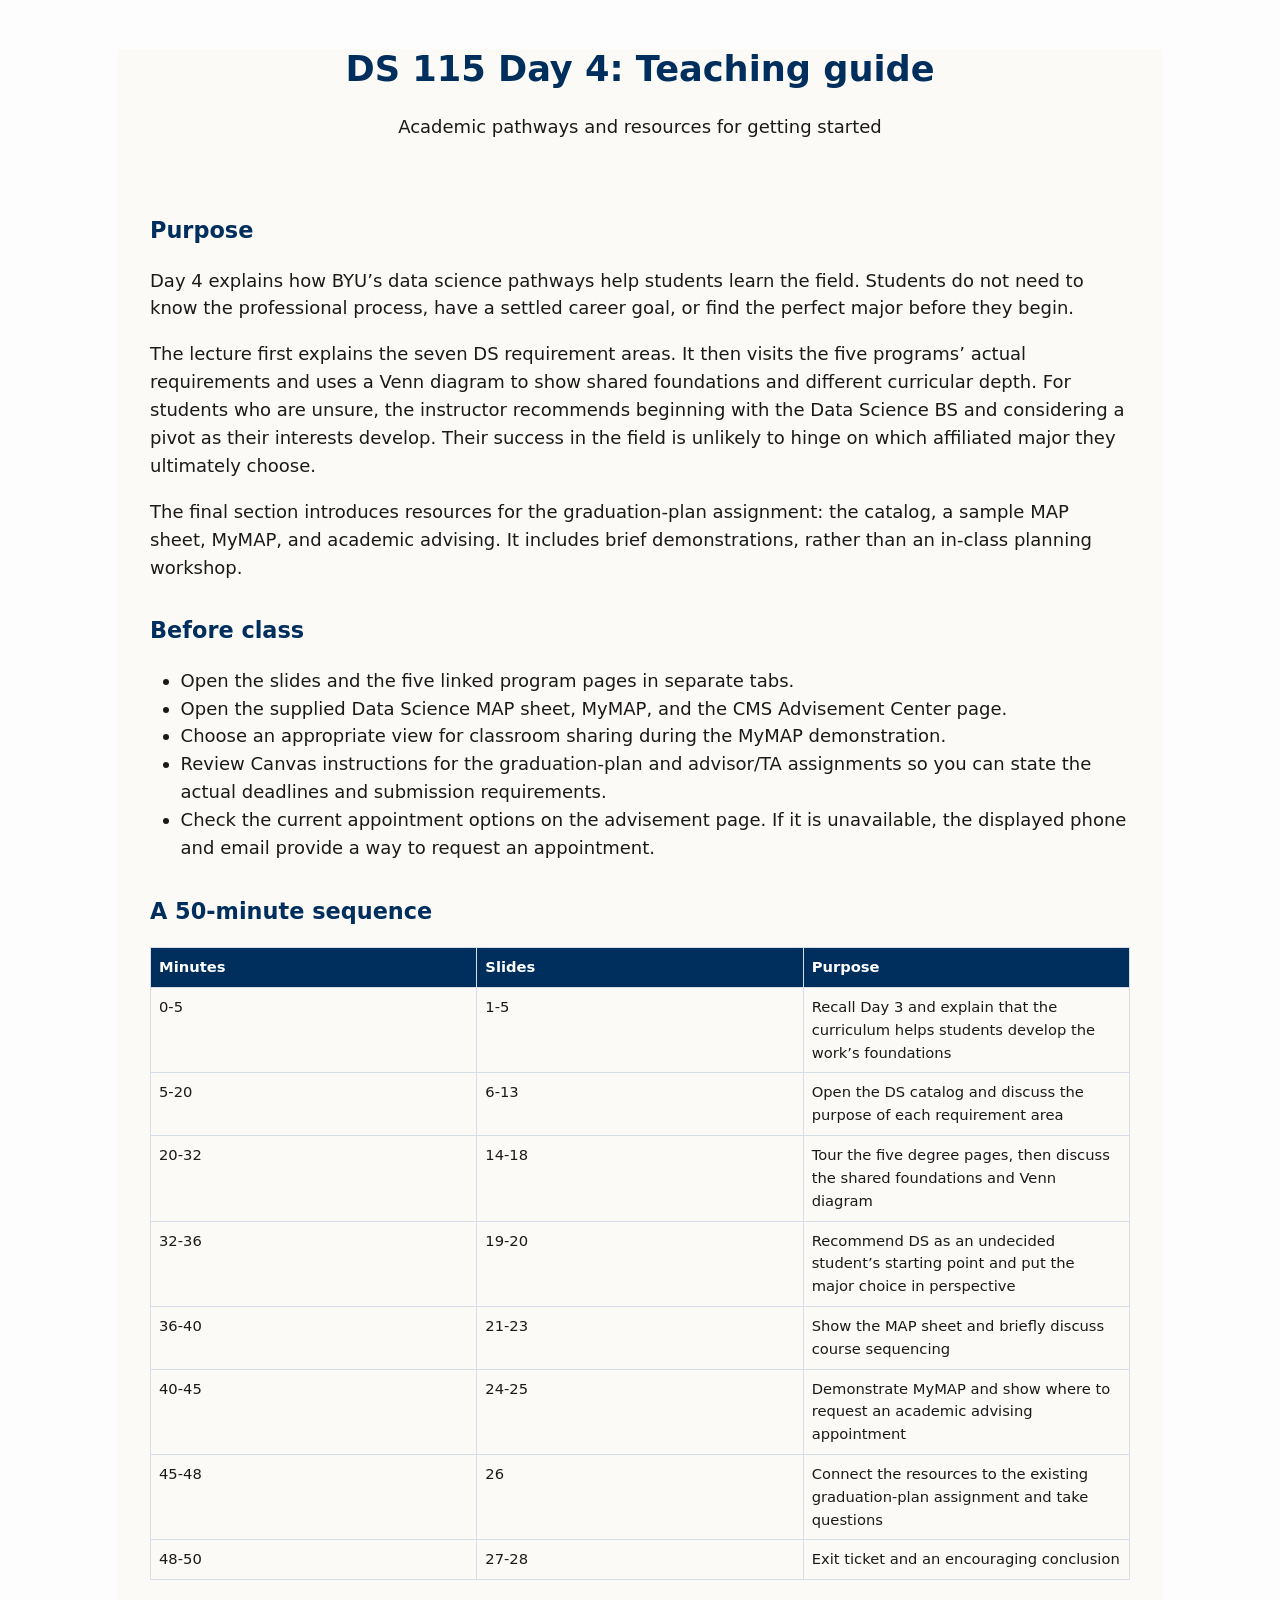
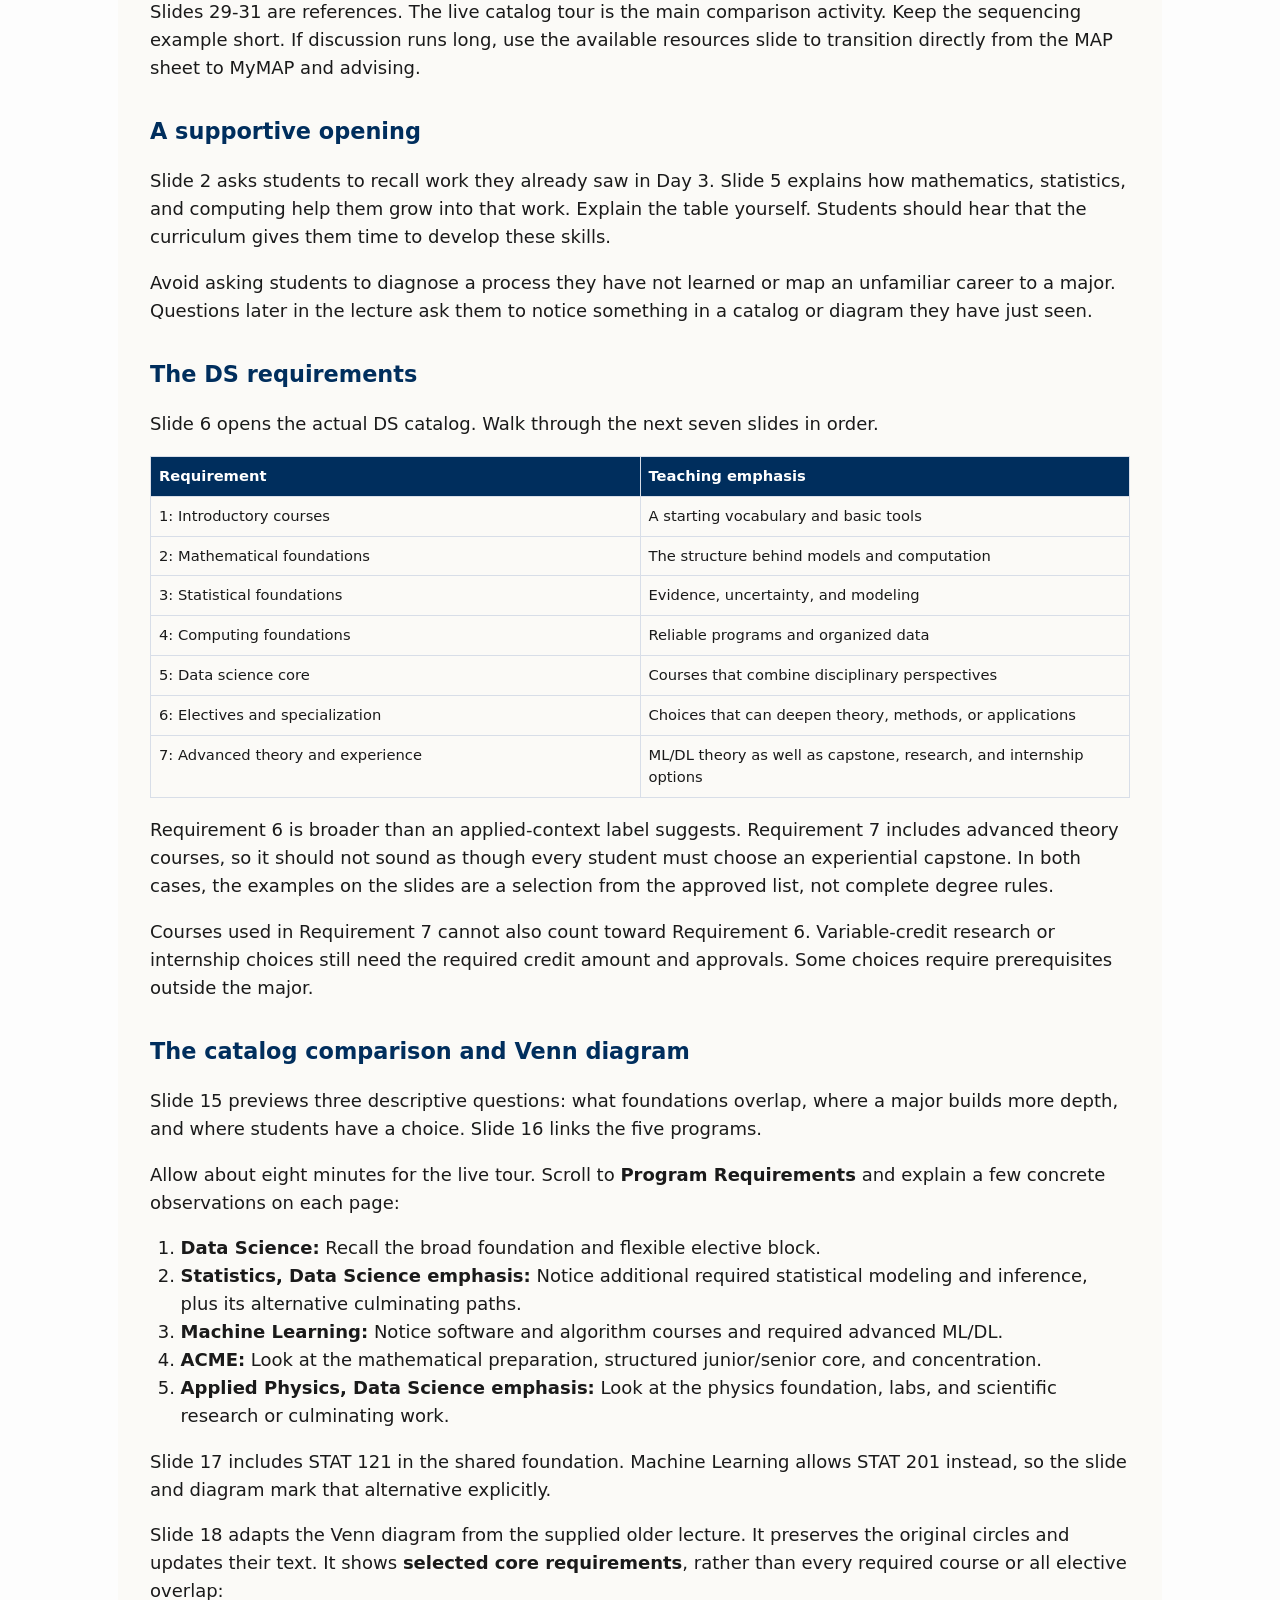
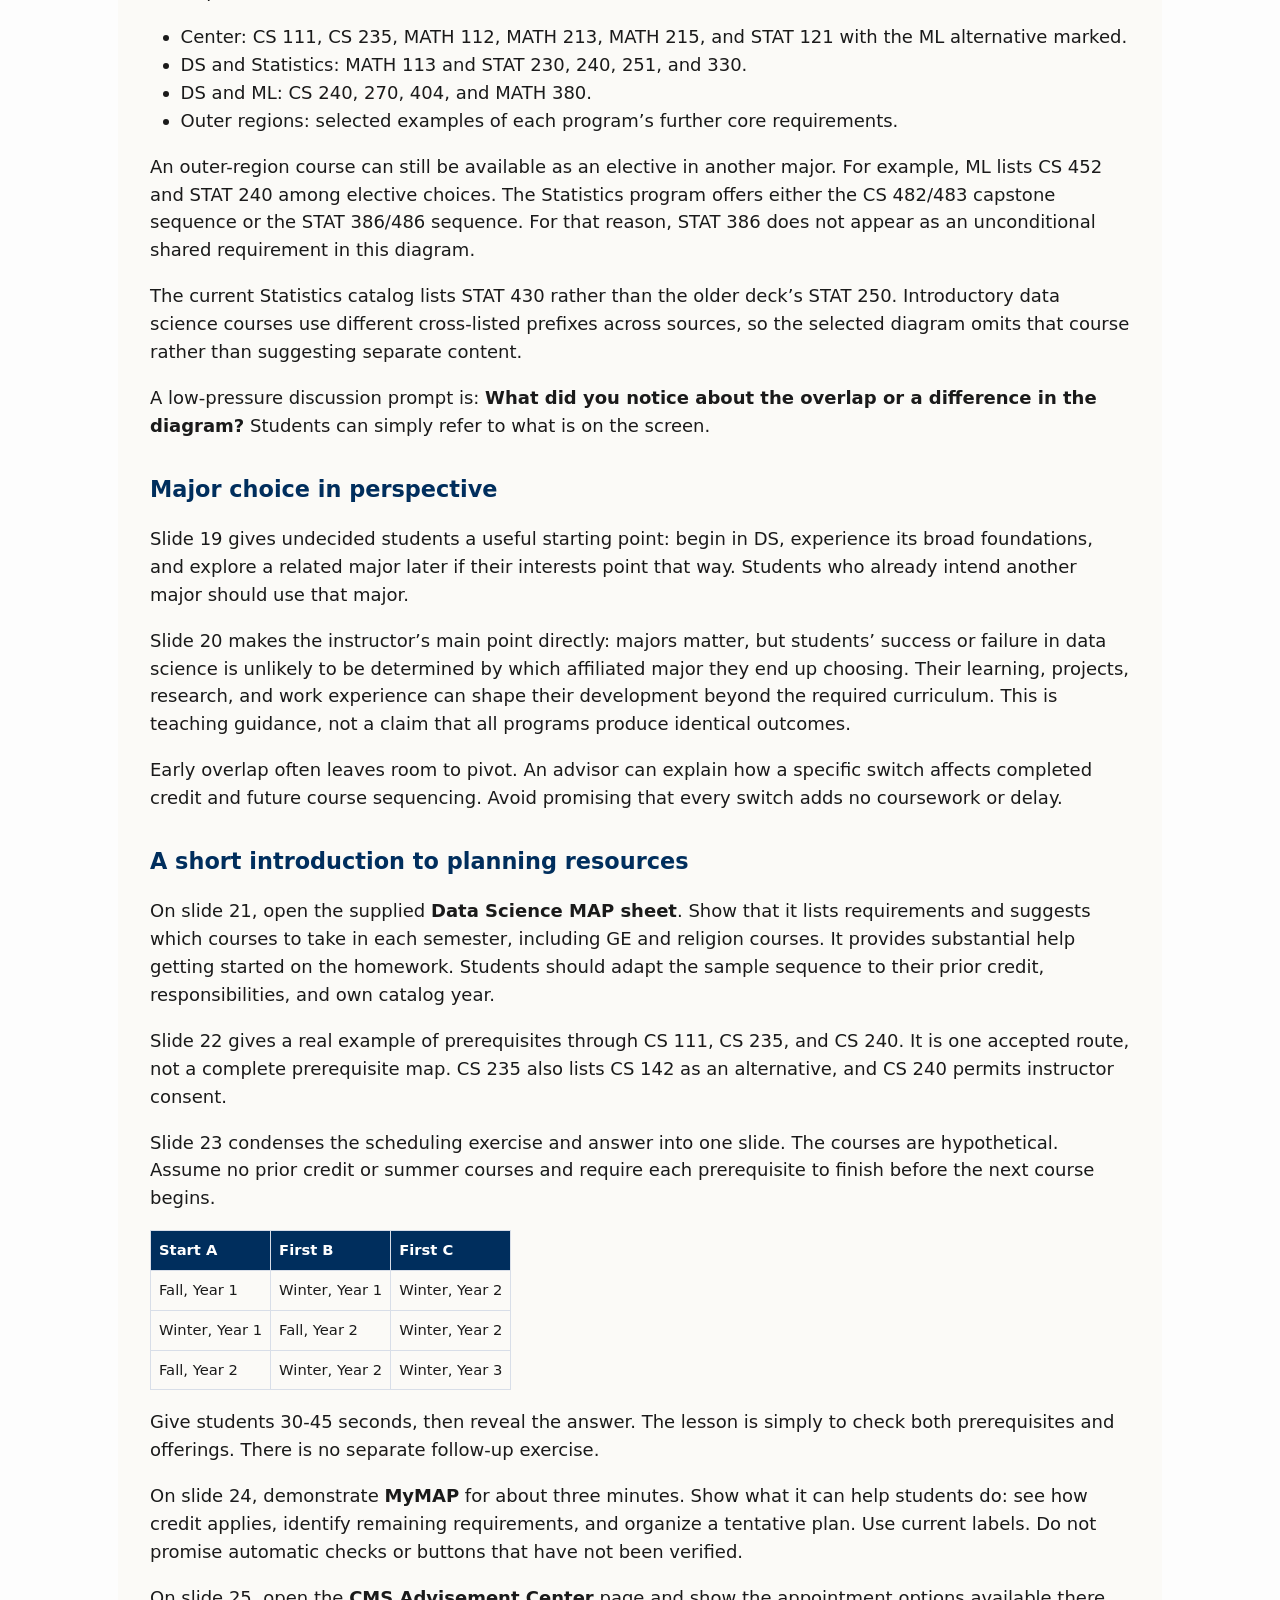
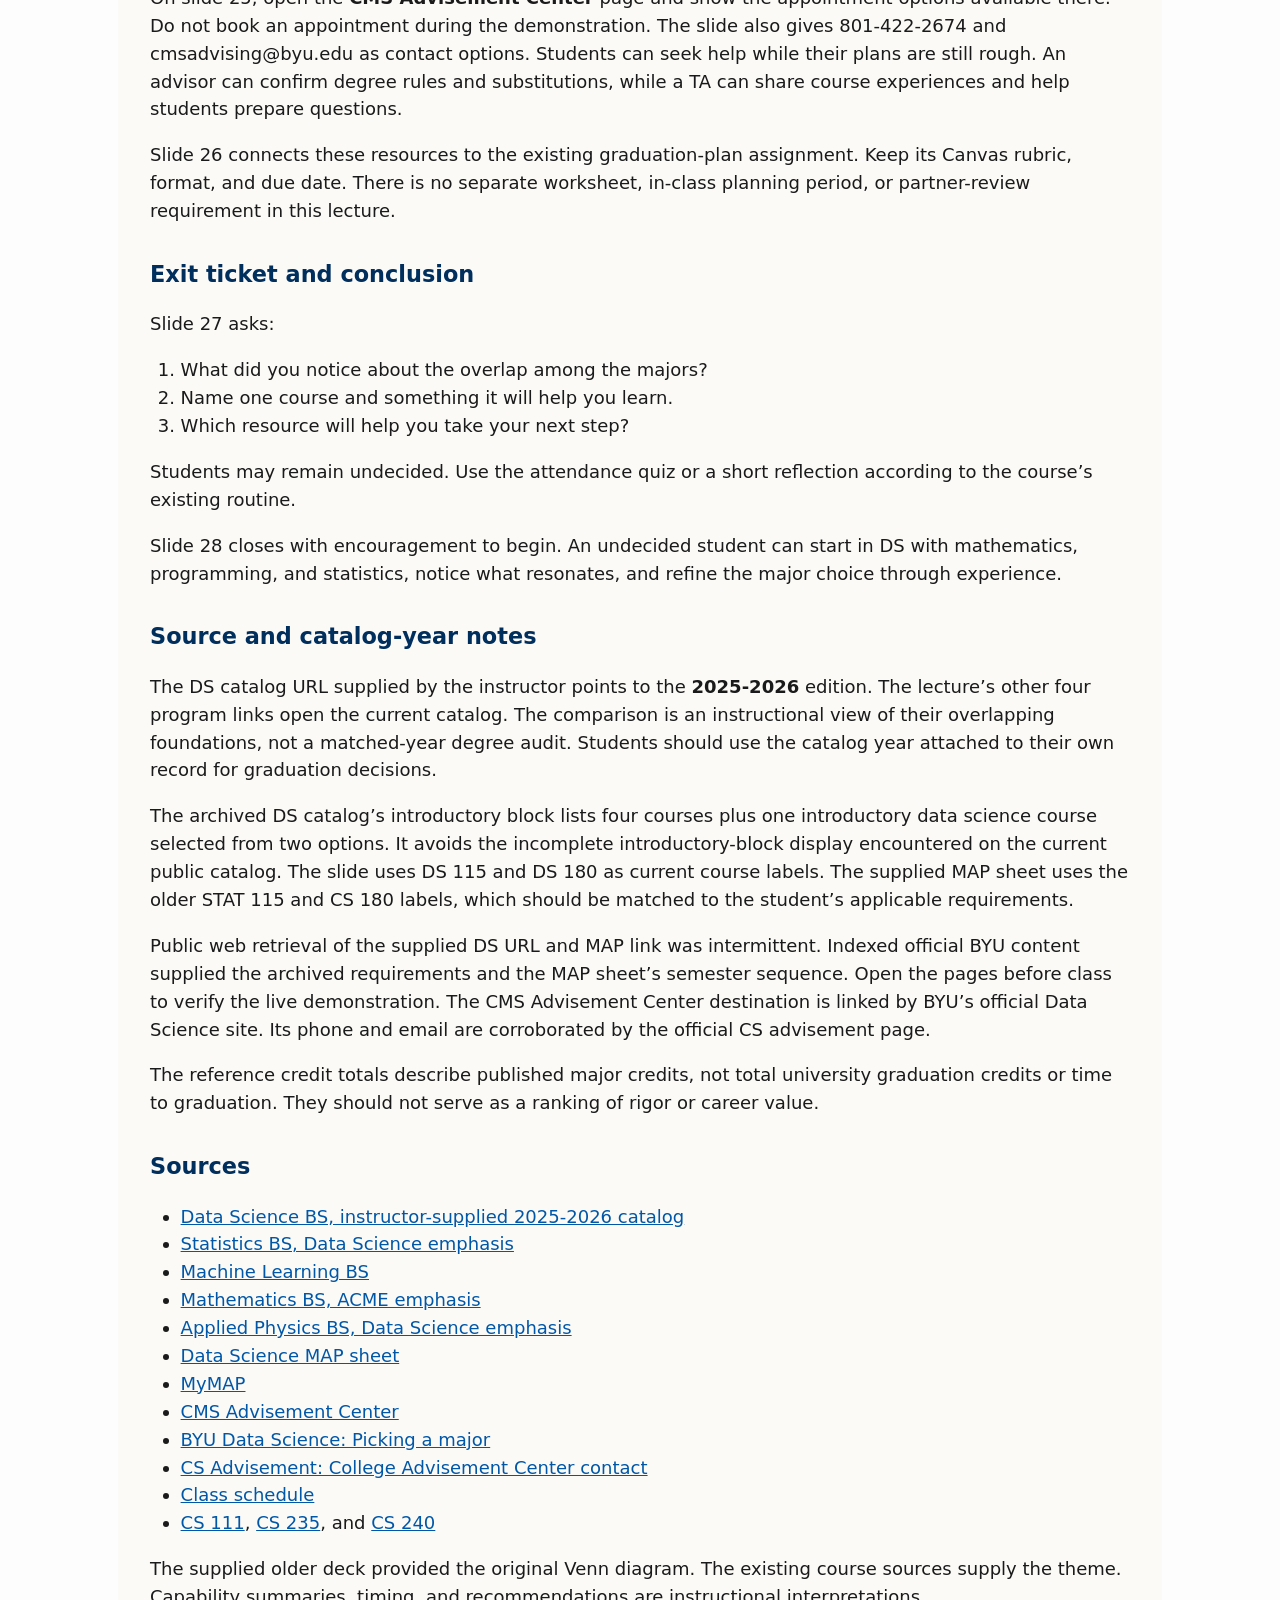
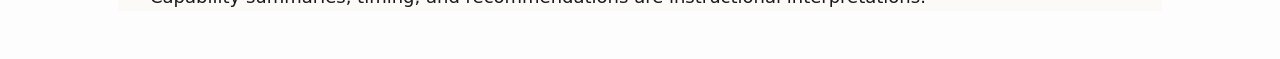
<file: day4-teaching-guide.html>
<!DOCTYPE html>
<html xmlns="http://www.w3.org/1999/xhtml" lang="en" xml:lang="en">
<head>
  <meta charset="utf-8" />
  <meta name="generator" content="pandoc" />
  <meta name="viewport" content="width=device-width, initial-scale=1.0, user-scalable=yes" />
  <title>DS 115 Day 4: Teaching guide</title>
  <style>
    html {
      color: #1a1a1a;
      background-color: #fdfdfd;
    }
    body {
      margin: 0 auto;
      max-width: 36em;
      padding-left: 50px;
      padding-right: 50px;
      padding-top: 50px;
      padding-bottom: 50px;
      hyphens: auto;
      overflow-wrap: break-word;
      text-rendering: optimizeLegibility;
      font-kerning: normal;
    }
    @media (max-width: 600px) {
      body {
        font-size: 0.9em;
        padding: 12px;
      }
      h1 {
        font-size: 1.8em;
      }
    }
    @media print {
      html {
        background-color: white;
      }
      body {
        background-color: transparent;
        color: black;
        font-size: 12pt;
      }
      p, h2, h3 {
        orphans: 3;
        widows: 3;
      }
      h2, h3, h4 {
        page-break-after: avoid;
      }
    }
    p {
      margin: 1em 0;
    }
    a {
      color: #1a1a1a;
    }
    a:visited {
      color: #1a1a1a;
    }
    img {
      max-width: 100%;
    }
    h1, h2, h3, h4, h5, h6 {
      margin-top: 1.4em;
    }
    h5, h6 {
      font-size: 1em;
      font-style: italic;
    }
    h6 {
      font-weight: normal;
    }
    ol, ul {
      padding-left: 1.7em;
      margin-top: 1em;
    }
    li > ol, li > ul {
      margin-top: 0;
    }
    blockquote {
      margin: 1em 0 1em 1.7em;
      padding-left: 1em;
      border-left: 2px solid #e6e6e6;
      color: #606060;
    }
    code {
      font-family: Menlo, Monaco, Consolas, 'Lucida Console', monospace;
      font-size: 85%;
      margin: 0;
      hyphens: manual;
    }
    pre {
      margin: 1em 0;
      overflow: auto;
    }
    pre code {
      padding: 0;
      overflow: visible;
      overflow-wrap: normal;
    }
    .sourceCode {
     background-color: transparent;
     overflow: visible;
    }
    hr {
      background-color: #1a1a1a;
      border: none;
      height: 1px;
      margin: 1em 0;
    }
    table {
      margin: 1em 0;
      border-collapse: collapse;
      width: 100%;
      overflow-x: auto;
      display: block;
      font-variant-numeric: lining-nums tabular-nums;
    }
    table caption {
      margin-bottom: 0.75em;
    }
    tbody {
      margin-top: 0.5em;
      border-top: 1px solid #1a1a1a;
      border-bottom: 1px solid #1a1a1a;
    }
    th {
      border-top: 1px solid #1a1a1a;
      padding: 0.25em 0.5em 0.25em 0.5em;
    }
    td {
      padding: 0.125em 0.5em 0.25em 0.5em;
    }
    header {
      margin-bottom: 4em;
      text-align: center;
    }
    #TOC li {
      list-style: none;
    }
    #TOC ul {
      padding-left: 1.3em;
    }
    #TOC > ul {
      padding-left: 0;
    }
    #TOC a:not(:hover) {
      text-decoration: none;
    }
    code{white-space: pre-wrap;}
    span.smallcaps{font-variant: small-caps;}
    div.columns{display: flex; gap: min(4vw, 1.5em);}
    div.column{flex: auto; overflow-x: auto;}
    div.hanging-indent{margin-left: 1.5em; text-indent: -1.5em;}
    /* The extra [class] is a hack that increases specificity enough to
       override a similar rule in reveal.js */
    ul.task-list[class]{list-style: none;}
    ul.task-list li input[type="checkbox"] {
      font-size: inherit;
      width: 0.8em;
      margin: 0 0.8em 0.2em -1.6em;
      vertical-align: middle;
    }
    .display.math{display: block; text-align: center; margin: 0.5rem auto;}
  </style>
<style>body{max-width:980px;margin:3rem auto;padding:0 2rem;background:#fbfaf7;color:#1a1a1a;font:18px/1.55 system-ui,sans-serif;}h1,h2{color:#002e5d;}h1{font-size:2.2rem;line-height:1.15;}h2{font-size:1.4rem;margin-top:2rem;}a{color:#0057a7;}table{border-collapse:collapse;width:100%;font-size:0.92rem;}th{background:#002e5d;color:white;}th,td{border:1px solid #d8dee8;padding:0.5rem;text-align:left;vertical-align:top;}@media print{body{background:white;font:11pt/1.4 sans-serif;margin:0;padding:0;}h2{break-after:avoid;}table{font-size:10pt;}tr{break-inside:avoid;}@page{size:letter;margin:0.75in;}}</style></head>
<body>
<header id="title-block-header">
<h1 class="title">DS 115 Day 4: Teaching guide</h1>
<p class="subtitle">Academic pathways and resources for getting
started</p>
</header>
<h2 id="purpose">Purpose</h2>
<p>Day 4 explains how BYU’s data science pathways help students learn
the field. Students do not need to know the professional process, have a
settled career goal, or find the perfect major before they begin.</p>
<p>The lecture first explains the seven DS requirement areas. It then
visits the five programs’ actual requirements and uses a Venn diagram to
show shared foundations and different curricular depth. For students who
are unsure, the instructor recommends beginning with the Data Science BS
and considering a pivot as their interests develop. Their success in the
field is unlikely to hinge on which affiliated major they ultimately
choose.</p>
<p>The final section introduces resources for the graduation-plan
assignment: the catalog, a sample MAP sheet, MyMAP, and academic
advising. It includes brief demonstrations, rather than an in-class
planning workshop.</p>
<h2 id="before-class">Before class</h2>
<ul>
<li>Open the slides and the five linked program pages in separate
tabs.</li>
<li>Open the supplied Data Science MAP sheet, MyMAP, and the CMS
Advisement Center page.</li>
<li>Choose an appropriate view for classroom sharing during the MyMAP
demonstration.</li>
<li>Review Canvas instructions for the graduation-plan and advisor/TA
assignments so you can state the actual deadlines and submission
requirements.</li>
<li>Check the current appointment options on the advisement page. If it
is unavailable, the displayed phone and email provide a way to request
an appointment.</li>
</ul>
<h2 id="a-50-minute-sequence">A 50-minute sequence</h2>
<table>
<colgroup>
<col style="width: 33%" />
<col style="width: 33%" />
<col style="width: 33%" />
</colgroup>
<thead>
<tr class="header">
<th>Minutes</th>
<th>Slides</th>
<th>Purpose</th>
</tr>
</thead>
<tbody>
<tr class="odd">
<td>0-5</td>
<td>1-5</td>
<td>Recall Day 3 and explain that the curriculum helps students develop
the work’s foundations</td>
</tr>
<tr class="even">
<td>5-20</td>
<td>6-13</td>
<td>Open the DS catalog and discuss the purpose of each requirement
area</td>
</tr>
<tr class="odd">
<td>20-32</td>
<td>14-18</td>
<td>Tour the five degree pages, then discuss the shared foundations and
Venn diagram</td>
</tr>
<tr class="even">
<td>32-36</td>
<td>19-20</td>
<td>Recommend DS as an undecided student’s starting point and put the
major choice in perspective</td>
</tr>
<tr class="odd">
<td>36-40</td>
<td>21-23</td>
<td>Show the MAP sheet and briefly discuss course sequencing</td>
</tr>
<tr class="even">
<td>40-45</td>
<td>24-25</td>
<td>Demonstrate MyMAP and show where to request an academic advising
appointment</td>
</tr>
<tr class="odd">
<td>45-48</td>
<td>26</td>
<td>Connect the resources to the existing graduation-plan assignment and
take questions</td>
</tr>
<tr class="even">
<td>48-50</td>
<td>27-28</td>
<td>Exit ticket and an encouraging conclusion</td>
</tr>
</tbody>
</table>
<p>Slides 29-31 are references. The live catalog tour is the main
comparison activity. Keep the sequencing example short. If discussion
runs long, use the available resources slide to transition directly from
the MAP sheet to MyMAP and advising.</p>
<h2 id="a-supportive-opening">A supportive opening</h2>
<p>Slide 2 asks students to recall work they already saw in Day 3. Slide
5 explains how mathematics, statistics, and computing help them grow
into that work. Explain the table yourself. Students should hear that
the curriculum gives them time to develop these skills.</p>
<p>Avoid asking students to diagnose a process they have not learned or
map an unfamiliar career to a major. Questions later in the lecture ask
them to notice something in a catalog or diagram they have just
seen.</p>
<h2 id="the-ds-requirements">The DS requirements</h2>
<p>Slide 6 opens the actual DS catalog. Walk through the next seven
slides in order.</p>
<table>
<colgroup>
<col style="width: 50%" />
<col style="width: 50%" />
</colgroup>
<thead>
<tr class="header">
<th>Requirement</th>
<th>Teaching emphasis</th>
</tr>
</thead>
<tbody>
<tr class="odd">
<td>1: Introductory courses</td>
<td>A starting vocabulary and basic tools</td>
</tr>
<tr class="even">
<td>2: Mathematical foundations</td>
<td>The structure behind models and computation</td>
</tr>
<tr class="odd">
<td>3: Statistical foundations</td>
<td>Evidence, uncertainty, and modeling</td>
</tr>
<tr class="even">
<td>4: Computing foundations</td>
<td>Reliable programs and organized data</td>
</tr>
<tr class="odd">
<td>5: Data science core</td>
<td>Courses that combine disciplinary perspectives</td>
</tr>
<tr class="even">
<td>6: Electives and specialization</td>
<td>Choices that can deepen theory, methods, or applications</td>
</tr>
<tr class="odd">
<td>7: Advanced theory and experience</td>
<td>ML/DL theory as well as capstone, research, and internship
options</td>
</tr>
</tbody>
</table>
<p>Requirement 6 is broader than an applied-context label suggests.
Requirement 7 includes advanced theory courses, so it should not sound
as though every student must choose an experiential capstone. In both
cases, the examples on the slides are a selection from the approved
list, not complete degree rules.</p>
<p>Courses used in Requirement 7 cannot also count toward Requirement 6.
Variable-credit research or internship choices still need the required
credit amount and approvals. Some choices require prerequisites outside
the major.</p>
<h2 id="the-catalog-comparison-and-venn-diagram">The catalog comparison
and Venn diagram</h2>
<p>Slide 15 previews three descriptive questions: what foundations
overlap, where a major builds more depth, and where students have a
choice. Slide 16 links the five programs.</p>
<p>Allow about eight minutes for the live tour. Scroll to
<strong>Program Requirements</strong> and explain a few concrete
observations on each page:</p>
<ol type="1">
<li><strong>Data Science:</strong> Recall the broad foundation and
flexible elective block.</li>
<li><strong>Statistics, Data Science emphasis:</strong> Notice
additional required statistical modeling and inference, plus its
alternative culminating paths.</li>
<li><strong>Machine Learning:</strong> Notice software and algorithm
courses and required advanced ML/DL.</li>
<li><strong>ACME:</strong> Look at the mathematical preparation,
structured junior/senior core, and concentration.</li>
<li><strong>Applied Physics, Data Science emphasis:</strong> Look at the
physics foundation, labs, and scientific research or culminating
work.</li>
</ol>
<p>Slide 17 includes STAT 121 in the shared foundation. Machine Learning
allows STAT 201 instead, so the slide and diagram mark that alternative
explicitly.</p>
<p>Slide 18 adapts the Venn diagram from the supplied older lecture. It
preserves the original circles and updates their text. It shows
<strong>selected core requirements</strong>, rather than every required
course or all elective overlap:</p>
<ul>
<li>Center: CS 111, CS 235, MATH 112, MATH 213, MATH 215, and STAT 121
with the ML alternative marked.</li>
<li>DS and Statistics: MATH 113 and STAT 230, 240, 251, and 330.</li>
<li>DS and ML: CS 240, 270, 404, and MATH 380.</li>
<li>Outer regions: selected examples of each program’s further core
requirements.</li>
</ul>
<p>An outer-region course can still be available as an elective in
another major. For example, ML lists CS 452 and STAT 240 among elective
choices. The Statistics program offers either the CS 482/483 capstone
sequence or the STAT 386/486 sequence. For that reason, STAT 386 does
not appear as an unconditional shared requirement in this diagram.</p>
<p>The current Statistics catalog lists STAT 430 rather than the older
deck’s STAT 250. Introductory data science courses use different
cross-listed prefixes across sources, so the selected diagram omits that
course rather than suggesting separate content.</p>
<p>A low-pressure discussion prompt is: <strong>What did you notice
about the overlap or a difference in the diagram?</strong> Students can
simply refer to what is on the screen.</p>
<h2 id="major-choice-in-perspective">Major choice in perspective</h2>
<p>Slide 19 gives undecided students a useful starting point: begin in
DS, experience its broad foundations, and explore a related major later
if their interests point that way. Students who already intend another
major should use that major.</p>
<p>Slide 20 makes the instructor’s main point directly: majors matter,
but students’ success or failure in data science is unlikely to be
determined by which affiliated major they end up choosing. Their
learning, projects, research, and work experience can shape their
development beyond the required curriculum. This is teaching guidance,
not a claim that all programs produce identical outcomes.</p>
<p>Early overlap often leaves room to pivot. An advisor can explain how
a specific switch affects completed credit and future course sequencing.
Avoid promising that every switch adds no coursework or delay.</p>
<h2 id="a-short-introduction-to-planning-resources">A short introduction
to planning resources</h2>
<p>On slide 21, open the supplied <strong>Data Science MAP
sheet</strong>. Show that it lists requirements and suggests which
courses to take in each semester, including GE and religion courses. It
provides substantial help getting started on the homework. Students
should adapt the sample sequence to their prior credit,
responsibilities, and own catalog year.</p>
<p>Slide 22 gives a real example of prerequisites through CS 111, CS
235, and CS 240. It is one accepted route, not a complete prerequisite
map. CS 235 also lists CS 142 as an alternative, and CS 240 permits
instructor consent.</p>
<p>Slide 23 condenses the scheduling exercise and answer into one slide.
The courses are hypothetical. Assume no prior credit or summer courses
and require each prerequisite to finish before the next course
begins.</p>
<table>
<thead>
<tr class="header">
<th>Start A</th>
<th>First B</th>
<th>First C</th>
</tr>
</thead>
<tbody>
<tr class="odd">
<td>Fall, Year 1</td>
<td>Winter, Year 1</td>
<td>Winter, Year 2</td>
</tr>
<tr class="even">
<td>Winter, Year 1</td>
<td>Fall, Year 2</td>
<td>Winter, Year 2</td>
</tr>
<tr class="odd">
<td>Fall, Year 2</td>
<td>Winter, Year 2</td>
<td>Winter, Year 3</td>
</tr>
</tbody>
</table>
<p>Give students 30-45 seconds, then reveal the answer. The lesson is
simply to check both prerequisites and offerings. There is no separate
follow-up exercise.</p>
<p>On slide 24, demonstrate <strong>MyMAP</strong> for about three
minutes. Show what it can help students do: see how credit applies,
identify remaining requirements, and organize a tentative plan. Use
current labels. Do not promise automatic checks or buttons that have not
been verified.</p>
<p>On slide 25, open the <strong>CMS Advisement Center</strong> page and
show the appointment options available there. Do not book an appointment
during the demonstration. The slide also gives 801-422-2674 and
cmsadvising@byu.edu as contact options. Students can seek help while
their plans are still rough. An advisor can confirm degree rules and
substitutions, while a TA can share course experiences and help students
prepare questions.</p>
<p>Slide 26 connects these resources to the existing graduation-plan
assignment. Keep its Canvas rubric, format, and due date. There is no
separate worksheet, in-class planning period, or partner-review
requirement in this lecture.</p>
<h2 id="exit-ticket-and-conclusion">Exit ticket and conclusion</h2>
<p>Slide 27 asks:</p>
<ol type="1">
<li>What did you notice about the overlap among the majors?</li>
<li>Name one course and something it will help you learn.</li>
<li>Which resource will help you take your next step?</li>
</ol>
<p>Students may remain undecided. Use the attendance quiz or a short
reflection according to the course’s existing routine.</p>
<p>Slide 28 closes with encouragement to begin. An undecided student can
start in DS with mathematics, programming, and statistics, notice what
resonates, and refine the major choice through experience.</p>
<h2 id="source-and-catalog-year-notes">Source and catalog-year
notes</h2>
<p>The DS catalog URL supplied by the instructor points to the
<strong>2025-2026</strong> edition. The lecture’s other four program
links open the current catalog. The comparison is an instructional view
of their overlapping foundations, not a matched-year degree audit.
Students should use the catalog year attached to their own record for
graduation decisions.</p>
<p>The archived DS catalog’s introductory block lists four courses plus
one introductory data science course selected from two options. It
avoids the incomplete introductory-block display encountered on the
current public catalog. The slide uses DS 115 and DS 180 as current
course labels. The supplied MAP sheet uses the older STAT 115 and CS 180
labels, which should be matched to the student’s applicable
requirements.</p>
<p>Public web retrieval of the supplied DS URL and MAP link was
intermittent. Indexed official BYU content supplied the archived
requirements and the MAP sheet’s semester sequence. Open the pages
before class to verify the live demonstration. The CMS Advisement Center
destination is linked by BYU’s official Data Science site. Its phone and
email are corroborated by the official CS advisement page.</p>
<p>The reference credit totals describe published major credits, not
total university graduation credits or time to graduation. They should
not serve as a ranking of rigor or career value.</p>
<h2 id="sources">Sources</h2>
<ul>
<li><a
href="https://catalog25byu.catalog.prod.coursedog.com/programs/cCQhj7GN2hR4tO4DD4yL/program-information-aoYks">Data
Science BS, instructor-supplied 2025-2026 catalog</a></li>
<li><a href="https://catalog.byu.edu/programs/34708">Statistics BS, Data
Science emphasis</a></li>
<li><a href="https://catalog.byu.edu/programs/34716">Machine Learning
BS</a></li>
<li><a
href="https://catalog.byu.edu/programs/34703/program-information-aoYks">Mathematics
BS, ACME emphasis</a></li>
<li><a
href="https://catalog.byu.edu/programs/ycqlYlXfYC0FzhUQ6ojv">Applied
Physics BS, Data Science emphasis</a></li>
<li><a
href="https://statistics.byu.edu/00000197-1d4a-d5a8-adbf-bfef05430001/bs-in-data-science-map-sheet">Data
Science MAP sheet</a></li>
<li><a href="https://commtech.byu.edu/auth/mymap/">MyMAP</a></li>
<li><a href="https://science.byu.edu/advisement">CMS Advisement
Center</a></li>
<li><a href="https://datascience.byu.edu/which-major-should-i-pick">BYU
Data Science: Picking a major</a></li>
<li><a href="https://cs.byu.edu/advisement">CS Advisement: College
Advisement Center contact</a></li>
<li><a
href="https://commtech.byu.edu/noauth/classSchedule/index.php">Class
schedule</a></li>
<li><a href="https://catalog.byu.edu/courses/14243-000">CS 111</a>, <a
href="https://catalog.byu.edu/courses/10648-000">CS 235</a>, and <a
href="https://catalog.byu.edu/courses/09200-000">CS 240</a></li>
</ul>
<p>The supplied older deck provided the original Venn diagram. The
existing course sources supply the theme. Capability summaries, timing,
and recommendations are instructional interpretations.</p>
</body>
</html>
</file>
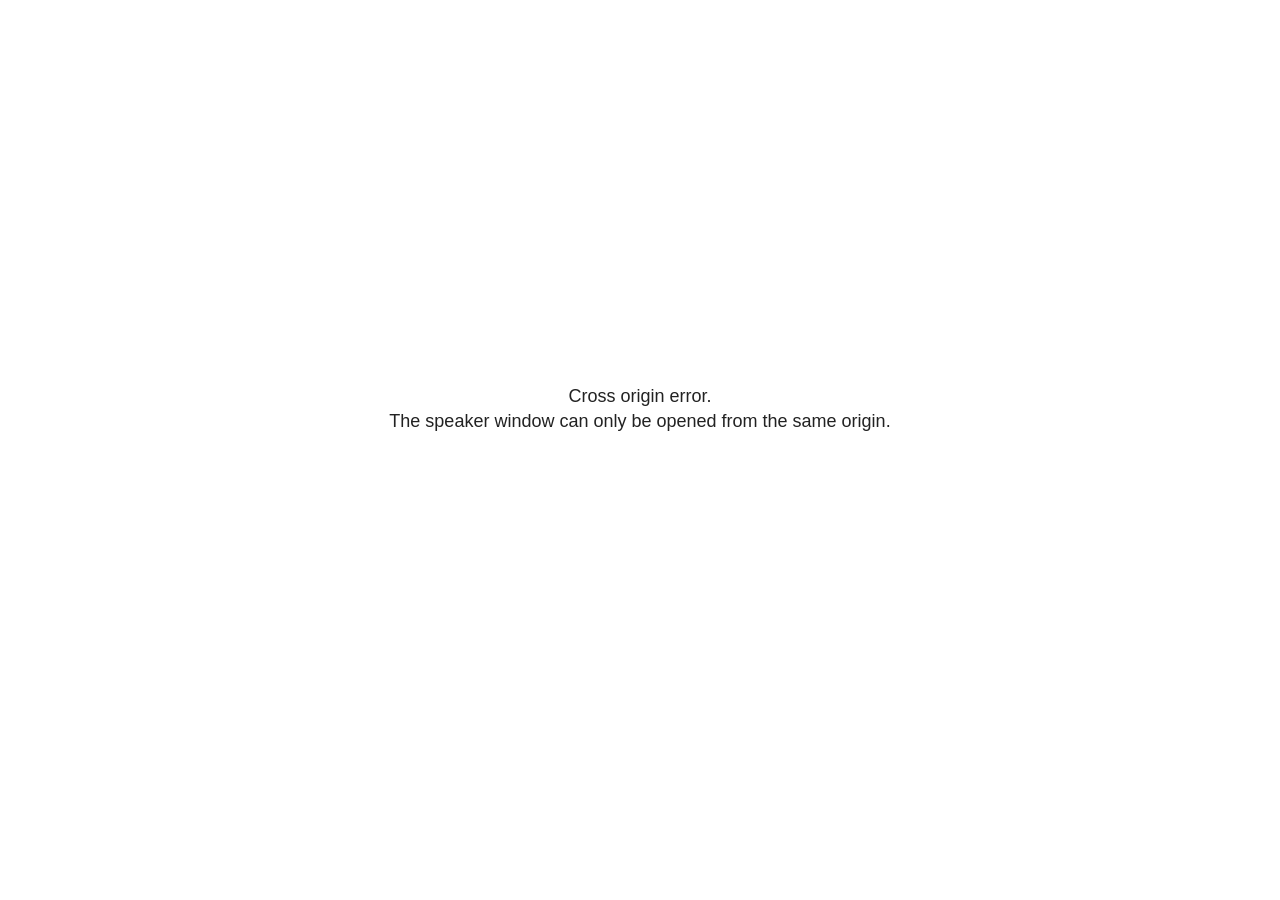
<file: docs/site_libs/revealjs/plugin/notes/speaker-view.html>
<!--
	NOTE: You need to build the notes plugin after making changes to this file.
-->
<html lang="en">
	<head>
		<meta charset="utf-8">

		<title>reveal.js - Speaker View</title>

		<style>
			body {
				font-family: Helvetica;
				font-size: 18px;
			}

			#current-slide,
			#upcoming-slide,
			#speaker-controls {
				padding: 6px;
				box-sizing: border-box;
				-moz-box-sizing: border-box;
			}

			#current-slide iframe,
			#upcoming-slide iframe {
				width: 100%;
				height: 100%;
				border: 1px solid #ddd;
			}

			#current-slide .label,
			#upcoming-slide .label {
				position: absolute;
				top: 10px;
				left: 10px;
				z-index: 2;
			}

			#connection-status {
				position: absolute;
				top: 0;
				left: 0;
				width: 100%;
				height: 100%;
				z-index: 20;
				padding: 30% 20% 20% 20%;
				font-size: 18px;
				color: #222;
				background: #fff;
				text-align: center;
				box-sizing: border-box;
				line-height: 1.4;
			}

			.overlay-element {
				height: 34px;
				line-height: 34px;
				padding: 0 10px;
				text-shadow: none;
				background: rgba( 220, 220, 220, 0.8 );
				color: #222;
				font-size: 14px;
			}

			.overlay-element.interactive:hover {
				background: rgba( 220, 220, 220, 1 );
			}

			#current-slide {
				position: absolute;
				width: 60%;
				height: 100%;
				top: 0;
				left: 0;
				padding-right: 0;
			}

			#upcoming-slide {
				position: absolute;
				width: 40%;
				height: 40%;
				right: 0;
				top: 0;
			}

			/* Speaker controls */
			#speaker-controls {
				position: absolute;
				top: 40%;
				right: 0;
				width: 40%;
				height: 60%;
				overflow: auto;
				font-size: 18px;
			}

				.speaker-controls-time.hidden,
				.speaker-controls-notes.hidden {
					display: none;
				}

				.speaker-controls-time .label,
				.speaker-controls-pace .label,
				.speaker-controls-notes .label {
					text-transform: uppercase;
					font-weight: normal;
					font-size: 0.66em;
					color: #666;
					margin: 0;
				}

				.speaker-controls-time, .speaker-controls-pace {
					border-bottom: 1px solid rgba( 200, 200, 200, 0.5 );
					margin-bottom: 10px;
					padding: 10px 16px;
					padding-bottom: 20px;
					cursor: pointer;
				}

				.speaker-controls-time .reset-button {
					opacity: 0;
					float: right;
					color: #666;
					text-decoration: none;
				}
				.speaker-controls-time:hover .reset-button {
					opacity: 1;
				}

				.speaker-controls-time .timer,
				.speaker-controls-time .clock {
					width: 50%;
				}

				.speaker-controls-time .timer,
				.speaker-controls-time .clock,
				.speaker-controls-time .pacing .hours-value,
				.speaker-controls-time .pacing .minutes-value,
				.speaker-controls-time .pacing .seconds-value {
					font-size: 1.9em;
				}

				.speaker-controls-time .timer {
					float: left;
				}

				.speaker-controls-time .clock {
					float: right;
					text-align: right;
				}

				.speaker-controls-time span.mute {
					opacity: 0.3;
				}

				.speaker-controls-time .pacing-title {
					margin-top: 5px;
				}

				.speaker-controls-time .pacing.ahead {
					color: blue;
				}

				.speaker-controls-time .pacing.on-track {
					color: green;
				}

				.speaker-controls-time .pacing.behind {
					color: red;
				}

				.speaker-controls-notes {
					padding: 10px 16px;
				}

				.speaker-controls-notes .value {
					margin-top: 5px;
					line-height: 1.4;
					font-size: 1.2em;
				}

			/* Layout selector */
			#speaker-layout {
				position: absolute;
				top: 10px;
				right: 10px;
				color: #222;
				z-index: 10;
			}
				#speaker-layout select {
					position: absolute;
					width: 100%;
					height: 100%;
					top: 0;
					left: 0;
					border: 0;
					box-shadow: 0;
					cursor: pointer;
					opacity: 0;

					font-size: 1em;
					background-color: transparent;

					-moz-appearance: none;
					-webkit-appearance: none;
					-webkit-tap-highlight-color: rgba(0, 0, 0, 0);
				}

				#speaker-layout select:focus {
					outline: none;
					box-shadow: none;
				}

			.clear {
				clear: both;
			}

			/* Speaker layout: Wide */
			body[data-speaker-layout="wide"] #current-slide,
			body[data-speaker-layout="wide"] #upcoming-slide {
				width: 50%;
				height: 45%;
				padding: 6px;
			}

			body[data-speaker-layout="wide"] #current-slide {
				top: 0;
				left: 0;
			}

			body[data-speaker-layout="wide"] #upcoming-slide {
				top: 0;
				left: 50%;
			}

			body[data-speaker-layout="wide"] #speaker-controls {
				top: 45%;
				left: 0;
				width: 100%;
				height: 50%;
				font-size: 1.25em;
			}

			/* Speaker layout: Tall */
			body[data-speaker-layout="tall"] #current-slide,
			body[data-speaker-layout="tall"] #upcoming-slide {
				width: 45%;
				height: 50%;
				padding: 6px;
			}

			body[data-speaker-layout="tall"] #current-slide {
				top: 0;
				left: 0;
			}

			body[data-speaker-layout="tall"] #upcoming-slide {
				top: 50%;
				left: 0;
			}

			body[data-speaker-layout="tall"] #speaker-controls {
				padding-top: 40px;
				top: 0;
				left: 45%;
				width: 55%;
				height: 100%;
				font-size: 1.25em;
			}

			/* Speaker layout: Notes only */
			body[data-speaker-layout="notes-only"] #current-slide,
			body[data-speaker-layout="notes-only"] #upcoming-slide {
				display: none;
			}

			body[data-speaker-layout="notes-only"] #speaker-controls {
				padding-top: 40px;
				top: 0;
				left: 0;
				width: 100%;
				height: 100%;
				font-size: 1.25em;
			}

			@media screen and (max-width: 1080px) {
				body[data-speaker-layout="default"] #speaker-controls {
					font-size: 16px;
				}
			}

			@media screen and (max-width: 900px) {
				body[data-speaker-layout="default"] #speaker-controls {
					font-size: 14px;
				}
			}

			@media screen and (max-width: 800px) {
				body[data-speaker-layout="default"] #speaker-controls {
					font-size: 12px;
				}
			}

		</style>
	</head>

	<body>

		<div id="connection-status">Loading speaker view...</div>

		<div id="current-slide"></div>
		<div id="upcoming-slide"><span class="overlay-element label">Upcoming</span></div>
		<div id="speaker-controls">
			<div class="speaker-controls-time">
				<h4 class="label">Time <span class="reset-button">Click to Reset</span></h4>
				<div class="clock">
					<span class="clock-value">0:00 AM</span>
				</div>
				<div class="timer">
					<span class="hours-value">00</span><span class="minutes-value">:00</span><span class="seconds-value">:00</span>
				</div>
				<div class="clear"></div>

				<h4 class="label pacing-title" style="display: none">Pacing – Time to finish current slide</h4>
				<div class="pacing" style="display: none">
					<span class="hours-value">00</span><span class="minutes-value">:00</span><span class="seconds-value">:00</span>
				</div>
			</div>

			<div class="speaker-controls-notes hidden">
				<h4 class="label">Notes</h4>
				<div class="value"></div>
			</div>
		</div>
		<div id="speaker-layout" class="overlay-element interactive">
			<span class="speaker-layout-label"></span>
			<select class="speaker-layout-dropdown"></select>
		</div>

		<script>

			(function() {

				var notes,
					notesValue,
					currentState,
					currentSlide,
					upcomingSlide,
					layoutLabel,
					layoutDropdown,
					pendingCalls = {},
					lastRevealApiCallId = 0,
					connected = false

				var connectionStatus = document.querySelector( '#connection-status' );

				var SPEAKER_LAYOUTS = {
					'default': 'Default',
					'wide': 'Wide',
					'tall': 'Tall',
					'notes-only': 'Notes only'
				};

				setupLayout();

				let openerOrigin;

				try {
					openerOrigin = window.opener.location.origin;
				}
				catch ( error ) { console.warn( error ) }

				// In order to prevent XSS, the speaker view will only run if its
				// opener has the same origin as itself
				if( window.location.origin !== openerOrigin ) {
					connectionStatus.innerHTML = 'Cross origin error.<br>The speaker window can only be opened from the same origin.';
					return;
				}

				var connectionTimeout = setTimeout( function() {
					connectionStatus.innerHTML = 'Error connecting to main window.<br>Please try closing and reopening the speaker view.';
				}, 5000 );

				window.addEventListener( 'message', function( event ) {

					// Validate the origin of all messages to avoid parsing messages
					// that aren't meant for us. Ignore when running off file:// so
					// that the speaker view continues to work without a web server.
					if( window.location.origin !== event.origin && window.location.origin !== 'file://' ) {
						return
					}

					clearTimeout( connectionTimeout );
					connectionStatus.style.display = 'none';

					var data = JSON.parse( event.data );

					// The overview mode is only useful to the reveal.js instance
					// where navigation occurs so we don't sync it
					if( data.state ) delete data.state.overview;

					// Messages sent by the notes plugin inside of the main window
					if( data && data.namespace === 'reveal-notes' ) {
						if( data.type === 'connect' ) {
							handleConnectMessage( data );
						}
						else if( data.type === 'state' ) {
							handleStateMessage( data );
						}
						else if( data.type === 'return' ) {
							pendingCalls[data.callId](data.result);
							delete pendingCalls[data.callId];
						}
					}
					// Messages sent by the reveal.js inside of the current slide preview
					else if( data && data.namespace === 'reveal' ) {
						if( /ready/.test( data.eventName ) ) {
							// Send a message back to notify that the handshake is complete
							window.opener.postMessage( JSON.stringify({ namespace: 'reveal-notes', type: 'connected'} ), '*' );
						}
						else if( /slidechanged|fragmentshown|fragmenthidden|paused|resumed/.test( data.eventName ) && currentState !== JSON.stringify( data.state ) ) {

							dispatchStateToMainWindow( data.state );

						}
					}

				} );

				/**
				 * Updates the presentation in the main window to match the state
				 * of the presentation in the notes window.
				 */
				const dispatchStateToMainWindow = debounce(( state ) => {
					window.opener.postMessage( JSON.stringify({ method: 'setState', args: [ state ]} ), '*' );
				}, 500);

				/**
				 * Asynchronously calls the Reveal.js API of the main frame.
				 */
				function callRevealApi( methodName, methodArguments, callback ) {

					var callId = ++lastRevealApiCallId;
					pendingCalls[callId] = callback;
					window.opener.postMessage( JSON.stringify( {
						namespace: 'reveal-notes',
						type: 'call',
						callId: callId,
						methodName: methodName,
						arguments: methodArguments
					} ), '*' );

				}

				/**
				 * Called when the main window is trying to establish a
				 * connection.
				 */
				function handleConnectMessage( data ) {

					if( connected === false ) {
						connected = true;

						setupIframes( data );
						setupKeyboard();
						setupNotes();
						setupTimer();
						setupHeartbeat();
					}

				}

				/**
				 * Called when the main window sends an updated state.
				 */
				function handleStateMessage( data ) {

					// Store the most recently set state to avoid circular loops
					// applying the same state
					currentState = JSON.stringify( data.state );

					// No need for updating the notes in case of fragment changes
					if ( data.notes ) {
						notes.classList.remove( 'hidden' );
						notesValue.style.whiteSpace = data.whitespace;
						if( data.markdown ) {
							notesValue.innerHTML = marked( data.notes );
						}
						else {
							notesValue.innerHTML = data.notes;
						}
					}
					else {
						notes.classList.add( 'hidden' );
					}

					// Update the note slides
					currentSlide.contentWindow.postMessage( JSON.stringify({ method: 'setState', args: [ data.state ] }), '*' );
					upcomingSlide.contentWindow.postMessage( JSON.stringify({ method: 'setState', args: [ data.state ] }), '*' );
					upcomingSlide.contentWindow.postMessage( JSON.stringify({ method: 'next' }), '*' );

				}

				// Limit to max one state update per X ms
				handleStateMessage = debounce( handleStateMessage, 200 );

				/**
				 * Forward keyboard events to the current slide window.
				 * This enables keyboard events to work even if focus
				 * isn't set on the current slide iframe.
				 *
				 * Block F5 default handling, it reloads and disconnects
				 * the speaker notes window.
				 */
				function setupKeyboard() {

					document.addEventListener( 'keydown', function( event ) {
						if( event.keyCode === 116 || ( event.metaKey && event.keyCode === 82 ) ) {
							event.preventDefault();
							return false;
						}
						currentSlide.contentWindow.postMessage( JSON.stringify({ method: 'triggerKey', args: [ event.keyCode ] }), '*' );
					} );

				}

				/**
				 * Creates the preview iframes.
				 */
				function setupIframes( data ) {

					var params = [
						'receiver',
						'progress=false',
						'history=false',
						'transition=none',
						'autoSlide=0',
						'backgroundTransition=none'
					].join( '&' );

					var urlSeparator = /\?/.test(data.url) ? '&' : '?';
					var hash = '#/' + data.state.indexh + '/' + data.state.indexv;
					var currentURL = data.url + urlSeparator + params + '&scrollActivationWidth=false&postMessageEvents=true' + hash;
					var upcomingURL = data.url + urlSeparator + params + '&scrollActivationWidth=false&controls=false' + hash;

					currentSlide = document.createElement( 'iframe' );
					currentSlide.setAttribute( 'width', 1280 );
					currentSlide.setAttribute( 'height', 1024 );
					currentSlide.setAttribute( 'src', currentURL );
					document.querySelector( '#current-slide' ).appendChild( currentSlide );

					upcomingSlide = document.createElement( 'iframe' );
					upcomingSlide.setAttribute( 'width', 640 );
					upcomingSlide.setAttribute( 'height', 512 );
					upcomingSlide.setAttribute( 'src', upcomingURL );
					document.querySelector( '#upcoming-slide' ).appendChild( upcomingSlide );

				}

				/**
				 * Setup the notes UI.
				 */
				function setupNotes() {

					notes = document.querySelector( '.speaker-controls-notes' );
					notesValue = document.querySelector( '.speaker-controls-notes .value' );

				}

				/**
				 * We send out a heartbeat at all times to ensure we can
				 * reconnect with the main presentation window after reloads.
				 */
				function setupHeartbeat() {

					setInterval( () => {
						window.opener.postMessage( JSON.stringify({ namespace: 'reveal-notes', type: 'heartbeat'} ), '*' );
					}, 1000 );

				}

				function getTimings( callback ) {

					callRevealApi( 'getSlidesAttributes', [], function ( slideAttributes ) {
						callRevealApi( 'getConfig', [], function ( config ) {
							var totalTime = config.totalTime;
							var minTimePerSlide = config.minimumTimePerSlide || 0;
							var defaultTiming = config.defaultTiming;
							if ((defaultTiming == null) && (totalTime == null)) {
								callback(null);
								return;
							}
							// Setting totalTime overrides defaultTiming
							if (totalTime) {
								defaultTiming = 0;
							}
							var timings = [];
							for ( var i in slideAttributes ) {
								var slide = slideAttributes[ i ];
								var timing = defaultTiming;
								if( slide.hasOwnProperty( 'data-timing' )) {
									var t = slide[ 'data-timing' ];
									timing = parseInt(t);
									if( isNaN(timing) ) {
										console.warn("Could not parse timing '" + t + "' of slide " + i + "; using default of " + defaultTiming);
										timing = defaultTiming;
									}
								}
								timings.push(timing);
							}
							if ( totalTime ) {
								// After we've allocated time to individual slides, we summarize it and
								// subtract it from the total time
								var remainingTime = totalTime - timings.reduce( function(a, b) { return a + b; }, 0 );
								// The remaining time is divided by the number of slides that have 0 seconds
								// allocated at the moment, giving the average time-per-slide on the remaining slides
								var remainingSlides = (timings.filter( function(x) { return x == 0 }) ).length
								var timePerSlide = Math.round( remainingTime / remainingSlides, 0 )
								// And now we replace every zero-value timing with that average
								timings = timings.map( function(x) { return (x==0 ? timePerSlide : x) } );
							}
							var slidesUnderMinimum = timings.filter( function(x) { return (x < minTimePerSlide) } ).length
							if ( slidesUnderMinimum ) {
								message = "The pacing time for " + slidesUnderMinimum + " slide(s) is under the configured minimum of " + minTimePerSlide + " seconds. Check the data-timing attribute on individual slides, or consider increasing the totalTime or minimumTimePerSlide configuration options (or removing some slides).";
								alert(message);
							}
							callback( timings );
						} );
					} );

				}

				/**
				 * Return the number of seconds allocated for presenting
				 * all slides up to and including this one.
				 */
				function getTimeAllocated( timings, callback ) {

					callRevealApi( 'getSlidePastCount', [], function ( currentSlide ) {
						var allocated = 0;
						for (var i in timings.slice(0, currentSlide + 1)) {
							allocated += timings[i];
						}
						callback( allocated );
					} );

				}

				/**
				 * Create the timer and clock and start updating them
				 * at an interval.
				 */
				function setupTimer() {

					var start = new Date(),
					timeEl = document.querySelector( '.speaker-controls-time' ),
					clockEl = timeEl.querySelector( '.clock-value' ),
					hoursEl = timeEl.querySelector( '.hours-value' ),
					minutesEl = timeEl.querySelector( '.minutes-value' ),
					secondsEl = timeEl.querySelector( '.seconds-value' ),
					pacingTitleEl = timeEl.querySelector( '.pacing-title' ),
					pacingEl = timeEl.querySelector( '.pacing' ),
					pacingHoursEl = pacingEl.querySelector( '.hours-value' ),
					pacingMinutesEl = pacingEl.querySelector( '.minutes-value' ),
					pacingSecondsEl = pacingEl.querySelector( '.seconds-value' );

					var timings = null;
					getTimings( function ( _timings ) {

						timings = _timings;
						if (_timings !== null) {
							pacingTitleEl.style.removeProperty('display');
							pacingEl.style.removeProperty('display');
						}

						// Update once directly
						_updateTimer();

						// Then update every second
						setInterval( _updateTimer, 1000 );

					} );


					function _resetTimer() {

						if (timings == null) {
							start = new Date();
							_updateTimer();
						}
						else {
							// Reset timer to beginning of current slide
							getTimeAllocated( timings, function ( slideEndTimingSeconds ) {
								var slideEndTiming = slideEndTimingSeconds * 1000;
								callRevealApi( 'getSlidePastCount', [], function ( currentSlide ) {
									var currentSlideTiming = timings[currentSlide] * 1000;
									var previousSlidesTiming = slideEndTiming - currentSlideTiming;
									var now = new Date();
									start = new Date(now.getTime() - previousSlidesTiming);
									_updateTimer();
								} );
							} );
						}

					}

					timeEl.addEventListener( 'click', function() {
						_resetTimer();
						return false;
					} );

					function _displayTime( hrEl, minEl, secEl, time) {

						var sign = Math.sign(time) == -1 ? "-" : "";
						time = Math.abs(Math.round(time / 1000));
						var seconds = time % 60;
						var minutes = Math.floor( time / 60 ) % 60 ;
						var hours = Math.floor( time / ( 60 * 60 )) ;
						hrEl.innerHTML = sign + zeroPadInteger( hours );
						if (hours == 0) {
							hrEl.classList.add( 'mute' );
						}
						else {
							hrEl.classList.remove( 'mute' );
						}
						minEl.innerHTML = ':' + zeroPadInteger( minutes );
						if (hours == 0 && minutes == 0) {
							minEl.classList.add( 'mute' );
						}
						else {
							minEl.classList.remove( 'mute' );
						}
						secEl.innerHTML = ':' + zeroPadInteger( seconds );
					}

					function _updateTimer() {

						var diff, hours, minutes, seconds,
						now = new Date();

						diff = now.getTime() - start.getTime();

						clockEl.innerHTML = now.toLocaleTimeString( 'en-US', { hour12: true, hour: '2-digit', minute:'2-digit' } );
						_displayTime( hoursEl, minutesEl, secondsEl, diff );
						if (timings !== null) {
							_updatePacing(diff);
						}

					}

					function _updatePacing(diff) {

						getTimeAllocated( timings, function ( slideEndTimingSeconds ) {
							var slideEndTiming = slideEndTimingSeconds * 1000;

							callRevealApi( 'getSlidePastCount', [], function ( currentSlide ) {
								var currentSlideTiming = timings[currentSlide] * 1000;
								var timeLeftCurrentSlide = slideEndTiming - diff;
								if (timeLeftCurrentSlide < 0) {
									pacingEl.className = 'pacing behind';
								}
								else if (timeLeftCurrentSlide < currentSlideTiming) {
									pacingEl.className = 'pacing on-track';
								}
								else {
									pacingEl.className = 'pacing ahead';
								}
								_displayTime( pacingHoursEl, pacingMinutesEl, pacingSecondsEl, timeLeftCurrentSlide );
							} );
						} );
					}

				}

				/**
				 * Sets up the speaker view layout and layout selector.
				 */
				function setupLayout() {

					layoutDropdown = document.querySelector( '.speaker-layout-dropdown' );
					layoutLabel = document.querySelector( '.speaker-layout-label' );

					// Render the list of available layouts
					for( var id in SPEAKER_LAYOUTS ) {
						var option = document.createElement( 'option' );
						option.setAttribute( 'value', id );
						option.textContent = SPEAKER_LAYOUTS[ id ];
						layoutDropdown.appendChild( option );
					}

					// Monitor the dropdown for changes
					layoutDropdown.addEventListener( 'change', function( event ) {

						setLayout( layoutDropdown.value );

					}, false );

					// Restore any currently persisted layout
					setLayout( getLayout() );

				}

				/**
				 * Sets a new speaker view layout. The layout is persisted
				 * in local storage.
				 */
				function setLayout( value ) {

					var title = SPEAKER_LAYOUTS[ value ];

					layoutLabel.innerHTML = 'Layout' + ( title ? ( ': ' + title ) : '' );
					layoutDropdown.value = value;

					document.body.setAttribute( 'data-speaker-layout', value );

					// Persist locally
					if( supportsLocalStorage() ) {
						window.localStorage.setItem( 'reveal-speaker-layout', value );
					}

				}

				/**
				 * Returns the ID of the most recently set speaker layout
				 * or our default layout if none has been set.
				 */
				function getLayout() {

					if( supportsLocalStorage() ) {
						var layout = window.localStorage.getItem( 'reveal-speaker-layout' );
						if( layout ) {
							return layout;
						}
					}

					// Default to the first record in the layouts hash
					for( var id in SPEAKER_LAYOUTS ) {
						return id;
					}

				}

				function supportsLocalStorage() {

					try {
						localStorage.setItem('test', 'test');
						localStorage.removeItem('test');
						return true;
					}
					catch( e ) {
						return false;
					}

				}

				function zeroPadInteger( num ) {

					var str = '00' + parseInt( num );
					return str.substring( str.length - 2 );

				}

				/**
				 * Limits the frequency at which a function can be called.
				 */
				function debounce( fn, ms ) {

					var lastTime = 0,
						timeout;

					return function() {

						var args = arguments;
						var context = this;

						clearTimeout( timeout );

						var timeSinceLastCall = Date.now() - lastTime;
						if( timeSinceLastCall > ms ) {
							fn.apply( context, args );
							lastTime = Date.now();
						}
						else {
							timeout = setTimeout( function() {
								fn.apply( context, args );
								lastTime = Date.now();
							}, ms - timeSinceLastCall );
						}

					}

				}

			})();

		</script>
	</body>
</html>
</file>
